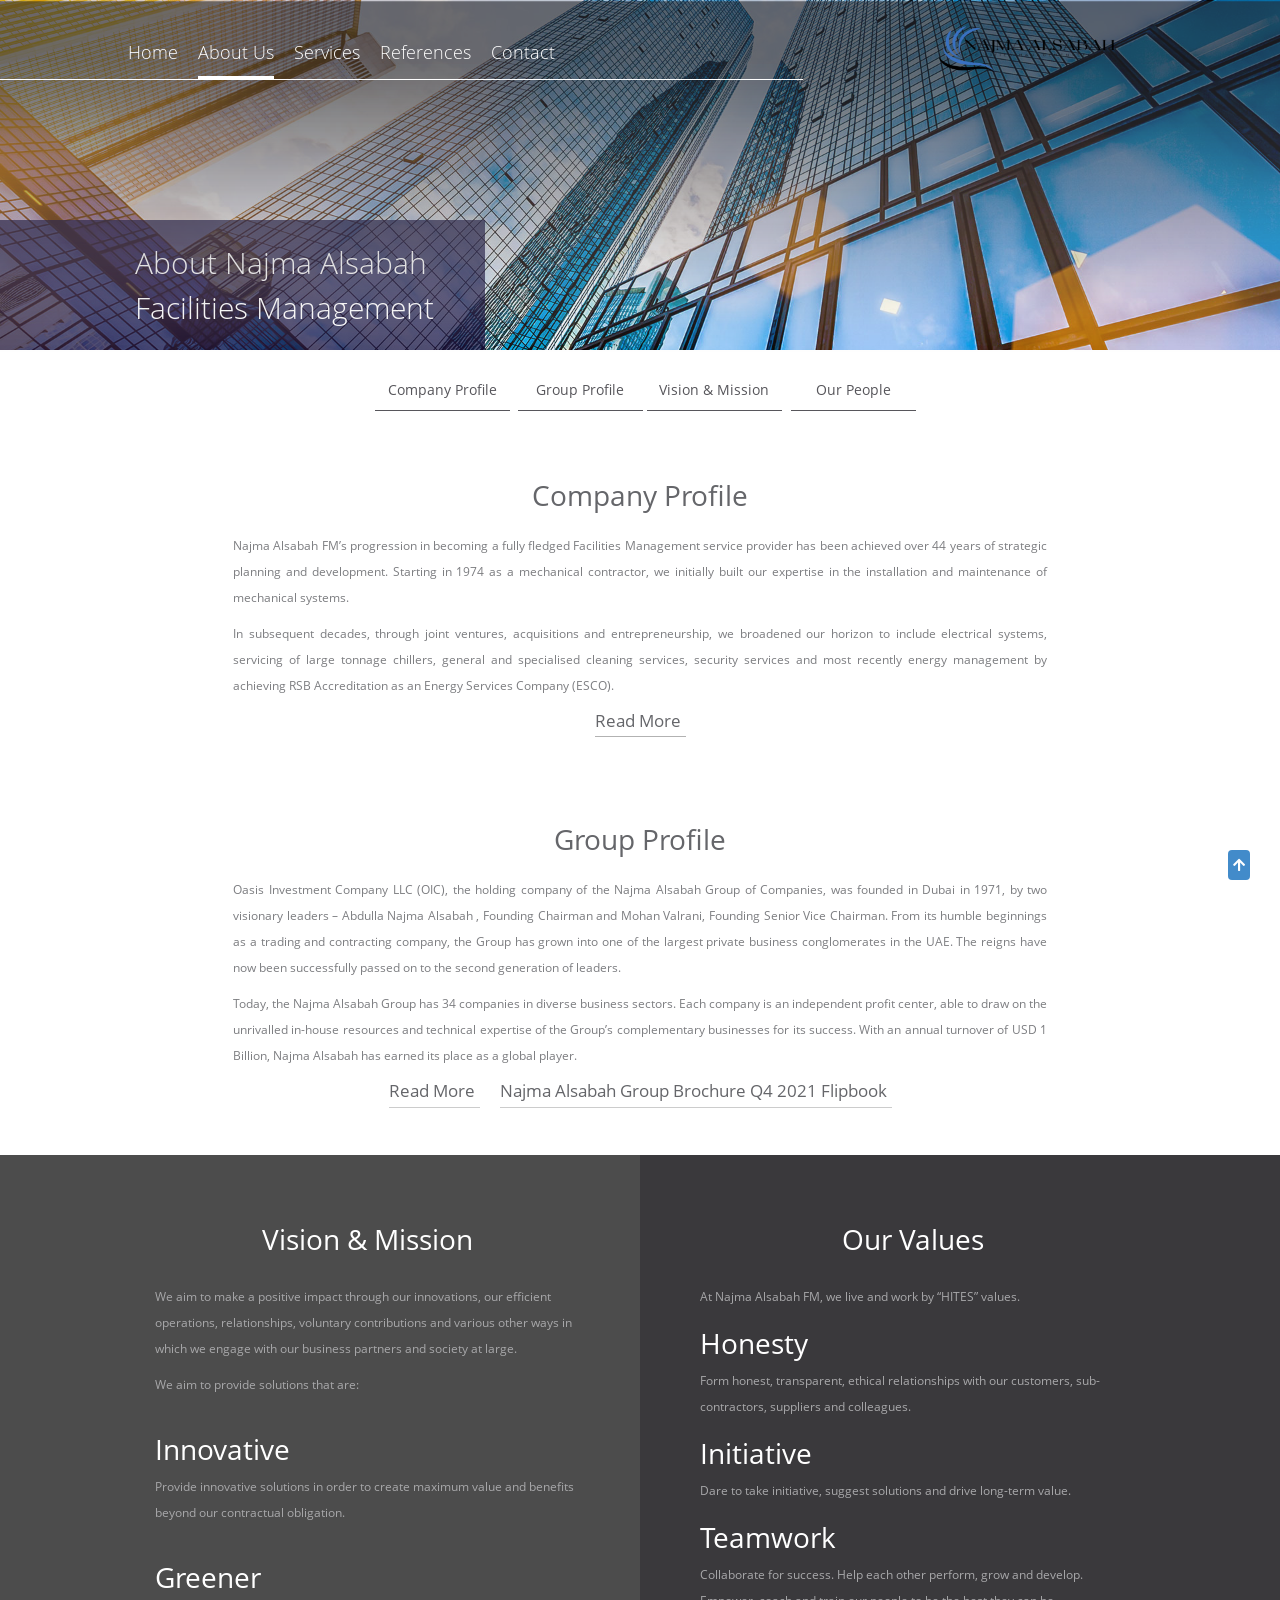
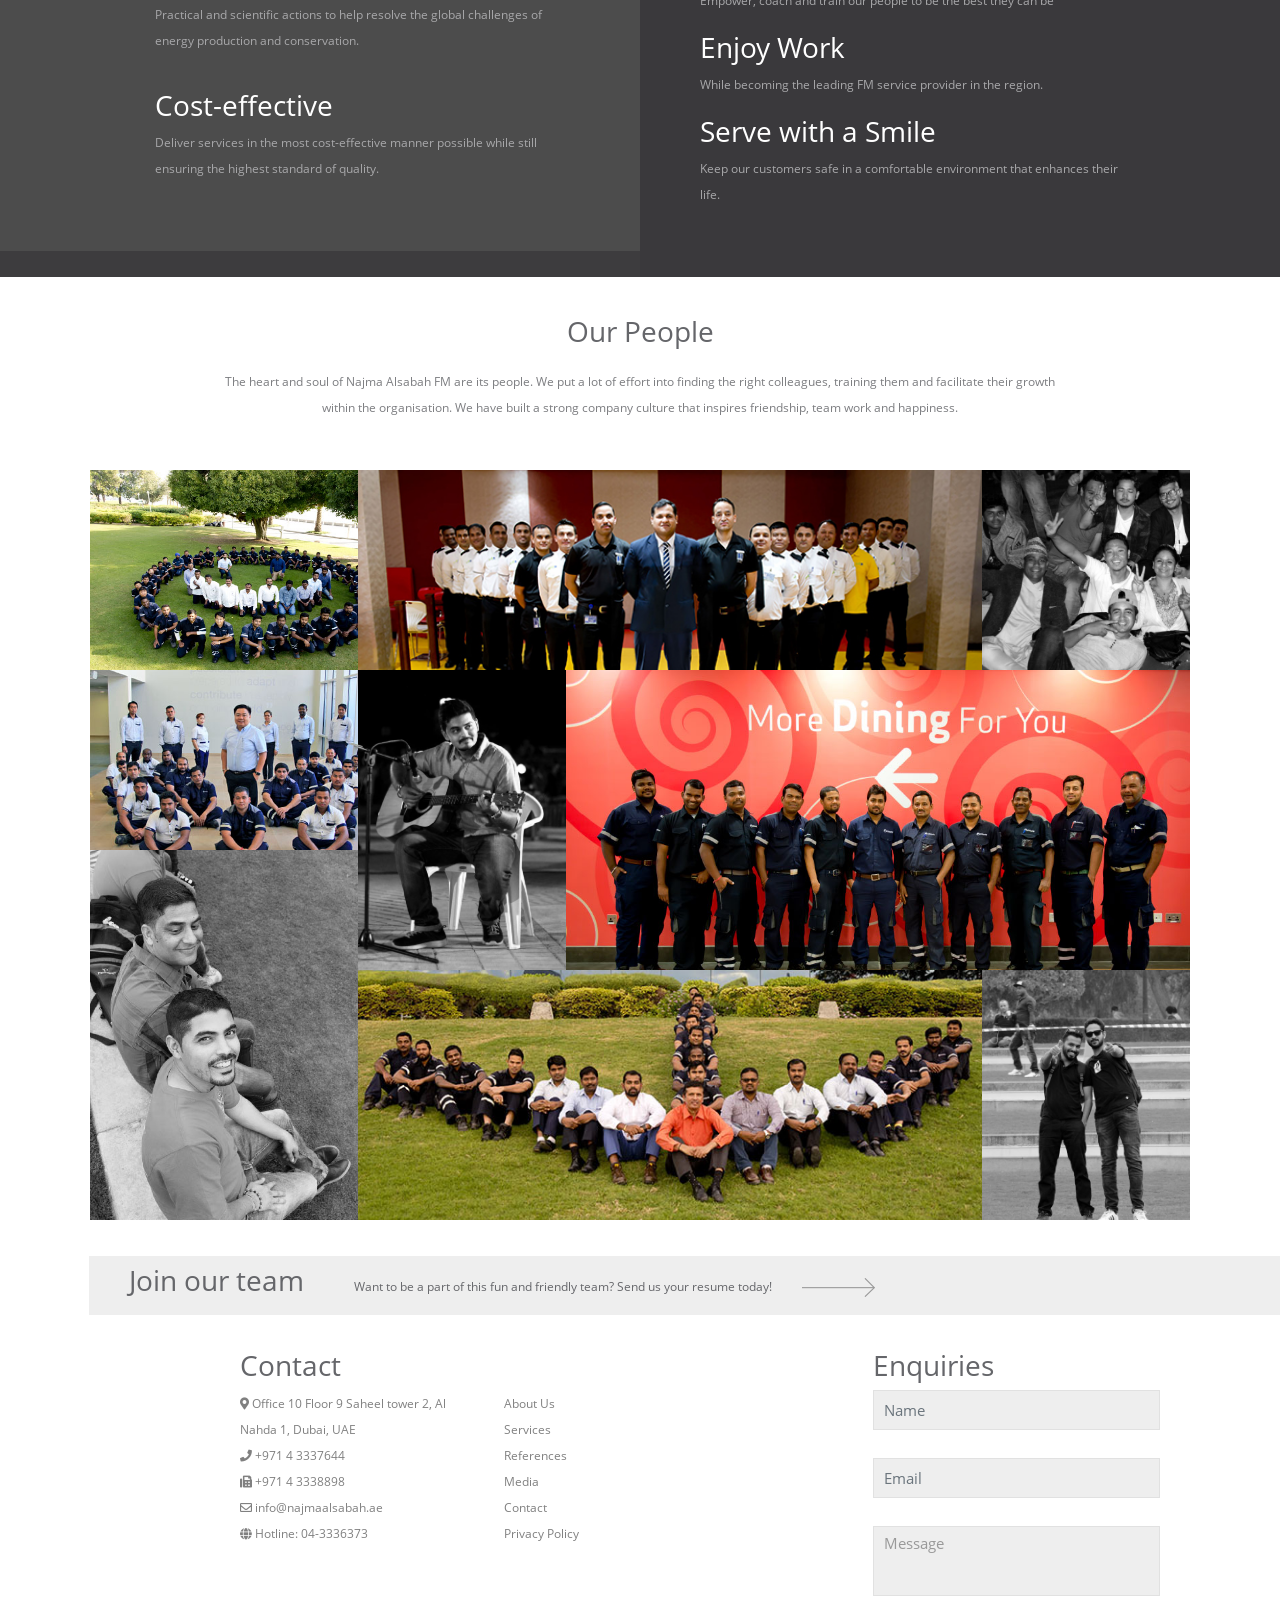
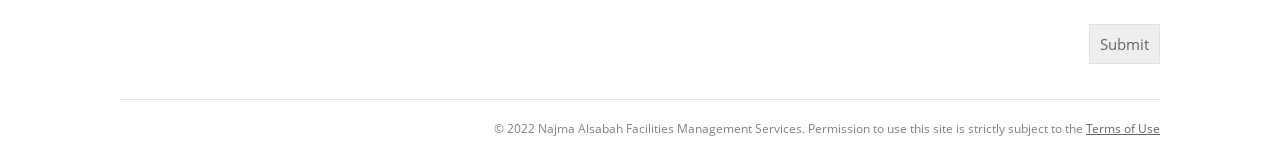
<file: about.html>
<!DOCTYPE html>
<html lang="en-us">
<head>
<meta http-equiv="content-type" content="text/html; charset=UTF-8" />
<meta name="description" content="Najma Alsabah Facilities Management Services" />
<meta name="viewport" content="width=device-width, initial-scale=1">
<meta http-equiv="X-UA-Compatible" content="IE=edge">	
<!-- fevicons -->
<link rel="apple-touch-icon" sizes="57x57" href="/apple-icon-57x57.png">
<link rel="apple-touch-icon" sizes="60x60" href="/apple-icon-60x60.png">
<link rel="apple-touch-icon" sizes="72x72" href="/apple-icon-72x72.png">
<link rel="apple-touch-icon" sizes="76x76" href="/apple-icon-76x76.png">
<link rel="apple-touch-icon" sizes="114x114" href="/apple-icon-114x114.png">
<link rel="apple-touch-icon" sizes="120x120" href="/apple-icon-120x120.png">
<link rel="apple-touch-icon" sizes="144x144" href="/apple-icon-144x144.png">
<link rel="apple-touch-icon" sizes="152x152" href="/apple-icon-152x152.png">
<link rel="apple-touch-icon" sizes="180x180" href="/apple-icon-180x180.png">
<link rel="icon" type="image/png" sizes="192x192"  href="/images/favicon-najma.jpg">
<link rel="icon" type="image/png" sizes="32x32" href="/images/favicon-najma.jpg">
<link rel="icon" type="image/png" sizes="96x96" href="/images/favicon-najma.jpg">
<link rel="icon" type="image/png" sizes="16x16" href="/images/favicon-najma.jpg">
<link rel="manifest" href="/manifest.json">
<meta name="msapplication-TileColor" content="#ffffff">
<meta name="msapplication-TileImage" content="/ms-icon-144x144.png">
<meta name="theme-color" content="#ffffff">
    
<title>Najma Alsabah Facilities Management Services | About Us</title>
<script type="text/javascript">
var CCM_EDIT_MODE = false;
</script>
	
<link rel="stylesheet" type="text/css" href="about/css/ccm.base.css" />
<script src="https://code.jquery.com/jquery-3.3.1.min.js" integrity="sha256-FgpCb/KJQlLNfOu91ta32o/NMZxltwRo8QtmkMRdAu8="
  crossorigin="anonymous"></script>

<meta name="viewport" content="width=device-width, initial-scale=1">
<meta http-equiv="X-UA-Compatible" content="IE=edge">
<meta name="author" content="TenTwenty | Webdesign, Webshops & E-marketing | Dubai">

<meta property="og:title" content="Najma Alsabah Facilities Management | Experience the Difference">
<meta property="og:description" content="Redefining Customer Experience in FM Industry with the best of people, processes and technology.">
<meta property="og:image" content="/images/favicon-najma.jpg">
    
<link type="text/css" rel="stylesheet" href="about/css/all1ef1.css">
<link href="css/animate.css" rel="stylesheet" type="text/css">	
<link href="css/hover-min.css" rel="stylesheet" type="text/css">	
<link href="css/style.css" rel="stylesheet" type="text/css">
<!--
<link type="text/css" rel="stylesheet" href="about/css/style8894.css">
-->

<link rel="stylesheet" href="https://use.fontawesome.com/releases/v5.2.0/css/all.css" integrity="sha384-hWVjflwFxL6sNzntih27bfxkr27PmbbK/iSvJ+a4+0owXq79v+lsFkW54bOGbiDQ" crossorigin="anonymous">
<!--[if lt IE 9]>
<script src="https://cdnjs.cloudflare.com/ajax/libs/html5shiv/3.7.3/html5shiv.min.js"></script>
<script src="https://cdnjs.cloudflare.com/ajax/libs/respond.js/1.4.2/respond.min.js"></script>
<![endif]-->
<style>
    .slick-track{background:#eeeeee!important;}  
    .three-col .info{padding: 0 4px!important;}
    .banner{height:350px;}
</style>
<!-- search -->
 <link href="//www.findberry.com/search/css/framebox.css" rel="stylesheet" type="text/css" />
<script src="//www.findberry.com/search/js/jquery.min.js" type="text/javascript"></script>
<script src="//www.findberry.com/search/js/findberryfx.js" type="text/javascript"></script>
<script src="//www.findberry.com/search/js/findberry.framebox.js" type="text/javascript"></script>
<!-- ./ search -->
<!-- Global site tag (gtag.js) - Google Analytics -->
<script async src="https://www.googletagmanager.com/gtag/js?id=UA-3786274-23"></script>

<script>
  window.dataLayer = window.dataLayer || [];
  function gtag(){dataLayer.push(arguments);}
  gtag('js', new Date());

  gtag('config', 'UA-3786274-23');
</script>

</head>
<body class=" about_abdul-view-page Blue ">
<div class="wrapper">
    <!-- Wrap all page content here -->
    

<!--  Navigation -->
	<header class="navbar navbar-fixed-top">
		<div class="container">
			<span class="m-icon mob-show icon-menu"></span>
			<div class="search-block mob-hide">
				<!-- <form action="//www.findberry.com/search/" method="get" id="sr_iframe">
					<input type="hidden" name="wid" value="12271" />
                    <input type="submit" value="" class="ccm-search-block-submit">
					<input name="query" style="font-size:1em!important;" id="tipue_search_input" type="text" value="" class="ccm-search-block-text" placeholder="Search">
				</form> -->
			</div>
			<div class="row">
				<div class="col-sm-8 col-xs-6 left">
					<ul class="nav mob-hide">
						<li class="">
							<a href="index.html"  class="home">Home</a>
						</li>
						<li class=""><a href="about.html" target="_self" class="land">About Us</a>
							<!-- <ul class="t-nav">
								<li class=""><a href="#" target="_self" class="">About us</a></li>
								<li class=""><a href="#" target="_self" class="">Who we are</a></li>
								<li class=""><a href="#" target="_self" class="">What we do</a></li>
								<li class=""><a href="#" target="_self" class="">Work with Us</a></li>
							</ul>  -->                    
						</li>
						<li class=""><a href="services.html" target="_self">Services</a></li>
						<li class=""><a href="references.html" target="_self" class="news">References</a></li>
						<!-- <li class=""><a href="media.html" target="_self" class="contact">Media</a></li> -->
                        <li class=""><a href="contact.html" target="_self" class="contact">Contact</a></li>
                        <!-- <li class=""><a href="https://alshirawicareers.com/" target="_blank">Careers</a></li> -->
						</ul>
								</div>
				<div class="col-sm-4 col-xs-6 right">
										<a href="http://najmaalsabah.ae/">
							<img class="mob-hide" src="images/asfmlogo.png" alt="ASFM logo"/>
							<img class="mob-show" src="images/asfmlogo.png" alt="logo"/>
						</a>
								</div>
			</div>
		</div>
	</header>

	<div class="mob-menu">
		<div class="container">
			<span class="m-icon icon-close"></span>
			<div class="m-content">
				<!--<form action="#" class="ccm-search-block-form">
					<input name="query" type="text" value="" class="ccm-search-block-text" placeholder="Search">
					<input type="submit" value="" class="ccm-search-block-submit">
				</form>-->
				<ul class="nav">
				   <li><a href="index.html"  class="home">Home</a></li>
				   <li><a href="about.html" target="_self" class="land">About Us</a></li>
				   <li class=""><a href="services.html">Services</a></li>
					<li class=""><a href="references.html" target="_self" class="news">References</a></li>
					<!-- <li class=""><a href="media.html" target="_self" class="contact">Media</a></li> -->
                    <li class=""><a href="contact.html" target="_self" class="contact">Contact</a></li>
                    <!-- <li class=""><a href="https://alshirawicareers.com/" target="_blank">Careers</a></li> -->
				</ul>
				<ul class="social list-inline hidden">
					<li>
						<a href="#"  class="fa fa-facebook"></a>
					</li>
					<li>
						<a href="#"  class="fa fa-instagram"></a>
					</li>
					<li>
						<a href="#"  class="fa fa-linkedin"></a>
					</li>
					<li>
						<a href="#"  class="fa fa-twitter"></a>
					</li>
				</ul>
			</div>
		</div>
	</div>
	
<!-- /. Navigation -->



    
        
<div class="banner" style="background-image: url('images/aboutslider.jpg'); background-position:center center;">
    <div class="container">
            <div class="page-title">
                <div class="container">
                    <div class="title wow fadeInLeft" data-wow-delay="0.4s" data-wow-duration="1s">
                        <h1>About Najma Alsabah <br />Facilities Management</h1>                    </div>
                </div>
            </div>
    </div>
    <div class="banner-gradient">

    </div>
</div>

    <!-- tabs -->
	
	<div class="tile-box">
        <div class="sub-menu inner-sub" id="menu">
        <div class="container">
            <ul class="nav">
                <li class=" wow fadeInUp" data-wow-delay="0.3s" data-wow-duration="1s">
                    <a href="#companyprofile" target="_self" class="">
                        <span class="bg"></span>
                        <div class="m-wrap">
                            <span class="m-name">Company Profile</span>
                        </div>
                    </a>
                </li>
                <!-- <li class=" wow fadeInUp" data-wow-delay="0.6s" data-wow-duration="1s">
                    <a href="#ceomessage" target="_self" class="">
                        <span class="bg"></span>
                        <div class="m-wrap">
                            <span class="m-name">CEO’s Message</span>
                        </div>
                    </a>
                </li> -->
                <li class=" wow fadeInUp" data-wow-delay="0.6s" data-wow-duration="1s">
                    <a href="#group-profile" target="_self" class="">
                        <span class="bg"></span>
                        <div class="m-wrap">
                            <span class="m-name">Group Profile </span>
                        </div>
                    </a>
                </li>
                <li class=" wow fadeInUp" data-wow-delay="0.9s" data-wow-duration="1s">
                    <a href="#visionmission" target="_self" class="">
                        <span class="bg"></span>
                        <div class="m-wrap">
                            <span class="m-name">Vision &amp; Mission</span>
                        </div>
                    </a>
                </li>
                <li class=" wow fadeInUp" data-wow-delay="1.2s" data-wow-duration="1s">
                    <a href="#ourpeople" target="_self" class="">
                        <span class="bg"></span>
                        <div class="m-wrap">
                            <span class="m-name">Our People</span>
                        </div>
                    </a>
                </li>
                
            </ul>
            </div>
    </div>
    </div>
    
<!-- /. tabs --> 
    <a id="companyprofile"></a>
<div class="description wow fadeIn" data-wow-delay="0.4s" data-wow-duration="1.5s" id="about">
    <div class="container">
        <div class="desc-info">
            <h2>Company Profile</h2>
<p>Najma Alsabah  FM’s progression in becoming a fully fledged Facilities Management service provider has been achieved over 44
years of strategic planning and development. Starting in 1974 as a mechanical contractor, we initially built our expertise in the installation and maintenance of mechanical systems.</p>            
                <p>In subsequent decades, through joint ventures, acquisitions and entrepreneurship, we broadened our horizon to include electrical systems, servicing of large tonnage chillers, general and specialised cleaning services, security services and most recently energy management by achieving RSB Accreditation as an Energy Services Company (ESCO).</p><div class="read-more-box">
            
            <p>Today, we have a strong and integrated service portfolio and are one of the largest FM service providers in the UAE. With 300+ live projects, we are leaders in infrastructure, luxury property, industrial facilities, mixed-use developments, commercial, residential, retail and education sectors.</p> 

<p>Being one of 34 companies that forms the Najma Alsabah  Group, our services are complemented by our sister companies which bring together a wealth of expertise across the industries. Well-defined knowledge management systems enable synergies that bring long-term benefit to our service delivery and, consequently, our customers.</p> 

            <p>Our extensive expertise comes together and enriches a knowledge-driven operation resulting in exceptional service. Our holistic approach to building management focuses on the complete lifecycle of the building. Our core FM activities are structured around: Strategic Facilities Planning (SFP), Predictive/Preventive Maintenance and Energy Management and cover MEP, hospitality, cleaning, security and specialised services.</p> 

<p>At Najma Alsabah , we are passionate about the UAE’s vision to become a smart and sustainable country. Keeping up with the implementation speed is an exciting challenge for us and one we have taken on seriously. We are subscribed to the best of global innovations and international standards so that we can offer best-in-class services to our clients here in the UAE. We are one of the founding members of MEFMA and are accredited by several reputed industry associations.</p>

            
            </div>
         </div>
        <p><a class="read-more">Read More </a></p>    </div>
</div>


<!-- <div class="description wow fadeIn ceoboxm" data-wow-delay="0.4s" data-wow-duration="1.5s" id="about">
    <div class="container">
        <div class="desc-info">
            <h2>CEO’s Message</h2>
    <div class="row">
                    <div class="ceopicboxm"><img src="images/ceo.jpg" alt="" /></div>
                    <div class="ceodescm">
                        <h3>Dr. NAVIN VALRANI</h3>
                        <p>CEO, Najma Alsabah Facilities Management</p>
						<p>Vice Chairman and Group Managing Director, Oasis Investment Co LLC</p>
                    </div>
           </div>        
            
 <p>Najma Alsabah  FM was created with a vision to provide customers in the UAE with world-class facilities services. The essence of the entire organisation breathes this philosophy and energises itself around our company slogan, “Experience the Difference”. Our commitment revolves around this philosophy and it is his commitment that gives facility owners and managers the confidence to use Najma Alsabah  as opposed to international FM players that operate in this market.</p>           <div class="read-more-box">
                <p>Najma Alsabah  FM’s technical pedigree is second to none. The organization’s technical pedigree can be traced back to 1974, when Najma Alsabah  first ventured into the mechanical contracting business. Through the knowledge pool that Najma Alsabah  developed in the air conditioning industry, it added electrical and plumbing services to its foray and in 2005, Najma Alsabah  moved to being full-fledged facilities services provider.</p>
            
            <p><p>Najma Alsabah  FM’s technical pedigree is backed by the world’s finest IT systems. On the foundation of the Najma Alsabah  Group’s record breaking investment in Oracle ERP systems, Najma Alsabah  FM today has ‘inculcated mobile applications to its daily work processes, implemented the bar coding of assets, trained technicians on handheld devices and put together its in-house call center backed by the latest software.</p> 

<p>With the technical pedigree and the IT systems, comes the financial stability of the organization.    Najma Alsabah  FM is an integral part of the Najma Alsabah  Group of Companies, a $1 billion plus group that has been operating in the region since 1971. In today’s volatile environment, you can be rest assured that when you are dealing with Najma Alsabah  FM, you are dealing with an organization that will be around for decades to come.</p>

            <p>All of this would mean nothing if it were not for our biggest asset: our people. Each member of team is handpicked for the job, put through a rigourous training regime at our in house training center, and put out on the field with the necessary tools to succeed. Our team is capable and motivated to perform at the highest levels and provide you with a opportunity to “Experience the Difference”.</p>

            
            </div>
         </div>
        <p><a class="read-more">Read More </a></p>    </div>
</div> -->


<!-- <div class="timeline-box scroll wow fadeInUp ceoboxd" data-wow-delay="0.4s" data-wow-duration="1s">
    <div class="container"><a id="ceomessage" ></a>
        <div class="timeline">
            <div class="row">
                <div class="col-sm-4 info">
                    <div class="ceopicbox"><img src="images/ceo.jpg" alt="" /></div>
                    <div class="ceodesc">
                        <h3>Dr. NAVIN VALRANI</h3>
                        <p>CEO, Najma Alsabah Facilities Management</p>
						<p>Vice Chairman and Group Managing Director, Oasis Investment Co LLC</p>						
                    </div>
                </div>
                <div class="col-sm-8 slide">
                    <div class="side-gradient">

                    </div>
                    <div class="t-slide">
                        

<div class="item">
    <div class="year">
				<h2 class="text-left">CEO’s Message</h2>
			</div>
	<div class="descr">
        <p>Najma Alsabah  FM was created with a vision to provide customers in the UAE with world-class facilities services. The essence of the entire organisation breathes this philosophy and energises itself around our company slogan, “Experience the Difference”. Our commitment revolves around this philosophy and it is his commitment that gives facility owners and managers the confidence to use Najma Alsabah  as opposed to international FM players that operate in this market.</p>
    </div>
</div>
<div class="item">
    <div class="descr top-fix">
        <p>Najma Alsabah  FM’s technical pedigree is second to none. The organization’s technical pedigree can be traced back to 1974, when Najma Alsabah  first ventured into the mechanical contracting business. Through the knowledge pool that Najma Alsabah  developed in the air conditioning industry, it added electrical and plumbing services to its foray and in 2005, Najma Alsabah  moved to being full-fledged facilities services provider.</p>
    </div>
</div>
<div class="item">
    <div class="descr top-fix">
        <p><p>Najma Alsabah  FM’s technical pedigree is backed by the world’s finest IT systems. On the foundation of the Najma Alsabah  Group’s record breaking investment in Oracle ERP systems, Najma Alsabah  FM today has ‘inculcated mobile applications to its daily work processes, implemented the bar coding of assets, trained technicians on handheld devices and put together its in-house call center backed by the latest software.</p>
    </div>
</div>
<div class="item">
    <div class="descr top-fix">
        <p>With the technical pedigree and the IT systems, comes the financial stability of the organization.    Najma Alsabah  FM is an integral part of the Najma Alsabah  Group of Companies, a $1 billion plus group that has been operating in the region since 1971. In today’s volatile environment, you can be rest assured that when you are dealing with Najma Alsabah  FM, you are dealing with an organization that will be around for decades to come.</p>
    </div>
</div>
<div class="item">
    <div class="descr top-fix">
        <p>All of this would mean nothing if it were not for our biggest asset: our people. Each member of team is handpicked for the job, put through a rigourous training regime at our in house training center, and put out on the field with the necessary tools to succeed. Our team is capable and motivated to perform at the highest levels and provide you with a opportunity to “Experience the Difference”.</p>
    </div>
</div>





                    </div>
                </div>
            </div>
        </div>
    </div>
</div> -->

<!-- group profile -->
<a id="groupprofile"></a>
<div class="description wow fadeIn" data-wow-delay="0.4s" data-wow-duration="1.5s" id="group-profile">
    <div class="container">
        <div class="desc-info">
            <h2>Group Profile</h2>
<p>Oasis Investment Company LLC (OIC), the holding company of the Najma Alsabah  Group of Companies, was founded in Dubai in 1971, by two visionary leaders – Abdulla Najma Alsabah , Founding Chairman and Mohan Valrani, Founding Senior Vice Chairman. From its humble beginnings as a trading and contracting company, the Group has grown into one of the largest private business conglomerates in the UAE. The reigns have now been successfully passed on to the second generation of leaders.</p>            
                <p>Today, the Najma Alsabah  Group has 34 companies in diverse business sectors. Each company is an independent profit center, able to draw on the unrivalled in-house resources and technical expertise of the Group’s complementary businesses for its success. With an annual turnover of USD 1 Billion, Najma Alsabah  has earned its place as a global player.</p>
         </div>
        <p><a href="http://www.alshirawi.com/" target="_blank" class="read-more1">Read More</a><a class="read-more1" style="margin-left: 20px;" href="https://db.alshirawi.com/" target="_blank">Najma Alsabah  Group Brochure Q4 2021 Flipbook</a></p></div>
</div>
    
    <div class="purple-bg activity-box scroll wow fadeInUp" data-wow-delay="0.4s" data-wow-duration="1s">
  <a id="visionmission"></a>
        
        <div class="row">
            <div class="col-md-6 leftboxvision">
                <div class="heading mvheadingtitle"><h2>Vision &amp; Mission</h2></div>
                <p class="text-left">We aim to make a positive impact through our innovations, our efficient operations, relationships, voluntary contributions and various other ways in which we engage with our business partners and society at large.</p>
                <p class="text-left">We aim to provide solutions that are:</p>
                <div class="mvheading"><h2 class="text-left">Innovative</h2></div>
                <p class="text-left">Provide innovative solutions in order to create maximum value and
benefits beyond our contractual obligation.</p>
                <div class="mvheading"><h2 class="text-left">Greener</h2></div>
                <p class="text-left">Practical and scientific actions to help resolve the global challenges of
energy production and conservation.</p>
                <div class="mvheading"><h2 class="text-left">Cost-effective</h2></div>
                <p class="text-left">Deliver services in the most cost-effective manner possible while still
ensuring the highest standard of quality.</p>
            </div>
            <div class="col-md-6 rightboxmission">
                <div class="heading mvheadingtitle"><h2>Our Values</h2></div>
                <p class="text-left">At Najma Alsabah  FM, we live and work by “HITES” values.</p>
                <div class="mvheading"><h2 class="text-left">Honesty</h2></div>
                <p class="text-left">Form honest, transparent, ethical relationships with our customers,
sub-contractors, suppliers and colleagues.</p>
                <div class="mvheading"><h2 class="text-left">Initiative</h2></div>
                <p class="text-left">Dare to take initiative, suggest solutions and drive long-term value.</p>
                <div class="mvheading"><h2 class="text-left">Teamwork</h2></div>
                <p class="text-left">Collaborate for success. Help each other perform, grow and develop.
Empower, coach and train our people to be the best they can be</p>
                <div class="mvheading"><h2 class="text-left">Enjoy Work</h2></div>
                <p class="text-left">While becoming the leading FM service provider in the region.
</p>
                <div class="mvheading"><h2 class="text-left">Serve with a Smile</h2></div>
                <p class="text-left">Keep our customers safe in a comfortable environment that enhances
their life.</p>
            </div>
           
           
        </div>
 
</div>
    
<!-- ./ -->
    
    

      
    
    

    
    
    
    
    
    
    
    
    <div class="tile-box">
    <div class="tile about-tile">
        <div class="container">
            <div class="description wow fadeIn" data-wow-delay="0.4s" data-wow-duration="1.5s" >
        <div class="container">
            <h2>Our People</h2><a id="ourpeople"></a>
            <p>The heart and soul of Najma Alsabah  FM are its people. We put a lot of effort into finding the right colleagues, training them and facilitate their growth within the organisation. We have built a strong company culture that inspires friendship, team work and happiness.</p>        </div>
    </div>
            
            
            <div class="row">
                <div class="col-sm-12 col-xs-12 col-md-3 p0">
                    <div class="row">    
                        <div class="col-sm-12 p0 wow fadeInLeft" data-wow-delay="0.4s" data-wow-duration="1s">
                            <div class="tile-grid3-200">
                                <img src="images/gal1.jpg" class="height100"/>
                            </div>
                        </div>
                    </div>
                    <div class="row">    
                        <div class="col-sm-12 p0 wow fadeInLeft" data-wow-delay="0.4s" data-wow-duration="1s">
                            <div class="tile-grid3-180">
                                <img src="images/gal3.jpg" class="width100"/>
                            </div>
                        </div>
                    </div>
                    <div class="row">    
                        <div class="col-sm-12 p0 wow fadeInLeft" data-wow-delay="0.4s" data-wow-duration="1s">
                            <div class="tile-grid3-650">
                                <img src="images/gal4.jpg" class="width100"/>
                            </div>
                        </div>
                    </div>
                </div>
                <div class="col-sm-12 col-xs-12 col-md-9 p0">
                    <div class="row">
                        <div class="col-sm-12 col-xs-12 col-md-9 p0  wow fadeInLeft" data-wow-delay="0.4s" data-wow-duration="1s">
                            <div class="tile-grid9-200">
                                <img src="images/gal2.jpg" class="width100"/>
                            </div>
                        </div>
                        <div class="col-sm-12 col-xs-12 col-md-3 p0  wow fadeInLeft" data-wow-delay="0.4s" data-wow-duration="1s">
                            <div class="tile-grid3-200">
                                <img src="images/gal5.jpg" class="height100" />
                            </div>
                        </div>
                    </div>
                    <div class="row">
                        <div class="col-sm-12 col-xs-12 col-md-3 p0  wow fadeInLeft" data-wow-delay="0.4s" data-wow-duration="1s">
                            <div class="tile-grid3-600">
                                <img src="images/gal6.jpg" class="width100"/>
                            </div>
                        </div>
                        <div class="col-sm-12 col-xs-12 col-md-9 p0  wow fadeInLeft" data-wow-delay="0.4s" data-wow-duration="1s">
                            <div class="tile-grid9-600">
                                <img src="images/gal7.jpg" class="width100"/>
                            </div>
                        </div>
                    </div>
                    <div class="row">
                        <div class="col-sm-12 col-xs-12 col-md-9 p0  wow fadeInLeft" data-wow-delay="0.4s" data-wow-duration="1s">
                            <div class="tile-grid9-250 seconlastimgtile">
                                <img src="images/gal8.jpg" class="width100"/>
                            </div>
                        </div>
                        <div class="col-sm-12 col-xs-12 col-md-3 p0  wow fadeInLeft" data-wow-delay="0.4s" data-wow-duration="1s">
                            <div class="tile-grid3-250">
                                <img src="images/gal9.jpg" class="width100"/>
                            </div>
                        </div>
                    </div>
                    
                    
                </div>
                
            </div>
            
        </div>
    </div>
</div>
    
    
    
    
    
    
    




    









<div class="container wow fadeInUp" data-wow-delay="0.4s" data-wow-duration="1s">    
<a href="http://alshirawicareers.com/" target="_blank" class="col-xs-12 footertop"><span class="heading">Join our team</span><span class="descrip">Want to be a part of this fun and friendly team? Send us your resume today!</span><span class="arrowbox"><img src="images/arrow-right.png" alt="" /></span></a>
</div>
    
<div class="ch-message-box brochure-box wow fadeIn future-content" data-wow-delay="0.4s" data-wow-duration="1s">
    <div class="container">
        <div class="ch-message">
            <div class="bar left heading">
                <div class="container">
                    <div class="bar-box text-center">
                        <a class="more">Download Brochure</a>
                    </div>
                </div>
            </div>
        </div>
    </div>
</div>


    <footer class="footer">
   <div class="container">
        <div class="footer-top">
            <!-- disable go up arrow <a class="go-top"><i style="font-size:24px" class="fa">&#xf151;</i></a> -->
              <div class="row">
                  <div class="col-sm-8 col-xs-8 left">
                                                <h2>Contact</h2>                                            <div class="row">
                          <div class="col-sm-5 col-xs-5 f-links">
                            
                                                                <ul>
                                      <li>
                                          <a style="cursor: default;"><i class="fas fa-map-marker-alt"></i> Office 10 Floor 9 Saheel tower 2, Al Nahda 1, Dubai, UAE</a>
                                      </li>
                                      <li>
                                         <a style="cursor: default;"><i class="fas fa-phone"></i> +971 4 3337644</a>
                                      </li>
                                      <li>
                                          <a style="cursor: default;"><i class="fas fa-fax"></i> +971 4 3338898</a>
                                      </li>
                                      <li>
                                         <a href="mailto:info@najmaalsabah.ae"><i class="far fa-envelope"></i> info@najmaalsabah.ae</a>
                                      </li>
                                      <li>
                                          <a style="cursor: default;"><i class="fas fa-globe"></i> Hotline: 04-3336373</a>
                                      </li>
                                  </ul>
                                                                                                                       </div>
                          <div class="col-sm-4 col-xs-4 f-links">
                              <ul>
                                      <li>
                                          <a href="about.html">About Us</a>
                                      </li>
                                      <li>
                                          <a href="services.html">Services</a>
                                      </li>
                                      <li>
                                          <a href="references.html">References</a>
                                      </li>
                                      <li>
                                          <a href="media.html">Media</a>
                                      </li>
                                      <li>
                                          <a href="contact.html">Contact</a>
									  </li>
									  <li>
                                          <a href="privacy-policy.html">Privacy Policy</a>
                                      </li>
                                  </ul>
                                                        </div>
                          <!-- <div class="col-sm-3 col-xs-3 f-links">
                              <div class="social">
                                                  <ul class="list-inline">
                             <li>
                                 <a class="fab fa-facebook-f" href="https://www.facebook.com/alshirawifm/" target="_blank"><span class="hidden">facebook</span></a>
                             </li>
                             
                             <li>
                                 <a class="fab fa-linkedin-in" href="https://www.linkedin.com/company/alshirawifm/" target="_blank"><span class="hidden">linkedin</span></a>
                             </li>
							<li>
                                 <a class="fab fa-instagram" href="https://www.instagram.com/alshirawifm/" target="_blank"><span class="hidden">instagram</span></a>
                             </li>						  
                             
                         </ul>
                     </div>
                                                        </div> -->
                      </div>
                  </div>
                  <div class="col-sm-4 col-xs-4 right">
                  	<div class="newsletter-box">
                    	<h2>Enquiries</h2>
                            <style>
.star{color:red;}
input.redInpt{border:#F00 solid 1px; background:rgba(255,0,0,0.1);}
select.redInpt{border:#F00 solid 1px; background:rgba(255,0,0,0.1);}
textarea.redInpt{border:#F00 solid 1px; background:rgba(255,0,0,0.1);}
.fieldError{color:#F00;}
#userForm span.error{ padding-top:0px; height:20px;color:#F00;padding-bottom: 25px;}
#userForm .btn-default{margin-bottom: 0px !important;margin-top: 0px !important;outline: none;}
span.error{color:#F00; display:block; clear:both; min-height: 18px; }
#messagediv p{ color:#fff;font-size: 20px;text-align: left;margin: 0; font-size: 15px; height:30px; padding-bottom:6px; font-weight: bold; padding-left:40px; }
#userForm input.redInpt{border:#F00 solid 1px;}
/* contact us form error css */
#messagediv{text-align: left;color: red;font-weight: bold;}
#messagediv span {color: green;font-size: 20px;}
.forget{float: right; padding: 5px 0; font-size:1em;color:rgb(41, 98, 147);text-decoration: none;}
.forget:hover{text-decoration:underline;color:#4d90fe;}
</style>
<script src="https://ajax.aspnetcdn.com/ajax/jQuery/jquery-1.12.0.min.js"></script>
<script type="text/javascript">
$(document).ready(function(){
function smallEror(elm, txt){
elm.closest('div').find('.error').text(txt);
}
$('input, select, textarea').keyup(function(){
$(this).removeClass('redInpt');
$(this).closest('div').find('.error').text('');
});
$('input, select, textarea').change(function(){
$(this).removeClass('redInpt');
$(this).closest('div').find('.error').text('');
});
$('#contactform').submit(function(event){
event.preventDefault();
//$('#login').on('submit', function() {  
//$("#login").click(function(e){
var  name = $('#name'),
email = $('#emailid'),
comments = $('#comments'),
error ='';

if(name.val()==''){ error ='1'; name.addClass('redInpt'); smallEror(name, "Please enter your name.");
} else { name.removeClass('redInpt'); }

if(email.val()==''){ error ='1'; email.addClass('redInpt'); smallEror(email, "Please enter employee email id."); }
else if(email.val()!=''){
var reg = /^([A-Za-z0-9_\-\.])+\@([A-Za-z0-9_\-\.])+\.([A-Za-z]{2,4})$/;
var address =email.val();
if(reg.test(address) == false) {
error ='1';
email.addClass('redInpt');
smallEror(email, "Please enter your valid email id");
}
}else { email.removeClass('redInpt'); }

if(comments.val()==''){ error ='1'; comments.addClass('redInpt'); smallEror(comments, "Please enter message.");
} else { comments.removeClass('redInpt'); }

if(error =='1'){return false;}else {
   var form=$("#contactform").serialize();
$.ajax({
  url:"homecontactform.php",
  type: 'POST',
  dataType: 'json',
  data:form,
  success: function(data){
  if(data.auth=='true'){
      //alert(data.auth)
      $("#contactform")[0].reset();
        $("#errorMsg").hide();
      $('#successMsg').show();
       $("#successMsg .successMessage").html(data.msg);
   //setTimeout(function() { window.location.href = "addcompany.php";}, 100);
   }else if(data.auth=='false'){
       $('#successMsg').hide();
   $("#errorMsg").show();;
     $("#errorMsg .errorMessage").html(data.msg);
     }else{ }
  },
  error: function(error){
      alert(error);
  }
});
}
});
});
</script>
<div id="successMsg" class="alert alert-success clearfix" style="display:none;">
<div class="notification-info">
<p class="successMessage"></p>
</div>
</div>
<!-- .// notification success -->
<!-- notification error -->
<div id="errorMsg" class="alert alert-danger clearfix" style="display: none;">

<div class="notification-info">

<p class="errorMessage">                   
</p>
</div>
</div>
<form action="" method="post" id='contactform'>
    <div>
<input type="text" class="form-control" placeholder="Name" name="name" id="name">
  <span class="error"></span>
    </div>
    <div>
<input type="text" class="form-control" placeholder="Email" name="emailid" id="emailid">
  <span class="error"></span>
    </div>
    <div>
<textarea class="form-control" rows="3" placeholder="Message" name="comments" id="comments"></textarea>
  <span class="error"></span>
    </div>
<input class="btn btn-default submitbtnfooterform" type="submit" value="Submit">
</form>
</div>
                     
                  </div>
              </div>
        </div>
       <div class="footer-bottom">
           <div class="row">
               <div class="col-sm-3 col-xs-3 left">
                   
               </div>
               <div class="col-sm-9 col-xs-9 right">
                                          <p>&#169; 2022 Najma Alsabah Facilities Management Services. Permission to use this site is strictly subject to the <a href="privacy-policy.html">Terms of Use</a></p>
                                  </div>
           </div>
       </div>
   </div>
</footer>



</div>
<div id="myBtn" class="go-top"><i class="fas fa-arrow-up"></i></div>
<script type="text/javascript" src="about/js/all8791.js"></script>
<script type="text/javascript" src="about/js/doT.min.js"></script>
<script type="text/javascript" src="about/js/moment.min.js"></script>
<script type="text/javascript" src="about/js/jquery.socialfeed.js"></script>
<script type="text/javascript" src="about/js/knob.min.js"></script>
<script type="text/javascript" src="about/js/jquery.placeholder.js"></script>
<script type="text/javascript" src="about/js/wow.min.js"></script>
<script type="text/javascript" src="about/js/jquery.fancybox.min.js"></script>
<script type="text/javascript" src="about/js/jquery.fancybox-media.js"></script>
<!--
<script src="https://code.highcharts.com/highcharts.js"></script>
<script src="https://code.highcharts.com/modules/exporting.js"></script>
<script src="https://cdnjs.cloudflare.com/ajax/libs/waypoints/4.0.0/noframework.waypoints.min.js"></script> -->
<script type="text/javascript" src="about/js/custom0d2c.js"></script>
<script type="text/javascript" src="js/customscript.js"></script>
	
<script>
	
$(document).ready(function(){
			$('.customer-logos').slick({
				slidesToShow: 4,
				slidesToScroll: 1,
				autoplay: true,
				autoplaySpeed: 1000,
				arrows: false,
				dots: false,
					pauseOnHover: false,
					responsive: [{
					breakpoint: 768,
					settings: {
						slidesToShow: 3
					}
				}, {
					breakpoint: 520,
					settings: {
						slidesToShow: 2
					}
				}]
			});
    
     $("#owl-demo").owlCarousel({
 
      navigation : true, // Show next and prev buttons
      slideSpeed : 300,
      paginationSpeed : 400,
      singleItem:true
 
      // "singleItem:true" is a shortcut for:
      // items : 1, 
      // itemsDesktop : false,
      // itemsDesktopSmall : false,
      // itemsTablet: false,
      // itemsMobile : false
     
  });
    $( ".owl-prev").html('<i class="fa fa-chevron-left"></i>');
        $( ".owl-next").html('<i class="fa fa-chevron-right"></i>');
		});
    
    
</script>
    
<script>
// Select all links with hashes
$('a[href*="#"]')
  // Remove links that don't actually link to anything
  .not('[href="#"]')
  .not('[href="#0"]')
  .click(function(event) {
    // On-page links
    if (
      location.pathname.replace(/^\//, '') == this.pathname.replace(/^\//, '') 
      && 
      location.hostname == this.hostname
    ) {
      // Figure out element to scroll to
      var target = $(this.hash);
      target = target.length ? target : $('[name=' + this.hash.slice(1) + ']');
      // Does a scroll target exist?
      if (target.length) {
        // Only prevent default if animation is actually gonna happen
        event.preventDefault();
        $('html, body').animate({
          scrollTop: target.offset().top
        }, 1000, function() {
          // Callback after animation
          // Must change focus!
          var $target = $(target);
          $target.focus();
          if ($target.is(":focus")) { // Checking if the target was focused
            return false;
          } else {
            $target.attr('tabindex','-1'); // Adding tabindex for elements not focusable
            $target.focus(); // Set focus again
          };
        });
      }
    }
  }); 
$(window).scroll(function() {
    if ($(this).scrollTop() > 100) {
      $('#myBtn').fadeIn('slow');
    } else {
      $('#myBtn').fadeOut('slow');
    }
  });
</script>

</body>

</html>
</file>
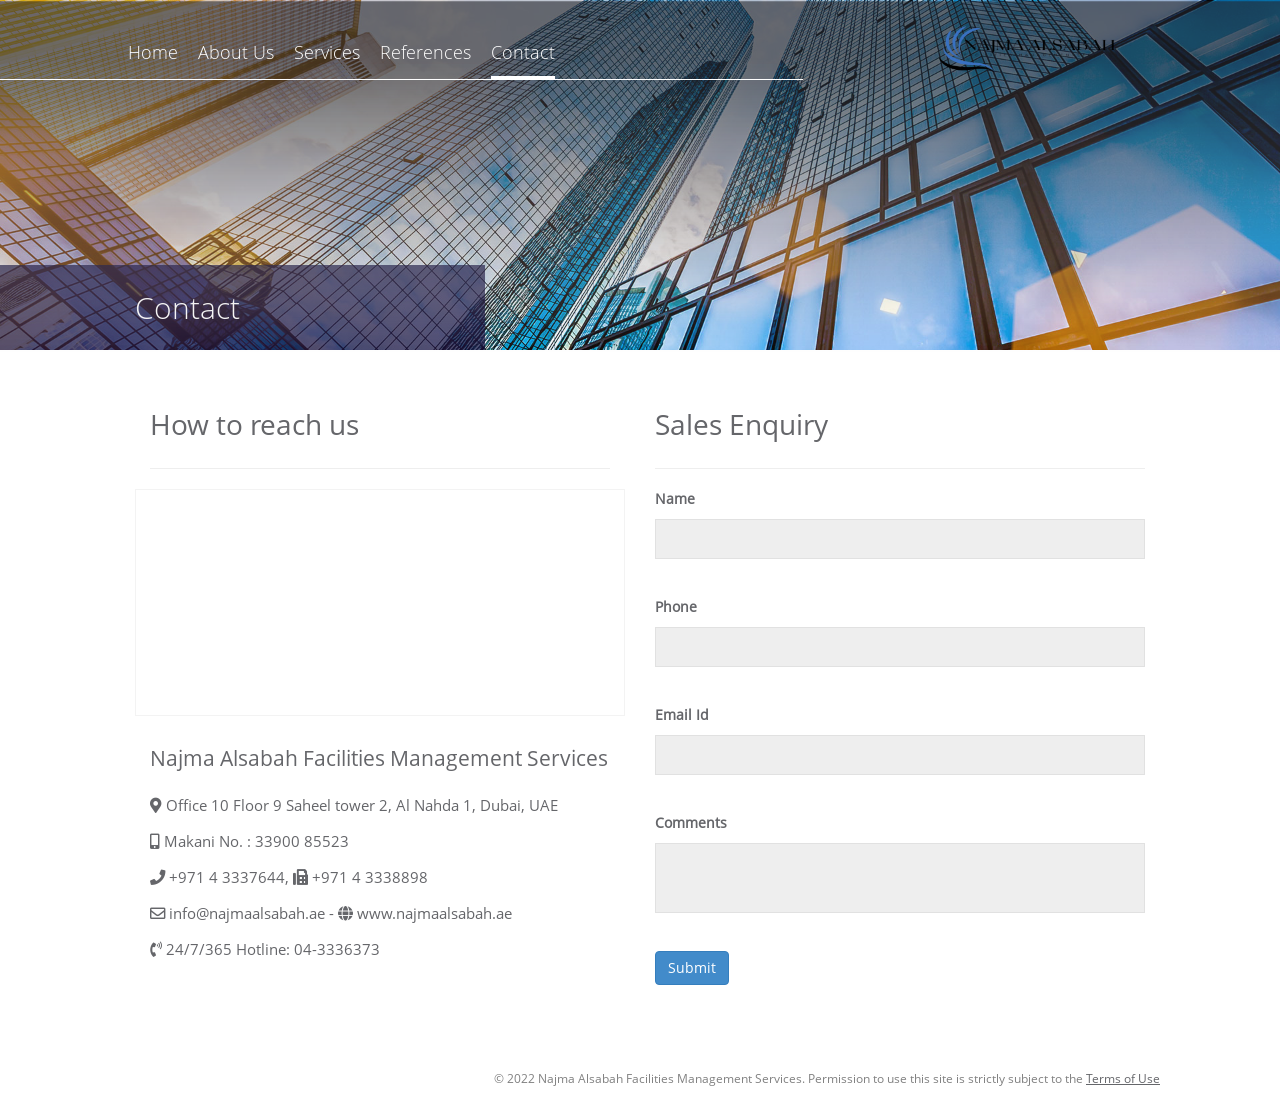
<file: contact.html>
<!DOCTYPE html>
<html lang="en-us">
<head>
<meta http-equiv="content-type" content="text/html; charset=UTF-8" />
<meta name="description" content="Najma Alsabah Facilities Management Services" />
<meta name="viewport" content="width=device-width, initial-scale=1">
<meta http-equiv="X-UA-Compatible" content="IE=edge">	
<!-- fevicons -->
<link rel="apple-touch-icon" sizes="57x57" href="/apple-icon-57x57.png">
<link rel="apple-touch-icon" sizes="60x60" href="/apple-icon-60x60.png">
<link rel="apple-touch-icon" sizes="72x72" href="/apple-icon-72x72.png">
<link rel="apple-touch-icon" sizes="76x76" href="/apple-icon-76x76.png">
<link rel="apple-touch-icon" sizes="114x114" href="/apple-icon-114x114.png">
<link rel="apple-touch-icon" sizes="120x120" href="/apple-icon-120x120.png">
<link rel="apple-touch-icon" sizes="144x144" href="/apple-icon-144x144.png">
<link rel="apple-touch-icon" sizes="152x152" href="/apple-icon-152x152.png">
<link rel="apple-touch-icon" sizes="180x180" href="/apple-icon-180x180.png">
<link rel="icon" type="image/png" sizes="192x192"  href="/images/favicon-najma.jpg">
<link rel="icon" type="image/png" sizes="32x32" href="/images/favicon-najma.jpg">
<link rel="icon" type="image/png" sizes="96x96" href="/images/favicon-najma.jpg">
<link rel="icon" type="image/png" sizes="16x16" href="/images/favicon-najma.jpg">
<link rel="manifest" href="/manifest.json">
<meta name="msapplication-TileColor" content="#ffffff">
<meta name="msapplication-TileImage" content="/ms-icon-144x144.png">
<meta name="theme-color" content="#ffffff">	
<title>Najma Alsabah Facilities Management Services | Contact</title>
<script type="text/javascript">
var CCM_EDIT_MODE = false;
</script>
	
<link rel="stylesheet" type="text/css" href="about/css/ccm.base.css" />
<script src="https://code.jquery.com/jquery-3.3.1.min.js" integrity="sha256-FgpCb/KJQlLNfOu91ta32o/NMZxltwRo8QtmkMRdAu8="
  crossorigin="anonymous"></script>

<meta name="viewport" content="width=device-width, initial-scale=1">
<meta http-equiv="X-UA-Compatible" content="IE=edge">
<meta name="author" content="TenTwenty | Webdesign, Webshops & E-marketing | Dubai">

<meta property="og:title" content="Najma Alsabah Facilities Management | Experience the Difference">
<meta property="og:description" content="Redefining Customer Experience in FM Industry with the best of people, processes and technology.">
<meta property="og:image" content="/images/favicon-najma.jpg">
  
<link type="text/css" rel="stylesheet" href="about/css/all1ef1.css">
<link href="css/animate.css" rel="stylesheet" type="text/css">	
<link href="css/hover-min.css" rel="stylesheet" type="text/css">	
<link href="css/style.css" rel="stylesheet" type="text/css">
<!--
<link type="text/css" rel="stylesheet" href="about/css/style8894.css">
-->

<link rel="stylesheet" href="https://cdnjs.cloudflare.com/ajax/libs/font-awesome/4.6.3/css/font-awesome.css">
    <link rel="stylesheet" href="https://use.fontawesome.com/releases/v5.2.0/css/all.css" integrity="sha384-hWVjflwFxL6sNzntih27bfxkr27PmbbK/iSvJ+a4+0owXq79v+lsFkW54bOGbiDQ" crossorigin="anonymous">
<!--[if lt IE 9]>
<script src="https://cdnjs.cloudflare.com/ajax/libs/html5shiv/3.7.3/html5shiv.min.js"></script>
<script src="https://cdnjs.cloudflare.com/ajax/libs/respond.js/1.4.2/respond.min.js"></script>
<![endif]-->
<style>
    .mtop-60{margin-top:0px!important;} 
    .banner{height:350px;}
    .contactdetails > p{font-size:1.1em!important;}
</style>
<!-- search -->
<link href="//www.findberry.com/search/css/framebox.css" rel="stylesheet" type="text/css" />
<script src="//www.findberry.com/search/js/jquery.min.js" type="text/javascript"></script>
<script src="//www.findberry.com/search/js/findberryfx.js" type="text/javascript"></script>
<script src="//www.findberry.com/search/js/findberry.framebox.js" type="text/javascript"></script>
<!-- ./ search -->

<!-- Global site tag (gtag.js) - Google Analytics -->
<script async src="https://www.googletagmanager.com/gtag/js?id=UA-3786274-23"></script>
<script>
  window.dataLayer = window.dataLayer || [];
  function gtag(){dataLayer.push(arguments);}
  gtag('js', new Date());

  gtag('config', 'UA-3786274-23');
</script>
</head>
<body class=" about_abdul-view-page Blue ">
<div class="wrapper">
    <!-- Wrap all page content here -->
    







<div class="m-overlay"></div>

<!--  Navigation -->
	<header class="navbar navbar-fixed-top">
		<div class="container">
			<span class="m-icon mob-show icon-menu"></span>
			<div class="search-block mob-hide">
				<!-- <form action="//www.findberry.com/search/" method="get" id="sr_iframe">
					<input type="hidden" name="wid" value="12271" />
                    <input type="submit" value="" class="ccm-search-block-submit">
					<input name="query" style="font-size:1em!important;" id="tipue_search_input" type="text" value="" class="ccm-search-block-text" placeholder="Search">
				</form> -->
			</div>
			<div class="row">
				<div class="col-sm-8 col-xs-6 left">
					<ul class="nav mob-hide">
						<li class="">
							<a href="index.html"  class="home">Home</a>
						</li>
						<li class=""><a href="about.html" target="_self">About Us</a>
							<!-- <ul class="t-nav">
								<li class=""><a href="#" target="_self" class="">About us</a></li>
								<li class=""><a href="#" target="_self" class="">Who we are</a></li>
								<li class=""><a href="#" target="_self" class="">What we do</a></li>
								<li class=""><a href="#" target="_self" class="">Work with Us</a></li>
							</ul>  -->                    
						</li>
						<li class=""><a href="services.html" target="_self">Services</a></li>
						<li class=""><a href="references.html" target="_self">References</a></li>
						<!-- <li class=""><a href="media.html" target="_self">Media</a></li> -->
            <li class=""><a href="#" target="_self" class="land">Contact</a></li>
            <!-- <li class=""><a href="https://alshirawicareers.com/" target="_blank">Careers</a></li> -->
						</ul>
								</div>
				<div class="col-sm-4 col-xs-6 right">
										<a href="http://najmaalsabah.ae/">
							<img class="mob-hide" src="images/asfmlogo.png" alt="ASFM logo"/>
							<img class="mob-show" src="images/asfmlogo.png" alt="logo"/>
						</a>
								</div>
			</div>
		</div>
	</header>

	<div class="mob-menu">
		<div class="container">
			<span class="m-icon icon-close"></span>
			<div class="m-content">
				<!--<form action="#" class="ccm-search-block-form">
					<input name="query" type="text" value="" class="ccm-search-block-text" placeholder="Search">
					<input type="submit" value="" class="ccm-search-block-submit">
				</form>-->
				<ul class="nav">
				   <li><a href="index.html"  class="home">Home</a></li>
				   <li><a href="about.html" target="_self" class="land">About Us</a></li>
				   <li class=""><a href="services.html">Services</a></li>
					<li class=""><a href="references.html" target="_self" class="news">References</a></li>
					<!-- <li class=""><a href="media.html" target="_self" class="contact">Media</a></li> -->
          <li class=""><a href="#" target="_self" class="contact">Contact</a></li>
          <!-- <li class=""><a href="https://alshirawicareers.com/" target="_blank">Careers</a></li> -->
				</ul>
				<!-- <ul class="social list-inline hidden">
					<li>
                                 <a class="fab fa-facebook-f" href="https://www.facebook.com/alshirawifm/" target="_blank"><span class="hidden">facebook</span></a>
                             </li>
                             
                             <li>
                                 <a class="fab fa-linkedin-in" href="https://www.linkedin.com/company/alshirawifm/" target="_blank"><span class="hidden">linkedin</span></a>
                             </li>
							<li>
                                 <a class="fab fa-instagram" href="https://www.instagram.com/alshirawifm/" target="_blank"><span class="hidden">instagram</span></a>
                             </li>
				</ul> -->
			</div>
		</div>
	</div>
	
<!-- /. Navigation -->



    
        
<div class="banner" style="background-image: url('images/aboutslider.jpg'); background-position:center center;">
    <div class="container">
            <div class="page-title">
                <div class="container">
                    <div class="title wow fadeInLeft" data-wow-delay="0.4s" data-wow-duration="1s">
                        <h1>Contact</h1></div>
                </div>
            </div>
    </div>
    <div class="banner-gradient">

    </div>
</div>

<div class="wow fadeIn" data-wow-delay="0.4s" data-wow-duration="1.5s" id="about">
    
    </div>
    
    
    <div class="wow fadeIn" data-wow-delay="0.4s" data-wow-duration="1.5s" id="about">
        <div class="row">
            <div class="container">
                <div class="col-md-6  p-y-30">
                  <div class="container">
<h2 class="text-left">How to reach us</h2>
<hr>
  <div class="row">
    <div class="col-sm-12 border-gray">
        <!-- <iframe src="https://www.google.com/maps/embed?pb=!1m18!1m12!1m3!1d3610.780640336432!2d55.34894941459421!3d25.176883683905597!2m3!1f0!2f0!3f0!3m2!1i1024!2i768!4f13.1!3m3!1m2!1s0x3e5f67ace82e8909%3A0x655e0e9223d90cad!2sAl+Shirawi+Facilities+Management+L.L.C.!5e0!3m2!1sen!2sae!4v1532588769200" width="100%" height="200" frameborder="0" style="border:0" allowfullscreen></iframe> -->
        <iframe src="https://www.google.com/maps/embed?pb=!1m18!1m12!1m3!1d3607.536920547046!2d55.35794257489341!3d25.286158728092538!2m3!1f0!2f0!3f0!3m2!1i1024!2i768!4f13.1!3m3!1m2!1s0x3e5f5d40c1965935%3A0xafcb0cec58a5201b!2sSaheel%20Tower%202!5e0!3m2!1sen!2sin!4v1785940034013!5m2!1sen!2sin" width="100%" height="200" frameborder="0" style="border:0" allowfullscreen></iframe>
    </div>
    <div class="col-sm-12 contactdetails">
        <h3>Najma Alsabah Facilities Management Services</h3>
        <p><i class="fas fa-map-marker-alt"></i> Office 10 Floor 9 Saheel tower 2, Al Nahda 1, Dubai, UAE</p>
        <p><i class="fas fa-mobile-alt"></i> Makani No. : 33900 85523</p>
        <p><i class="fas fa-phone"></i> +971 4 3337644, <i class="fas fa-fax"></i> +971 4 3338898</p>
        <p><a href="mailto:info@najmaalsabah.ae"><i class="far fa-envelope"></i> info@najmaalsabah.ae</a> - <i class="fas fa-globe"></i> www.najmaalsabah.ae</p>
        <p><i class="fas fa-phone-volume"></i> 24/7/365 Hotline: 04-3336373</p>
        
      </div>
  </div>
  </div>
</div>
            <div class="col-md-6 p-y-30">
                    <div class="row">
                    <div class="container">
                    <h2 class="text-left"> Sales Enquiry</h2>
                    <hr>
                    <style>
.star{color:red;}
input.redInpt{border:#F00 solid 1px; background:rgba(255,0,0,0.1);}
select.redInpt{border:#F00 solid 1px; background:rgba(255,0,0,0.1);}
textarea.redInpt{border:#F00 solid 1px; background:rgba(255,0,0,0.1);}
.fieldError{color:#F00;}
#userForm span.error{ padding-top:0px; height:20px;color:#F00;padding-bottom: 25px;}
#userForm .btn-default{margin-bottom: 0px !important;margin-top: 0px !important;outline: none;}
span.error{color:#F00; display:block; clear:both; min-height: 18px; }
#messagediv p{ color:#fff;font-size: 20px;text-align: left;margin: 0; font-size: 15px; height:30px; padding-bottom:6px; font-weight: bold; padding-left:40px; }
#userForm input.redInpt{border:#F00 solid 1px;}
/* contact us form error css */
#messagediv{text-align: left;color: red;font-weight: bold;}
#messagediv span {color: green;font-size: 20px;}
.forget{float: right; padding: 5px 0; font-size:1em;color:rgb(41, 98, 147);text-decoration: none;}
.forget:hover{text-decoration:underline;color:#4d90fe;}
</style>
<script src="https://ajax.aspnetcdn.com/ajax/jQuery/jquery-1.12.0.min.js"></script>
<script type="text/javascript">
$(document).ready(function(){
function smallEror(elm, txt){
elm.closest('div').find('.error').text(txt);
}
$('input, select, textarea').keyup(function(){
$(this).removeClass('redInpt');
$(this).closest('div').find('.error').text('');
});
$('input, select, textarea').change(function(){
$(this).removeClass('redInpt');
$(this).closest('div').find('.error').text('');
});
$('#contactform').submit(function(event){
event.preventDefault();
//$('#login').on('submit', function() {  
//$("#login").click(function(e){
var  name = $('#name'),
mobileNo = $('#phone'),
email = $('#emailid'),
comments = $('#comments'),
error ='';

if(name.val()==''){ error ='1'; name.addClass('redInpt'); smallEror(name, "Please enter your name.");
} else { name.removeClass('redInpt'); }

 if(mobileNo.val()==''){ error ='1'; mobileNo.addClass('redInpt'); smallEror(mobileNo, "Please enter employee mobile no.");
} else { mobileNo.removeClass('redInpt'); }

if(email.val()==''){ error ='1'; email.addClass('redInpt'); smallEror(email, "Please enter employee email id."); }
else if(email.val()!=''){
var reg = /^([A-Za-z0-9_\-\.])+\@([A-Za-z0-9_\-\.])+\.([A-Za-z]{2,4})$/;
var address =email.val();
if(reg.test(address) == false) {
error ='1';
email.addClass('redInpt');
smallEror(email, "Please enter your valid email id");
}
}else { email.removeClass('redInpt'); }

if(comments.val()==''){ error ='1'; comments.addClass('redInpt'); smallEror(comments, "Please enter message.");
} else { comments.removeClass('redInpt'); }

if(error =='1'){return false;}else {
   var form=$("#contactform").serialize();
$.ajax({
  url:"contact.php",
  type: 'POST',
  dataType: 'json',
  data:form,
  success: function(data){
  if(data.auth=='true'){
      //alert(data.auth)
      $("#contactform")[0].reset();
        $("#errorMsg").hide();
      $('#successMsg').show();
       $("#successMsg .successMessage").html(data.msg);
       
     
   //setTimeout(function() { window.location.href = "addcompany.php";}, 100);
   }else if(data.auth=='false'){
       $('#successMsg').hide();
   $("#errorMsg").show();;
     $("#errorMsg .errorMessage").html(data.msg);
     }else{ }
  },
  error: function(error){
      alert(error);
  }
});
}
});
});
</script>
<div id="successMsg" class="alert alert-success clearfix" style="display:none;">
<div class="notification-info">
<p class="successMessage"></p>
</div>
</div>
<!-- .// notification success -->
<!-- notification error -->
<div id="errorMsg" class="alert alert-danger clearfix" style="display: none;">

<div class="notification-info">

<p class="errorMessage">                   
</p>
</div>
</div>
                        <form id='contactform'>
  <div class="form-group">
    <label for="name">Name</label>
    <input type="text" class="form-control" name='name' id="name" placeholder="">
    <!--<small id="emailHelp" class="form-text text-muted">We'll never share your email with anyone else.</small>-->
  <span class="error"></span>
  </div>
  <div class="form-group">
    <label for="emailid">Phone</label>
    <input type="text" class="form-control" name='phone' id="phone" placeholder="">
  <span class="error"></span>
  </div>
  <div class="form-group">
    <label for="emailid">Email Id</label>
    <input type="text" class="form-control" name="emailid" id="emailid" placeholder="">
  <span class="error"></span>
  </div>
  <div class="form-group">
    <label for="comments">Comments</label>
    <textarea class="form-control" id="comments" name="comments" rows="3" placeholder=""></textarea>
  <span class="error"></span>
  </div>
  <button type="submit" class="btn btn-primary">Submit</button>
</form>
                        </div>
                        </div>
                </div>
            </div>    
        </div>
    </div>
    
    






    
    

      
    
    

    
    
    
    
    
    
    
    
    
    
    
    




    










    

    <footer class="footer">
   <div class="container">
        
       <div class="footer-bottom">
           <div class="row">
               <div class="col-sm-3 col-xs-3 left">
                  
               </div>
               <div class="col-sm-9 col-xs-9 right">
                                          <p>&#169; 2022 Najma Alsabah Facilities Management Services. Permission to use this site is strictly subject to the <a href="privacy-policy.html">Terms of Use</a></p>
                                  </div>
           </div>
       </div>
   </div>
</footer>



</div>
<script type="text/javascript" src="about/js/all8791.js"></script>
<script type="text/javascript" src="about/js/doT.min.js"></script>
<script type="text/javascript" src="about/js/moment.min.js"></script>
<script type="text/javascript" src="about/js/jquery.socialfeed.js"></script>
<script type="text/javascript" src="about/js/knob.min.js"></script>
<script type="text/javascript" src="about/js/jquery.placeholder.js"></script>
<script type="text/javascript" src="about/js/wow.min.js"></script>
<script type="text/javascript" src="about/js/jquery.fancybox.min.js"></script>
<script type="text/javascript" src="about/js/jquery.fancybox-media.js"></script>
<!--
<script src="https://code.highcharts.com/highcharts.js"></script>
<script src="https://code.highcharts.com/modules/exporting.js"></script>
<script src="https://cdnjs.cloudflare.com/ajax/libs/waypoints/4.0.0/noframework.waypoints.min.js"></script> -->
<!--<script type="text/javascript" src="about/js/custom0d2c.js"></script> *********** disabled on 4 oct 2018 --> 
<script type="text/javascript" src="js/customscript.js"></script>
	
<script>
	
$(document).ready(function(){
			$('.customer-logos').slick({
				slidesToShow: 4,
				slidesToScroll: 1,
				autoplay: true,
				autoplaySpeed: 1000,
				arrows: false,
				dots: false,
					pauseOnHover: false,
					responsive: [{
					breakpoint: 768,
					settings: {
						slidesToShow: 3
					}
				}, {
					breakpoint: 520,
					settings: {
						slidesToShow: 2
					}
				}]
			});
    
            $("#owl-demo").owlCarousel({
 
      navigation : false, // Show next and prev buttons
      slideSpeed : 300,
      paginationSpeed : 400,
      singleItem:true
 
      // "singleItem:true" is a shortcut for:
      // items : 1, 
      // itemsDesktop : false,
      // itemsDesktopSmall : false,
      // itemsTablet: false,
      // itemsMobile : false
 
  });
    
		});
</script>
</body>

</html>
</file>
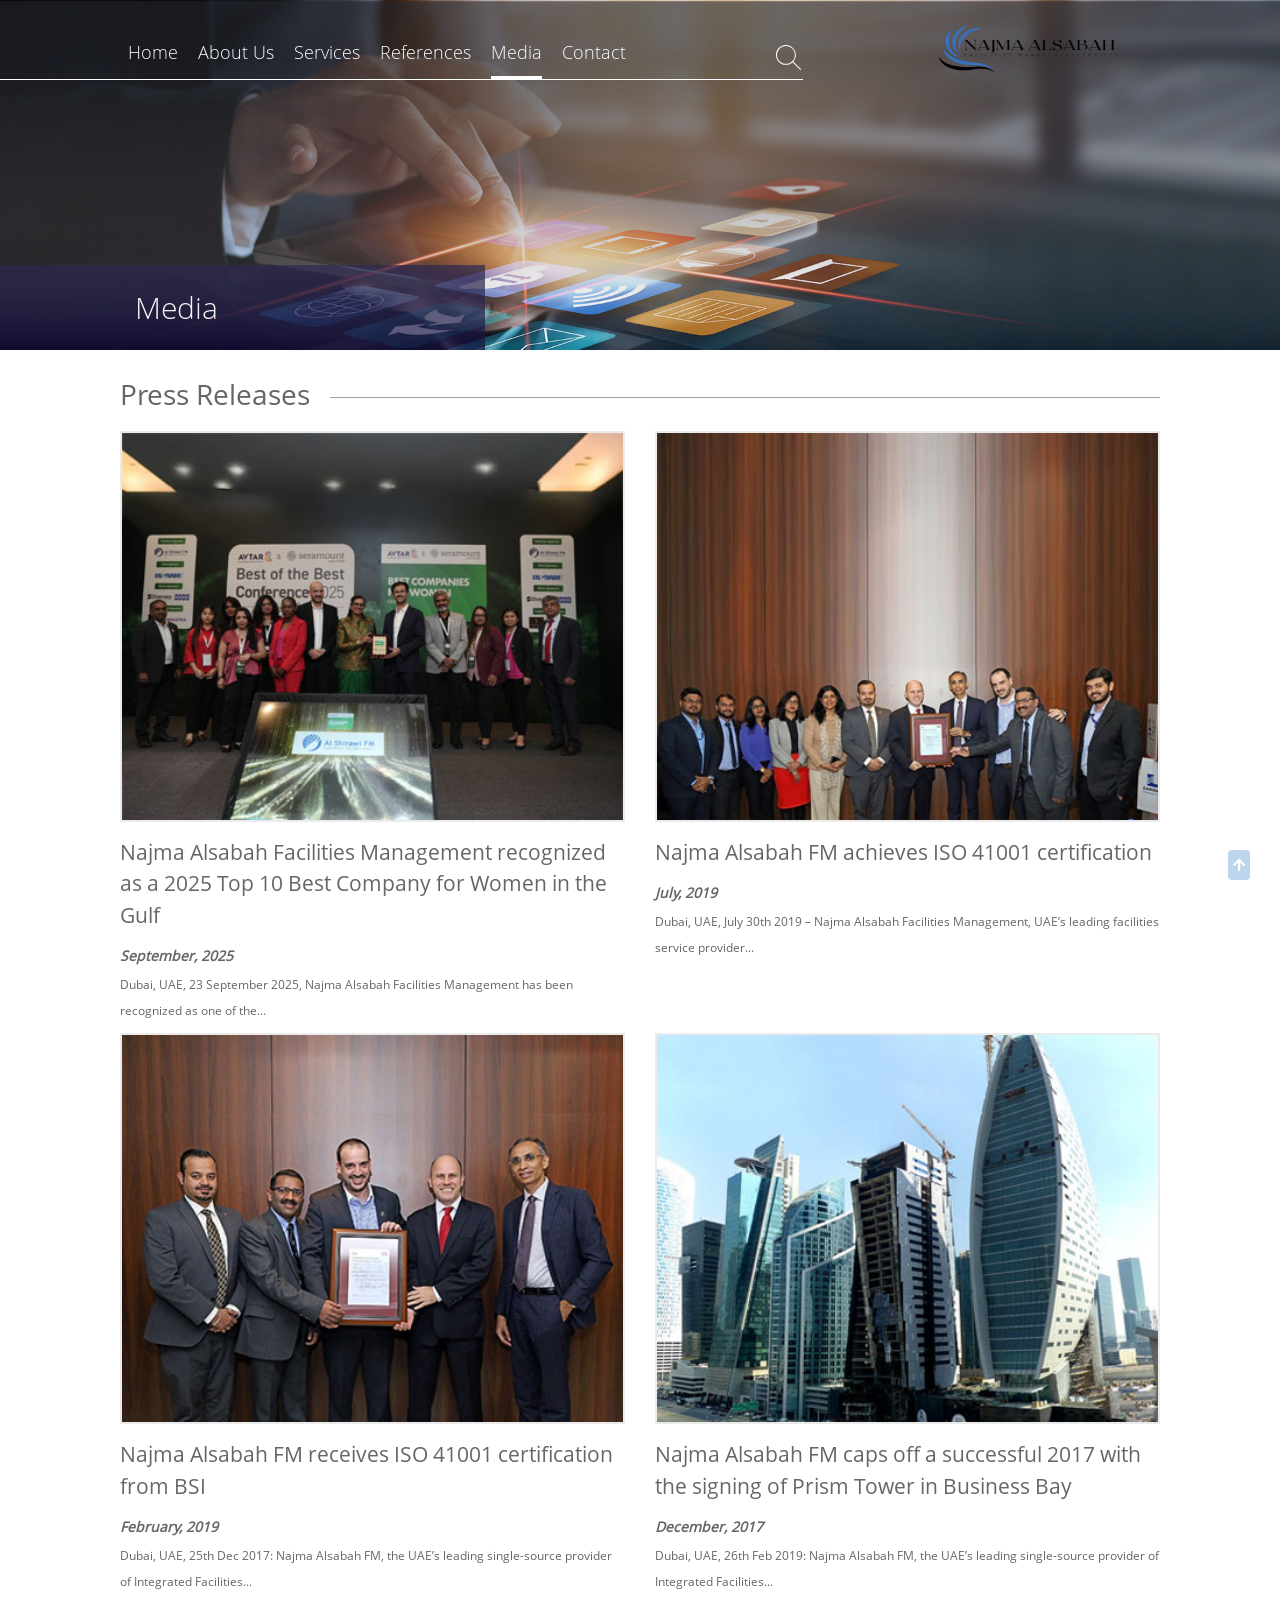
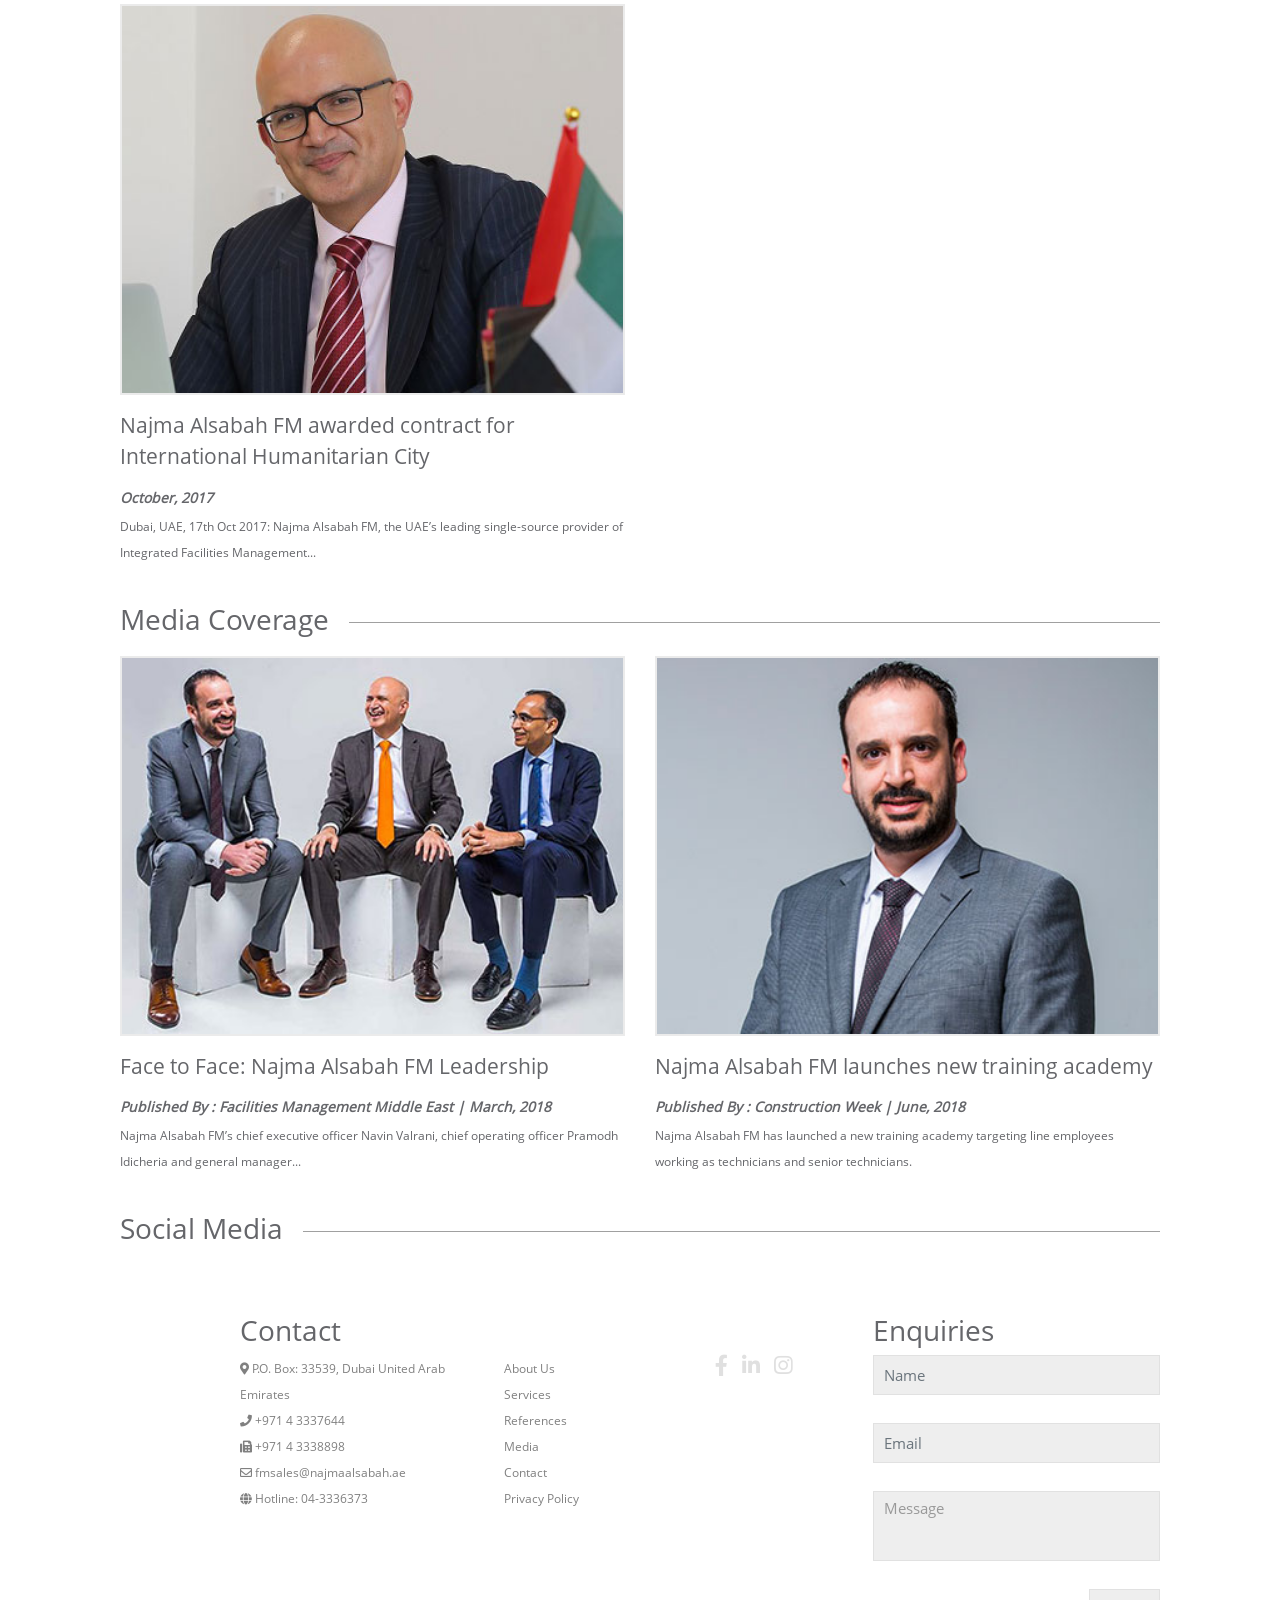
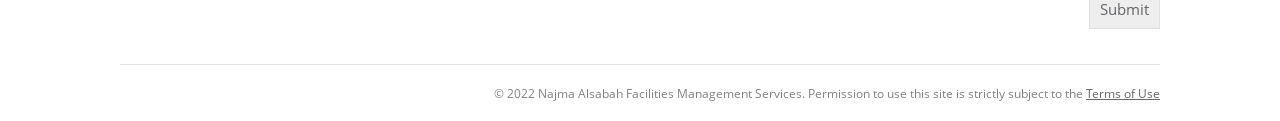
<file: media.html>
<!DOCTYPE html>
<html lang="en-us">

<head>
    <meta http-equiv="content-type" content="text/html; charset=UTF-8" />
    <meta name="description" content="Najma Alsabah Facilities Management Services" />
    <meta name="viewport" content="width=device-width, initial-scale=1">
    <meta http-equiv="X-UA-Compatible" content="IE=edge">
    <!-- fevicons -->
    <link rel="apple-touch-icon" sizes="57x57" href="/apple-icon-57x57.png">
    <link rel="apple-touch-icon" sizes="60x60" href="/apple-icon-60x60.png">
    <link rel="apple-touch-icon" sizes="72x72" href="/apple-icon-72x72.png">
    <link rel="apple-touch-icon" sizes="76x76" href="/apple-icon-76x76.png">
    <link rel="apple-touch-icon" sizes="114x114" href="/apple-icon-114x114.png">
    <link rel="apple-touch-icon" sizes="120x120" href="/apple-icon-120x120.png">
    <link rel="apple-touch-icon" sizes="144x144" href="/apple-icon-144x144.png">
    <link rel="apple-touch-icon" sizes="152x152" href="/apple-icon-152x152.png">
    <link rel="apple-touch-icon" sizes="180x180" href="/apple-icon-180x180.png">
    <link rel="icon" type="image/png" sizes="192x192" href="/android-icon-192x192.png">
    <link rel="icon" type="image/png" sizes="32x32" href="/favicon-32x32.png">
    <link rel="icon" type="image/png" sizes="96x96" href="/favicon-96x96.png">
    <link rel="icon" type="image/png" sizes="16x16" href="/favicon-16x16.png">
    <link rel="manifest" href="/manifest.json">
    <meta name="msapplication-TileColor" content="#ffffff">
    <meta name="msapplication-TileImage" content="/ms-icon-144x144.png">
    <meta name="theme-color" content="#ffffff">
    <title>Najma Alsabah Facilities Management Services | Media</title>
    <script type="text/javascript">
        var CCM_EDIT_MODE = false;
    </script>

    <link rel="stylesheet" type="text/css" href="about/css/ccm.base.css" />
    <script src="https://code.jquery.com/jquery-3.3.1.min.js"
        integrity="sha256-FgpCb/KJQlLNfOu91ta32o/NMZxltwRo8QtmkMRdAu8=" crossorigin="anonymous"></script>

    <meta name="viewport" content="width=device-width, initial-scale=1">
    <meta http-equiv="X-UA-Compatible" content="IE=edge">
    <meta name="author" content="TenTwenty | Webdesign, Webshops & E-marketing | Dubai">

    <meta property="og:title" content="Najma Alsabah Facilities Management | Experience the Difference">
    <meta property="og:description"
        content="Redefining Customer Experience in FM Industry with the best of people, processes and technology.">
    <meta property="og:image" content="https://najmaalsabah.ae/asfm-logo.jpg">

    <link type="text/css" rel="stylesheet" href="about/css/all1ef1.css">
    <link href="css/animate.css" rel="stylesheet" type="text/css">
    <link href="css/hover-min.css" rel="stylesheet" type="text/css">
    <link href="css/style.css" rel="stylesheet" type="text/css">
    <!--
<link type="text/css" rel="stylesheet" href="about/css/style8894.css">
-->

    <link rel="stylesheet" href="https://use.fontawesome.com/releases/v5.2.0/css/all.css"
        integrity="sha384-hWVjflwFxL6sNzntih27bfxkr27PmbbK/iSvJ+a4+0owXq79v+lsFkW54bOGbiDQ" crossorigin="anonymous">
    <!--[if lt IE 9]>
<script src="https://cdnjs.cloudflare.com/ajax/libs/html5shiv/3.7.3/html5shiv.min.js"></script>
<script src="https://cdnjs.cloudflare.com/ajax/libs/respond.js/1.4.2/respond.min.js"></script>
<![endif]-->
    <style>
        .mtop-60 {
            margin-top: 0px !important;
        }

        .banner {
            height: 350px;
        }
    </style>
    <!-- search -->
    <link href="//www.findberry.com/search/css/framebox.css" rel="stylesheet" type="text/css" />
    <script src="//www.findberry.com/search/js/jquery.min.js" type="text/javascript"></script>
    <script src="//www.findberry.com/search/js/findberryfx.js" type="text/javascript"></script>
    <script src="//www.findberry.com/search/js/findberry.framebox.js" type="text/javascript"></script>
    <!-- ./ search -->

    <!-- Global site tag (gtag.js) - Google Analytics -->
    <script async src="https://www.googletagmanager.com/gtag/js?id=UA-3786274-23"></script>
    <script>
        window.dataLayer = window.dataLayer || [];
        function gtag() { dataLayer.push(arguments); }
        gtag('js', new Date());

        gtag('config', 'UA-3786274-23');
    </script>

</head>

<body class=" about_abdul-view-page Blue ">
    <div class="wrapper">
        <!-- Wrap all page content here -->








        <div class="m-overlay"></div>

        <!--  Navigation -->
        <header class="navbar navbar-fixed-top">
            <div class="container">
                <span class="m-icon mob-show icon-menu"></span>
                <div class="search-block mob-hide">
                    <form action="//www.findberry.com/search/" method="get" id="sr_iframe">
                        <input type="hidden" name="wid" value="12271" />
                        <input type="submit" value="" class="ccm-search-block-submit">
                        <input name="query" style="font-size:1em!important;" id="tipue_search_input" type="text"
                            value="" class="ccm-search-block-text" placeholder="Search">
                    </form>
                </div>
                <div class="row">
                    <div class="col-sm-8 col-xs-6 left">
                        <ul class="nav mob-hide">
                            <li class="">
                                <a href="index.html" class="home">Home</a>
                            </li>
                            <li class=""><a href="about.html" target="_self">About Us</a>
                                <!-- <ul class="t-nav">
								<li class=""><a href="#" target="_self" class="">About us</a></li>
								<li class=""><a href="#" target="_self" class="">Who we are</a></li>
								<li class=""><a href="#" target="_self" class="">What we do</a></li>
								<li class=""><a href="#" target="_self" class="">Work with Us</a></li>
							</ul>  -->
                            </li>
                            <li class=""><a href="services.html" target="_self">Services</a></li>
                            <li class=""><a href="references.html" target="_self">References</a></li>
                            <li class=""><a href="media.html" target="_self" class="land">Media</a></li>
                            <li class=""><a href="contact.html" target="_self">Contact</a></li>
                            <!-- <li class=""><a href="https://alshirawicareers.com/" target="_blank">Careers</a></li> -->
                        </ul>
                    </div>
                    <div class="col-sm-4 col-xs-6 right">
                        <a href="http://najmaalsabah.ae/">
                            <img class="mob-hide" src="images/asfmlogo.png" alt="ASFM logo" />
                            <img class="mob-show" src="images/asfmlogo.png" alt="logo" />
                        </a>
                    </div>
                </div>
            </div>
        </header>

        <div class="mob-menu">
            <div class="container">
                <span class="m-icon icon-close"></span>
                <div class="m-content">
                    <!--<form action="#" class="ccm-search-block-form">
					<input name="query" type="text" value="" class="ccm-search-block-text" placeholder="Search">
					<input type="submit" value="" class="ccm-search-block-submit">
				</form>-->
                    <ul class="nav">
                        <li><a href="index.html" class="home">Home</a></li>
                        <li><a href="about.html" target="_self" class="land">About Us</a></li>
                        <li class=""><a href="services.html">Services</a></li>
                        <li class=""><a href="references.html" target="_self" class="news">References</a></li>
                        <!-- <li class=""><a href="media.html" target="_self" class="contact">Media</a></li> -->
                        <li class=""><a href="contact.html" target="_self" class="contact">Contact</a></li>
                        <!-- <li class=""><a href="https://alshirawicareers.com/" target="_blank">Careers</a></li> -->
                    </ul>
                    <ul class="social list-inline hidden">
                        <li>
                            <a href="#" class="fa fa-facebook"></a>
                        </li>
                        <li>
                            <a href="#" class="fa fa-instagram"></a>
                        </li>
                        <li>
                            <a href="#" class="fa fa-linkedin"></a>
                        </li>
                        <li>
                            <a href="#" class="fa fa-twitter"></a>
                        </li>
                    </ul>
                </div>
            </div>
        </div>

        <!-- /. Navigation -->





        <div class="banner" style="background-image: url('images/mediabnr.jpg'); background-position:center center;">
            <div class="container">
                <div class="page-title">
                    <div class="container">
                        <div class="title wow fadeInLeft" data-wow-delay="0.4s" data-wow-duration="1s">
                            <h1>Media</h1>
                        </div>
                    </div>
                </div>
            </div>
            <div class="banner-gradient">

            </div>
        </div>

   
        <div class="wow fadeIn" data-wow-delay="0.4s" data-wow-duration="1.5s" id="about">
            <div class="container">
                <div class="desc-info titlelinehrow">
                    <h2><span>Press Releases</span></h2>
                    <div class="row">
                         <div class="col-md-6">
                            <div class="newsbox">
                                <a href="al-shirawi-facilities2025.html"><img
                                        src="images/best-company-women.jpg" alt="" /></a>
                                <h3><a href="al-shirawi-facilities2025.html">Najma Alsabah  Facilities
                                        Management recognized as a 2025 Top 10 Best Company for Women in the Gulf</a>
                                </h3>
                                <span class="publishedon">September, 2025</span>
                                <p>Dubai, UAE, 23 September 2025, Najma Alsabah  Facilities
                                Management has been recognized as one of the...</p>
                            </div>
                        </div>
                        <div class="col-md-6">
                            <div class="newsbox">
                                <a href="al-shirawi-fm-achieves-iso41001-certification.html"><img
                                        src="images/al-shirawi-fm-achieves-iso41001-certification.jpg" alt="" /></a>
                                <h3><a href="al-shirawi-fm-achieves-iso41001-certification.html">Najma Alsabah  FM achieves
                                        ISO 41001 certification</a></h3>
                                <span class="publishedon">July, 2019</span>
                                <p>Dubai, UAE, July 30th 2019 – Najma Alsabah Facilities Management, UAE’s leading
                                    facilities service provider...</p>
                            </div>
                        </div>
                        

                    </div>
                </div>
            </div>
        </div>

        <div class="wow fadeIn" data-wow-delay="0.4s" data-wow-duration="1.5s" id="about">
            <div class="container">
                <div class="desc-info titlelinehrow">
                    <div class="row">
                        <div class="col-md-6">
                            <div class="newsbox">
                                <a href="iso-bsi.html"><img src="images/iso4001-bsi-asfm.jpg" alt="" /></a>
                                <h3><a href="iso-bsi.html">Najma Alsabah  FM receives ISO 41001 certification from BSI </a>
                                </h3>
                                <span class="publishedon">February, 2019</span>
                                <p>Dubai, UAE, 25th Dec 2017: Najma Alsabah  FM, the UAE’s leading single-source provider of
                                    Integrated Facilities...</p>
                            </div>
                        </div>
                        <div class="col-md-6">
                            <div class="newsbox">
                                <a href="prism-tower.html"><img src="images/Prism-Tower1.jpg" alt="" /></a>
                                <h3><a href="prism-tower.html">Najma Alsabah  FM caps off a successful 2017 with the signing
                                        of Prism Tower in Business Bay</a></h3>
                                <span class="publishedon">December, 2017</span>
                                <p>Dubai, UAE, 26th Feb 2019: Najma Alsabah  FM, the UAE’s leading single-source provider of
                                    Integrated Facilities...</p>
                            </div>
                        </div>
                        <div class="col-md-6">
                            <div class="newsbox">
                                <a href="humanitarian-city.html"><img src="images/international-humanitarian-city.jpg"
                                        alt="" /></a>
                                <h3><a href="humanitarian-city.html">Najma Alsabah  FM awarded contract for International
                                        Humanitarian City</a></h3>
                                <span class="publishedon">October, 2017</span>
                                <p>Dubai, UAE, 17th Oct 2017: Najma Alsabah  FM, the UAE’s leading single-source provider of
                                    Integrated Facilities Management...</p>
                            </div>
                        </div>
                    </div>
                </div>
            </div>
        </div>

       
        <div class="wow fadeIn" data-wow-delay="0.4s" data-wow-duration="1.5s" id="about">
            <div class="container">
                <div class="desc-info titlelinehrow">
                    <h2><span>Media Coverage</span></h2>
                    <div class="row">
                        <div class="col-md-6">
                            <div class="newsbox">
                                <a href="https://www.constructionweekonline.com/article-48503-face-to-facen-valrani-p-idicheria-c-sarafopoulos-al-shirawi-fm"
                                    target="_blank"><img src="images/face-to-face.jpg" alt="" /></a>
                                <h3><a href="https://www.constructionweekonline.com/article-48503-face-to-facen-valrani-p-idicheria-c-sarafopoulos-al-shirawi-fm"
                                        target="_blank">Face to Face: Najma Alsabah  FM Leadership</a></h3>
                                <span class="publishedon">Published By : Facilities Management Middle East | March,
                                    2018</span>
                                <p>Najma Alsabah  FM’s chief executive officer Navin Valrani, chief operating officer
                                    Pramodh Idicheria and general manager...</p>
                            </div>
                        </div>
                        <div class="col-md-6">
                            <div class="newsbox">
                                <a href="https://www.constructionweekonline.com/article-48214-al-shirawi-fm-launches-new-training-academy"
                                    target="_blank"><img src="images/launches-new-training-academy.jpg" alt="" /></a>
                                <h3><a href="https://www.constructionweekonline.com/article-48214-al-shirawi-fm-launches-new-training-academy"
                                        target="_blank">Najma Alsabah  FM launches new training academy</a></h3>
                                <span class="publishedon">Published By : Construction Week | June, 2018</span>
                                <p>Najma Alsabah  FM has launched a new training academy targeting line employees working as
                                    technicians and senior technicians.</p>

                            </div>
                        </div>
                    </div>
                </div>
            </div>
        </div>
       

        <div class="wow fadeIn" data-wow-delay="0.4s" data-wow-duration="1.5s" id="about">
            <div class="container">
                <div class="desc-info titlelinehrow">
                    <h2><span>Social Media</span> </h2>
                    <div class="row">
                        <!------ Social Feeds ---------->

                        <section class="container wow fadeInUp mtop-60" data-wow-delay="0.9s" data-wow-duration="1s">
                            <!-- Place <div> tag where you want the feed to appear -->
                            <div id="curator-feed"><a href="https://curator.io" target="_blank"
                                    class="crt-logo crt-tag">Powered by Curator.io</a></div>
                            <!-- The Javascript can be moved to the end of the html page before the </body> tag -->
                            <script type="text/javascript">
                                /* curator-feed */
                                (function () {
                                    var i, e, d = document, s = "script"; i = d.createElement("script"); i.async = 1;
                                    i.src = "https://cdn.curator.io/published/9bbb5c29-590a-4de8-9b5f-30ae6f1d0b93.js";
                                    e = d.getElementsByTagName(s)[0]; e.parentNode.insertBefore(i, e);
                                })();
                            </script>
                        </section>

                        <!-- /. Social Feeds -->


                    </div>

                </div>
            </div>
        </div>

        <footer class="footer">
            <div class="container">
                <div class="footer-top">
                    <!-- disable go up arrow <a class="go-top"><i style="font-size:24px" class="fa">&#xf151;</i></a> -->
                    <div class="row">
                        <div class="col-sm-8 col-xs-8 left">
                            <h2>Contact</h2>
                            <div class="row">
                                <div class="col-sm-5 col-xs-5 f-links">

                                    <ul>
                                        <li>
                                            <a style="cursor: default;"><i class="fas fa-map-marker-alt"></i>
                                                P.O. Box: 33539, Dubai
                                                United Arab Emirates</a>
                                        </li>
                                        <li>
                                            <a style="cursor: default;"><i class="fas fa-phone"></i> +971 4
                                                3337644</a>
                                        </li>
                                        <li>
                                            <a style="cursor: default;"><i class="fas fa-fax"></i> +971 4
                                                3338898</a>
                                        </li>
                                        <li>
                                            <a href="mailto:fmsales@najmaalsabah.ae"><i class="far fa-envelope"></i>
                                                fmsales@najmaalsabah.ae</a>
                                        </li>
                                        <li>
                                            <a style="cursor: default;"><i class="fas fa-globe"></i> Hotline:
                                                04-3336373</a>
                                        </li>
                                    </ul>
                                </div>
                                <div class="col-sm-4 col-xs-4 f-links">
                                    <ul>
                                        <li>
                                            <a href="about.html">About Us</a>
                                        </li>
                                        <li>
                                            <a href="services.html">Services</a>
                                        </li>
                                        <li>
                                            <a href="references.html">References</a>
                                        </li>
                                        <li>
                                            <a href="media.html">Media</a>
                                        </li>
                                        <li>
                                            <a href="contact.html">Contact</a>
                                        </li>
                                        <li>
                                            <a href="privacy-policy.html">Privacy Policy</a>
                                        </li>
                                    </ul>
                                </div>
                                <div class="col-sm-3 col-xs-3 f-links">
                                    <!--                              <h4>Support</h4>-->
                                    <div class="social">
                                        <ul class="list-inline">
                                            <li>
                                                <a class="fab fa-facebook-f"
                                                    href="https://www.facebook.com/alshirawifm/" target="_blank"><span
                                                        class="hidden">facebook</span></a>
                                            </li>

                                            <li>
                                                <a class="fab fa-linkedin-in"
                                                    href="https://www.linkedin.com/company/alshirawifm/"
                                                    target="_blank"><span class="hidden">linkedin</span></a>
                                            </li>
                                            <li>
                                                <a class="fab fa-instagram"
                                                    href="https://www.instagram.com/alshirawifm/" target="_blank"><span
                                                        class="hidden">instagram</span></a>
                                            </li>

                                        </ul>
                                    </div>
                                </div>
                            </div>
                        </div>
                        <div class="col-sm-4 col-xs-4 right">
                            <div class="newsletter-box">
                                <h2>Enquiries</h2>
                                <style>
                                    .star {
                                        color: red;
                                    }

                                    input.redInpt {
                                        border: #F00 solid 1px;
                                        background: rgba(255, 0, 0, 0.1);
                                    }

                                    select.redInpt {
                                        border: #F00 solid 1px;
                                        background: rgba(255, 0, 0, 0.1);
                                    }

                                    textarea.redInpt {
                                        border: #F00 solid 1px;
                                        background: rgba(255, 0, 0, 0.1);
                                    }

                                    .fieldError {
                                        color: #F00;
                                    }

                                    #userForm span.error {
                                        padding-top: 0px;
                                        height: 20px;
                                        color: #F00;
                                        padding-bottom: 25px;
                                    }

                                    #userForm .btn-default {
                                        margin-bottom: 0px !important;
                                        margin-top: 0px !important;
                                        outline: none;
                                    }

                                    span.error {
                                        color: #F00;
                                        display: block;
                                        clear: both;
                                        min-height: 18px;
                                    }

                                    #messagediv p {
                                        color: #fff;
                                        font-size: 20px;
                                        text-align: left;
                                        margin: 0;
                                        font-size: 15px;
                                        height: 30px;
                                        padding-bottom: 6px;
                                        font-weight: bold;
                                        padding-left: 40px;
                                    }

                                    #userForm input.redInpt {
                                        border: #F00 solid 1px;
                                    }

                                    /* contact us form error css */
                                    #messagediv {
                                        text-align: left;
                                        color: red;
                                        font-weight: bold;
                                    }

                                    #messagediv span {
                                        color: green;
                                        font-size: 20px;
                                    }

                                    .forget {
                                        float: right;
                                        padding: 5px 0;
                                        font-size: 1em;
                                        color: rgb(41, 98, 147);
                                        text-decoration: none;
                                    }

                                    .forget:hover {
                                        text-decoration: underline;
                                        color: #4d90fe;
                                    }
                                </style>
                                <script src="https://ajax.aspnetcdn.com/ajax/jQuery/jquery-1.12.0.min.js"></script>
                                <script type="text/javascript">
                                    $(document).ready(function () {
                                        function smallEror(elm, txt) {
                                            elm.closest('div').find('.error').text(txt);
                                        }
                                        $('input, select, textarea').keyup(function () {
                                            $(this).removeClass('redInpt');
                                            $(this).closest('div').find('.error').text('');
                                        });
                                        $('input, select, textarea').change(function () {
                                            $(this).removeClass('redInpt');
                                            $(this).closest('div').find('.error').text('');
                                        });
                                        $('#contactform').submit(function (event) {
                                            event.preventDefault();
                                            //$('#login').on('submit', function() {  
                                            //$("#login").click(function(e){
                                            var name = $('#name'),
                                                email = $('#emailid'),
                                                comments = $('#comments'),
                                                error = '';

                                            if (name.val() == '') {
                                                error = '1'; name.addClass('redInpt'); smallEror(name, "Please enter your name.");
                                            } else { name.removeClass('redInpt'); }

                                            if (email.val() == '') { error = '1'; email.addClass('redInpt'); smallEror(email, "Please enter employee email id."); }
                                            else if (email.val() != '') {
                                                var reg = /^([A-Za-z0-9_\-\.])+\@([A-Za-z0-9_\-\.])+\.([A-Za-z]{2,4})$/;
                                                var address = email.val();
                                                if (reg.test(address) == false) {
                                                    error = '1';
                                                    email.addClass('redInpt');
                                                    smallEror(email, "Please enter your valid email id");
                                                }
                                            } else { email.removeClass('redInpt'); }

                                            if (comments.val() == '') {
                                                error = '1'; comments.addClass('redInpt'); smallEror(comments, "Please enter message.");
                                            } else { comments.removeClass('redInpt'); }

                                            if (error == '1') { return false; } else {
                                                var form = $("#contactform").serialize();
                                                $.ajax({
                                                    url: "homecontactform.php",
                                                    type: 'POST',
                                                    dataType: 'json',
                                                    data: form,
                                                    success: function (data) {
                                                        if (data.auth == 'true') {
                                                            //alert(data.auth)
                                                            $("#contactform")[0].reset();
                                                            $("#errorMsg").hide();
                                                            $('#successMsg').show();
                                                            $("#successMsg .successMessage").html(data.msg);
                                                            //setTimeout(function() { window.location.href = "addcompany.php";}, 100);
                                                        } else if (data.auth == 'false') {
                                                            $('#successMsg').hide();
                                                            $("#errorMsg").show();;
                                                            $("#errorMsg .errorMessage").html(data.msg);
                                                        } else { }
                                                    },
                                                    error: function (error) {
                                                        alert(error);
                                                    }
                                                });
                                            }
                                        });
                                    });
                                </script>
                                <div id="successMsg" class="alert alert-success clearfix" style="display:none;">
                                    <div class="notification-info">
                                        <p class="successMessage"></p>
                                    </div>
                                </div>
                                <!-- .// notification success -->
                                <!-- notification error -->
                                <div id="errorMsg" class="alert alert-danger clearfix" style="display: none;">

                                    <div class="notification-info">

                                        <p class="errorMessage">
                                        </p>
                                    </div>
                                </div>
                                <form action="" method="post" id='contactform'>
                                    <div>
                                        <input type="text" class="form-control" placeholder="Name" name="name"
                                            id="name">
                                        <span class="error"></span>
                                    </div>
                                    <div>
                                        <input type="text" class="form-control" placeholder="Email" name="emailid"
                                            id="emailid">
                                        <span class="error"></span>
                                    </div>
                                    <div>
                                        <textarea class="form-control" rows="3" placeholder="Message" name="comments"
                                            id="comments"></textarea>
                                        <span class="error"></span>
                                    </div>
                                    <input class="btn btn-default submitbtnfooterform" type="submit" value="Submit">
                                </form>
                            </div>

                        </div>
                    </div>
                </div>
                <div class="footer-bottom">
                    <div class="row">
                        <div class="col-sm-3 col-xs-3 left">

                        </div>
                        <div class="col-sm-9 col-xs-9 right">
                            <p>&#169; 2022 Najma Alsabah Facilities Management Services. Permission to use this site is
                                strictly subject to the <a href="privacy-policy.html">Terms of Use</a></p>
                        </div>
                    </div>
                </div>
            </div>
        </footer>



    </div>
    <div id="myBtn" class="go-top"><i class="fas fa-arrow-up"></i></div>
    <script type="text/javascript" src="about/js/all8791.js"></script>
    <script type="text/javascript" src="about/js/doT.min.js"></script>
    <script type="text/javascript" src="about/js/moment.min.js"></script>
    <script type="text/javascript" src="about/js/jquery.socialfeed.js"></script>
    <script type="text/javascript" src="about/js/knob.min.js"></script>
    <script type="text/javascript" src="about/js/jquery.placeholder.js"></script>
    <script type="text/javascript" src="about/js/wow.min.js"></script>
    <script type="text/javascript" src="about/js/jquery.fancybox.min.js"></script>
    <script type="text/javascript" src="about/js/jquery.fancybox-media.js"></script>
    <!--
<script src="https://code.highcharts.com/highcharts.js"></script>
<script src="https://code.highcharts.com/modules/exporting.js"></script>
<script src="https://cdnjs.cloudflare.com/ajax/libs/waypoints/4.0.0/noframework.waypoints.min.js"></script> -->
    <!--<script type="text/javascript" src="about/js/custom0d2c.js"></script> *********** disabled on 4 oct 2018 -->
    <script type="text/javascript" src="js/customscript.js"></script>

    <script>

        $(document).ready(function () {
            $('.customer-logos').slick({
                slidesToShow: 4,
                slidesToScroll: 1,
                autoplay: true,
                autoplaySpeed: 1000,
                arrows: false,
                dots: false,
                pauseOnHover: false,
                responsive: [{
                    breakpoint: 768,
                    settings: {
                        slidesToShow: 3
                    }
                }, {
                    breakpoint: 520,
                    settings: {
                        slidesToShow: 2
                    }
                }]
            });

            $("#owl-demo").owlCarousel({

                navigation: false, // Show next and prev buttons
                slideSpeed: 300,
                paginationSpeed: 400,
                singleItem: true

                // "singleItem:true" is a shortcut for:
                // items : 1, 
                // itemsDesktop : false,
                // itemsDesktopSmall : false,
                // itemsTablet: false,
                // itemsMobile : false

            });

        });

        $(window).scroll(function () {
            if ($(this).scrollTop() > 100) {
                $('#myBtn').fadeIn('slow');
            } else {
                $('#myBtn').fadeOut('slow');
            }
        });
        $("#myBtn").on('click', function () {
            $('html, body').animate({
                scrollTop: 0
            }, 800);
            return false;

        }); 
    </script>
</body>

</html>
</file>
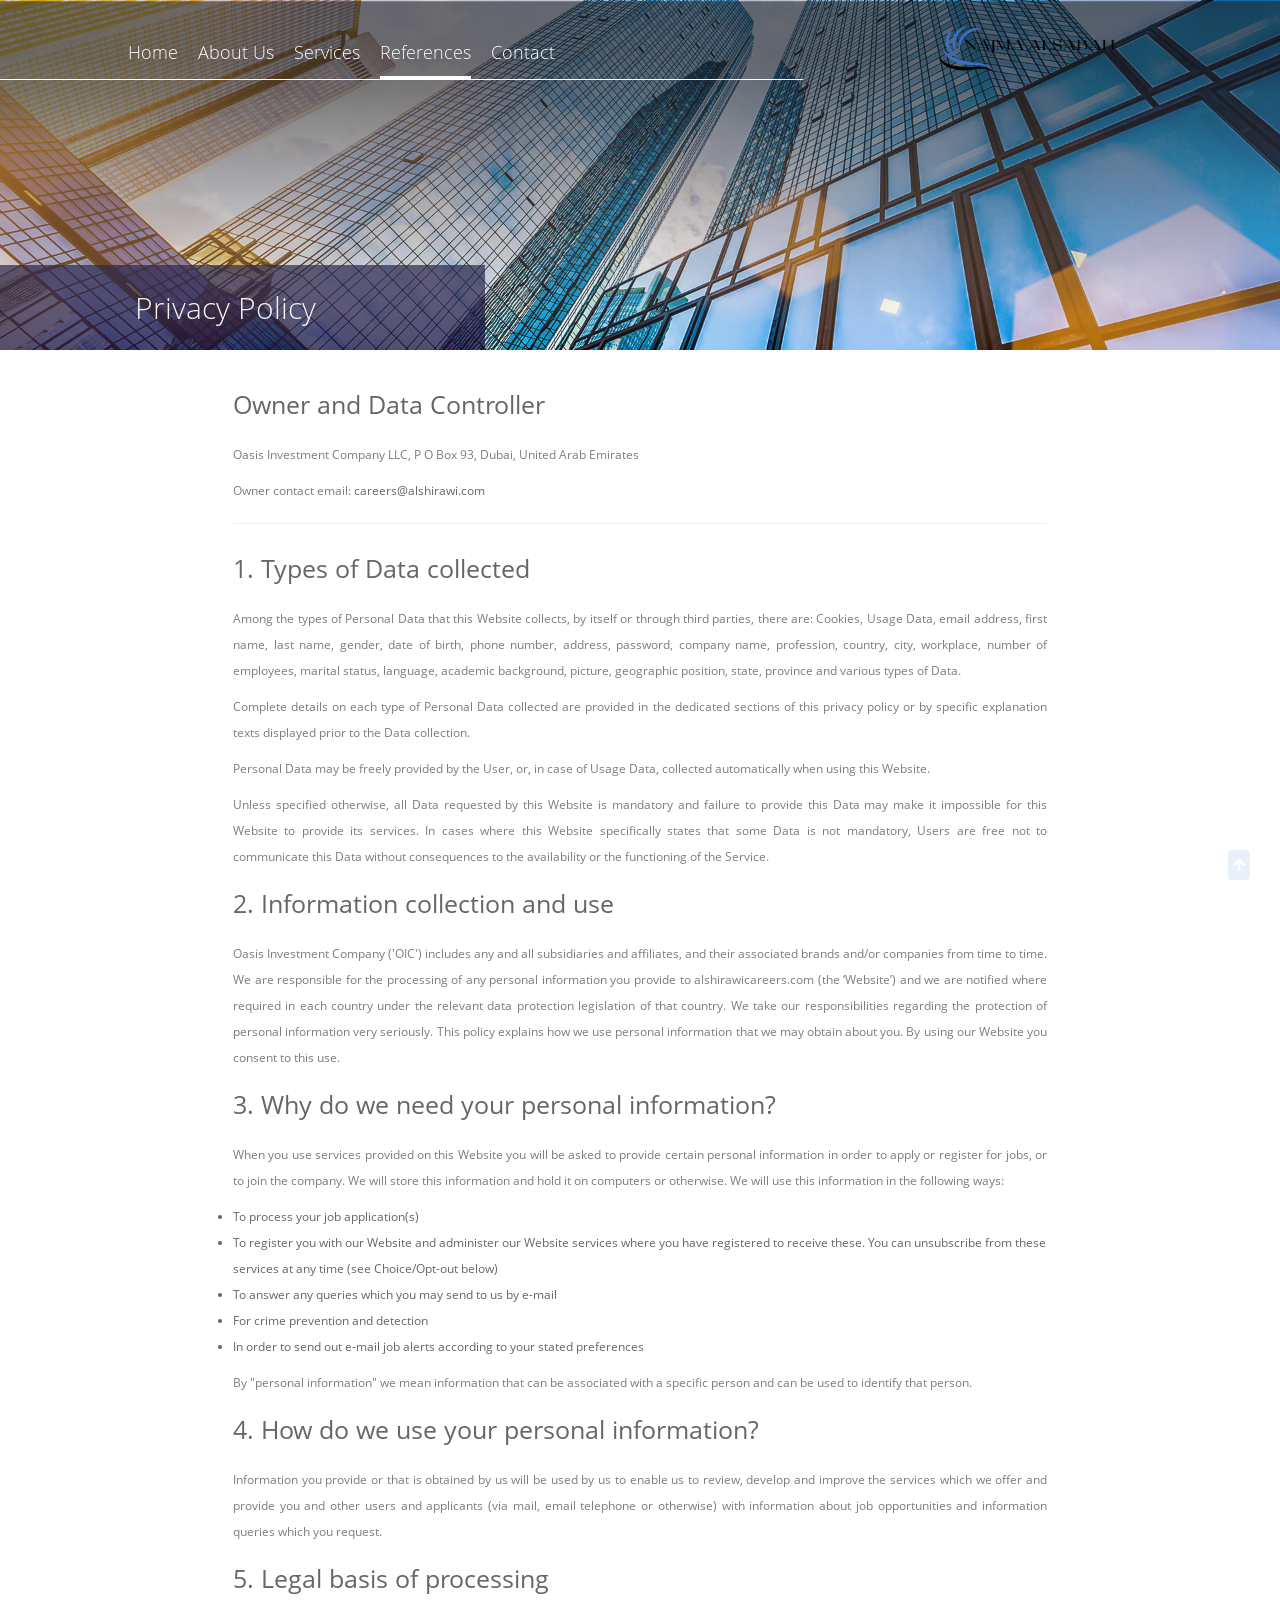
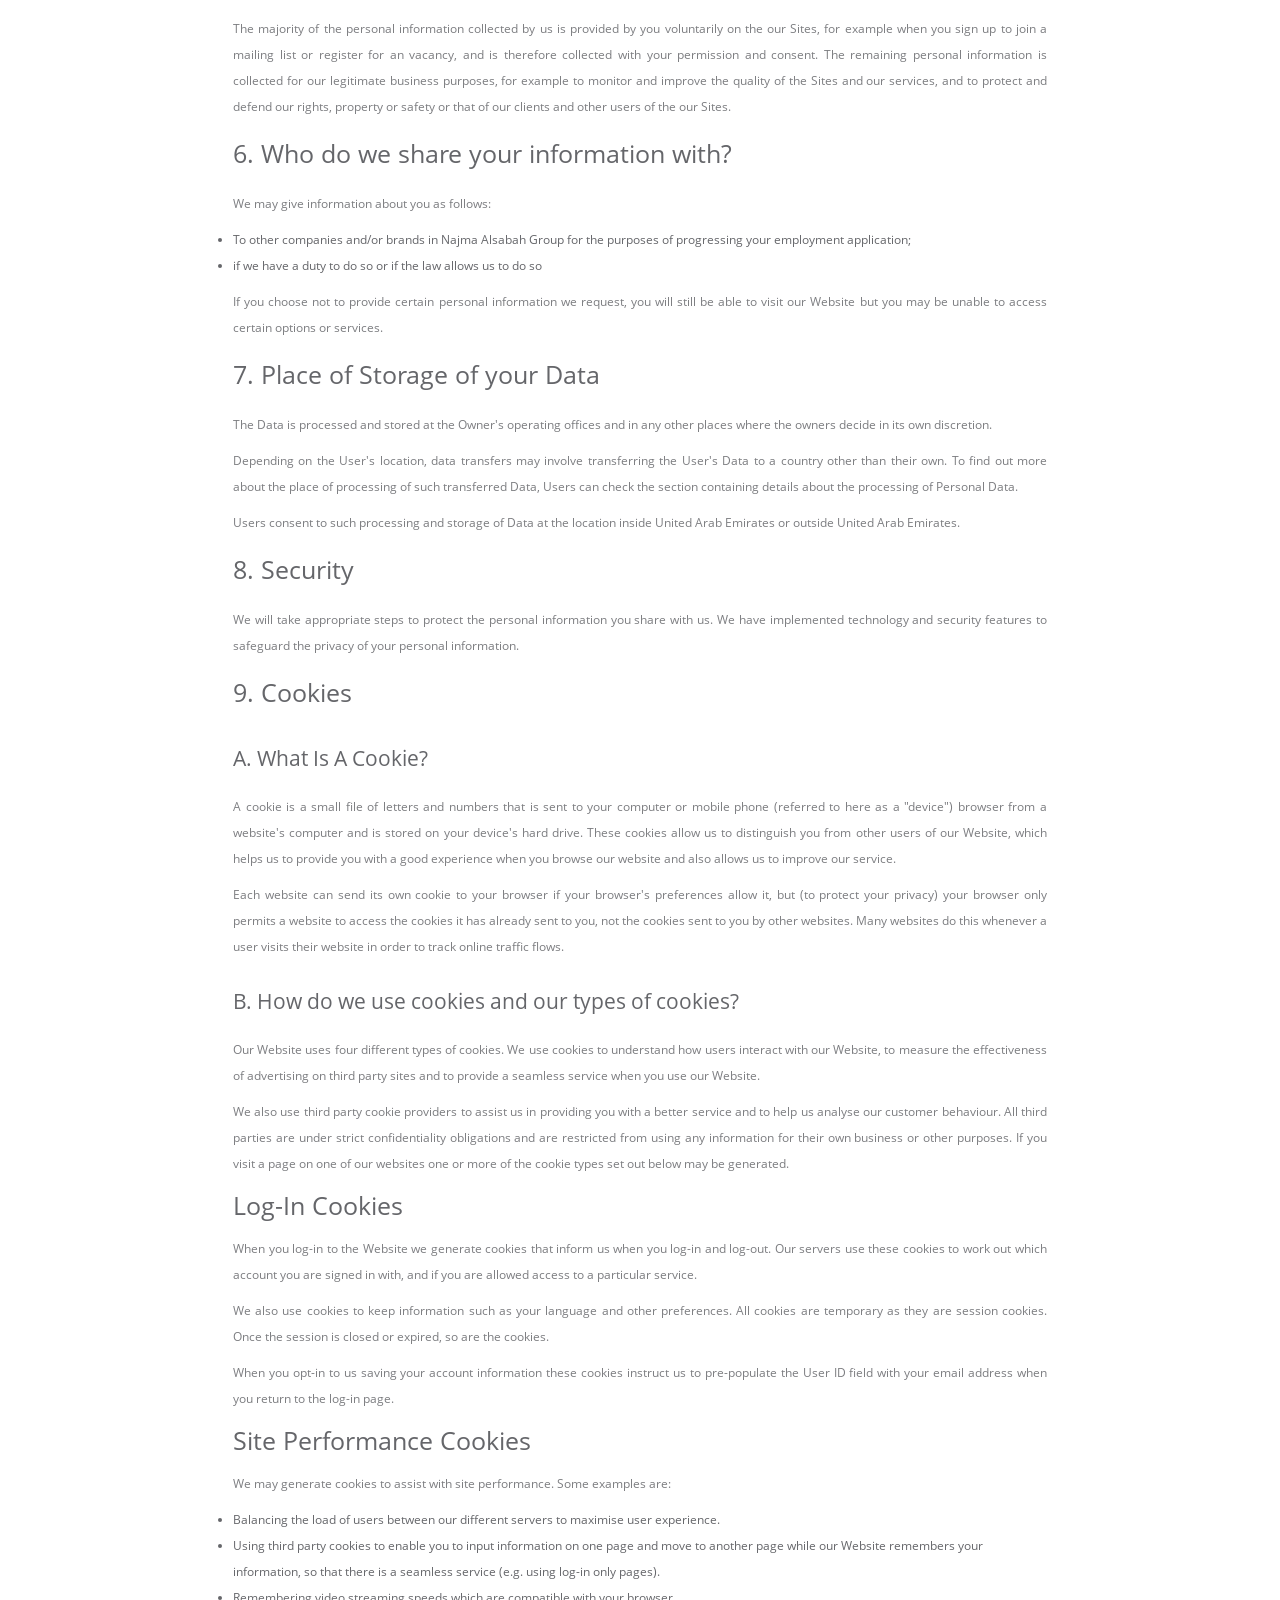
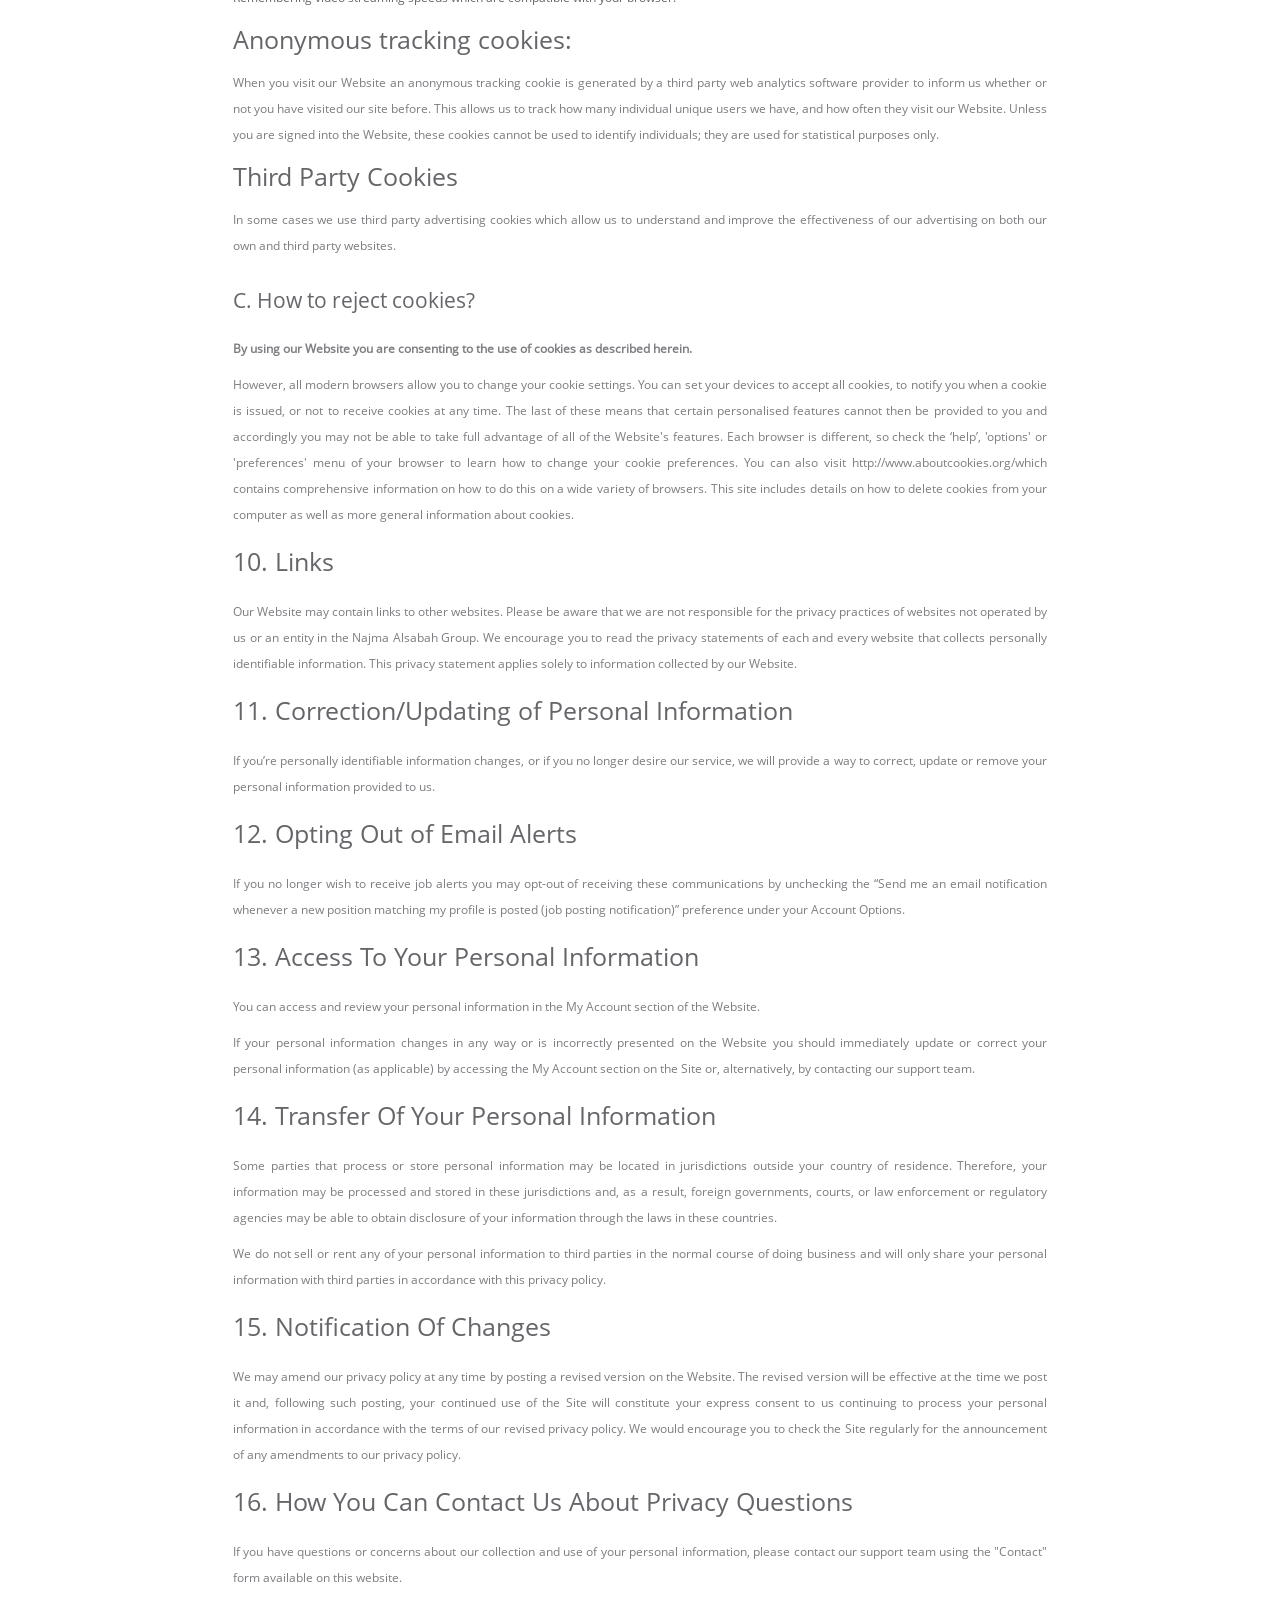
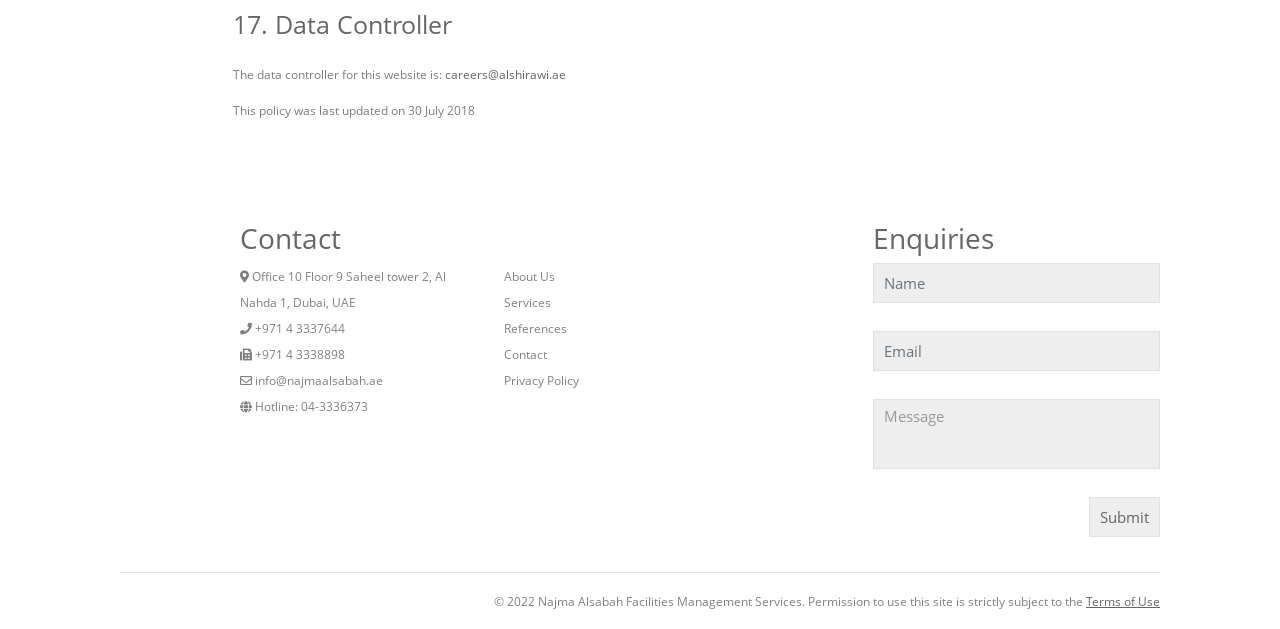
<file: privacy-policy.html>
<!DOCTYPE html>
<html lang="en-us">
<head>
<meta http-equiv="content-type" content="text/html; charset=UTF-8" />
<meta name="description" content="Najma Alsabah Facilities Management Services" />
<meta name="viewport" content="width=device-width, initial-scale=1">
<meta http-equiv="X-UA-Compatible" content="IE=edge">	
<!-- fevicons -->
<link rel="apple-touch-icon" sizes="57x57" href="/apple-icon-57x57.png">
<link rel="apple-touch-icon" sizes="60x60" href="/apple-icon-60x60.png">
<link rel="apple-touch-icon" sizes="72x72" href="/apple-icon-72x72.png">
<link rel="apple-touch-icon" sizes="76x76" href="/apple-icon-76x76.png">
<link rel="apple-touch-icon" sizes="114x114" href="/apple-icon-114x114.png">
<link rel="apple-touch-icon" sizes="120x120" href="/apple-icon-120x120.png">
<link rel="apple-touch-icon" sizes="144x144" href="/apple-icon-144x144.png">
<link rel="apple-touch-icon" sizes="152x152" href="/apple-icon-152x152.png">
<link rel="apple-touch-icon" sizes="180x180" href="/apple-icon-180x180.png">
<link rel="icon" type="image/png" sizes="192x192"  href="/images/favicon-najma.jpg">
<link rel="icon" type="image/png" sizes="32x32" href="/images/favicon-najma.jpg">
<link rel="icon" type="image/png" sizes="96x96" href="/images/favicon-najma.jpg">
<link rel="icon" type="image/png" sizes="16x16" href="/images/favicon-najma.jpg">
<link rel="manifest" href="/manifest.json">
<meta name="msapplication-TileColor" content="#ffffff">
<meta name="msapplication-TileImage" content="/ms-icon-144x144.png">
<meta name="theme-color" content="#ffffff">	
<title>Najma Alsabah Facilities Management Services | Privacy Policy</title>
<script type="text/javascript">
var CCM_EDIT_MODE = false;
</script>
	
<link rel="stylesheet" type="text/css" href="about/css/ccm.base.css" />
<script src="https://code.jquery.com/jquery-3.3.1.min.js" integrity="sha256-FgpCb/KJQlLNfOu91ta32o/NMZxltwRo8QtmkMRdAu8="
  crossorigin="anonymous"></script>

<meta name="viewport" content="width=device-width, initial-scale=1">
<meta http-equiv="X-UA-Compatible" content="IE=edge">
<meta name="author" content="TenTwenty | Webdesign, Webshops & E-marketing | Dubai">

<meta property="og:title" content="Najma Alsabah Facilities Management | Experience the Difference">
<meta property="og:description" content="Redefining Customer Experience in FM Industry with the best of people, processes and technology.">
<meta property="og:image" content="/images/favicon-najma.jpg">
    
<link type="text/css" rel="stylesheet" href="about/css/all1ef1.css">
<link href="css/animate.css" rel="stylesheet" type="text/css">	
<link href="css/hover-min.css" rel="stylesheet" type="text/css">	
<link href="css/style.css" rel="stylesheet" type="text/css">
<!--
<link type="text/css" rel="stylesheet" href="about/css/style8894.css">
-->

<link rel="stylesheet" href="https://use.fontawesome.com/releases/v5.2.0/css/all.css" integrity="sha384-hWVjflwFxL6sNzntih27bfxkr27PmbbK/iSvJ+a4+0owXq79v+lsFkW54bOGbiDQ" crossorigin="anonymous">
<!--[if lt IE 9]>
<script src="https://cdnjs.cloudflare.com/ajax/libs/html5shiv/3.7.3/html5shiv.min.js"></script>
<script src="https://cdnjs.cloudflare.com/ajax/libs/respond.js/1.4.2/respond.min.js"></script>
<![endif]-->
<style>
    .slick-track{background:#eeeeee!important;}  
    .three-col .info{padding: 0 4px!important;}
    .banner{height:350px;}
</style>
<!-- search -->
<link href="//www.findberry.com/search/css/framebox.css" rel="stylesheet" type="text/css" />
<script src="//www.findberry.com/search/js/jquery.min.js" type="text/javascript"></script>
<script src="//www.findberry.com/search/js/findberryfx.js" type="text/javascript"></script>
<script src="//www.findberry.com/search/js/findberry.framebox.js" type="text/javascript"></script>
<!-- ./ search -->

<!-- Global site tag (gtag.js) - Google Analytics -->
<script async src="https://www.googletagmanager.com/gtag/js?id=UA-3786274-23"></script>
<script>
  window.dataLayer = window.dataLayer || [];
  function gtag(){dataLayer.push(arguments);}
  gtag('js', new Date());

  gtag('config', 'UA-3786274-23');
</script>

</head>
<body class=" about_abdul-view-page Blue ">
<div class="wrapper">
    <!-- Wrap all page content here -->
    

<!--  Navigation -->
	<header class="navbar navbar-fixed-top">
		<div class="container">
			<span class="m-icon mob-show icon-menu"></span>
			<div class="search-block mob-hide">
				<!-- <form action="//www.findberry.com/search/" method="get" id="sr_iframe">
					<input type="hidden" name="wid" value="12271" />
                    <input type="submit" value="" class="ccm-search-block-submit">
					<input name="query" style="font-size:1em!important;" id="tipue_search_input" type="text" value="" class="ccm-search-block-text" placeholder="Search">
				</form> -->
			</div>
			<div class="row">
				<div class="col-sm-8 col-xs-6 left">
					<ul class="nav mob-hide">
						<li class="">
							<a href="index.html"  class="home">Home</a>
						</li>
						<li class=""><a href="about.html" target="_self">About Us</a>
							<!-- <ul class="t-nav">
								<li class=""><a href="#" target="_self" class="">About us</a></li>
								<li class=""><a href="#" target="_self" class="">Who we are</a></li>
								<li class=""><a href="#" target="_self" class="">What we do</a></li>
								<li class=""><a href="#" target="_self" class="">Work with Us</a></li>
							</ul>  -->                    
						</li>
						<li class=""><a href="services.html" target="_self">Services</a></li>
						<li class=""><a href="references.html" target="_self" class="land">References</a></li>
						<!-- <li class=""><a href="media.html" target="_self" class="contact">Media</a></li> -->
            <li class=""><a href="contact.html" target="_self" class="contact">Contact</a></li>
            <!-- <li class=""><a href="https://alshirawicareers.com/" target="_blank">Careers</a></li> -->
						</ul>
								</div>
				<div class="col-sm-4 col-xs-6 right">
										<a href="http://najmaalsabah.ae/">
							<img class="mob-hide" src="images/asfmlogo.png" alt="ASFM logo"/>
							<img class="mob-show" src="images/asfmlogo.png" alt="logo"/>
						</a>
								</div>
			</div>
		</div>
	</header>

	<div class="mob-menu">
		<div class="container">
			<span class="m-icon icon-close"></span>
			<div class="m-content">
				<!--<form action="#" class="ccm-search-block-form">
					<input name="query" type="text" value="" class="ccm-search-block-text" placeholder="Search">
					<input type="submit" value="" class="ccm-search-block-submit">
				</form>-->
				<ul class="nav">
				   <li><a href="index.html"  class="home">Home</a></li>
				   <li><a href="about.html" target="_self">About Us</a></li>
				   <li class=""><a href="services.html">Services</a></li>
					<li class=""><a href="references.html" target="_self" class="land">References</a></li>
					<!-- <li class=""><a href="media.html" target="_self" class="contact">Media</a></li> -->
          <li class=""><a href="contact.html" target="_self" class="contact">Contact</a></li>
          <!-- <li class=""><a href="https://alshirawicareers.com/" target="_blank">Careers</a></li> -->
				</ul>
				<!-- <ul class="social list-inline hidden">
					<li>
						<a href="#"  class="fa fa-facebook"></a>
					</li>
					<li>
						<a href="#"  class="fa fa-instagram"></a>
					</li>
					<li>
						<a href="#"  class="fa fa-linkedin"></a>
					</li>
					<li>
						<a href="#"  class="fa fa-twitter"></a>
					</li>
				</ul> -->
			</div>
		</div>
	</div>
	
<!-- /. Navigation -->



    
        
<div class="banner" style="background-image: url('images/aboutslider.jpg'); background-position:center center;">
    <div class="container">
            <div class="page-title">
                <div class="container">
                    <div class="title wow fadeInLeft" data-wow-delay="0.4s" data-wow-duration="1s">
                        <h1>Privacy Policy</h1>                    </div>
                </div>
            </div>
    </div>
    <div class="banner-gradient">

    </div>
</div>

    
    
<div class="description wow fadeIn" data-wow-delay="0.4s" data-wow-duration="1.5s" id="about">
    <div class="container privacypolicybox">
        <div class="desc-info">          
            
            
            <!-- privacy policy -->
            
            <h2>Owner and Data Controller</h2>
          <p>Oasis Investment Company LLC, P O Box 93, Dubai, United Arab Emirates</p>
                <p>Owner contact email: <a href="mailto:careers@alshirawi.com">careers@alshirawi.com</a> </p>
          <hr>
        <h2>1. Types of Data collected</h2>
          <p>Among the types of Personal Data that this Website collects, by itself or through third parties, there are: Cookies, Usage Data, email address, first name, last name, gender, date of birth, phone number, address, password, company name, profession, country, city, workplace, number of employees, marital status, language, academic background, picture, geographic position, state, province and various types of Data.</p>
          <p>Complete details on each type of Personal Data collected are provided in the dedicated sections of this privacy policy or by specific explanation texts displayed prior to the Data collection.</p>
         <p>Personal Data may be freely provided by the User, or, in case of Usage Data, collected automatically when using this Website.</p>
                <p>Unless specified otherwise, all Data requested by this Website is mandatory and failure to provide this Data may make it impossible for this Website to provide its services. In cases where this Website specifically states that some Data is not mandatory, Users are free not to communicate this Data without consequences to the availability or the functioning of the Service.</p>
          
          <h2>2. Information collection and use</h2>
          <p>Oasis Investment Company ('OIC') includes any and all  subsidiaries and affiliates, and their associated brands and/or companies from time to time. We are responsible for the processing of any personal information you provide to alshirawicareers.com (the ‘Website’) and we are notified where required in each country under the relevant data protection legislation of that country. We take our responsibilities regarding the protection of personal information very seriously. This policy explains how we use personal information that we may obtain about you. By using our Website you consent to this use.</p>
          
          <h2>3. Why do we need your personal information?</h2>
          <p>When you use services provided on this Website you will be asked to provide certain personal information in order to apply or register for jobs, or to join the company. We will store this information and hold it on computers or otherwise. We will use this information in the following ways:</p>
          <ul>
          <li>To process your job application(s)</li>
        <li>To register you with our Website and administer our Website services where you have registered to receive these. You can unsubscribe from these services at any time (see Choice/Opt-out below)</li>
              <li>To answer any queries which you may send to us by e-mail</li>
              <li>For crime prevention and detection</li>
              <li>In order to send out e-mail job alerts according to your stated preferences</li>
          </ul>
<p>By "personal information" we mean information that can be associated with a specific person and can be used to identify that person.</p>
          
          <h2>4. How do we use your personal information?</h2>
          <p>Information you provide or that is obtained by us will be used by us to enable us to review, develop and improve the services which we offer and provide you and other users and applicants (via mail, email telephone or otherwise) with information about job opportunities and information queries which you request.</p>
          
          <h2>5. Legal basis of processing</h2>
          <p>The majority of the personal information collected by us is provided by you voluntarily on the our Sites, for example when you sign up to join a mailing list or register for an vacancy, and is therefore collected with your permission and consent. The remaining personal information is collected for our legitimate business purposes, for example to monitor and improve the quality of the Sites and our services, and to protect and defend our rights, property or safety or that of our clients and other users of the our Sites.</p>
          
          <h2>6. Who do we share your information with?</h2>
          <p>We may give information about you as follows:</p>
          <ul>
              <li>To other companies and/or brands in Najma Alsabah  Group for the purposes of progressing your employment application;</li>
          <li>if we have a duty to do so or if the law allows us to do so</li>
          </ul>
          <p>If you choose not to provide certain personal information we request, you will still be able to visit our Website but you may be unable to access certain options or services.</p>
          
          <h2>7. Place of Storage of your Data</h2>
          <p>The Data is processed and stored at the Owner's operating offices and in any other places where the owners decide in its own discretion. </p> 
<p>Depending on the User's location, data transfers may involve transferring the User's Data to a country other than their own. To find out more about the place of processing of such transferred Data, Users can check the section containing details about the processing of Personal Data.</p>
<p>Users consent to such processing and storage of Data at the location inside United Arab Emirates or outside United Arab Emirates.</p>
      
          <h2>8. Security</h2>
          <p>We will take appropriate steps to protect the personal information you share with us. We have implemented technology and security features to safeguard the privacy of your personal information.</p>
          
          <h2>9. Cookies</h2>
          <div class="indent1">
          <h3>A. What Is A Cookie?</h3>
          <p>A cookie is a small file of letters and numbers that is sent to your computer or mobile phone (referred to here as a "device") browser from a website's computer and is stored on your device's hard drive. These cookies allow us to distinguish you from other users of our Website, which helps us to provide you with a good experience when you browse our website and also allows us to improve our service.</p>
          <p>Each website can send its own cookie to your browser if your browser's preferences allow it, but (to protect your privacy) your browser only permits a website to access the cookies it has already sent to you, not the cookies sent to you by other websites. Many websites do this whenever a user visits their website in order to track online traffic flows.</p>
          <h3>B. How do we use cookies and our types of cookies?</h3>
          <p>Our Website uses four different types of cookies. We use cookies to understand how users interact with our Website, to measure the effectiveness of advertising on third party sites and to provide a seamless service when you use our Website.</p>
<p>We also use third party cookie providers to assist us in providing you with a better service and to help us analyse our customer behaviour. All third parties are under strict confidentiality obligations and are restricted from using any information for their own business or other purposes. If you visit a page on one of our websites one or more of the cookie types set out below may be generated.</p>
          <div class="indent2">
              <h4>Log-In Cookies</h4>
          <p>When you log-in to the Website we generate cookies that inform us when you log-in and log-out. Our servers use these cookies to work out which account you are signed in with, and if you are allowed access to a particular service.</p>
<p>We also use cookies to keep information such as your language and other preferences. All cookies are temporary as they are session cookies. Once the session is closed or expired, so are the cookies.</p>
<p>When you opt-in to us saving your account information these cookies instruct us to pre-populate the User ID field with your email address when you return to the log-in page.</p>

          <h4>Site Performance Cookies</h4>
          <p>We may generate cookies to assist with site performance. Some examples are:</p>
          <ul>
          <li>Balancing the load of users between our different servers to maximise user experience.</li>
           <li>Using third party cookies to enable you to input information on one page and move to another page while our Website remembers your information, so that there is a seamless service (e.g. using log-in only pages).</li>
          <li>Remembering video streaming speeds which are compatible with your browser.</li>
          </ul>
          
          <h4>Anonymous tracking cookies:</h4>
          <p>When you visit our Website an anonymous tracking cookie is generated by a third party web analytics software provider to inform us whether or not you have visited our site before. This allows us to track how many individual unique users we have, and how often they visit our Website. Unless you are signed into the Website, these cookies cannot be used to identify individuals; they are used for statistical purposes only.</p>
          
          <h4>Third Party Cookies</h4>
          <p>In some cases we use third party advertising cookies which allow us to understand and improve the effectiveness of our advertising on both our own and third party websites.</p>
              </div>
        <h3>C. How to reject cookies?</h3>
          <p><strong>By using our Website you are consenting to the use of cookies as described herein. </strong></p>
          <p>However, all modern browsers allow you to change your cookie settings. You can set your devices to accept all cookies, to notify you when a cookie is issued, or not to receive cookies at any time. The last of these means that certain personalised features cannot then be provided to you and accordingly you may not be able to take full advantage of all of the Website's features. Each browser is different, so check the ‘help’, 'options' or 'preferences' menu of your browser to learn how to change your cookie preferences. You can also visit http://www.aboutcookies.org/which contains comprehensive information on how to do this on a wide variety of browsers. This site includes details on how to delete cookies from your computer as well as more general information about cookies.</p>
          </div>
        <h2>10. Links</h2>
          <p>Our Website may contain links to other websites. Please be aware that we are not responsible for the privacy practices of websites not operated by us or an entity in the Najma Alsabah  Group. We encourage you to read the privacy statements of each and every website that collects personally identifiable information. This privacy statement applies solely to information collected by our Website.</p>
          
          <h2>11. Correction/Updating of Personal Information</h2>
          <p>If you’re personally identifiable information changes, or if you no longer desire our service, we will provide a way to correct, update or remove your personal information provided to us.</p>
          
          <h2>12. Opting Out of Email Alerts</h2>
          <p>If you no longer wish to receive job alerts you may opt-out of receiving these communications by unchecking the “Send me an email notification whenever a new position matching my profile is posted (job posting notification)” preference under your Account Options.</p>
          
          <h2>13. Access To Your Personal Information</h2>
          <p>You can access and review your personal information in the My Account section of the Website. </p>
<p>If your personal information changes in any way or is incorrectly presented on the Website you should immediately update or correct your personal information (as applicable) by accessing the My Account section on the Site or, alternatively, by contacting our support team.
</p>
          <h2>14. Transfer Of Your Personal Information</h2>
          <p>Some parties that process or store personal information may be located in jurisdictions outside your country of residence. Therefore, your information may be processed and stored in these jurisdictions and, as a result, foreign governments, courts, or law enforcement or regulatory agencies may be able to obtain disclosure of your information through the laws in these countries.</p>
          <p>We do not sell or rent any of your personal information to third parties in the normal course of doing business and will only share your personal information with third parties in accordance with this privacy policy.</p>
          
          <h2>15. Notification Of Changes</h2>
          <p>We may amend our privacy policy at any time by posting a revised version on the Website. The revised version will be effective at the time we post it and, following such posting, your continued use of the Site will constitute your express consent to us continuing to process your personal information in accordance with the terms of our revised privacy policy. We would encourage you to check the Site regularly for the announcement of any amendments to our privacy policy.</p>
          
          <h2>16. How You Can Contact Us About Privacy Questions</h2>
          <p>If you have questions or concerns about our collection and use of your personal information, please contact our support team using the "Contact" form available on this website.</p>
          
          <h2>17. Data Controller</h2>
          <p>The data controller for this website is: <a href="mailto:careers@alshirawi.ae">careers@alshirawi.ae</a> </p>
          <p>This policy was last updated on 30 July 2018</p>
            
            
            
            <!-- ./ -->
            
            
         
         </div>
    </div>
</div>


    


    <footer class="footer">
   <div class="container">
        <div class="footer-top">
            <!-- disable go up arrow <a class="go-top"><i style="font-size:24px" class="fa">&#xf151;</i></a> -->
              <div class="row">
                  <div class="col-sm-8 col-xs-8 left">
                                                <h2>Contact</h2>                                            <div class="row">
                          <div class="col-sm-5 col-xs-5 f-links">
                            
                                                                <ul>
                                      <li>
                                          <a style="cursor: default;"><i class="fas fa-map-marker-alt"></i> Office 10 Floor 9 Saheel tower 2, Al Nahda 1, Dubai, UAE</a>
                                      </li>
                                      <li>
                                         <a style="cursor: default;"><i class="fas fa-phone"></i> +971 4 3337644</a>
                                      </li>
                                      <li>
                                          <a style="cursor: default;"><i class="fas fa-fax"></i> +971 4 3338898</a>
                                      </li>
                                      <li>
                                         <a href="mailto:info@najmaalsabah.ae"><i class="far fa-envelope"></i> info@najmaalsabah.ae</a>
                                      </li>
                                      <li>
                                          <a style="cursor: default;"><i class="fas fa-globe"></i> Hotline: 04-3336373</a>
                                      </li>
                                  </ul>
                                                                                                                       </div>
                          <div class="col-sm-4 col-xs-4 f-links">
                              <ul>
                                      <li>
                                          <a href="about.html">About Us</a>
                                      </li>
                                      <li>
                                          <a href="services.html">Services</a>
                                      </li>
                                      <li>
                                          <a href="references.html">References</a>
                                      </li>
                                      <!-- <li>
                                          <a href="media.html">Media</a>
                                      </li> -->
                                      <li>
                                          <a href="contact.html">Contact</a>
									  </li>
									  <li>
                                          <a href="privacy-policy.html">Privacy Policy</a>
                                      </li>
                                  </ul>
                                                        </div>
                          <!-- <div class="col-sm-3 col-xs-3 f-links">
                              <div class="social">
                                                  <ul class="list-inline">
                             <li>
                                 <a class="fab fa-facebook-f" href="https://www.facebook.com/alshirawifm/" target="_blank"><span class="hidden">facebook</span></a>
                             </li>
                             
                             <li>
                                 <a class="fab fa-linkedin-in" href="https://www.linkedin.com/company/alshirawifm/" target="_blank"><span class="hidden">linkedin</span></a>
                             </li>
							<li>
                                 <a class="fab fa-instagram" href="https://www.instagram.com/alshirawifm/" target="_blank"><span class="hidden">instagram</span></a>
                             </li>						  
                             
                         </ul>
                     </div>
                                                        </div> -->
                      </div>
                  </div>
                  <div class="col-sm-4 col-xs-4 right">
                  	<div class="newsletter-box">
                    	<h2>Enquiries</h2>
                            <style>
.star{color:red;}
input.redInpt{border:#F00 solid 1px; background:rgba(255,0,0,0.1);}
select.redInpt{border:#F00 solid 1px; background:rgba(255,0,0,0.1);}
textarea.redInpt{border:#F00 solid 1px; background:rgba(255,0,0,0.1);}
.fieldError{color:#F00;}
#userForm span.error{ padding-top:0px; height:20px;color:#F00;padding-bottom: 25px;}
#userForm .btn-default{margin-bottom: 0px !important;margin-top: 0px !important;outline: none;}
span.error{color:#F00; display:block; clear:both; min-height: 18px; }
#messagediv p{ color:#fff;font-size: 20px;text-align: left;margin: 0; font-size: 15px; height:30px; padding-bottom:6px; font-weight: bold; padding-left:40px; }
#userForm input.redInpt{border:#F00 solid 1px;}
/* contact us form error css */
#messagediv{text-align: left;color: red;font-weight: bold;}
#messagediv span {color: green;font-size: 20px;}
.forget{float: right; padding: 5px 0; font-size:1em;color:rgb(41, 98, 147);text-decoration: none;}
.forget:hover{text-decoration:underline;color:#4d90fe;}
</style>
<script src="https://ajax.aspnetcdn.com/ajax/jQuery/jquery-1.12.0.min.js"></script>
<script type="text/javascript">
$(document).ready(function(){
function smallEror(elm, txt){
elm.closest('div').find('.error').text(txt);
}
$('input, select, textarea').keyup(function(){
$(this).removeClass('redInpt');
$(this).closest('div').find('.error').text('');
});
$('input, select, textarea').change(function(){
$(this).removeClass('redInpt');
$(this).closest('div').find('.error').text('');
});
$('#contactform').submit(function(event){
event.preventDefault();
//$('#login').on('submit', function() {  
//$("#login").click(function(e){
var  name = $('#name'),
email = $('#emailid'),
comments = $('#comments'),
error ='';

if(name.val()==''){ error ='1'; name.addClass('redInpt'); smallEror(name, "Please enter your name.");
} else { name.removeClass('redInpt'); }

if(email.val()==''){ error ='1'; email.addClass('redInpt'); smallEror(email, "Please enter employee email id."); }
else if(email.val()!=''){
var reg = /^([A-Za-z0-9_\-\.])+\@([A-Za-z0-9_\-\.])+\.([A-Za-z]{2,4})$/;
var address =email.val();
if(reg.test(address) == false) {
error ='1';
email.addClass('redInpt');
smallEror(email, "Please enter your valid email id");
}
}else { email.removeClass('redInpt'); }

if(comments.val()==''){ error ='1'; comments.addClass('redInpt'); smallEror(comments, "Please enter message.");
} else { comments.removeClass('redInpt'); }

if(error =='1'){return false;}else {
   var form=$("#contactform").serialize();
$.ajax({
  url:"homecontactform.php",
  type: 'POST',
  dataType: 'json',
  data:form,
  success: function(data){
  if(data.auth=='true'){
      //alert(data.auth)
      $("#contactform")[0].reset();
        $("#errorMsg").hide();
      $('#successMsg').show();
       $("#successMsg .successMessage").html(data.msg);
   //setTimeout(function() { window.location.href = "addcompany.php";}, 100);
   }else if(data.auth=='false'){
       $('#successMsg').hide();
   $("#errorMsg").show();;
     $("#errorMsg .errorMessage").html(data.msg);
     }else{ }
  },
  error: function(error){
      alert(error);
  }
});
}
});
});
</script>
<div id="successMsg" class="alert alert-success clearfix" style="display:none;">
<div class="notification-info">
<p class="successMessage"></p>
</div>
</div>
<!-- .// notification success -->
<!-- notification error -->
<div id="errorMsg" class="alert alert-danger clearfix" style="display: none;">

<div class="notification-info">

<p class="errorMessage">                   
</p>
</div>
</div>
<form action="" method="post" id='contactform'>
    <div>
<input type="text" class="form-control" placeholder="Name" name="name" id="name">
  <span class="error"></span>
    </div>
    <div>
<input type="text" class="form-control" placeholder="Email" name="emailid" id="emailid">
  <span class="error"></span>
    </div>
    <div>
<textarea class="form-control" rows="3" placeholder="Message" name="comments" id="comments"></textarea>
  <span class="error"></span>
    </div>
<input class="btn btn-default submitbtnfooterform" type="submit" value="Submit">
</form>
</div>
                     
                  </div>
              </div>
        </div>
       <div class="footer-bottom">
           <div class="row">
               <div class="col-sm-3 col-xs-3 left">
                   
               </div>
               <div class="col-sm-9 col-xs-9 right">
                                          <p>&#169; 2022 Najma Alsabah Facilities Management Services. Permission to use this site is strictly subject to the <a href="privacy-policy.html">Terms of Use</a></p>
                                  </div>
           </div>
       </div>
   </div>
</footer>



</div>
<div id="myBtn" class="go-top"><i class="fas fa-arrow-up"></i></div>
<script type="text/javascript" src="about/js/all8791.js"></script>
<script type="text/javascript" src="about/js/doT.min.js"></script>
<script type="text/javascript" src="about/js/moment.min.js"></script>
<script type="text/javascript" src="about/js/jquery.socialfeed.js"></script>
<script type="text/javascript" src="about/js/knob.min.js"></script>
<script type="text/javascript" src="about/js/jquery.placeholder.js"></script>
<script type="text/javascript" src="about/js/wow.min.js"></script>
<script type="text/javascript" src="about/js/jquery.fancybox.min.js"></script>
<script type="text/javascript" src="about/js/jquery.fancybox-media.js"></script>
<!--
<script src="https://code.highcharts.com/highcharts.js"></script>
<script src="https://code.highcharts.com/modules/exporting.js"></script>
<script src="https://cdnjs.cloudflare.com/ajax/libs/waypoints/4.0.0/noframework.waypoints.min.js"></script> -->
<!--<script type="text/javascript" src="about/js/custom0d2c.js"></script> *********** disabled on 4 oct 2018 --> 
<script type="text/javascript" src="js/customscript.js"></script>
	
<script>
	
$(document).ready(function(){
			$('.customer-logos').slick({
				slidesToShow: 4,
				slidesToScroll: 1,
				autoplay: true,
				autoplaySpeed: 1000,
				arrows: false,
				dots: false,
					pauseOnHover: false,
					responsive: [{
					breakpoint: 768,
					settings: {
						slidesToShow: 3
					}
				}, {
					breakpoint: 520,
					settings: {
						slidesToShow: 2
					}
				}]
			});
    
     $("#owl-demo").owlCarousel({
 
      navigation : true, // Show next and prev buttons
      slideSpeed : 300,
      paginationSpeed : 400,
      singleItem:true
 
      // "singleItem:true" is a shortcut for:
      // items : 1, 
      // itemsDesktop : false,
      // itemsDesktopSmall : false,
      // itemsTablet: false,
      // itemsMobile : false
     
  });
    $( ".owl-prev").html('<i class="fa fa-chevron-left"></i>');
        $( ".owl-next").html('<i class="fa fa-chevron-right"></i>');
		});
    
    
</script>
    
<script>
// Select all links with hashes
$('a[href*="#"]')
  // Remove links that don't actually link to anything
  .not('[href="#"]')
  .not('[href="#0"]')
  .click(function(event) {
    // On-page links
    if (
      location.pathname.replace(/^\//, '') == this.pathname.replace(/^\//, '') 
      && 
      location.hostname == this.hostname
    ) {
      // Figure out element to scroll to
      var target = $(this.hash);
      target = target.length ? target : $('[name=' + this.hash.slice(1) + ']');
      // Does a scroll target exist?
      if (target.length) {
        // Only prevent default if animation is actually gonna happen
        event.preventDefault();
        $('html, body').animate({
          scrollTop: target.offset().top
        }, 1000, function() {
          // Callback after animation
          // Must change focus!
          var $target = $(target);
          $target.focus();
          if ($target.is(":focus")) { // Checking if the target was focused
            return false;
          } else {
            $target.attr('tabindex','-1'); // Adding tabindex for elements not focusable
            $target.focus(); // Set focus again
          };
        });
      }
    }
  }); 
$(window).scroll(function() {
    if ($(this).scrollTop() > 100) {
      $('#myBtn').fadeIn('slow');
    } else {
      $('#myBtn').fadeOut('slow');
    }
  });
$("#myBtn").on('click', function(){
       $('html, body').animate({
      scrollTop: 0
    }, 800);
    return false;
      
  }); 
</script>

</body>

</html>
</file>
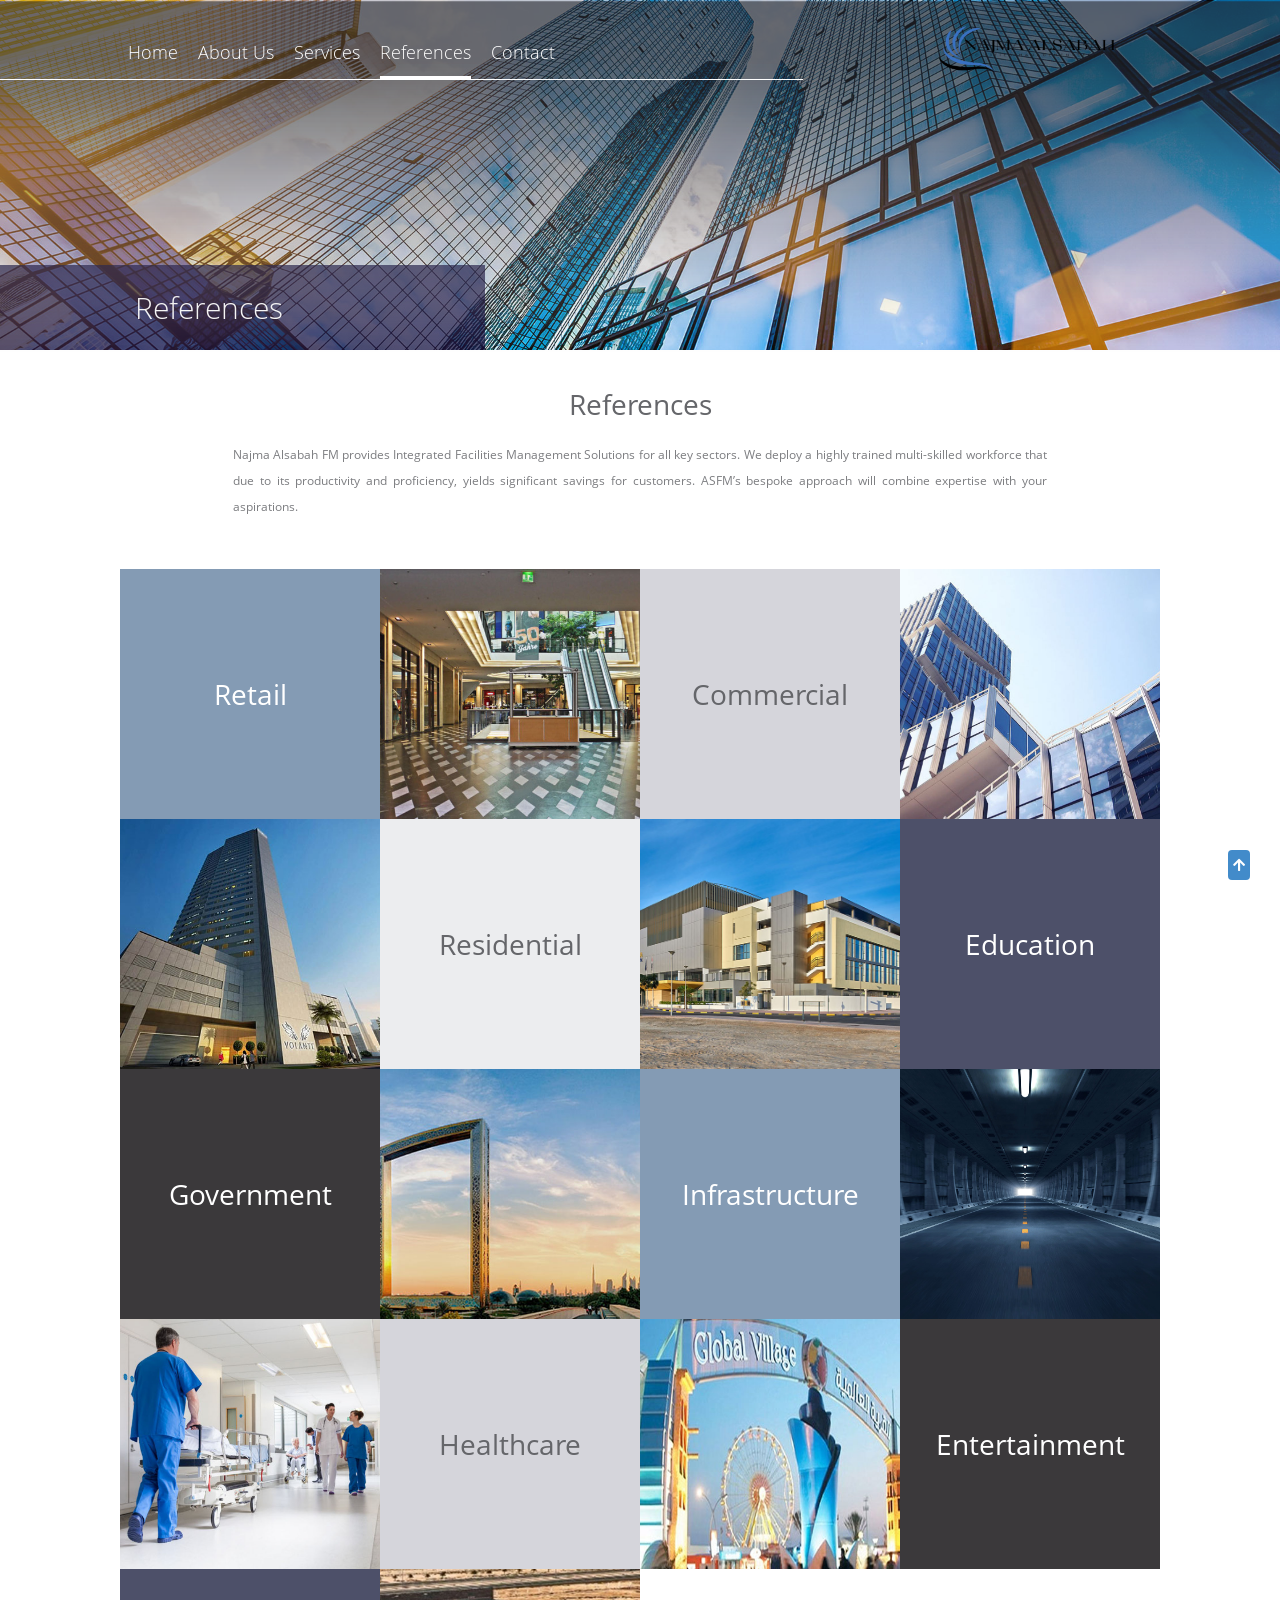
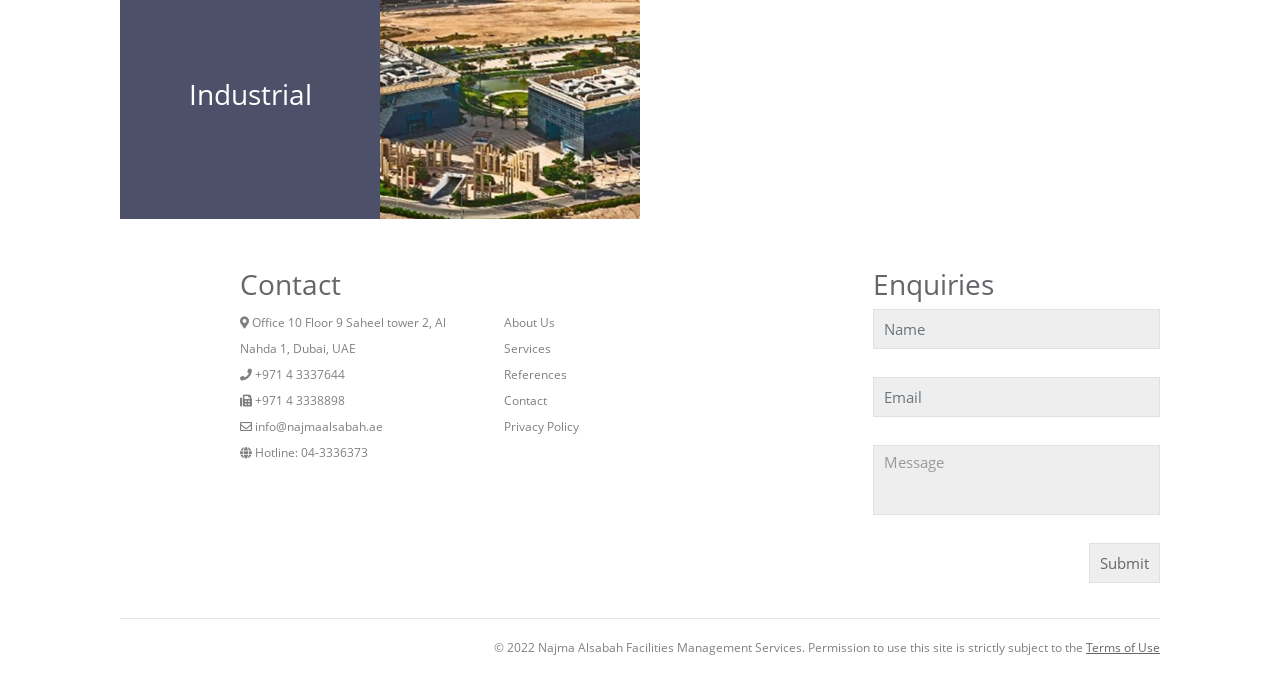
<file: references.html>
<!DOCTYPE html>
<html lang="en-us">
<head>
<meta http-equiv="content-type" content="text/html; charset=UTF-8" />
<meta name="description" content="Najma Alsabah Facilities Management Services" />
<meta name="viewport" content="width=device-width, initial-scale=1">
<meta http-equiv="X-UA-Compatible" content="IE=edge">	
<!-- fevicons -->
<link rel="apple-touch-icon" sizes="57x57" href="/apple-icon-57x57.png">
<link rel="apple-touch-icon" sizes="60x60" href="/apple-icon-60x60.png">
<link rel="apple-touch-icon" sizes="72x72" href="/apple-icon-72x72.png">
<link rel="apple-touch-icon" sizes="76x76" href="/apple-icon-76x76.png">
<link rel="apple-touch-icon" sizes="114x114" href="/apple-icon-114x114.png">
<link rel="apple-touch-icon" sizes="120x120" href="/apple-icon-120x120.png">
<link rel="apple-touch-icon" sizes="144x144" href="/apple-icon-144x144.png">
<link rel="apple-touch-icon" sizes="152x152" href="/apple-icon-152x152.png">
<link rel="apple-touch-icon" sizes="180x180" href="/apple-icon-180x180.png">
<link rel="icon" type="image/png" sizes="192x192"  href="/images/favicon-najma.jpg">
<link rel="icon" type="image/png" sizes="32x32" href="/images/favicon-najma.jpg">
<link rel="icon" type="image/png" sizes="96x96" href="/images/favicon-najma.jpg">
<link rel="icon" type="image/png" sizes="16x16" href="/images/favicon-najma.jpg">
<link rel="manifest" href="/manifest.json">
<meta name="msapplication-TileColor" content="#ffffff">
<meta name="msapplication-TileImage" content="/ms-icon-144x144.png">
<meta name="theme-color" content="#ffffff">	
<title>Najma Alsabah Facilities Management Services |  References</title>
<script type="text/javascript">
var CCM_EDIT_MODE = false;
</script>
	
<link rel="stylesheet" type="text/css" href="about/css/ccm.base.css" />
<script src="https://code.jquery.com/jquery-3.3.1.min.js" integrity="sha256-FgpCb/KJQlLNfOu91ta32o/NMZxltwRo8QtmkMRdAu8="
  crossorigin="anonymous"></script>

<meta name="viewport" content="width=device-width, initial-scale=1">
<meta http-equiv="X-UA-Compatible" content="IE=edge">
<meta name="author" content="TenTwenty | Webdesign, Webshops & E-marketing | Dubai">

<meta property="og:title" content="Najma Alsabah Facilities Management | Experience the Difference">
<meta property="og:description" content="Redefining Customer Experience in FM Industry with the best of people, processes and technology.">
<meta property="og:image" content="/images/favicon-najma.jpg">
  
<link type="text/css" rel="stylesheet" href="about/css/all1ef1.css">
<link href="css/animate.css" rel="stylesheet" type="text/css">	
<link href="css/hover-min.css" rel="stylesheet" type="text/css">	
<link href="css/style.css" rel="stylesheet" type="text/css">
<!--
<link type="text/css" rel="stylesheet" href="about/css/style8894.css">
-->

<link rel="stylesheet" href="https://use.fontawesome.com/releases/v5.2.0/css/all.css" integrity="sha384-hWVjflwFxL6sNzntih27bfxkr27PmbbK/iSvJ+a4+0owXq79v+lsFkW54bOGbiDQ" crossorigin="anonymous">
<!--[if lt IE 9]>
<script src="https://cdnjs.cloudflare.com/ajax/libs/html5shiv/3.7.3/html5shiv.min.js"></script>
<script src="https://cdnjs.cloudflare.com/ajax/libs/respond.js/1.4.2/respond.min.js"></script>
<![endif]-->
<style>
    .slick-track{background:#eeeeee!important;}  
    .three-col .info{padding: 0 4px!important;}
    .banner{height:350px;}
</style>
<!-- search -->
<link href="//www.findberry.com/search/css/framebox.css" rel="stylesheet" type="text/css" />
<script src="//www.findberry.com/search/js/jquery.min.js" type="text/javascript"></script>
<script src="//www.findberry.com/search/js/findberryfx.js" type="text/javascript"></script>
<script src="//www.findberry.com/search/js/findberry.framebox.js" type="text/javascript"></script>
<!-- ./ search -->

<!-- Global site tag (gtag.js) - Google Analytics -->
<script async src="https://www.googletagmanager.com/gtag/js?id=UA-3786274-23"></script>
<script>
  window.dataLayer = window.dataLayer || [];
  function gtag(){dataLayer.push(arguments);}
  gtag('js', new Date());

  gtag('config', 'UA-3786274-23');
</script>
</head>
<body class=" about_abdul-view-page Blue ">
<div class="wrapper">
    <!-- Wrap all page content here -->
    

<!--  Navigation -->
	<header class="navbar navbar-fixed-top">
		<div class="container">
			<span class="m-icon mob-show icon-menu"></span>
			<div class="search-block mob-hide">
				<!-- <form action="//www.findberry.com/search/" method="get" id="sr_iframe">
					<input type="hidden" name="wid" value="12271" />
                    <input type="submit" value="" class="ccm-search-block-submit">
					<input name="query" style="font-size:1em!important;" id="tipue_search_input" type="text" value="" class="ccm-search-block-text" placeholder="Search">
				</form> -->
			</div>
			<div class="row">
				<div class="col-sm-8 col-xs-6 left">
					<ul class="nav mob-hide">
						<li class="">
							<a href="index.html"  class="home">Home</a>
						</li>
						<li class=""><a href="about.html" target="_self">About Us</a>
							<!-- <ul class="t-nav">
								<li class=""><a href="#" target="_self" class="">About us</a></li>
								<li class=""><a href="#" target="_self" class="">Who we are</a></li>
								<li class=""><a href="#" target="_self" class="">What we do</a></li>
								<li class=""><a href="#" target="_self" class="">Work with Us</a></li>
							</ul>  -->                    
						</li>
						<li class=""><a href="services.html" target="_self">Services</a></li>
						<li class=""><a href="references.html" target="_self" class="land">References</a></li>
						<!-- <li class=""><a href="media.html" target="_self" class="contact">Media</a></li> -->
            <li class=""><a href="contact.html" target="_self" class="contact">Contact</a></li>
            <!-- <li class=""><a href="https://alshirawicareers.com/" target="_blank">Careers</a></li> -->
						</ul>
								</div>
				<div class="col-sm-4 col-xs-6 right">
										<a href="http://najmaalsabah.ae/">
							<img class="mob-hide" src="images/asfmlogo.png" alt="ASFM logo"/>
							<img class="mob-show" src="images/asfmlogo.png" alt="logo"/>
						</a>
								</div>
			</div>
		</div>
	</header>

	<div class="mob-menu">
		<div class="container">
			<span class="m-icon icon-close"></span>
			<div class="m-content">
				<!--<form action="#" class="ccm-search-block-form">
					<input name="query" type="text" value="" class="ccm-search-block-text" placeholder="Search">
					<input type="submit" value="" class="ccm-search-block-submit">
				</form>-->
				<ul class="nav">
				   <li><a href="index.html"  class="home">Home</a></li>
				   <li><a href="about.html" target="_self">About Us</a></li>
				   <li class=""><a href="services.html">Services</a></li>
					<li class=""><a href="references.html" target="_self" class="land">References</a></li>
					<!-- <li class=""><a href="media.html" target="_self" class="contact">Media</a></li> -->
          <li class=""><a href="contact.html" target="_self" class="contact">Contact</a></li>
          <!-- <li class=""><a href="https://alshirawicareers.com/" target="_blank">Careers</a></li> -->
				</ul>
				<!-- <ul class="social list-inline hidden">
					<li>
						<a href="#"  class="fa fa-facebook"></a>
					</li>
					<li>
						<a href="#"  class="fa fa-instagram"></a>
					</li>
					<li>
						<a href="#"  class="fa fa-linkedin"></a>
					</li>
					<li>
						<a href="#"  class="fa fa-twitter"></a>
					</li>
				</ul> -->
			</div>
		</div>
	</div>
	
<!-- /. Navigation -->



    
        
<div class="banner" style="background-image: url('images/aboutslider.jpg'); background-position:center center;">
    <div class="container">
            <div class="page-title">
                <div class="container">
                    <div class="title wow fadeInLeft" data-wow-delay="0.4s" data-wow-duration="1s">
                        <h1>References</h1>                    </div>
                </div>
            </div>
    </div>
    <div class="banner-gradient">

    </div>
</div>

    
    
<div class="description wow fadeIn" data-wow-delay="0.4s" data-wow-duration="1.5s" id="about">
    <div class="container">
        <div class="desc-info">
            <h2>References</h2>
<p>Najma Alsabah  FM provides Integrated Facilities Management Solutions for all key sectors. We deploy a highly trained multi-skilled workforce that due to its productivity and proficiency, yields significant savings for customers. ASFM’s bespoke approach will combine expertise with your aspirations.</p>            <!-- <div class="read-more-box">
                <p></p>

            
            </div> -->
         </div>
      <!-- <p><a class="read-more">Read More </a></p>  -->   </div>
</div>

<div class="container">
    <div class="col-lg-3 gridse wow fadeIn" data-wow-delay="0.1s" data-wow-duration="1.5s"><a href="retail.html">Retail</a></div>
    <div class="col-lg-3 gridse wow fadeIn" data-wow-delay="0.2s" data-wow-duration="1.5s"><a href="retail.html" class="imgpro"></a></div>
    <div class="col-lg-3 gridse wow fadeIn" data-wow-delay="0.3s" data-wow-duration="1.5s"><a href="commercial.html">Commercial</a></div>
    <div class="col-lg-3 gridse wow fadeIn" data-wow-delay="0.4s" data-wow-duration="1.5s"><a href="commercial.html" class="imgpro"></a></div>
    <div class="col-lg-3 gridse wow fadeIn" data-wow-delay="0.5s" data-wow-duration="1.5s"><a href="residential.html" class="imgpro"></a></div>
    <div class="col-lg-3 gridse wow fadeIn" data-wow-delay="0.6s" data-wow-duration="1.5s"><a href="residential.html">Residential</a></div>
    <div class="col-lg-3 gridse wow fadeIn" data-wow-delay="0.7s" data-wow-duration="1.5s"><a href="education.html" class="imgpro"></a></div>
    <div class="col-lg-3 gridse wow fadeIn" data-wow-delay="0.8s" data-wow-duration="1.5s"><a href="education.html">Education</a></div>
    <div class="col-lg-3 gridse wow fadeIn" data-wow-delay="0.9s" data-wow-duration="1.5s"><a href="government.html">Government</a></div>
    <div class="col-lg-3 gridse wow fadeIn" data-wow-delay="0.10s" data-wow-duration="1.5s"><a href="government.html" class="imgpro"></a></div>
    <div class="col-lg-3 gridse wow fadeIn" data-wow-delay="0.11s" data-wow-duration="1.5s"><a href="infrastructure.html">Infrastructure</a></div>
    <div class="col-lg-3 gridse wow fadeIn" data-wow-delay="0.12s" data-wow-duration="1.5s"><a href="infrastructure.html" class="imgpro"></a></div>
    <div class="col-lg-3 gridse wow fadeIn" data-wow-delay="0.13s" data-wow-duration="1.5s"><a href="health-care.html" class="imgpro"></a></div>
    <div class="col-lg-3 gridse wow fadeIn" data-wow-delay="0.14s" data-wow-duration="1.5s"><a href="health-care.html">Healthcare</a></div>
    <div class="col-lg-3 gridse wow fadeIn" data-wow-delay="0.15s" data-wow-duration="1.5s"><a href="entertainment.html" class="imgpro"></a></div>
    <div class="col-lg-3 gridse wow fadeIn" data-wow-delay="0.16s" data-wow-duration="1.5s"><a href="entertainment.html">Entertainment</a></div>
<!--
    <div class="col-lg-3 gridse wow fadeIn" data-wow-delay="0.17s" data-wow-duration="1.5s"><a href="communities.html">Communities</a></div>
    <div class="col-lg-3 gridse wow fadeIn" data-wow-delay="0.18s" data-wow-duration="1.5s"><a href="communities.html" class="imgpro"></a></div>
-->
    <div class="col-lg-3 gridse wow fadeIn" data-wow-delay="0.19s" data-wow-duration="1.5s"><a href="industrial.html">Industrial</a></div>
    <div class="col-lg-3 gridse wow fadeIn" data-wow-delay="0.20s" data-wow-duration="1.5s"><a href="industrial.html" class="imgpro"></a></div>

</div>
    
    





    
    

      
    
    

    
    
    
    
    
    
    
    
    
    
    
    




    










    


    <footer class="footer">
   <div class="container">
        <div class="footer-top">
            <!-- disable go up arrow <a class="go-top"><i style="font-size:24px" class="fa">&#xf151;</i></a> -->
              <div class="row">
                  <div class="col-sm-8 col-xs-8 left">
                                                <h2>Contact</h2>                                            <div class="row">
                          <div class="col-sm-5 col-xs-5 f-links">
                            
                                                                <ul>
                                      <li>
                                          <a style="cursor: default;"><i class="fas fa-map-marker-alt"></i> Office 10 Floor 9 Saheel tower 2, Al Nahda 1, Dubai, UAE</a>
                                      </li>
                                      <li>
                                         <a style="cursor: default;"><i class="fas fa-phone"></i> +971 4 3337644</a>
                                      </li>
                                      <li>
                                          <a style="cursor: default;"><i class="fas fa-fax"></i> +971 4 3338898</a>
                                      </li>
                                      <li>
                                         <a href="mailto:info@najmaalsabah.ae"><i class="far fa-envelope"></i> info@najmaalsabah.ae</a>
                                      </li>
                                      <li>
                                          <a style="cursor: default;"><i class="fas fa-globe"></i> Hotline: 04-3336373</a>
                                      </li>
                                  </ul>
                                                                                                                       </div>
                          <div class="col-sm-4 col-xs-4 f-links">
                              <ul>
                                      <li>
                                          <a href="about.html">About Us</a>
                                      </li>
                                      <li>
                                          <a href="services.html">Services</a>
                                      </li>
                                      <li>
                                          <a href="references.html">References</a>
                                      </li>
                                      <!-- <li>
                                          <a href="media.html">Media</a>
                                      </li> -->
                                      <li>
                                          <a href="contact.html">Contact</a>
									  </li>
									  <li>
                                          <a href="privacy-policy.html">Privacy Policy</a>
                                      </li>
                                  </ul>
                                                        </div>
                          <!-- <div class="col-sm-3 col-xs-3 f-links">
                              <div class="social">
                                                  <ul class="list-inline">
                             <li>
                                 <a class="fab fa-facebook-f" href="https://www.facebook.com/alshirawifm/" target="_blank"><span class="hidden">facebook</span></a>
                             </li>
                             
                             <li>
                                 <a class="fab fa-linkedin-in" href="https://www.linkedin.com/company/alshirawifm/" target="_blank"><span class="hidden">linkedin</span></a>
                             </li>
							<li>
                                 <a class="fab fa-instagram" href="https://www.instagram.com/alshirawifm/" target="_blank"><span class="hidden">instagram</span></a>
                             </li>						  
                             
                         </ul>
                     </div>
                                                        </div> -->
                      </div>
                  </div>
                  <div class="col-sm-4 col-xs-4 right">
                  	<div class="newsletter-box">
                    	<h2>Enquiries</h2>
                            <style>
.star{color:red;}
input.redInpt{border:#F00 solid 1px; background:rgba(255,0,0,0.1);}
select.redInpt{border:#F00 solid 1px; background:rgba(255,0,0,0.1);}
textarea.redInpt{border:#F00 solid 1px; background:rgba(255,0,0,0.1);}
.fieldError{color:#F00;}
#userForm span.error{ padding-top:0px; height:20px;color:#F00;padding-bottom: 25px;}
#userForm .btn-default{margin-bottom: 0px !important;margin-top: 0px !important;outline: none;}
span.error{color:#F00; display:block; clear:both; min-height: 18px; }
#messagediv p{ color:#fff;font-size: 20px;text-align: left;margin: 0; font-size: 15px; height:30px; padding-bottom:6px; font-weight: bold; padding-left:40px; }
#userForm input.redInpt{border:#F00 solid 1px;}
/* contact us form error css */
#messagediv{text-align: left;color: red;font-weight: bold;}
#messagediv span {color: green;font-size: 20px;}
.forget{float: right; padding: 5px 0; font-size:1em;color:rgb(41, 98, 147);text-decoration: none;}
.forget:hover{text-decoration:underline;color:#4d90fe;}
</style>
<script src="https://ajax.aspnetcdn.com/ajax/jQuery/jquery-1.12.0.min.js"></script>
<script type="text/javascript">
$(document).ready(function(){
function smallEror(elm, txt){
elm.closest('div').find('.error').text(txt);
}
$('input, select, textarea').keyup(function(){
$(this).removeClass('redInpt');
$(this).closest('div').find('.error').text('');
});
$('input, select, textarea').change(function(){
$(this).removeClass('redInpt');
$(this).closest('div').find('.error').text('');
});
$('#contactform').submit(function(event){
event.preventDefault();
//$('#login').on('submit', function() {  
//$("#login").click(function(e){
var  name = $('#name'),
email = $('#emailid'),
comments = $('#comments'),
error ='';

if(name.val()==''){ error ='1'; name.addClass('redInpt'); smallEror(name, "Please enter your name.");
} else { name.removeClass('redInpt'); }

if(email.val()==''){ error ='1'; email.addClass('redInpt'); smallEror(email, "Please enter employee email id."); }
else if(email.val()!=''){
var reg = /^([A-Za-z0-9_\-\.])+\@([A-Za-z0-9_\-\.])+\.([A-Za-z]{2,4})$/;
var address =email.val();
if(reg.test(address) == false) {
error ='1';
email.addClass('redInpt');
smallEror(email, "Please enter your valid email id");
}
}else { email.removeClass('redInpt'); }

if(comments.val()==''){ error ='1'; comments.addClass('redInpt'); smallEror(comments, "Please enter message.");
} else { comments.removeClass('redInpt'); }

if(error =='1'){return false;}else {
   var form=$("#contactform").serialize();
$.ajax({
  url:"homecontactform.php",
  type: 'POST',
  dataType: 'json',
  data:form,
  success: function(data){
  if(data.auth=='true'){
      //alert(data.auth)
      $("#contactform")[0].reset();
        $("#errorMsg").hide();
      $('#successMsg').show();
       $("#successMsg .successMessage").html(data.msg);
   //setTimeout(function() { window.location.href = "addcompany.php";}, 100);
   }else if(data.auth=='false'){
       $('#successMsg').hide();
   $("#errorMsg").show();;
     $("#errorMsg .errorMessage").html(data.msg);
     }else{ }
  },
  error: function(error){
      alert(error);
  }
});
}
});
});
</script>
<div id="successMsg" class="alert alert-success clearfix" style="display:none;">
<div class="notification-info">
<p class="successMessage"></p>
</div>
</div>
<!-- .// notification success -->
<!-- notification error -->
<div id="errorMsg" class="alert alert-danger clearfix" style="display: none;">

<div class="notification-info">

<p class="errorMessage">                   
</p>
</div>
</div>
<form action="" method="post" id='contactform'>
    <div>
<input type="text" class="form-control" placeholder="Name" name="name" id="name">
  <span class="error"></span>
    </div>
    <div>
<input type="text" class="form-control" placeholder="Email" name="emailid" id="emailid">
  <span class="error"></span>
    </div>
    <div>
<textarea class="form-control" rows="3" placeholder="Message" name="comments" id="comments"></textarea>
  <span class="error"></span>
    </div>
<input class="btn btn-default submitbtnfooterform" type="submit" value="Submit">
</form>
</div>
                     
                  </div>
              </div>
        </div>
       <div class="footer-bottom">
           <div class="row">
               <div class="col-sm-3 col-xs-3 left">
                   
               </div>
               <div class="col-sm-9 col-xs-9 right">
                                          <p>&#169; 2022 Najma Alsabah Facilities Management Services. Permission to use this site is strictly subject to the <a href="privacy-policy.html">Terms of Use</a></p>
                                  </div>
           </div>
       </div>
   </div>
</footer>



</div>
<div id="myBtn" class="go-top"><i class="fas fa-arrow-up"></i></div>
<script type="text/javascript" src="about/js/all8791.js"></script>
<script type="text/javascript" src="about/js/doT.min.js"></script>
<script type="text/javascript" src="about/js/moment.min.js"></script>
<script type="text/javascript" src="about/js/jquery.socialfeed.js"></script>
<script type="text/javascript" src="about/js/knob.min.js"></script>
<script type="text/javascript" src="about/js/jquery.placeholder.js"></script>
<script type="text/javascript" src="about/js/wow.min.js"></script>
<script type="text/javascript" src="about/js/jquery.fancybox.min.js"></script>
<script type="text/javascript" src="about/js/jquery.fancybox-media.js"></script>
<!--
<script src="https://code.highcharts.com/highcharts.js"></script>
<script src="https://code.highcharts.com/modules/exporting.js"></script>
<script src="https://cdnjs.cloudflare.com/ajax/libs/waypoints/4.0.0/noframework.waypoints.min.js"></script> -->
<!--<script type="text/javascript" src="about/js/custom0d2c.js"></script> *********** disabled on 4 oct 2018 --> 
<script type="text/javascript" src="js/customscript.js"></script>
	
<script>
	
$(document).ready(function(){
			$('.customer-logos').slick({
				slidesToShow: 4,
				slidesToScroll: 1,
				autoplay: true,
				autoplaySpeed: 1000,
				arrows: false,
				dots: false,
					pauseOnHover: false,
					responsive: [{
					breakpoint: 768,
					settings: {
						slidesToShow: 3
					}
				}, {
					breakpoint: 520,
					settings: {
						slidesToShow: 2
					}
				}]
			});
    
     $("#owl-demo").owlCarousel({
 
      navigation : true, // Show next and prev buttons
      slideSpeed : 300,
      paginationSpeed : 400,
      singleItem:true
 
      // "singleItem:true" is a shortcut for:
      // items : 1, 
      // itemsDesktop : false,
      // itemsDesktopSmall : false,
      // itemsTablet: false,
      // itemsMobile : false
     
  });
    $( ".owl-prev").html('<i class="fa fa-chevron-left"></i>');
        $( ".owl-next").html('<i class="fa fa-chevron-right"></i>');
		});
    
    
</script>
    
<script>
// Select all links with hashes
$('a[href*="#"]')
  // Remove links that don't actually link to anything
  .not('[href="#"]')
  .not('[href="#0"]')
  .click(function(event) {
    // On-page links
    if (
      location.pathname.replace(/^\//, '') == this.pathname.replace(/^\//, '') 
      && 
      location.hostname == this.hostname
    ) {
      // Figure out element to scroll to
      var target = $(this.hash);
      target = target.length ? target : $('[name=' + this.hash.slice(1) + ']');
      // Does a scroll target exist?
      if (target.length) {
        // Only prevent default if animation is actually gonna happen
        event.preventDefault();
        $('html, body').animate({
          scrollTop: target.offset().top
        }, 1000, function() {
          // Callback after animation
          // Must change focus!
          var $target = $(target);
          $target.focus();
          if ($target.is(":focus")) { // Checking if the target was focused
            return false;
          } else {
            $target.attr('tabindex','-1'); // Adding tabindex for elements not focusable
            $target.focus(); // Set focus again
          };
        });
      }
    }
  }); 
$(window).scroll(function() {
    if ($(this).scrollTop() > 100) {
      $('#myBtn').fadeIn('slow');
    } else {
      $('#myBtn').fadeOut('slow');
    }
  });
    
$("#myBtn").on('click', function(){
       $('html, body').animate({
      scrollTop: 0
    }, 800);
    return false;
      
  }); 
</script>

</body>

</html>
</file>
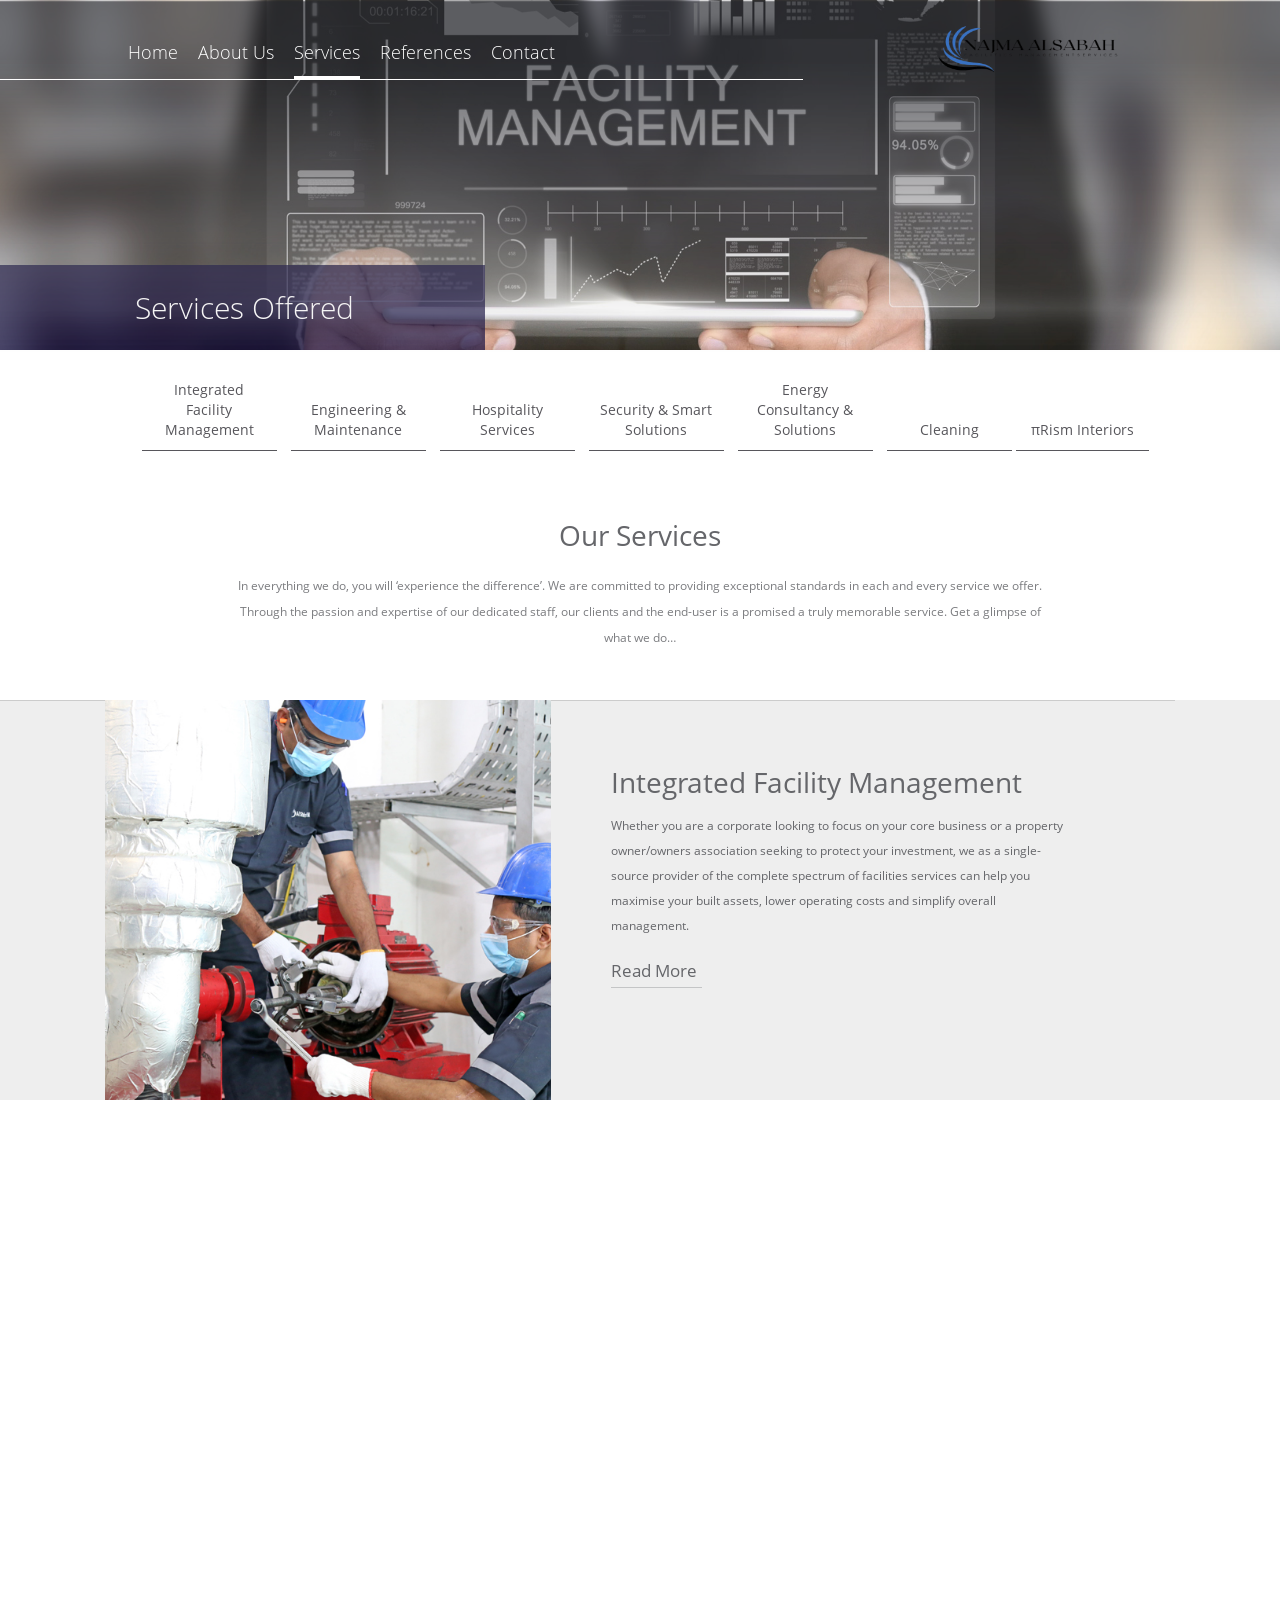
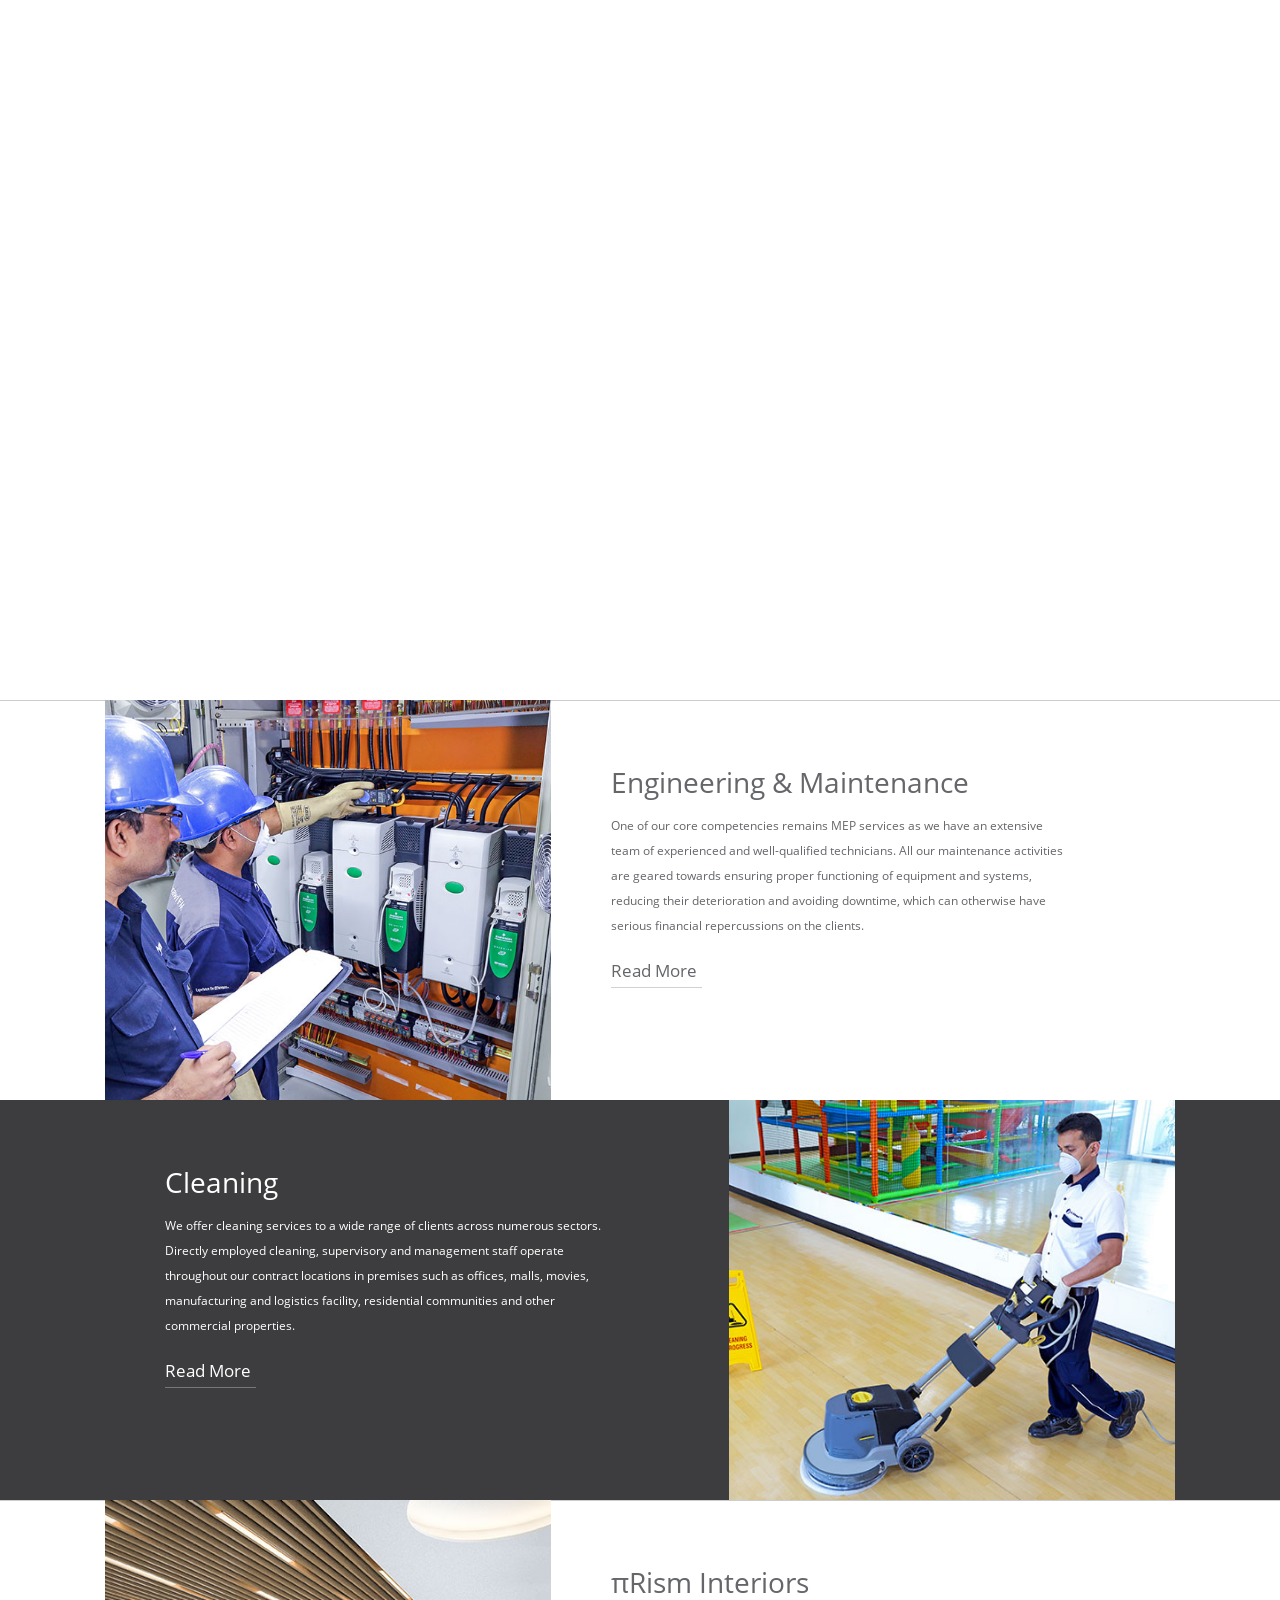
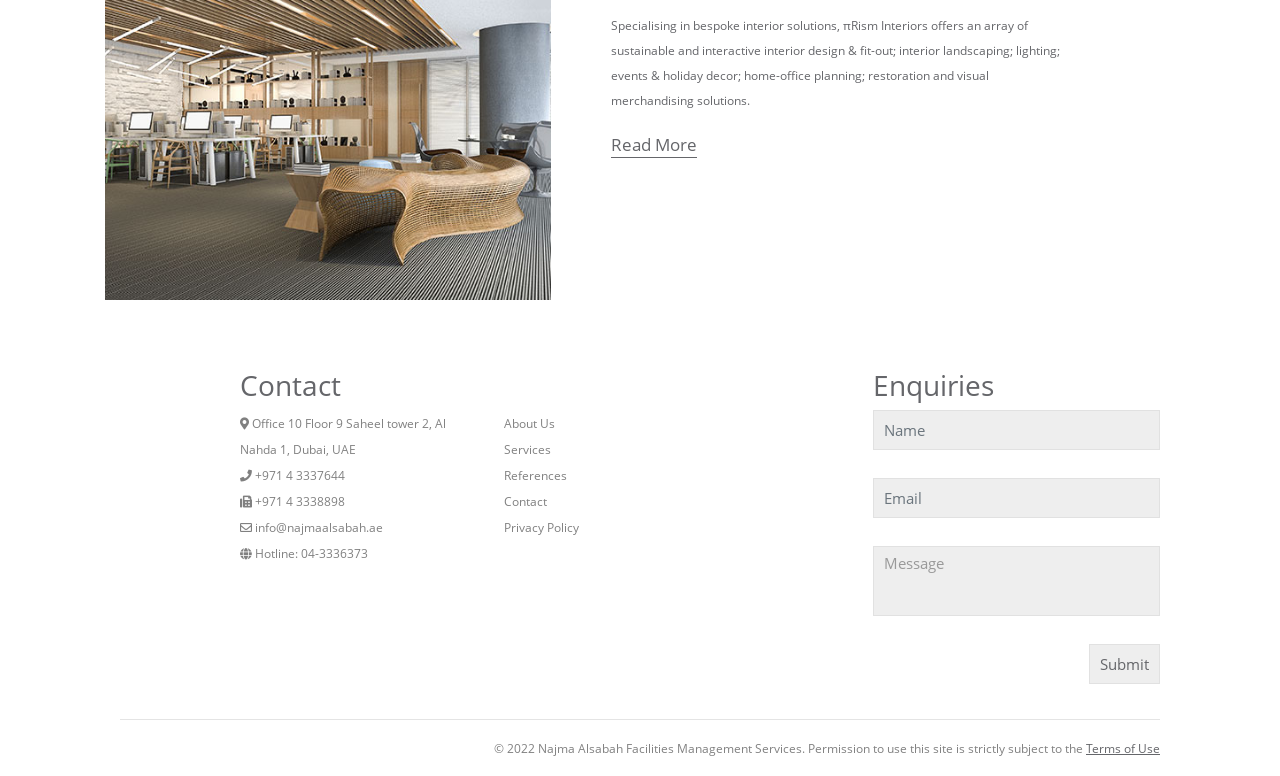
<file: services.html>
<!DOCTYPE html>
<html lang="en-us">
<head>
<meta http-equiv="content-type" content="text/html; charset=UTF-8" />
<meta name="description" content="Najma Alsabah Facilities Management Services" />
<meta name="viewport" content="width=device-width, initial-scale=1">
<meta http-equiv="X-UA-Compatible" content="IE=edge">	
<!-- fevicons -->
<link rel="apple-touch-icon" sizes="57x57" href="/apple-icon-57x57.png">
<link rel="apple-touch-icon" sizes="60x60" href="/apple-icon-60x60.png">
<link rel="apple-touch-icon" sizes="72x72" href="/apple-icon-72x72.png">
<link rel="apple-touch-icon" sizes="76x76" href="/apple-icon-76x76.png">
<link rel="apple-touch-icon" sizes="114x114" href="/apple-icon-114x114.png">
<link rel="apple-touch-icon" sizes="120x120" href="/apple-icon-120x120.png">
<link rel="apple-touch-icon" sizes="144x144" href="/apple-icon-144x144.png">
<link rel="apple-touch-icon" sizes="152x152" href="/apple-icon-152x152.png">
<link rel="apple-touch-icon" sizes="180x180" href="/apple-icon-180x180.png">
<link rel="icon" type="image/png" sizes="192x192"  href="/images/favicon-najma.jpg">
<link rel="icon" type="image/png" sizes="32x32" href="/images/favicon-najma.jpg">
<link rel="icon" type="image/png" sizes="96x96" href="/images/favicon-najma.jpg">
<link rel="icon" type="image/png" sizes="16x16" href="/images/favicon-najma.jpg">
<link rel="manifest" href="/manifest.json">
<meta name="msapplication-TileColor" content="#ffffff">
<meta name="msapplication-TileImage" content="/ms-icon-144x144.png">
<meta name="theme-color" content="#ffffff">

<meta property="og:title" content="Najma Alsabah Facilities Management | Experience the Difference">
<meta property="og:description" content="Redefining Customer Experience in FM Industry with the best of people, processes and technology.">
<meta property="og:image" content="/images/favicon-najma.jpg">

<title>Najma Alsabah Facilities Management Services | Services</title>
<script type="text/javascript">
var CCM_EDIT_MODE = false;
</script>
	
<link rel="stylesheet" type="text/css" href="about/css/ccm.base.css" />
<script src="https://code.jquery.com/jquery-3.3.1.min.js" integrity="sha256-FgpCb/KJQlLNfOu91ta32o/NMZxltwRo8QtmkMRdAu8="
  crossorigin="anonymous"></script>

<meta name="viewport" content="width=device-width, initial-scale=1">
<meta http-equiv="X-UA-Compatible" content="IE=edge">
<meta name="author" content="TenTwenty | Webdesign, Webshops & E-marketing | Dubai">

    
<link type="text/css" rel="stylesheet" href="about/css/all1ef1.css">
<link href="css/animate.css" rel="stylesheet" type="text/css">	
<link href="css/hover-min.css" rel="stylesheet" type="text/css">	
<link href="css/style.css" rel="stylesheet" type="text/css">
<!--
<link type="text/css" rel="stylesheet" href="about/css/style8894.css">
-->


<link rel="stylesheet" href="https://use.fontawesome.com/releases/v5.2.0/css/all.css" integrity="sha384-hWVjflwFxL6sNzntih27bfxkr27PmbbK/iSvJ+a4+0owXq79v+lsFkW54bOGbiDQ" crossorigin="anonymous">


<!--[if lt IE 9]>
<script src="https://cdnjs.cloudflare.com/ajax/libs/html5shiv/3.7.3/html5shiv.min.js"></script>
<script src="https://cdnjs.cloudflare.com/ajax/libs/respond.js/1.4.2/respond.min.js"></script>
<![endif]-->
<style>
    .slick-track{background:#eeeeee!important;}  
    .three-col .info{padding: 0 4px!important;}
    .banner{height:350px;}
    .description .container .desc-info p{text-align:center;}
    .videobox{padding:10px 10px 6px 10px;
    margin-top: 12px;
    margin-bottom: 50px;
    border: 1px solid #f3f3f3;}
</style>
<!-- search -->
 <link href="//www.findberry.com/search/css/framebox.css" rel="stylesheet" type="text/css" />
<script src="//www.findberry.com/search/js/jquery.min.js" type="text/javascript"></script>
<script src="//www.findberry.com/search/js/findberryfx.js" type="text/javascript"></script>
<script src="//www.findberry.com/search/js/findberry.framebox.js" type="text/javascript"></script>
<!-- ./ search -->

<!-- Global site tag (gtag.js) - Google Analytics -->
<script async src="https://www.googletagmanager.com/gtag/js?id=UA-3786274-23"></script>
<script>
  window.dataLayer = window.dataLayer || [];
  function gtag(){dataLayer.push(arguments);}
  gtag('js', new Date());

  gtag('config', 'UA-3786274-23');
</script>

</head>
<body class=" about_abdul-view-page Blue ">
<div class="wrapper">
    <!-- Wrap all page content here -->
    

<!--  Navigation -->
	<header class="navbar navbar-fixed-top">
		<div class="container">
			<span class="m-icon mob-show icon-menu"></span>
			<div class="search-block mob-hide">
				<!-- <form action="//www.findberry.com/search/" method="get" id="sr_iframe">
					<input type="hidden" name="wid" value="12271" />
                    <input type="submit" value="" class="ccm-search-block-submit">
					<input name="query" style="font-size:1em!important;" id="tipue_search_input" type="text" value="" class="ccm-search-block-text" placeholder="Search">
				</form> -->
			</div>
			<div class="row">
				<div class="col-sm-8 col-xs-6 left">
					<ul class="nav mob-hide">
						<li class="">
							<a href="index.html"  class="home">Home</a>
						</li>
						<li class=""><a href="about.html" target="_self">About Us</a>
							<!-- <ul class="t-nav">
								<li class=""><a href="#" target="_self" class="">About us</a></li>
								<li class=""><a href="#" target="_self" class="">Who we are</a></li>
								<li class=""><a href="#" target="_self" class="">What we do</a></li>
								<li class=""><a href="#" target="_self" class="">Work with Us</a></li>
							</ul>  -->                    
						</li>
						<li class=""><a href="services.html" target="_self" class="land">Services</a></li>
						<li class=""><a href="references.html" target="_self" class="news">References</a></li>
						<!-- <li class=""><a href="media.html" target="_self" class="contact">Media</a></li> -->
                        <li class=""><a href="contact.html" target="_self" class="contact">Contact</a></li>
                        <!-- <li class=""><a href="https://alshirawicareers.com/" target="_blank">Careers</a></li> -->
						</ul>
								</div>
				<div class="col-sm-4 col-xs-6 right">
										<a href="http://najmaalsabah.ae/">
							<img class="mob-hide" src="images/asfmlogo.png" alt="ASFM logo"/>
							<img class="mob-show" src="images/asfmlogo.png" alt="logo"/>
						</a>
								</div>
			</div>
		</div>
	</header>

	<div class="mob-menu">
		<div class="container">
			<span class="m-icon icon-close"></span>
			<div class="m-content">
				<!--<form action="#" class="ccm-search-block-form">
					<input name="query" type="text" value="" class="ccm-search-block-text" placeholder="Search">
					<input type="submit" value="" class="ccm-search-block-submit">
				</form>-->
				<ul class="nav">
				   <li><a href="index.html"  class="home">Home</a></li>
				   <li><a href="about.html" target="_self" class="land">About Us</a></li>
				   <li class=""><a href="services.html">Services</a></li>
					<li class=""><a href="references.html" target="_self" class="news">References</a></li>
					<!-- <li class=""><a href="media.html" target="_self" class="contact">Media</a></li> -->
                    <li class=""><a href="contact.html" target="_self" class="contact">Contact</a></li>
                    <!-- <li class=""><a href="https://alshirawicareers.com/" target="_blank">Careers</a></li> -->
				</ul>
				<!-- <ul class="social list-inline hidden">
					<li>
						<a href="#"  class="fa fa-facebook"></a>
					</li>
					<li>
						<a href="#"  class="fa fa-instagram"></a>
					</li>
					<li>
						<a href="#"  class="fa fa-linkedin"></a>
					</li>
					<li>
						<a href="#"  class="fa fa-twitter"></a>
					</li>
				</ul> -->
			</div>
		</div>
	</div>
	
<!-- /. Navigation -->



    
        
<div class="banner" style="background-image: url('images/services.jpg'); background-position:center 80%;">
    <div class="container">
            <div class="page-title">
                <div class="container">
                    <div class="title wow fadeInLeft" data-wow-delay="0.4s" data-wow-duration="1s">
                        <h1>Services Offered</h1>                    </div>
                </div>
            </div>
    </div>
    <div class="banner-gradient">

    </div>
</div>

    <!-- tabs -->
	
	<div class="tile-box">
        <div class="sub-menu inner-sub" id="menu">
        <div class="container">
            <ul class="nav">
                <li class=" wow fadeInUp" data-wow-delay="0.3s" data-wow-duration="1s">
                    <a href="#integrated-facility-management" target="_self" class="">
                        <span class="bg"></span>
                        <div class="m-wrap">
                            <span class="m-name">Integrated Facility Management</span>
                        </div>
                    </a>
                </li>
                <li class=" wow fadeInUp" data-wow-delay="1.2s" data-wow-duration="1s">
                    <a href="#engineering-and-maintenance" target="_self" class="">
                        <span class="bg"></span>
                        <div class="m-wrap">
                            <span class="m-name">Engineering &amp; Maintenance</span>
                        </div>
                    </a>
                </li>
                <li class=" wow fadeInUp" data-wow-delay="0.9s" data-wow-duration="1s">
                    <a href="#hospitality-services" target="_self" class="">
                        <span class="bg"></span>
                        <div class="m-wrap">
                            <span class="m-name">Hospitality Services</span>
                        </div>
                    </a>
                </li>
                <li class=" wow fadeInUp" data-wow-delay="1.2s" data-wow-duration="1s">
                    <a href="#security-and-smart-solutions" target="_self" class="">
                        <span class="bg"></span>
                        <div class="m-wrap">
                            <span class="m-name">Security &amp; Smart Solutions</span>
                        </div>
                    </a>
                </li>
                <li class=" wow fadeInUp" data-wow-delay="0.6s" data-wow-duration="1s">
                    <a href="#environmental-consultancy-and-solutions" target="_self" class="">
                        <span class="bg"></span>
                        <div class="m-wrap">
                            <span class="m-name">Energy Consultancy &amp; Solutions</span>
                        </div>
                    </a>
                </li>
                <li class=" wow fadeInUp" data-wow-delay="1.2s" data-wow-duration="1s">
                    <a href="#cleaning" target="_self" class="">
                        <span class="bg"></span>
                        <div class="m-wrap">
                            <span class="m-name">Cleaning</span>
                        </div>
                    </a>
                </li>
                <li class=" wow fadeInUp" data-wow-delay="0.6s" data-wow-duration="1s">
                    <a href="#prism" target="_self" class="">
                        <span class="bg"></span>
                        <div class="m-wrap">
                            <span class="m-name">πRism Interiors</span>
                        </div>
                    </a>
                </li>
                
                
                
                
                
            </ul>
            </div>
    </div>
    </div>
    
<!-- /. tabs --> 
    
<div class="description wow fadeIn" data-wow-delay="0.4s" data-wow-duration="1.5s" id="about">
    <div class="container">
        <div class="desc-info">
            <h2>Our Services</h2>
<p class="text-center">In everything we do, you will ‘experience the difference’. We are committed to providing exceptional standards in each and every service we offer. Through the passion and expertise of our dedicated staff, our clients and the end-user is a promised a truly memorable service. Get a glimpse of what we do…</p> 
         </div>
    </div>
</div>

     <div class="wow fadeIn" data-wow-delay="0.4s" data-wow-duration="1.5s" id="about">
    <!-- <div class="container videobox ">
    <iframe width="100%" height="400" src="https://www.youtube.com/embed/xyIXx99WpfM?rel=0&amp;controls=0&amp;showinfo=0&amp;start=5" frameborder="0" allow="autoplay; encrypted-media" allowfullscreen></iframe>
      
    </div> -->
    
<div class="full-content-block aob-block">
    <div class="container"><a id="integrated-facility-management"></a>
        <div class="full-content wow fadeIn row no-ext light-gray-bg  row-1" data-wow-delay="0.4s" data-wow-duration="0.8s">
            <div class="col-sm-5 pic">
                <div class="def-img" style="background-image: url('images/integrated-facility-management.jpg');"></div>
            </div>
            <div class="col-sm-7 info">
                <h2>Integrated Facility Management</h2>
                <p>Whether you are a corporate looking to focus on your core business or a property owner/owners association seeking to protect your investment, we as a single-source provider of the complete spectrum of facilities services can help you maximise your built assets, lower operating costs and simplify overall management. </p> <div class="read-more-box">
                <p>From day-to-day cleaning services and waste disposal to maintenance of building systems and retrofits, to security and emergency preparedness, we offer a total solution. We can customise this solution to suit specific client requirements and well-defined service level agreements guarantee complete peace of mind for you. </p>
                <p>The scope of work under IFM includes, but is not limited to: </p>
                <ul style="font-size:0.85em;">
                    <li>Internal, external and façade cleaning </li>
                    <li>Pest control </li>
                    <li>Waste disposal and management</li>
                    <li>Grounds &amp; greenery upkeep </li>
                    <li>Maintenance of Mechanical, Electrical, Plumbing (MEP) and specialist systems </li>
                    <li>Planned Preventive Maintenance (PPM) and lifecycle management</li>
                    <li>Fit-out management </li>
                    <li>Energy management and conservation</li>
                    <li>Concierge, valet and office assistance services</li>
                </ul>
                </div>
                <p><a class="read-more readservices">Read More </a></p> 
               

            </div>
        </div><a id="environmental-consultancy-and-solutions"></a>
        <div class="full-content wow fadeIn row even ext row-4" data-wow-delay="0.4s" data-wow-duration="0.8s">
            <div class="col-sm-5 pic">
                <div class="def-img" style="background-image: url('images/environmental-consultancy.jpg');"></div>
            </div>
            <div class="col-sm-7 info">
                <h2>Energy Consultancy &amp; Services <!-- Environmental Consultancy &amp; Solutions --></h2>
                <p>One of the core aims of Najma Alsabah  FM is to play a leadership role in driving the sustainability initiatives of the UAE leadership. We, therefore, aligned our strategic objectives with sustainability to develop services that will benefit not only our customers but also the environment.</p><div class="read-more-box">

<p><strong>Energy Consultancy: </strong>We have a dedicated team for conducting energy audits and advising customers on ideal energy conservation methods. Najma Alsabah  FM is accredited by the Dubai Government’s Regulatory & Supervisory Bureau (RSB) for Electricity and Water as an Energy Services Company (ESCO). Besides, our Energy Auditors and Measurement & Verification professionals are certified by US-based Association of Energy Engineers (AEE) and Efficiency Valuation Organisation (EVO) respectively.  The provisional accreditation and certification is assurance that we have highly qualified personnel and robust financial status needed for delivering energy saving projects for both public and private sector clients.</p>

<p><strong>Energy Performance Contracting: </strong>Najma Alsabah  FM offers two unique propositions of energy performance contracting. In both models, we supply, install, commission and maintain Energy Conservation Mechanisms (ECM) at client sites, following an investment grade energy audit. Both the models offer energy savings, which will translate in the long-term to significant cost savings for property owners.</p>
                </div>
                <p><a class="read-more readservices">Read More </a></p>

            </div>
        </div><a id="hospitality-services"></a>
        <div class="full-content wow fadeIn row  no-ext gray-bg  row-5" data-wow-delay="0.4s" data-wow-duration="0.8s">
            <div class="col-sm-5 pic">
                <div class="def-img" style="background-image: url('images/hospitality-services.jpg');"></div>
            </div>
            <div class="col-sm-7 info">
                <h2>Hospitality Services</h2>
                <p>Najma Alsabah  FM has a built a solid reputation as a trusted partner of hospitality businesses. Our holistic approach to hospitality property management can guarantee the five-star experience for customers and enhance business continuity by ensuring asset upkeep. We ensure the highest standards of maintenance and guest services and boast an impressive list of luxury properties in our client portfolio.</p><div class="read-more-box">
                <p>Our hospitality offering covers both asset and guest services:</p>

                    <ul style="font-size:0.85em;color:#fff;">
               
<li>Security</li>
<li>Valet</li>
<li>Concierge</li> 
<li>Housekeeping</li> 
<li>Lifeguarding </li>

                </ul>
                </div>
                <p><a class="read-more readservices">Read More </a></p>

            </div>
        </div><a id="security-and-smart-solutions"></a>
        <div class="full-content wow fadeIn row even light-gray-bg row-6" data-wow-delay="0.4s" data-wow-duration="0.8s">
            <div class="col-sm-5 pic">
                <div class="def-img" style="background-image: url('images/security-and-smart-solutions.jpg');"></div>
            </div>
            <div class="col-sm-7 info">
                <h2>Security &amp; Smart Solutions</h2>
                <p>Najma Alsabah  FM is committed to protecting and safeguarding all the assets of an organisation, be it people, physical assets or information. We have specialised teams for providing an array of services:</p><div class="read-more-box">
                <p><strong>Manned Guarding: </strong>We have courteous and professional security personnel who are trained to meet the specific requirements of clients. Our background checked, uniformed security officers can protect against/ deter crimes on sites and be the first responder during any emergencies. </p>
                <p><strong>Identity-driven Smart Solutions: </strong>Najma Alsabah ’s joint venture with US-based Identigy enables us to offer our clients a range of innovative identity-driven smart solutions including Access Control, 360° Security View, Visitor Management and more. We can enhance security with event-driven architecture that monitors activities and responses with improved scalability and flexibility.</p>
                 <p><strong>Fire &amp; Safety : </strong>We offer technological solutions to manage alarms, automate responses, and view notifications in real-time on mobile devices, allowing for remote management of critical incidents and emergency response. In addition, our security personnel are trained to respond quickly during fire emergencies. </p>
                </div>
                <p><a class="read-more readservices">Read More </a></p>

            </div>
        </div><a id="engineering-and-maintenance"></a>
        <div class="full-content wow fadeIn row no-ext  row-5" data-wow-delay="0.4s" data-wow-duration="0.8s">
            <div class="col-sm-5 pic">
                <div class="def-img" style="background-image: url('images/engineering-maintenance.jpg');"></div>
            </div>
            <div class="col-sm-7 info">
                <h2>Engineering &amp; Maintenance</h2>
                <p>One of our core competencies remains MEP services as we have an extensive team of experienced and well-qualified technicians. All our maintenance activities are geared towards ensuring proper functioning of equipment and systems, reducing their deterioration and avoiding downtime, which can otherwise have serious financial repercussions on the clients. </p><div class="read-more-box">
                <p>Through Planned Preventive Maintenance, we substantially reduce reactive maintenance and ensure the longevity of built assets. Condition-monitored maintenance is enabled by CAFM. We execute the work in a safe, efficient and unobtrusive manner to suit the convenience of the building’s tenants and visitors. Our PPM activities include: </p>
               <ul  style="font-size:0.85em;">
                <li>Regular examination, inspection, lubrication, testing and adjustments of equipment </li>
                   <li>Use of non-destructive testing techniques such as vibration analysis, infrared testing and oil analysis to curb equipment breakdowns.</li>
                   <li>Reactive repairs in emergencies</li>
                </ul>
                </div>
                <p><a class="read-more readservices">Read More </a></p>
            </div>
        </div><a id="cleaning"></a>
        <div class="full-content wow fadeIn row even gray-bg row-6" data-wow-delay="0.4s" data-wow-duration="0.8s">
            <div class="col-sm-5 pic">
                <div class="def-img" style="background-image: url('images/cleaning.jpg');"></div>
            </div>
            <div class="col-sm-7 info">
                <h2>Cleaning</h2>
                <p>We offer cleaning services to a wide range of clients across numerous sectors.  Directly employed cleaning, supervisory and management staff operate throughout our contract locations in premises such as offices, malls, movies, manufacturing and logistics facility, residential communities and other commercial properties. </p><div class="read-more-box">
                <p>A majority of our cleaning staff are British Institute of Cleaning Science (BICS) accredited ensuring the highest standards in our day-to-day cleaning activities. In addition, we have an in-house training facility for up-skilling and to cater to clients requirements of deep cleaning services.</p>
               <p>Our people are provided with the right equipment, materials, machinery and work-wear to enable them to deliver their work well and to the utmost satisfaction of our clients. </p>
                <p>Related services include:</p>
                <ul style="font-size:0.85em;color:#fff;">
                <li>Pest Control</li>
<li>Ground and greenery maintenance</li>
<li>Waste disposal</li>
<li>Façade and window cleaning</li>

                </ul>
                </div>
                <p><a class="read-more readservices">Read More </a></p>
            </div>
        </div>

        <a id="prism"></a>
        <div class="full-content wow fadeIn row no-ext  row-5" data-wow-delay="0.4s" data-wow-duration="0.8s" style="background: #eeeeee;">
            <div class="col-sm-5 pic">
                <div class="def-img" style="background-image: url('images/prism.jpg');"></div>
            </div>
            <div class="col-sm-7 info">
                <h2>πRism Interiors</h2>
                <p>Specialising in bespoke interior solutions, πRism Interiors offers an array of sustainable and interactive interior design & fit-out; interior landscaping; lighting; events & holiday decor; home-office planning; restoration and visual merchandising solutions.</p>
                <a href="https://online.flippingbook.com/view/560643552/" target="_blank" style="display: inline-block;
                margin-top: 10px;
                color: #65666a;
                font-size: 17px;
                border-bottom: 1px solid #65666a;">Read More </a>
            </div>
                
            </div>
        </div>

</div>
    </div>
    
    
    
    
    
    





    
    

      
    
    

    
    
    
    
    
    
    
    
    
    
    
    
    
    




    










    
<div class="ch-message-box brochure-box wow fadeIn future-content" data-wow-delay="0.4s" data-wow-duration="1s">
    <div class="container">
        <div class="ch-message">
            <div class="bar left heading">
                <div class="container">
                    <div class="bar-box text-center">
                        <a class="more">Download Brochure</a>
                    </div>
                </div>
            </div>
        </div>
    </div>
</div>


    <footer class="footer">
   <div class="container">
        <div class="footer-top">
            <!-- disable go up arrow <a class="go-top"><i style="font-size:24px" class="fa">&#xf151;</i></a> -->
              <div class="row">
                  <div class="col-sm-8 col-xs-8 left">
                                                <h2>Contact</h2>                                            <div class="row">
                          <div class="col-sm-5 col-xs-5 f-links">
                            
                                                                <ul>
                                      <li>
                                          <a style="cursor: default;"><i class="fas fa-map-marker-alt"></i> Office 10 Floor 9 Saheel tower 2, Al Nahda 1, Dubai, UAE</a>
                                      </li>
                                      <li>
                                         <a style="cursor: default;"><i class="fas fa-phone"></i> +971 4 3337644</a>
                                      </li>
                                      <li>
                                          <a style="cursor: default;"><i class="fas fa-fax"></i> +971 4 3338898</a>
                                      </li>
                                      <li>
                                         <a href="mailto:info@najmaalsabah.ae"><i class="far fa-envelope"></i> info@najmaalsabah.ae</a>
                                      </li>
                                      <li>
                                          <a style="cursor: default;"><i class="fas fa-globe"></i> Hotline: 04-3336373</a>
                                      </li>
                                  </ul>
                                                                                                                       </div>
                          <div class="col-sm-4 col-xs-4 f-links">
                              <ul>
                                      <li>
                                          <a href="about.html">About Us</a>
                                      </li>
                                      <li>
                                          <a href="services.html">Services</a>
                                      </li>
                                      <li>
                                          <a href="references.html">References</a>
                                      </li>
                                      <!-- <li>
                                          <a href="media.html">Media</a>
                                      </li> -->
                                      <li>
                                          <a href="contact.html">Contact</a>
									  </li>
									  <li>
                                          <a href="privacy-policy.html">Privacy Policy</a>
                                      </li>
                                  </ul>
                                                        </div>
                          <!-- <div class="col-sm-3 col-xs-3 f-links">
                              <div class="social">
                                                  <ul class="list-inline">
                             <li>
                                 <a class="fab fa-facebook-f" href="https://www.facebook.com/alshirawifm/" target="_blank"><span class="hidden">facebook</span></a>
                             </li>
                             
                             <li>
                                 <a class="fab fa-linkedin-in" href="https://www.linkedin.com/company/alshirawifm/" target="_blank"><span class="hidden">linkedin</span></a>
                             </li>
							<li>
                                 <a class="fab fa-instagram" href="https://www.instagram.com/alshirawifm/" target="_blank"><span class="hidden">instagram</span></a>
                             </li>						  
                             
                         </ul>
                     </div>
                                                        </div> -->
                      </div>
                  </div>
                  <div class="col-sm-4 col-xs-4 right">
                  	<div class="newsletter-box">
                    	<h2>Enquiries</h2>
                            <style>
.star{color:red;}
input.redInpt{border:#F00 solid 1px; background:rgba(255,0,0,0.1);}
select.redInpt{border:#F00 solid 1px; background:rgba(255,0,0,0.1);}
textarea.redInpt{border:#F00 solid 1px; background:rgba(255,0,0,0.1);}
.fieldError{color:#F00;}
#userForm span.error{ padding-top:0px; height:20px;color:#F00;padding-bottom: 25px;}
#userForm .btn-default{margin-bottom: 0px !important;margin-top: 0px !important;outline: none;}
span.error{color:#F00; display:block; clear:both; min-height: 18px; }
#messagediv p{ color:#fff;font-size: 20px;text-align: left;margin: 0; font-size: 15px; height:30px; padding-bottom:6px; font-weight: bold; padding-left:40px; }
#userForm input.redInpt{border:#F00 solid 1px;}
/* contact us form error css */
#messagediv{text-align: left;color: red;font-weight: bold;}
#messagediv span {color: green;font-size: 20px;}
.forget{float: right; padding: 5px 0; font-size:1em;color:rgb(41, 98, 147);text-decoration: none;}
.forget:hover{text-decoration:underline;color:#4d90fe;}
</style>
<script src="https://ajax.aspnetcdn.com/ajax/jQuery/jquery-1.12.0.min.js"></script>
<script type="text/javascript">
$(document).ready(function(){
function smallEror(elm, txt){
elm.closest('div').find('.error').text(txt);
}
$('input, select, textarea').keyup(function(){
$(this).removeClass('redInpt');
$(this).closest('div').find('.error').text('');
});
$('input, select, textarea').change(function(){
$(this).removeClass('redInpt');
$(this).closest('div').find('.error').text('');
});
$('#contactform').submit(function(event){
event.preventDefault();
//$('#login').on('submit', function() {  
//$("#login").click(function(e){
var  name = $('#name'),
email = $('#emailid'),
comments = $('#comments'),
error ='';

if(name.val()==''){ error ='1'; name.addClass('redInpt'); smallEror(name, "Please enter your name.");
} else { name.removeClass('redInpt'); }

if(email.val()==''){ error ='1'; email.addClass('redInpt'); smallEror(email, "Please enter employee email id."); }
else if(email.val()!=''){
var reg = /^([A-Za-z0-9_\-\.])+\@([A-Za-z0-9_\-\.])+\.([A-Za-z]{2,4})$/;
var address =email.val();
if(reg.test(address) == false) {
error ='1';
email.addClass('redInpt');
smallEror(email, "Please enter your valid email id");
}
}else { email.removeClass('redInpt'); }

if(comments.val()==''){ error ='1'; comments.addClass('redInpt'); smallEror(comments, "Please enter message.");
} else { comments.removeClass('redInpt'); }

if(error =='1'){return false;}else {
   var form=$("#contactform").serialize();
$.ajax({
  url:"homecontactform.php",
  type: 'POST',
  dataType: 'json',
  data:form,
  success: function(data){
  if(data.auth=='true'){
      //alert(data.auth)
      $("#contactform")[0].reset();
        $("#errorMsg").hide();
      $('#successMsg').show();
       $("#successMsg .successMessage").html(data.msg);
   //setTimeout(function() { window.location.href = "addcompany.php";}, 100);
   }else if(data.auth=='false'){
       $('#successMsg').hide();
   $("#errorMsg").show();;
     $("#errorMsg .errorMessage").html(data.msg);
     }else{ }
  },
  error: function(error){
      alert(error);
  }
});
}
});
});
</script>
<div id="successMsg" class="alert alert-success clearfix" style="display:none;">
<div class="notification-info">
<p class="successMessage"></p>
</div>
</div>
<!-- .// notification success -->
<!-- notification error -->
<div id="errorMsg" class="alert alert-danger clearfix" style="display: none;">

<div class="notification-info">

<p class="errorMessage">                   
</p>
</div>
</div>
<form action="" method="post" id='contactform'>
    <div>
<input type="text" class="form-control" placeholder="Name" name="name" id="name">
  <span class="error"></span>
    </div>
    <div>
<input type="text" class="form-control" placeholder="Email" name="emailid" id="emailid">
  <span class="error"></span>
    </div>
    <div>
<textarea class="form-control" rows="3" placeholder="Message" name="comments" id="comments"></textarea>
  <span class="error"></span>
    </div>
<input class="btn btn-default submitbtnfooterform" type="submit" value="Submit">
</form>
</div>
                     
                  </div>
              </div>
        </div>
       <div class="footer-bottom">
           <div class="row">
               <div class="col-sm-3 col-xs-3 left">
                   
               </div>
               <div class="col-sm-9 col-xs-9 right">
                                          <p>&#169; 2022 Najma Alsabah Facilities Management Services. Permission to use this site is strictly subject to the <a href="privacy-policy.html">Terms of Use</a></p>
                                  </div>
           </div>
       </div>
   </div>
</footer>



    </div></div>
    
<div id="myBtn" class="go-top"><i class="fas fa-arrow-up"></i></div>
<script type="text/javascript" src="about/js/all8791.js"></script>
<script type="text/javascript" src="about/js/doT.min.js"></script>
<script type="text/javascript" src="about/js/moment.min.js"></script>
<script type="text/javascript" src="about/js/jquery.socialfeed.js"></script>
<script type="text/javascript" src="about/js/knob.min.js"></script>
<script type="text/javascript" src="about/js/jquery.placeholder.js"></script>
<script type="text/javascript" src="about/js/wow.min.js"></script>
<script type="text/javascript" src="about/js/jquery.fancybox.min.js"></script>
<script type="text/javascript" src="about/js/jquery.fancybox-media.js"></script>
<!--
<script src="https://code.highcharts.com/highcharts.js"></script>
<script src="https://code.highcharts.com/modules/exporting.js"></script>
<script src="https://cdnjs.cloudflare.com/ajax/libs/waypoints/4.0.0/noframework.waypoints.min.js"></script> -->
<script type="text/javascript" src="about/js/custom0d2c.js"></script>
<script type="text/javascript" src="js/customscript.js"></script>
	
<script>
	
$(document).ready(function(){
			$('.customer-logos').slick({
				slidesToShow: 4,
				slidesToScroll: 1,
				autoplay: true,
				autoplaySpeed: 1000,
				arrows: false,
				dots: false,
					pauseOnHover: false,
					responsive: [{
					breakpoint: 768,
					settings: {
						slidesToShow: 3
					}
				}, {
					breakpoint: 520,
					settings: {
						slidesToShow: 2
					}
				}]
			});
    
     $("#owl-demo").owlCarousel({
 
      navigation : true, // Show next and prev buttons
      slideSpeed : 300,
      paginationSpeed : 400,
      singleItem:true
 
      // "singleItem:true" is a shortcut for:
      // items : 1, 
      // itemsDesktop : false,
      // itemsDesktopSmall : false,
      // itemsTablet: false,
      // itemsMobile : false
     
  });
    $( ".owl-prev").html('<i class="fa fa-chevron-left"></i>');
        $( ".owl-next").html('<i class="fa fa-chevron-right"></i>');
		});
    
    
</script>
    
<script>
    
// Select all links with hashes
$('a[href*="#"]')
  // Remove links that don't actually link to anything
  .not('[href="#"]')
  .not('[href="#0"]')
  .click(function(event) {
    // On-page links
    if (
      location.pathname.replace(/^\//, '') == this.pathname.replace(/^\//, '') 
      && 
      location.hostname == this.hostname
    ) {
      // Figure out element to scroll to
      var target = $(this.hash);
      target = target.length ? target : $('[name=' + this.hash.slice(1) + ']');
      // Does a scroll target exist?
      if (target.length) {
        // Only prevent default if animation is actually gonna happen
        event.preventDefault();
        $('html, body').animate({
          scrollTop: target.offset().top
        }, 1000, function() {
          // Callback after animation
          // Must change focus!
          var $target = $(target);
          $target.focus();
          if ($target.is(":focus")) { // Checking if the target was focused
            return false;
          } else {
            $target.attr('tabindex','-1'); // Adding tabindex for elements not focusable
            $target.focus(); // Set focus again
          };
        });
      }
    }
  }); 
$(window).scroll(function() {
    if ($(this).scrollTop() > 100) {
      $('#myBtn').fadeIn('slow');
    } else {
      $('#myBtn').fadeOut('slow');
    }
  });
</script>
<script>
$(document).ready(function(){
    $(".readservices").click(function(){
       $(this).parent().parent().child("div .read-more-box").hide();
       
        
    })
    
})    
    
</script>
   <script>
    $(document).ready(function () {
    //setInterval(function () {
        
    //}, 2000);
        var iScroll = $(window).scrollTop();
        iScroll = iScroll - 50;
        $('html, body').animate({
            scrollTop: iScroll
        }, 1000);
});
       
       
  $("#myBtn").on('click', function(){
       $('html, body').animate({
      scrollTop: 0
    }, 800);
    return false;
      
  }); 
       
     
    </script> 
    
</body>

</html>
</file>
<file: about/css/ccm.base.css>
/* Automatically included across all of c5 - use this file gingerly */
img.ccm-captcha-image {display: block}

/* clear and pagination styles */
*.ccm-spacer {clear: both; font-size:1px; line-height:1px; }
div.ccm-pagination { text-align:center; position: relative}
div.ccm-pagination span.ccm-page-right {position: absolute; top: 0px; right: 0px; margin-right: 0px !important}
div.ccm-pagination span.ccm-page-right span {margin-right: 0px}
div.ccm-pagination span.ccm-page-left {position: absolute; top: 0px; left: 0px}
div.ccm-pagination span {margin-right: 4px}
.ccm-ui div.ccm-pagination span {margin-right: 0px;}

/* Extra pagination styling to make code generated by C5 pagination helper look nice */
div.pagination ul strong, div.pagination ul span.ltgray {
	display:block;
	padding:0 14px;
	float:left;
	line-height:34px;
	border-right:1px solid #DDD;
	text-decoration:none;
}

/* Layout */ 
/*
.ccm-layout .ccm-layout-cell{ overflow:hidden; }
*/
.ccm-layout-table .ccm-layout-col {float:left}
.ccm-layout .first .ccm-layout-col-spacing { margin-left:0px !important } 
.ccm-layout .last .ccm-layout-col-spacing { margin-right:0px !important } 

/* global error styles */
.ccm-error {font-weight: bold; color: #f00}
.ccm-required {font-weight: bold; color: #3975AD}

div#ccm-overlay {
	position: fixed;
	z-index:99;
	top: 0px;
	left: 0px;
	background-color:#000;
	filter:alpha(opacity=70);
	-moz-opacity: 0.7;
	opacity: 0.7;
	height:100%;
	width:100%;
	display: none;
} 

.ccm-input-time-wrapper select {width: 55px !important; margin-right: 4px !important;}
.ccm-input-date {width: 80px !important; margin-right: 4px !important;}
</file>
<file: css/style.css>
@font-face {
    font-family: 'OpenSans-Bold';
    src: url("../fonts/OpenSans-Bold.woff") format("woff"), url("../fonts/OpenSans-Bold.ttf") format("truetype");
    font-weight: normal;
    font-style: normal;
}
@font-face {
    font-family: 'OpenSans-Light';
    src: url("../fonts/OpenSans-Light.woff") format("woff"), url("../fonts/OpenSans-Light.ttf") format("truetype");
    font-weight: normal;
    font-style: normal;
}
@font-face {
    font-family: 'OpenSans-Regular';
    src: url("../fonts/OpenSans-Regular.woff") format("woff"), url("../fonts/OpenSans-Regular.ttf") format("truetype");
    font-weight: normal;
    font-style: normal;
}
@font-face {
    font-family: 'GillSans-SemiBold';
    src: url("../fonts/GillSans-SemiBold.woff") format("woff"), url("../fonts/GillSans-SemiBold.ttf") format("truetype");
    font-weight: normal;
    font-style: normal;
}

@font-face {
    font-family: 'icomoon';
    src: url("../fonts/icomoon4d6e.eot?eh1hy6");
    src: url("../fonts/icomoon4d6e.eot?eh1hy6#iefix") format("embedded-opentype"), url("../fonts/icomoon4d6e.ttf?eh1hy6") format("truetype"), url("../fonts/icomoon4d6e.woff?eh1hy6") format("woff");
    font-weight: normal;
    font-style: normal;
}
/* font size common for all */
.a-tile-box .a-tile .a-tile-content .nav li a .m-wrap .m-name, .a-tile-box .a-tile .a-tile-content .fl-nav li a .m-wrap .m-name, p, .footer .footer-top ul li a, .footertop > .descrip {font-size: 0.85em!important;}
.footertop > .heading, h2{font-size:2em!important;}
h3{font-size:1.5em!important;}
/* soical feeds */
.crt-feed-container .crt-post .crt-post-content-text{font-size:0.85em!important;line-height:1.5em!important;}
.crt-grid-post-v2 .crt-post-fullname, .crt-post-v2 .crt-post-fullname{font-size: 1.5em!important;}
/* footer social buttons */
.footer .footer-top .social li a{font-size:1.5em!important;}

/* /. font size common for all */

p {
    color: #65666a;
    line-height: 26px;
    margin-bottom: 10px;
}
[class^="icon-"], [class*=" icon-"] {
    font-family: 'icomoon' !important;
    speak: none;
    font-style: normal;
    font-weight: normal;
    font-variant: normal;
    text-transform: none;
    line-height: 1;
    -webkit-font-smoothing: antialiased;
    -moz-osx-font-smoothing: grayscale;
}
.icon-menu{color:#fff!important;}
.icon-menu:before {
    content: "\e911"}
.icon-close:before {
    content: "\e912"}
.icon-minus:before {
    content: "\e90e"}
.icon-land:before {
    content: "\e90f"}
.icon-world:before {
    content: "\e908"}
.icon-people:before {
    content: "\e909"}
.icon-home:before {
    content: "\e90a"}
.icon-hand:before {
    content: "\e90b"}
.icon-compass:before {
    content: "\e910"}
.icon-building:before {
    content: "\e90c"}
.icon-send:before {
    content: "\e90d"}
.icon-doc:before {
    content: "\e906"}
.icon-mail:before {
    content: "\e907"}
.icon-left-arrow:before {
    content: "\e902"}
.icon-right-arrow:before {
    content: "\e904"}
.icon-location:before {
    content: "\e905"}
.icon-plus-circle:before {
    content: "\e900"}
.icon-search:before {
    content: "\e901"}
.icon-plus:before {
    content: "\e903"}
* {
    margin: 0;
    padding: 0;
}
html {
    height: 100%}
body {
    margin: 0;
    font-family: "OpenSans-Regular", arial;
    color: #65666a;
    -webkit-font-smoothing: antialiased;
    font-weight: normal;
    background-color: #FFF;
    overflow-x: hidden;
}
body .modal-open {
    margin-right: 0;
}
.wrapper {
    height: 100%;
    width: 100%;
    position: absolute;
}
.wrapper h1 {
    font-size: 30px;
    line-height: 53px;
    margin-bottom: 15px;
    font-weight: normal;
}
.wrapper h2 {
    font-size: 2em;
    line-height: 48px;
    margin-bottom: 13px;
    font-weight: normal;
}
.leftboxvision{background: #4c4c4c;padding: 60px 60px 60px 170px;min-height:640px;height:100%;}
.leftboxvision p, .rightboxmission p{color:#a8a8aa!important;}
.leftboxvision .mvheading h2{padding-top:18px;}
.rightboxmission{background: #3a393c;padding: 60px 170px 60px 60px;min-height:640px;height:100%;}
@media screen and (max-width: 640px) {
    .wrapper h2 {
    font-size: 32px;
    line-height: 38px;
}
     /*mission vision */
.leftboxvision{padding: 30px 20px 30px 20px;min-height:100%;}
.rightboxmission{padding: 30px 20px 30px 20px;min-height:100%;}
.leftboxvision .mvheading h2{padding-top:0px;}
}.wrapper h3 {
    font-size: 2em;
    line-height: 45px;
    margin-bottom: 12px;
    font-weight: normal;
}
@media screen and (max-width: 640px) {
    .wrapper h3 {
    font-size: 32px;
    margin-top: 10px;
    line-height: 40px;
}
}.wrapper h4 {
    font-size: 30px;
    line-height: 38px;
    margin-bottom: 11px;
    font-weight: normal;
}
.wrapper h5 {
    font-size: 25px;
    line-height: 30px;
    margin-bottom: 10px;
    font-weight: normal;
}
@media screen and (max-width: 640px) {
    .wrapper h5 {
    font-size: 20px;
    line-height: 24px;
}
}.wrapper h6 {
    font-size: 22px;
    line-height: 26px;
    margin-bottom: 10px;
    font-weight: normal;
}
.wrapper h1, .wrapper h2, .wrapper h3, .wrapper h4, .wrapper h5 {
    font-family: 'OpenSans-Regular'}
.wrapper .formidable input, .wrapper .formidable textarea, .wrapper .formidable select {
    width: 100%}
.wrapper input, .wrapper textarea, .wrapper select {
    font-family: "OpenSans-Regular", arial;
    color: #65666a;
    font-weight: normal;
    font-size: 15px !important;
    line-height: 24px;
    border-radius: 0px !important;
    height: 40px;
    resize: none;
    padding: 4px 10px !important;
    box-shadow: none !important;
	border: 1px solid #e1e1e1;
	background: #eee;
	margin: 5px 0;
}
.wrapper textarea {
    height: 70px;
}
.wrapper select {
    cursor: pointer;
    border: 0;
    border-radius: 0px;
    font-size: 15px;
    -webkit-appearance: none;
    height: 40px;
    -moz-appearance: none;
    background: none;
    text-indent: 0.01px;
    color: #65666a;
    font-family: "OpenSans-Regular", arial;
    text-overflow: "";
    background-image: url("../images/down-arrow.svg");
    border: 1px solid #ccc;
    background-size: 20px auto;
    background-repeat: no-repeat;
    background-position: 99% center;
    line-height: 21px;
    padding: 7px 15px;
}
@media screen and (max-width: 1200px) {
    .wrapper select {
    background-size: 16px auto;
    background-position: 98% center;
}
}.ar-lang .wrapper select {
    background-position: 10px center;
}

p a {
    text-decoration: none;
}
a {
    color: #65666a;
    text-decoration: none;
    cursor: pointer;
    outline: 0;
}
ul {
    padding-left: 0;
}
ul li {
    line-height: 26px;
}
a:hover {
    text-decoration: underline;
}
img {
    border: none 0;
}
input[type="submit"] {
    cursor: pointer;
}
input:focus, textarea:focus {
    outline: transparent none;
}
select:focus {
    outline: none;
}
section {
    display: block;
}
@-webkit-keyframes bounce {
    80% {
    margin-top: 15px;
}
85% {
    margin-top: -50px;
}
90% {
    margin-top: 15px;
}
95% {
    margin-top: 5px;
}
100% {
    margin-top: 15px;
}
}@-moz-keyframes bounce {
    80% {
    margin-top: 15px;
}
85% {
    margin-top: -50px;
}
90% {
    margin-top: 15px;
}
95% {
    margin-top: 5px;
}
100% {
    margin-top: 15px;
}
}@-ms-keyframes bounce {
    80% {
    margin-top: 15px;
}
85% {
    margin-top: -50px;
}
90% {
    margin-top: 15px;
}
95% {
    margin-top: 5px;
}
100% {
    margin-top: 15px;
}
}@keyframes bounce {
    80% {
    margin-top: 15px;
}
85% {
    margin-top: -50px;
}
90% {
    margin-top: 15px;
}
95% {
    margin-top: 5px;
}
100% {
    margin-top: 15px;
}
}@-webkit-keyframes zoom {
    0% {
    transform: scale(1);
    opacity: 1;
}
50% {
    transform: scale(1.03);
    opacity: 1;
}
100% {
    transform: scale(1);
    opacity: 1;
}
}@-moz-keyframes zoom {
    0% {
    transform: scale(1);
    opacity: 1;
}
50% {
    transform: scale(1.03);
    opacity: 1;
}
100% {
    transform: scale(1);
    opacity: 1;
}
}@-ms-keyframes zoom {
    0% {
    transform: scale(1);
    opacity: 1;
}
50% {
    transform: scale(1.03);
    opacity: 1;
}
100% {
    transform: scale(1);
    opacity: 1;
}
}@keyframes zoom {
    0% {
    transform: scale(1);
    opacity: 1;
}
50% {
    transform: scale(1.03);
    opacity: 1;
}
100% {
    transform: scale(1);
    opacity: 1;
}
}.site-loader {
    display: none;
    background: #FFFFFF;
    height: 100%;
    position: fixed;
    width: 100%;
    z-index: 9999;
    -webkit-transition: width 0.6s ease;
    -moz-transition: width 0.6s ease;
    -ms-transition: width 0.6s ease;
    -o-transition: width 0.6s ease;
    transition: width 0.6s ease;
}
.site-loader.anim {
    width: 25%}
.logo-middle {
    display: none;
    height: auto;
    margin: 0 auto;
    position: relative;
    text-align: center;
    top: calc(50% - 100px);
    width: 230px;
}
.logo-middle img {
    max-width: 100%;
    height: auto;
    display: block;
}
.errors, .success {
    background: #FFFFFF;
    display: block;
    font-size: 14px;
    overflow: hidden;
    padding: 0;
}
.errors {
    color: #f04f71;
}
.success {
    color: #51bf9b;
}
::selection {
    background: #498080;
    color: #fff;
}
::-moz-selection {
    background: #498080;
    color: #fff;
}
::-webkit-scrollbar {
    width: 10px;
    height: 5px;
    cursor: pointer;
}
@media screen and (max-width: 768px) {
    ::-webkit-scrollbar {
    width: 4px;
}
}::-webkit-scrollbar-track {
    background-color: #ccc;
}
::-webkit-scrollbar-thumb {
    width: 10px;
    background-color: #50808c;
}
@media screen and (max-width: 768px) {
    ::-webkit-scrollbar-thumb {
    width: 4px;
    /* join our team fix on mobile and tablet */
       .footertop::before{position:relative!important;  }
}
}input::-webkit-input-placeholder, textarea::-webkit-input-placeholder {
    color: #65666a;
}
input:-moz-placeholder, textarea:-moz-placeholder {
    color: #65666a;
}
input::-moz-placeholder, textarea::-moz-placeholder {
    color: #65666a;
}
input:-ms-input-placeholder, textarea:-ms-input-placeholder {
    color: #65666a;
}
input:focus::-webkit-input-placeholder, textarea:focus::-webkit-input-placeholder {
    color: transparent !important;
}
input:focus:-moz-placeholder, textarea:focus:-moz-placeholder {
    color: transparent !important;
}
input:focus::-moz-placeholder, textarea:focus::-moz-placeholder {
    color: transparent !important;
}
input:focus:-ms-input-placeholder, textarea:focus:-ms-input-placeholder {
    color: transparent !important;
}
#wrap {
    min-height: 100%;
    height: 100%;
    margin: 0 auto -60px;
    padding: 0 0 60px;
}
.mobile-menu {
    cursor: pointer;
    float: left;
    height: 32px;
    width: 32px;
    position: absolute;
    top: 25px;
    left: 2%;
    -webkit-transition: left 0.6s ease;
    -moz-transition: left 0.6s ease;
    -ms-transition: left 0.6s ease;
    -o-transition: left 0.6s ease;
    transition: left 0.6s ease;
}
.mobile-menu:hover .nav-icon, .mobile-menu:hover .nav-icon::before, .mobile-menu:hover .nav-icon::after {
    background: #498080;
}
@media screen and (max-width: 768px) {
    .mobile-menu {
    top: 20px;
}
}.mobile-menu.active {
    left: calc(100% - 32px - 2%);
    -webkit-transition: left 0.6s ease 0.3s;
    -moz-transition: left 0.6s ease 0.3s;
    -ms-transition: left 0.6s ease 0.3s;
    -o-transition: left 0.6s ease 0.3s;
    transition: left 0.6s ease 0.3s;
}
.mobile-menu.active:hover .nav-icon::before, .mobile-menu.active:hover .nav-icon::after {
    background: #fff;
}
@media screen and (max-width: 768px) {
    .mobile-menu.active {
    left: 2%}
}.mobile-menu.active .nav-icon {
    -webkit-transition: background 0.6s ease;
    -moz-transition: background 0.6s ease;
    -ms-transition: background 0.6s ease;
    -o-transition: background 0.6s ease;
    transition: background 0.6s ease;
    background: transparent;
}
.mobile-menu.active .nav-icon::before, .mobile-menu.active .nav-icon::after {
    top: 0;
    -webkit-transition: transform 0.3s ease;
    -moz-transition: transform 0.3s ease;
    -ms-transition: transform 0.3s ease;
    -o-transition: transform 0.3s ease;
    transition: transform 0.3s ease;
}
.mobile-menu.active .nav-icon::before {
    -webkit-transform: rotate3d(0,  0,  1,  45deg);
    -moz-transform: rotate3d(0,  0,  1,  45deg);
    -ms-transform: rotate3d(0,  0,  1,  45deg);
    -o-transform: rotate3d(0,  0,  1,  45deg);
    transform: rotate3d(0,  0,  1,  45deg);
}
.mobile-menu.active .nav-icon::after {
    -webkit-transform: rotate3d(0,  0,  1,  -45deg);
    -moz-transform: rotate3d(0,  0,  1,  -45deg);
    -ms-transform: rotate3d(0,  0,  1,  -45deg);
    -o-transform: rotate3d(0,  0,  1,  -45deg);
    transform: rotate3d(0,  0,  1,  -45deg);
}
div#ccm-edit-overlay, div#ccm-intelligent-search-results {
    z-index: 2000;
}
.nav-icon, .nav-icon::before, .nav-icon::after {
    background: #498080;
    display: inline-block;
    width: 32px;
    height: 4px;
    -webkit-transition: all 0.3s ease;
    -moz-transition: all 0.3s ease;
    -ms-transition: all 0.3s ease;
    -o-transition: all 0.3s ease;
    transition: all 0.3s ease;
}
@media screen and (max-width: 768px) {
    .nav-icon, .nav-icon: :before, .nav-icon::after {
    background: #fff;
}
}.nav-icon {
    position: relative;
}
.nav-icon::before, .nav-icon::after {
    position: absolute;
    left: 0;
    content: '';
    transform-origin: 50% 50% 0;
    -webkit-transform-origin: 50% 50% 0;
    -moz-transform-origin: 50% 50% 0;
}
.nav-icon::before {
    top: 10px;
}
.nav-icon::after {
    top: -10px;
}
.developed-by {
    width: 120px;
    position: absolute;
    bottom: 0;
    left: 0;
    display: block;
}
.developed-by img {
    max-width: 100%;
    display: block;
    height: auto;
}
.addthis_sharing_toolbox {
    position: fixed;
    left: 0;
    top: 30%;
    z-index: 10;
}
.at-share-tbx-element .at-share-btn {
    margin: 0 !important;
    max-width: 28px !important;
    max-height: 28px !important;
    width: 28px !important;
    height: 28px !important;
    display: block !important;
    background-color: #2d3643;
    -webkit-transition: background-color 0.3s ease;
    -moz-transition: background-color 0.3s ease;
    -ms-transition: background-color 0.3s ease;
    -o-transition: background-color 0.3s ease;
    transition: background-color 0.3s ease;
}
@media screen and (max-width: 640px) {
    .at-share-tbx-element .at-share-btn {
    display: inline-block !important;
    width: calc(100% / 7);
    max-width: calc(100% / 7) !important;
    text-align: center;
    margin: 0 !important;
    padding: 4px 0;
}
}.addthis_20x20_style .at4-icon, .addthis_20x20_white_style .at4-icon, .at-20x20 {
    width: 28px !important;
    height: 28px !important;
    line-height: 28px !important;
    background-position: center center !important;
}
.at-share-tbx-element .at-share-btn:hover {
    background: #FFBC12 !important;
}
.at-share-tbx-element .at-share-btn.at-svc-facebook:hover {
    background: #305891 !important;
}
.at-share-tbx-element .at-share-btn.at-svc-twitter:hover {
    background: #2CA8D2 !important;
}
.at-share-tbx-element .at-share-btn.at-svc-linkedin:hover {
    background: #0077B5 !important;
}
.at-share-tbx-element .at-share-btn.at-svc-email:hover {
    background: #738A8D !important;
}
.at-share-tbx-element .at-share-btn.at-svc-whatsapp:hover {
    background: #29A628 !important;
}
.at-share-tbx-element .at-share-btn.at-svc-pinterest_share:hover {
    background: #C82828 !important;
}
.at-share-tbx-element .at-share-btn.at-svc-google_plusone_share:hover {
    background: #CE4D39 !important;
}
.at-share-tbx-element .at-share-btn.at-svc-whatsapp {
    display: none !important;
}
@media screen and (max-width: 640px) {
    .at-share-tbx-element .at-share-btn.at-svc-whatsapp {
    display: inline-block !important;
}
}a:hover {
    text-decoration: none;
}
@media screen and (min-width: 1200px) {
    .container {
    max-width: 1070px;
}
}.admin-user .navbar-fixed-top {
    top: 52px;
}
@media screen and (max-width: 1200px) {
    .navbar {
    background-color: #3d3c3e;
    min-height: 60px;
    border-bottom: 1px solid #efefef;
    top: -1px;
    z-index: 3030;
}
}@media screen and (max-width: 1200px) and (max-width: 767px) {
    .navbar {
    min-height: 45px;
}
}.navbar .search-block {
    position: absolute;
    padding: 0;
    top: -3px;
    width: 100%}
.navbar .search-block form {
    width: 0;
    padding: 0;
    border: none;
    z-index: 20;
    -webkit-transition: all 0.3s ease;
    -moz-transition: all 0.3s ease;
    -ms-transition: all 0.3s ease;
    -o-transition: all 0.3s ease;
    transition: all 0.3s ease;
}
.navbar .search-block form:before {
    content: none;
}
.navbar .search-block form.expand {
    width: 100%}
#tipue_search_input{opacity:0;display:none;}
.expand #tipue_search_input{opacity:100!Important;display:block;}  
.navbar .search-block form .ccm-search-block-submit {
    background-image: url("../images/search.svg");
    z-index: 10;
}

.navbar .search-block form .ccm-search-block-text {
    width: 20%;
    background-color: #ffffff40;
	    border-radius: 10px!important;
    color: #fff;
   /* margin-left: 38px; */
    margin-left:435px;
    -webkit-transition: all 0.3s ease;
    -moz-transition: all 0.3s ease;
    -ms-transition: all 0.3s ease;
    -o-transition: all 0.3s ease;
    transition: all 0.3s ease;
    position: absolute;
    top: 9px;
}
.navbar .search-block form .ccm-search-block-text.expand {
    width: 60%;
    z-index: 10;
}
.navbar .search-block form input::-webkit-input-placeholder {
    color: #fff !important;
}
.navbar .search-block form input::-moz-placeholder {
    color: #fff !important;
}
.navbar .search-block form input:-ms-input-placeholder {
    color: #fff !important;
}
.search-page .search-box .container {
    padding: 0 30px;
}
.search-page .search-box .ccm-search-block-text, .search-page .search-box .ccm-search-block-submit {
    display: none;
}
#searchResults .searchResult h3 {
    font-size: 30px;
    line-height: 40px;
}
.home-page .banner {
    height: 700px;
}
@media screen and (max-height: 450px) {
    .home-page .banner {
    height: 550px !important;
}
}@media screen and (max-width: 992px) {
    .home-page .banner .banner-link {
    padding-bottom: 200px;}
}
.banner {
    height: 600px;
    /* background-image: url("../images/slider.jpg");*/
    background-size: cover;
    background-repeat: no-repeat;
    background-position: center center;
    position: relative;
}
@media screen and (max-width: 992px) {
    .banner {
    height: 400px;
}
}@media screen and (max-width: 992px) and (max-width: 640px) {
    .banner {
    height: 280px;
}
}.banner .banner-gradient {
    background-image: url("../images/banner-gradient.png");
    background-size: cover;
    background-repeat: no-repeat;
    background-position: center center;
    position: absolute;
    width: 100%;
    height: 360px;
    top: 0;
    left: 0;
}
@media screen and (max-width: 640px) {
    .banner .banner-gradient {
    height: 200px;
}
}.banner .container {
    position: relative;
    height: 100%}

.banner .home-caption {
    position: absolute;
    bottom: 33px;
    left: 0;
    width: 100%;
    background: -moz-linear-gradient(left, rgba(0,0,0,0.0) 0%, rgba(0,0,0,1) 50%, rgba(0,0,0,0.0) 100%); /* FF3.6-15 */
background: -webkit-linear-gradient(left, rgba(0,0,0,0.0) 0%,rgba(0,0,0,1) 50%,rgba(0,0,0,0.0) 100%); /* Chrome10-25,Safari5.1-6 */
background: linear-gradient(to right, rgba(0,0,0,0.0) 0%,rgba(0,0,0,1) 50%,rgba(0,0,0,0.0) 100%); /* W3C, IE10+, FF16+, Chrome26+, Opera12+, Safari7+ */
filter: progid:DXImageTransform.Microsoft.gradient( startColorstr='#4d000000', endColorstr='#4d000000',GradientType=1 ); /* IE6-9 */
    background-position: center center;
    background-repeat: no-repeat;
    background-size: cover;
    text-align: center;  
    
    
}
/* .banner .home-caption {
    position: absolute;
    top: 30%;
    left: 0;
    height: auto;
    width: 100%;
    max-width: 1000px;
    padding: 1% 10% 1% 20%;
    margin-left: -20%;
	-webkit-background: linear-gradient(to right, rgba(0,0,0,0.5), rgba(0,0,0,0.0));
	-moz-background: linear-gradient(to right, rgba(0,0,0,0.5), rgba(0,0,0,0.0));
	-o-background: linear-gradient(to right, rgba(0,0,0,0.5), rgba(0,0,0,0.0));
	background: linear-gradient(to right, rgba(0,0,0,0.5), rgba(0,0,0,0.0));
   /* background-image: url(../images/slidercaptionbg.png);*/
    background-position: center center;
    background-repeat: no-repeat;
    background-size: cover;
}*/
@media screen and (max-width: 992px) {
    .banner .home-caption {
    width: 300px;
}
}@media screen and (max-height: 680px) {
    .banner .home-caption {
    height: auto;
}
}@media screen and (max-width: 1200px) {
    .banner .home-caption {
    height: 450px;
}
}@media screen and (max-width: 640px) {
    .banner .home-caption {
    position: relative;
    z-index: 20;
    /*background: none;*/
    height: auto;
    bottom: 7px;
    padding: 10px;
    width:95%;
}
}@media screen and (max-width: 340px) {
    .banner .home-caption {
    padding-left: 5px;
}
}.banner .home-caption h1 {
    font-family: 'OpenSans-Light';
    font-size: 2.5em;
    color: #fff;
    margin-top: 15px;
}
@media screen and (max-width: 992px) {
    .banner .home-caption h1 {
    font-size: 27px;
}
    .home-page .banner{height:500px!important;}
}@media screen and (max-width: 992px) and (max-width: 340px) {
    .banner .home-caption h1 {
    font-size: 48px;
    line-height: 50px;
}
}.banner .banner-link {
    position: absolute;
    bottom: 70px;
    right: 0;
    width: 250px;
    padding-bottom: 200px;
    border-left: 1px solid #C7C7C7;
    padding-left: 25px;
    z-index: 1;
}
@media screen and (max-width: 1200px) {
    .banner .banner-link {
    right: 20px;
}
}@media screen and (max-width: 992px) {
    .banner .banner-link {
    padding-bottom: 100px;
    z-index: 10;
}
}@media screen and (max-width: 767px) {
    .banner .banner-link {
    width: 200px;
}
}@media screen and (max-width: 640px) {
    .banner .banner-link {
    position: relative;
    z-index: 20;
    left: 28px;
    padding-bottom: 0px !important;
}
}@media screen and (max-width: 340px) {
    .banner .banner-link {
    left: 5px;
}
}.banner .banner-link.white {
    border-left: 1px solid #fff;
}
.banner .banner-link.black a {
    color: #65666a;
}
.banner .banner-link a {
    font-size: 40px;
    font-family: 'OpenSans-Light';
    line-height: 50px;
    color: #fff;
}
@media screen and (max-width: 992px) {
    .banner .banner-link a {
    font-size: 28px;
    line-height: 36px;
}
}.banner .banner-link a span {
    position: relative;
    top: 5px;
    right: -3px;
    font-size: 36px;
}
@media screen and (max-width: 992px) {
    .banner .banner-link a span {
    font-size: 28px;
}
}header {
    padding-top: 25px;
    -webkit-transition: all 0.3s ease;
    -moz-transition: all 0.3s ease;
    -ms-transition: all 0.3s ease;
    -o-transition: all 0.3s ease;
    transition: all 0.3s ease;
}
header.sticky {
    background: rgba(0, 0, 0, 0.6);
    padding-top: 3px;
    z-index: 3001;
}
header.sticky .nav {
    padding-bottom: 0;
    border: none;
    margin-top: 0px;
}
header.sticky .nav:before {
    background: transparent;
}
header.sticky .nav li a:after {
    bottom: -17px;
}
header.sticky .nav li ul {
    background: rgba(0, 0, 0, 0.6);
}
header.sticky .nav li ul li a {
    color: #fff;
}
header.sticky .nav li ul .front {
    color: #ffffff;
}
header.sticky .nav li:hover ul {
    top: 56px;
}
header.sticky .right a {
   padding: 5px 0;
}
header.sticky .search {
    top: 13px;
}
header .search {
    font-size: 20px;
    position: absolute;
    -webkit-transition: all 0.3s ease;
    -moz-transition: all 0.3s ease;
    -ms-transition: all 0.3s ease;
    -o-transition: all 0.3s ease;
    transition: all 0.3s ease;
    top: 15px;
    z-index: 10;
    color: #fff;
}
header .search:hover {
    color: #65666a;
    font-size: 22px;
    color: #fff;
}
header .container {
    position: relative;
}
header .right a {
    width: 225px;
    -webkit-transition: all 0.3s ease;
    -moz-transition: all 0.3s ease;
    -ms-transition: all 0.3s ease;
    -o-transition: all 0.3s ease;
    transition: all 0.3s ease;
    display: block;
    float: right;
}
@media screen and (max-width: 1200px) {
    header .right a {
    position: absolute;
    width: 180px;
    top: -18px;
    right: 10px;
}
}@media screen and (max-width: 767px) {
    header .right a {
    width: 125px;
}
}header .nav {
	font-family:"OpenSans-Light", arial;
    -webkit-transition: all 0.3s ease;
    -moz-transition: all 0.3s ease;
    -ms-transition: all 0.3s ease;
    -o-transition: all 0.3s ease;
    transition: all 0.3s ease;
    border-bottom: 1px solid #fff;
    display: inline-block;
    padding-bottom: 0;
    padding-right: 0px;
    width: 100%;
    min-height: 47px;
    height: 55px;
}
header .nav:before {
    display: block;
    position: absolute;
    bottom: 0;
    width: 999em;
    height: 1px;
    content: '';
    background: #FFFFFF;
    right: 97%}
header .nav li {
    display: inline-block;
}
header .nav li:hover ul {
    opacity: 1;
    top: 55px;
    visibility: visible;
}
header .nav li ul {
    position: absolute;
    width: 100%;
    background: rgba(255, 255, 255, 0.8);
    top: 60px;
    left: 13px;
    opacity: 0;
    visibility: hidden;
    min-width: 200px;
    max-width: 221px;
    -webkit-transition: all 0.3s ease;
    -moz-transition: all 0.3s ease;
    -ms-transition: all 0.3s ease;
    -o-transition: all 0.3s ease;
    transition: all 0.3s ease;
}
header .nav li ul li {
    display: block;
    padding: 0px;
}
header .nav li ul li .flip-container, header .nav li ul li .front, header .nav li ul li .back {
    width: 100%;
    height: 30px;
}
header .nav li ul li .flip-container a {
    height: 30px;
}
header .nav li ul li.nav-path-selected a {
    background-color: #65666a;
    color: #fff;
}
header .nav li ul li.nav-path-selected a .front {
    color: #fff;
}
header .nav li ul li a {
    color: #65666a;
    font-size: 13px;
    padding: 2px 14px;
    display: block;
    margin: 0;
}
header .nav li ul li a:hover {
    background-color: #65666a;
}
header .nav li ul li a:after {
    content: none;
}
header .nav li a {
    font-size: 1.3em;
    color: #fff;
    padding: 0;
    margin: 14px 8px;
}
@media screen and (max-width: 1200px) {
    header .nav li a {
    font-size: 18px;
    padding: 10px 13px;
}
}header .nav li a:after {
    position: absolute;
    content: '';
    left: 0;
    bottom: -14px;
    height: 3px;
    width: 100%;
    background-color: #fff;
    -moz-transform: scale(0);
    -webkit-transform: scale(0);
    -o-transform: scale(0);
    -ms-transform: scale(0);
    transform: scale(0);
    -webkit-transition: all 0.4s ease-in-out;
    -moz-transition: all 0.4s ease-in-out;
    -ms-transition: all 0.4s ease-in-out;
    -o-transition: all 0.4s ease-in-out;
    transition: all 0.4s ease-in-out;
}
header .nav li a:hover, header .nav li a:focus {
    color: #fff;
    background-color: transparent;
}
header .nav li a:hover:after, header .nav li a:focus:after {
    -moz-transform: scale(1);
    -webkit-transform: scale(1);
    -o-transform: scale(1);
    -ms-transform: scale(1);
    transform: scale(1);
}
.m-icon {
    font-size: 22px;
    position: absolute;
    top: -5px;
}
@media screen and (max-width: 767px) {
    .m-icon {
    font-size: 16px;
    top: -10px;
}
}.m-icon:hover {
    cursor: pointer;
    color: #809ab3;
}
.m-overlay {
    position: fixed;
    background: rgba(255, 255, 255, 0.8);
    width: 100%;
    height: 100%;
    left: 0;
    z-index: 1999;
    display: none;
}
.m-s-menu {
    display: none;
}
.mob-menu {
    position: fixed;
    width: 350px;
    height: 100%;
    background-color: #3d3c3e;
	color:#fff;
    z-index: 3031;
    left: -100%;
    -webkit-transition: all 0.4s ease;
    -moz-transition: all 0.4s ease;
    -ms-transition: all 0.4s ease;
    -o-transition: all 0.4s ease;
    transition: all 0.4s ease;
}
@media screen and (max-width: 640px) {
    .mob-menu {
    width: 300px;
}
}.mob-menu.active {
    left: 0;
}
.mob-menu .m-icon {
    top: 20px;
    font-size: 18px;
    left: 20px;
}
.mob-menu .m-content {
    padding: 70px 30px 30px 30px;
}
.mob-menu .m-content .ccm-search-block-form {
    position: relative;
}
.mob-menu .m-content .ccm-search-block-form .ccm-search-block-text {
    width: 100%;
    border: none;
    border-bottom: 1px solid #dadada;
    padding: 0 !important;
}
.mob-menu .m-content .ccm-search-block-form .ccm-search-block-submit {
    position: absolute;
    right: 0;
    top: 0;
    background-image: url("../images/search-b.png");
    background-color: transparent;
    border: none;
    background-size: 18px auto;
    background-repeat: no-repeat;
    background-position: center center;
}
.mob-menu .m-content .nav {
    margin-top: 40px;
    margin-bottom: 30px;
}
.mob-menu .m-content .nav li.nav-path-selected a {
    color: #50808c;
}
.mob-menu .m-content .nav li a {
    padding: 5px 0;
    font-size: 16px;
	color:#fff;
}
.mob-menu .m-content .nav li a:hover {
    background-color: transparent;
    color: #50808c;
}
.mob-menu .m-content .nav li .t-nav {
    list-style: none;
    display: none;
}
.mob-menu .m-content .nav li .t-nav li a {
    display: inline-block;
    font-size: 14px;
    padding: 0;
    margin-left: 10px;
}
.mob-menu .m-content .nav li.aob a.area {
    background-image: url("../images/down-arrow.svg");
    background-size: 12px auto;
    background-repeat: no-repeat;
    background-position: right center;
    display: inline-block;
    padding-right: 25px;
}
.mob-menu .m-content .nav li.aob.active a.area {
    background-image: url("../images/up-arrow.svg");
}
.mob-menu .m-content .nav li .m-s-menu a {
    font-size: 14px;
    margin-left: 10px;
}
.mob-menu .m-content .social li:first-child {
    padding-left: 0px;
}
.mob-menu .m-content .social li a {
    color: #50808c;
}
.about_abdul-view-page .nav li a.land:after {
    -moz-transform: scale(1);
    -webkit-transform: scale(1);
    -o-transform: scale(1);
    -ms-transform: scale(1);
    transform: scale(1);
}
.area-of-business-page .nav li a.area:after {
    -moz-transform: scale(1);
    -webkit-transform: scale(1);
    -o-transform: scale(1);
    -ms-transform: scale(1);
    transform: scale(1);
}
.news-view-page .nav li a.news:after {
    -moz-transform: scale(1);
    -webkit-transform: scale(1);
    -o-transform: scale(1);
    -ms-transform: scale(1);
    transform: scale(1);
}
.contact-page .nav li a.contact:after {
    -moz-transform: scale(1);
    -webkit-transform: scale(1);
    -o-transform: scale(1);
    -ms-transform: scale(1);
    transform: scale(1);
}
@media screen and (max-width: 640px) {
    .home-page .ch-message-box .ch-message {
    height: auto;
}
}.home-page .banner .banner-link {
    width: 415px;
    padding-bottom: 160px;
}
@media screen and (max-width: 992px) {
    .home-page .banner .banner-link {
    width: 300px;
}
}@media screen and (max-width: 767px) {
    .home-page .banner .banner-link {
    width: 270px;
}
}.home-page .nav li a.home:after {
    -moz-transform: scale(1);
    -webkit-transform: scale(1);
    -o-transform: scale(1);
    -ms-transform: scale(1);
    transform: scale(1);
}
a:focus {
    background-color: transparent !important;
    outline: none !important;
}
.footer {
    padding-top: 50px;
    position: relative;
}
@media screen and (max-width: 640px) {
    .footer {
    padding-top: 30px;
    padding-bottom: 35px;
}
}.footer .footer-top {
    padding-left: 120px;
    padding-bottom: 30px;
    border-bottom: 1px solid #E4E4E4;
    margin-bottom: 15px;
    position: relative;
}
.footer .footer-top h4 {
    display: none;
    font-size: 18px;
    border: 1px solid #959598;
    padding: 6px 10px;
    line-height: 20px;
    margin-bottom: 5px;
    background-image: url("../images/down-arrow.svg");
    background-size: 15px auto;
    background-repeat: no-repeat;
    background-position: 97% center;
}
@media screen and (max-width: 640px) {
    .footer .footer-top .f-links {
    width: 100%}
.footer .footer-top .f-links h4 {
    display: block;
}
.footer .footer-top .f-links h4:hover {
    cursor: pointer;
}
.footer .footer-top .f-links.active h4 {
    background-image: url("../images/up-arrow.svg");
}
.footer .footer-top .f-links ul {
    display: block;
    padding: 5px 10px 0 10px;
}
}.footer .footer-top .flip-container, .footer .footer-top .front, .footer .footer-top .back {
    width: 100%;
    height: 27px;
    color: #808080;
}
@media screen and (max-width: 1200px) {
    .footer .footer-top .flip-container, .footer .footer-top .front, .footer .footer-top .back {
    height: auto;
    line-height: 20px;
    margin-bottom: 6px;
}
}.footer .footer-top .flip-container a {
    height: 27px;
    display: block;
}
@media screen and (max-width: 1200px) {
    .footer .footer-top .flip-container a {
    height: auto;
}
}@media screen and (max-width: 1200px) {
    .footer .footer-top {
    padding-left: 100px;
}
}@media screen and (max-width: 992px) {
    .footer .footer-top {
    padding-left: 10px;
}
}@media screen and (max-width: 767px) {
    .footer .footer-top {
    padding-left: 0;
}
.footer .footer-top .left {
    padding: 0;
}
}@media screen and (max-width: 767px) and (max-width: 640px) {
    .footer .footer-top .left {
    width: 100%;
    margin-bottom: 20px;
}
}.footer .footer-top .go-top {
    position: absolute;
    width: 15px;
    left: 0;
    bottom: 50px;
    z-index: 20;
    -webkit-transition: all 0.4s ease;
    -moz-transition: all 0.4s ease;
    -ms-transition: all 0.4s ease;
    -o-transition: all 0.4s ease;
    transition: all 0.4s ease;
}
.footer .footer-top .go-top:hover {
    bottom: 60px;
}
@media screen and (max-width: 640px) {
    .footer .footer-top .go-top: hover {
    bottom: 40px;
}
}@media screen and (max-width: 992px) {
    .footer .footer-top .go-top {
    left: auto;
    bottom: 10px;
    right: 10px;
}
}@media screen and (max-width: 640px) {
    .footer .footer-top .go-top {
    bottom: 36px;
    right: 0px;
}
}.footer .footer-top h2 {
    font-size: 25px;
    margin-top: 0;
    margin-bottom: 10px;
    line-height: 30px;
}
@media screen and (max-width: 992px) {
    .footer .footer-top h2 {
    font-size: 20px;
    line-height: 25px;
    margin-left: 15px;
}
}.footer .footer-top ul {
    list-style: none;
}
.footer .footer-top ul li a {
    color: #808080;
    font-size: 15px;
}
.footer .footer-top ul li a:hover {
    color: #50808c;
}
.footer .footer-top .right h3 {
    font-size: 24px;
    margin: 0;
    line-height: 26px;
    margin-bottom: 10px;
}
@media screen and (max-width: 992px) {
    .footer .footer-top .right h3 {
    font-size: 20px;
    line-height: 25px;
}
}@media screen and (max-width: 640px) {
    .footer .footer-top .right h3 {
    margin-bottom: 10px !important;
}
}@media screen and (max-width: 640px) {
    .footer .footer-top .right {
    width: 100%}
.footer .footer-top .right br {
    display: none;
}
}@media screen and (max-width: 640px) {
    .footer .footer-top .social {
    margin-top: 10px;
}
}.footer .footer-top .social li {
    padding: 0;
}
.footer .footer-top .social li a {
    margin-right: 10px;
    color: #e0e0e0;
}
.footer .footer-top .social li a:hover {
    color: #50808c;
}
@media screen and (max-width: 640px) {
    .footer .footer-bottom {
    text-align: center;
    padding-bottom: 5px;
}
}.footer .footer-bottom p {
    color: #808080;
    margin-bottom: 15px;
}
@media screen and (max-width: 1200px) {
    .footer .footer-bottom p {
    font-size: 14px;
}
}@media screen and (max-width: 992px) {
    .footer .footer-bottom p {
    font-size: 11px;
}
}@media screen and (max-width: 767px) {
    .footer .footer-bottom p {
    font-size: 9px;
}
}@media screen and (max-width: 767px) and (max-width: 640px) {
    .footer .footer-bottom p {
    font-size: 12px;
    margin-bottom: 5px;
    text-align: center;
    line-height: 20px;
    margin-bottom: 0px;
}
}.footer .footer-bottom p a {
    text-decoration: underline;
}
.footer .footer-bottom p a:hover {
    text-decoration: none;
}
.footer .footer-bottom .right {
    text-align: right;
}
@media screen and (max-width: 992px) {
    .footer .footer-bottom .right {
    padding: 0px;
}
}@media screen and (max-width: 992px) and (max-width: 640px) {
    .footer .footer-bottom .right {
    width: 100%}
}@media screen and (max-width: 992px) {
    .footer .footer-bottom .left {
    padding-left: 0px;
}
}@media screen and (max-width: 992px) and (max-width: 640px) {
    .footer .footer-bottom .left {
    width: 100%}
}.sub-menu {
    padding: 20px 0 30px 0;
}
.sub-menu.inner-sub .nav li a {
    max-width: 135px;
    min-width: 115px;
}
@media screen and (max-width: 1200px) {
    .sub-menu#menu {
    padding: 20px 0 20px 0;
}
.sub-menu#menu .nav {
    padding: 0 20px;
}
.sub-menu#menu .nav li {
    height: 60px;
    display: table-cell;
}
.sub-menu#menu .nav li a {
    position: absolute;
    bottom: 0;
    left: 20px;
    padding-bottom: 7px;
    line-height: 18px;
}
.sub-menu#menu .owl-next {
    right: 0px;
    top: 25px;
}
.sub-menu#menu .owl-prev {
    display: block;
    left: 0;
    position: absolute;
    top: 25px;
}
}.sub-menu .nav {
    text-align: center;
}
.sub-menu .nav li {
    display: inline-block;
    float: none;
    position: relative;
    margin-right: 0px;
}
.sub-menu .nav li a {
    font-size: 14px;
    max-width: 127px;
    min-width: 127px;
    text-align: center;
    position: relative;
    width: 100%;
    border-bottom: 1px solid #57565b;
    margin-right: 5px;
    margin-left: 5px;
    line-height: 20px;
    color: #57565b;
    padding-right: 10px;
    padding-left: 10px;
    
}
@media screen and (max-width: 1200px) {
    .sub-menu .nav li a {
    margin-right: 19px;
}
}.sub-menu .nav li a:hover, .sub-menu .nav li a.nav-path-selected {
    background-color: transparent;
    color: #809ab3;
    border-bottom: 1px solid #809ab3;
}
.sub-menu .nav li a span.icon-plus {
    color: #809ab3;
    position: absolute;
    right: 0;
    font-size: 15px;
    bottom: 13px;
}
.three-col {
    background-color: #afa99d;
    text-align: center;
    padding: 10px 0;
}
.three-col .owl-next {
    right: 0;
    top: 47%}
.three-col .owl-prev {
    left: 0;
    top: 47%;
    display: block;
    position: absolute;
}
.three-col .owl-buttons a:before {
    color: #fff;
}
@media screen and (max-width: 1200px) {
    .three-col {
    padding: 50px 0;
}
}@media screen and (max-width: 767px) {
    .three-col .col-sm-4 {
    width: 33.333%;
    float: left;
}
}@media screen and (max-width: 767px) and (max-width: 640px) {
    .three-col .col-sm-4 {
    width: 280px;
    margin: 0 auto;
    padding-bottom: 20px;
    float: none;
}
}.three-col .dot-box .dot {
    height: 15px;
}
.three-col .desc-info p {
    text-align: justify;
}
@media screen and (max-width: 767px) {
    .three-col .desc-info p {
    text-align: center;
}
}.three-col.activity-box {
    padding-top: 20px;
}
@media screen and (max-width: 1200px) {
    .three-col.activity-box {
    overflow-x: hidden;
}
}@media screen and (max-width: 640px) {
    .three-col.activity-box {
    padding: 25px 0;
}
.three-col.activity-box .top-line, .three-col.activity-box .dot-box {
    display: none;
}
.three-col.activity-box .col-sm-4 {
    margin-bottom: 25px;
}
}.three-col.activity-box .row {
    position: relative;
}
.three-col.activity-box .row .top-line {
    width: 200%;
    height: 1px;
    background-color: #fff;
    position: absolute;
    left: 16.7%}
.three-col.activity-box.green-bg {
    margin-bottom: 40px;
}
.three-col.activity-box.green-bg .info h2 {
    min-height: 100px;
}
@media screen and (max-width: 992px) {
    .three-col.activity-box.green-bg .info h2 {
    min-height: 70px;
}
}@media screen and (max-width: 992px) and (max-width: 640px) {
    .three-col.activity-box.green-bg .info h2 {
    min-height: 13px;
}
}.three-col .heading h2 {
    color: #fff;
    margin-top: 0;
    text-align: center;
    font-size: 40px;
    margin-bottom: 20px;
}
.mvheading h2{
    color: #fff;
    margin-top: 0;
    text-align: left;
    font-size: 40px;
    margin-bottom: 0px;
}
.mvheadingtitle h2{
    color: #fff;
    margin-top: 0;
    text-align: center;
    font-size: 40px;
    margin-bottom: 20px;
}
@media screen and (max-width: 992px) {
    .three-col .heading h2 {
    font-size: 32px;
    line-height: 38px;
}
}@media screen and (max-width: 992px) and (max-width: 640px) {
    .three-col .heading h2 {
    font-size: 28px;
    line-height: 32px;
}
}.three-col .info {
    padding: 0 30px;
}
@media screen and (max-width: 992px) {
    .three-col .info {
    padding: 0 10px;
}
}@media screen and (max-width: 767px) {
    .three-col .info {
    padding: 0;
}
}.three-col .info h3 {
    color: #fff;
    margin-top: 0;
    text-align: left;
}
@media screen and (max-width: 1200px) {
    .three-col .info h3 {
    font-size: 32px;
    line-height: 40px;
}
}@media screen and (max-width: 992px) {
    .three-col .info h3 {
    font-size: 28px;
    line-height: 30px;
}
}@media screen and (max-width: 640px) {
    .three-col .info h3 {
    font-size: 24px;
    line-height: 29px;
    margin-bottom: 10px;
}
}.three-col .info p {
    color: #fff;
    line-height: 25px;
}
@media screen and (max-width: 992px) {
    .three-col .info p {
    line-height: 23px;
}
}.three-col.activity-box .container {
    padding: 0px;
}
.three-col.activity-box .container .col-sm-4 {
    padding: 0 15px;
}
.three-col.activity-box .container .col-sm-4 .info {
    padding: 0px 15px;
}
@media screen and (max-width: 992px) {
    .three-col.activity-box .container .col-sm-4 .info {
    padding: 0px 5px;
}
}.three-col.activity-box .container .col-sm-4 .info p {
    padding: 0 0%}
@media screen and (max-width: 992px) {
    .three-col.activity-box .container .col-sm-4 .info p {
    padding: 0 0px;
}
}.read-more{
    color: #fff;
    font-size: 17px;
    padding-bottom: 6px;
    padding: 0 5px 5px 0px;
    position: relative;
}
.read-more1 {
    color: #65666a;
    font-size: 17px;
    padding-bottom: 6px;
    padding: 0 5px 5px 0px;
    position: relative;
    border-bottom:1px solid #cccccc;
}

@media screen and (max-width: 640px) {
    .read-more {
    font-size: 15px;
}
}.read-more:after {
    font-family: 'icomoon' !important;
    speak: none;
    font-style: normal;
    font-weight: normal;
    font-variant: normal;
    text-transform: none;
    line-height: 1;
    -webkit-font-smoothing: antialiased;
    -moz-osx-font-smoothing: grayscale;
    /* content: "\e903"; */
    position: relative;
    font-size: 13px;
    margin-left: 6px;
}
@media screen and (max-width: 640px) {
    .read-more: after {
    font-size: 11px;
}
}.read-more:before {
    position: absolute;
    content: '';
    left: 0;
    bottom: 0px;
    height: 1px;
    width: 100%;
    background-color: #fff;
    opacity: 0.3;
    -webkit-transition: all 0.3s ease;
    -moz-transition: all 0.3s ease;
    -ms-transition: all 0.3s ease;
    -o-transition: all 0.3s ease;
    transition: all 0.3s ease;
}
.read-more.active:after {
    content: "\e90e";
    font-size: 5px;
}
.read-more:hover {
    color: #fff;
}
.read-more:hover:before {
    width: 0%}
.more {
    color: #fff;
    font-size: 30px;
    padding-bottom: 6px;
    padding: 0 5px 5px 5px;
}
.more:after {
    font-family: 'icomoon' !important;
    speak: none;
    font-style: normal;
    font-weight: normal;
    font-variant: normal;
    text-transform: none;
    line-height: 1;
    -webkit-font-smoothing: antialiased;
    -moz-osx-font-smoothing: grayscale;
    content: "\e900";
    position: relative;
    font-size: 29px;
    margin-left: 15px;
    top: 3px;
    -webkit-transition: all 0.3s ease;
    -moz-transition: all 0.3s ease;
    -ms-transition: all 0.3s ease;
    -o-transition: all 0.3s ease;
    transition: all 0.3s ease;
}
.more:hover {
    color: #fff;
}
.more:hover:after {
    font-size: 31px;
}
.ch-message-box {
    padding: 30px 0;
    margin-top: 0px;
}
@media screen and (max-width: 1200px) {
    .ch-message-box {
    overflow-x: hidden;
}
}@media screen and (max-width: 992px) {
    .ch-message-box {
    padding: 15px 0;
}
}.ch-message-box.box {
    padding-top: 0;
}
.ch-message-box.box .container {
    position: relative;
}
.ch-message-box.box .ch-message .info {
    background-color: #8ea9a0;
    position: absolute;
    right: 0;
    bottom: 0;
    padding: 70px 50px 80px 50px;
}
@media screen and (max-width: 1200px) {
    .ch-message-box.box .ch-message .info {
    padding: 30px 50px 40px 50px;
}
}@media screen and (max-width: 992px) {
    .ch-message-box.box .ch-message .info {
    right: 10px;
}
}.ch-message-box.brochure-box {
    position: relative;
}
.ch-message-box.brochure-box .ch-message {
    /* background-image: url("../images/banner-4.jpg"); */
}
.ch-message-box.brochure-box .ch-message .bar {
    position: absolute;
    bottom: 100px;
}
@media screen and (max-width: 992px) {
    .ch-message-box.brochure-box .ch-message .bar {
    bottom: 70px;
}
}@media screen and (max-width: 992px) and (max-width: 640px) {
    .ch-message-box.brochure-box .ch-message .bar {
    bottom: 45px;
}
}.ch-message-box.brochure-box .ch-message .bar .bar-box {
    padding: 10px 30px 10px 50px;
}
@media screen and (max-width: 640px) {
    .ch-message-box.brochure-box .ch-message .bar .bar-box {
    padding: 10px 30px 10px 10px;
}
}.ch-message-box .ch-message {
    background-image: url("../images/astrabg.jpg");
    background-size: cover;
    background-repeat: no-repeat;
    background-position: center center;
    margin-right: -25%;
    height: 550px;
}
@media screen and (max-width: 1200px) {
    .ch-message-box .ch-message {
    height: 500px;
}
}@media screen and (max-width: 992px) {
    .ch-message-box .ch-message {
    height: 450px;
}
}@media screen and (max-width: 992px) and (max-width: 640px) {
    .ch-message-box .ch-message {
    height: 300px;
}
}@media screen and (max-width: 640px) {
    .ch-message-box .ch-message {
    margin-right: -5%}
}.ch-message-box .ch-message .info {
    padding: 50px;
    width: 80%}
.astrabox{width:50%;}
@media screen and (max-width: 992px) {
    .ch-message-box .ch-message .info {
    width: 75%}
}@media screen and (max-width: 640px) {
    .ch-message-box .ch-message .info {
    width: 100%;
    padding: 40px;
}
	.astrabox{width:90%;}
}@media screen and (max-width: 640px) and (max-width: 340px) {
    .ch-message-box .ch-message .info {
    padding: 20px 30px;
}
}.ch-message-box .ch-message .info h2 {
    color: #fff;
    line-height: 40px;
}
@media screen and (max-width: 767px) {
    .ch-message-box .ch-message .info h2 {
    line-height: 36px;
    font-size: 32px;
}
}@media screen and (max-width: 767px) and (max-width: 640px) {
    .ch-message-box .ch-message .info h2 {
    font-size: 28px;
    line-height: 32px;
}
}.ch-message-box .ch-message .info h3 {
    color: #fff;
    font-family: 'OpenSans-Regular';
    font-size: 1.9em;
    line-height: 42px;
}
@media screen and (max-width: 992px) {
    .ch-message-box .ch-message .info h3 {
    line-height: 36px;
}
}@media screen and (max-width: 767px) {
    .ch-message-box .ch-message .info h3 {
    line-height: 32px;
    font-size: 24px;
}
}@media screen and (max-width: 640px) {
    .ch-message-box .ch-message .info h3 {
    font-size: 24px;
    line-height: 28px;
}
}.ch-message-box .ch-message .info p {
    color: #fff;
    font-size: 16px;
}
.ch-message-box .ch-message.sakan {
    background-image: url("../images/banner-4.jpg");
}
@media screen and (max-width: 640px) {
    .ch-message-box .ch-message.sakan {
    height: 450px;
}
.ch-message-box .ch-message.sakan .info {
    right: 0;
    width: 300px;
    padding: 20px;
}
}@media screen and (max-width: 640px) and (max-width: 340px) {
    .ch-message-box .ch-message.sakan .info {
    width: 270px;
}
}@media screen and (max-width: 640px) {
    .ch-message-box .ch-message.sakan .info h2 {
    margin-top: 0;
}
.ch-message-box .ch-message.sakan .info p {
    font-size: 15px;
    line-height: 20px;
}
}.ch-message-box.full-box {
    padding-top: 0px;
}
.ch-message-box.full-box .container {
    position: relative;
}
.ch-message-box.full-box .container .ch-message {
    margin-right: 0;
    margin-left: -25%;
    height: 500px;
}
@media screen and (max-width: 640px) {
    .ch-message-box.full-box .container .ch-message {
    height: 400px;
}
}.ch-message-box.full-box .container .ch-message .info {
    position: absolute;
    left: 0;
    top: 60px;
}
@media screen and (max-width: 640px) {
    .ch-message-box.full-box .container .ch-message .info {
    top: 20px;
}
}.ch-message-box.full-box .container .bar {
    position: absolute;
    bottom: 0;
    width: 400px;
    right: 0;
}
.ch-message-box.full-box .container .bar .bar-box {
    padding-left: 30px;
}
@media screen and (max-width: 640px) {
    .ch-message-box.full-box .container .bar .bar-box {
    text-align: center;
}
}.ch-message-box.full-box.csr .ch-message {
    background-image: url("../images/temp-3.jpg");
}
.ch-message-box.full-box.csr-inner .ch-message {
    background-image: url("../images/temp-16.jpg");
}
.ch-message-box.full-box.bayt .ch-message {
    background-image: url("../images/temp-6.jpg");
}
.ch-message-box.full-box.bayt .bar-box {
    background-color: #a2a4b3;
}
.ch-message-box.full-box.bayt .bar-box:before {
    background-color: #a2a4b3;
}
.ch-message-box.full-box.home-info .ch-message {
    background-image: url("../images/temp-28.jpg");
}
.ch-message-box.full-box.home-info .bar-box {
    background-color: #a2a4b3;
}
.ch-message-box.full-box.home-info .bar-box:before {
    background-color: #a2a4b3;
}
.description {
    text-align: center;
    padding: 30px 0 40px 0;
}
@media screen and (max-width: 992px) {
    .description {
    padding: 30px 0 30px 0;
}
}@media screen and (max-width: 992px) and (max-width: 640px) {
    .description {
    padding: 15px 0 20px 0;
}
}.description.left {
    text-align: left;
}
.description.left .container {
    padding: 0px;
}
.description .container {
    padding: 0 10%}
@media screen and (max-width: 767px) {
    .description .container {
    padding: 0 8%}
}.description .container .desc-info p {
    text-align: justify;
}
.desc-info > h2.pl-10{padding-top:20px;padding-left:10%;}
.description .container h2 {
    margin-top: 0px;
}
@media screen and (max-width: 992px) {
    .description .container h2 {
    font-size: 32px;
    line-height: 38px;
}
}@media screen and (max-width: 640px) {
    .description .container h2 {
    font-size: 28px;
    line-height: 32px;
}
}.description .container p {
    color: #7c7d80;
    font-size: 1em;
}
@media screen and (max-width: 640px) {
    .description .container p {
    line-height: 24px;
}
}.description .container .read-more {
    color: #65666a;
}
.description .container .read-more:before {
    background-color: #000;
}
.description.d-bg {
    padding: 80px;
}
@media screen and (max-width: 767px) {
    .description.d-bg {
    padding: 50px;
}
}@media screen and (max-width: 767px) and (max-width: 640px) {
    .description.d-bg {
    padding: 20px 10px;
}
}.description.d-bg h2, .description.d-bg p, .description.d-bg .read-more {
    color: #fff;
}
.description.white h2, .description.white p, .description.white .read-more {
    color: #fff;
}
.description.white .read-more:before {
    background-color: #fff;
}
.a-tile-box {
    background-color: #eeeeee;
    padding-top: 25px;
    margin-top: 0px;
    z-index: -1;
    position: relative;
    padding-bottom: 40px;
}
@media screen and (max-width: 992px) {
    .a-tile-box {
    margin-top: 0px;
}
}.a-tile-box .a-tile .container {
    position: relative;
}
@media screen and (max-width: 767px) {
    .a-tile-box .a-tile .container {
    padding: 0 20px;
}
}.a-tile-box .a-tile .container:hover .bg-wrap {
    opacity: 1;
}
.a-tile-box .a-tile .bg-wrap {
    background-color: #fff;
    width: 100%;
    height: 100%;
    position: absolute;
    opacity: 0;
    -webkit-transition: opacity 0.4s ease;
    -moz-transition: opacity 0.4s ease;
    -ms-transition: opacity 0.4s ease;
    -o-transition: opacity 0.4s ease;
    transition: opacity 0.4s ease;
}
@media screen and (max-width: 1200px) {
    .a-tile-box .a-tile .bg-wrap {
    background-color: transparent;
}
}.a-tile-box .a-tile .bg-wrap .bg {
    position: absolute;
    height: 100%;
    width: 100%;
    background-repeat: no-repeat;
    background-size: cover;
    opacity: 0;
    top: 0;
    left: 0;
    background-position: center center;
    -webkit-transition: opacity 0.6s ease;
    -moz-transition: opacity 0.6s ease;
    -ms-transition: opacity 0.6s ease;
    -o-transition: opacity 0.6s ease;
    transition: opacity 0.6s ease;
    background-image: url("../images/services/integrated-facility-management.jpg");
}
.a-tile-box .a-tile .bg-wrap .bg.item-1 {
    background-image: url("../images/services/integrated-facility-management.jpg");
}
.a-tile-box .a-tile .bg-wrap .bg.item-2 {
    background-image: url("../images/services/energy-consultancy-services.jpg");
}
.a-tile-box .a-tile .bg-wrap .bg.item-3 {
    background-image: url("../images/services/hospitality-services.jpg");
}
.a-tile-box .a-tile .bg-wrap .bg.item-4 {
    background-image: url("../images/services/security-smart-solutions.jpg");
}
.a-tile-box .a-tile .bg-wrap .bg.item-5 {
    background-image: url("../images/services/engineering-maintenance.jpg");
}
.a-tile-box .a-tile .bg-wrap .bg.item-6 {
    background-image: url("../images/services/cleaning.jpg");
}
.a-tile-box .a-tile .bg-wrap .bg.item-7 {
    background-image: url("../images/services/prism1.jpg");
}
.a-tile-box .a-tile .bg-wrap .bg.active {
    opacity: 1;
}
.a-tile-box .a-tile .a-tile-content {
    background-image: url("../images/services/integrated-facility-management.jpg");
    background-size: cover;
    background-repeat: no-repeat;
    background-position: center center;
    height: 460px;
    padding-bottom: 0;
    padding-top: 0;
    position: relative;
}


.a-tile-box .a-tile .a-tile-content .nav, .a-tile-box .a-tile .a-tile-content .fl-nav {
    height: 100%;
    position: relative;
    z-index: 20;
}
.a-tile-box .a-tile .a-tile-content .nav .flip-container, .a-tile-box .a-tile .a-tile-content .nav .front, .a-tile-box .a-tile .a-tile-content .nav .back, .a-tile-box .a-tile .a-tile-content .fl-nav .flip-container, .a-tile-box .a-tile .a-tile-content .fl-nav .front, .a-tile-box .a-tile .a-tile-content .fl-nav .back {
    width: 100%;
    height: 460px;
}
@media screen and (max-width: 1200px) {
    .a-tile-box .a-tile .a-tile-content .nav .owl-item, .a-tile-box .a-tile .a-tile-content .fl-nav .owl-item {
    border-right: 1px solid rgba(255, 255, 255, 0.5);
}
.a-tile-box .a-tile .a-tile-content .nav .owl-next, .a-tile-box .a-tile .a-tile-content .fl-nav .owl-next {
    right: 0px;
	bottom:-16px;
}
}.a-tile-box .a-tile .a-tile-content .nav li, .a-tile-box .a-tile .a-tile-content .fl-nav li {
    height: 100%;
    width: 14.27%;
    float: left;
    margin: 0;
    border-right: 1px solid rgba(255, 255, 255, 0.5);
}
.a-tile-box .a-tile .a-tile-content .nav li:last-child, .a-tile-box .a-tile .a-tile-content .fl-nav li:last-child {
    border: none;
}
@media screen and (max-width: 1200px) {
    .a-tile-box .a-tile .a-tile-content .nav li, .a-tile-box .a-tile .a-tile-content .fl-nav li {
    height: 400px;
    width: 100%}
}.a-tile-box .a-tile .a-tile-content .nav li .bg, .a-tile-box .a-tile .a-tile-content .fl-nav li .bg {
    background: rgba(175, 169, 157, 0.6);
    position: absolute;
    width: 100%;
    height: 0;
    left: 0;
    bottom: 0;
    z-index: 10;
}
.a-tile-box .a-tile .a-tile-content .nav li:hover .bg, .a-tile-box .a-tile .a-tile-content .fl-nav li:hover .bg {
    height: 100%;
    -webkit-transition: all 0.6s ease;
    -moz-transition: all 0.6s ease;
    -ms-transition: all 0.6s ease;
    -o-transition: all 0.6s ease;
    transition: all 0.6s ease;
}
.a-tile-box .a-tile .a-tile-content .nav li a, .a-tile-box .a-tile .a-tile-content .fl-nav li a {
    height: 100%;
    color: #fff;
    max-width: 100%;
    padding: 0;
    border: none;
    position: relative;
    z-index: 20;
}
@media screen and (max-width: 1200px) {
    .a-tile-box .a-tile .a-tile-content .nav li a, .a-tile-box .a-tile .a-tile-content .fl-nav li a {
    display: block;
}
}.a-tile-box .a-tile .a-tile-content .nav li a .bg, .a-tile-box .a-tile .a-tile-content .fl-nav li a .bg {
    background: rgba(175, 169, 157, 0.6);
    position: absolute;
    width: 100%;
    height: 0;
    left: 0;
    bottom: 0;
}
.a-tile-box .a-tile .a-tile-content .nav li a:hover .bg, .a-tile-box .a-tile .a-tile-content .fl-nav li a:hover .bg {
    height: 100%;
    -webkit-transition: all 0.6s ease;
    -moz-transition: all 0.6s ease;
    -ms-transition: all 0.6s ease;
    -o-transition: all 0.6s ease;
    transition: all 0.6s ease;
}
.a-tile-box .a-tile .a-tile-content .nav li a .m-wrap, .a-tile-box .a-tile .a-tile-content .fl-nav li a .m-wrap {
    position: absolute;
    bottom: 0;
    width: 80%;
    margin: 10%;
    border-bottom: 1px solid rgba(255, 255, 255, 0.5);
    padding-bottom: 10px;
    z-index: 10;
}
.a-tile-box .a-tile .a-tile-content .nav li a .m-wrap .m-name, .a-tile-box .a-tile .a-tile-content .fl-nav li a .m-wrap .m-name {
    position: absolute;
    bottom: 10px;
    color: #fff;
    padding-right: 20px;
	font-size:1.08em;
}
.a-tile-box .a-tile .a-tile-content .nav li a .m-wrap .icon-plus, .a-tile-box .a-tile .a-tile-content .fl-nav li a .m-wrap .icon-plus {
    bottom: 10px;
    color: #fff;
}
.naviblue-bg {
    background-color: #010836 !important;
    z-index: 1;
}
.purple-bg {
    background-color: #3d3c3e !important;
    z-index: 1;
}
.green-bg {
    background-color: #8ea9a0 !important;
    z-index: 1;
}
.brown-bg {
    background-color: #afa99d !important;
    z-index: 1;
}
.gray-bg {
    background-color: #3d3c3e !important;
    z-index: 1;
}
.light-gray-bg {
    background-color: #eeeeee !important;
    z-index: 1;
}
.blue-bg {
    background-color: #809ab3 !important;
    z-index: 1;
}
.p0 {
    padding: 0px;
}
.tile {
    margin-bottom: 40px;
}
@media screen and (max-width: 640px) {
    .tile {
    margin-bottom: 20px;
}
}@media screen and (max-width: 1200px) {
    .tile {
    overflow-x: hidden;
}
}.tile .heading {
    margin-bottom: 20px;
}
.tile .tile-1 .left .def-img {
    margin-left: -25%}
.right-20{margin-right: -25%!important;margin-left:0px!important;}
@media screen and (max-width: 640px) {
    .tile .tile-1 .left .def-img {
    margin-left: 0%}
}@media screen and (max-width: 992px) {
    .tile .tile-1 .left {
    width: 70%}
}@media screen and (max-width: 767px) {
    .tile .tile-1 .left {
    width: 60%}
}@media screen and (max-width: 640px) {
    .tile .tile-1 .left {
    width: 100%}
}@media screen and (max-width: 992px) {
    .tile .tile-1 .right {
    width: 30%}
}@media screen and (max-width: 767px) {
    .tile .tile-1 .right {
    width: 40%}
}@media screen and (max-width: 640px) {
    .tile .tile-1 .right {
    width: 100%}
}@media screen and (max-width: 992px) {
    .tile .tile-2 .left, .tile .tile-3 .left {
    padding: 0px;
}
}@media screen and (max-width: 992px) and (max-width: 767px) {
    .tile .tile-2 .left .green-bg, .tile .tile-3 .left .green-bg {
    width: 100%}
}@media screen and (max-width: 992px) and (max-width: 640px) {
    .tile .tile-2 .left, .tile .tile-3 .left {
    width: 100%}
}@media screen and (max-width: 992px) {
    .tile .tile-2 .right .def-img, .tile .tile-3 .right .def-img {
    height: 350px;
}
}.tile .tiles {
    margin: 0px;
}
.tile .tile-bg {
    background-image: url("../images/tile-1.jpg");
    background-size: cover;
    background-repeat: no-repeat;
    background-position: center center;
    height: 435px;
}
@media screen and (max-width: 992px) {
    .tile .tile-bg {
    height: auto;
}
}.tile .def-img {
    height: 435px;
}
@media screen and (max-width: 992px) {
    .tile .def-img {
    height: 429px;
}
}@media screen and (max-width: 767px) {
    .tile .def-img {
    height: 411px;
}
}@media screen and (max-width: 640px) {
    .tile .def-img {
    height: 240px;
}
}.tile .bg-1 {
    margin-left: -25%}
.tile .bg-2 {
    background-image: url("../images/tile-2.jpg");
}
.tile .bg-3 {
    background-image: url("../images/tile-3.jpg");
}
.tile .info {
    padding: 45px 25px 44px 25px;
}
@media screen and (max-width: 992px) {
    .tile .info {
    padding: 25px;
}
}@media screen and (max-width: 767px) {
    .tile .info {
    padding: 20px;
}
}.tile .info h2 {
    margin: 0 0 20px 0;
    color: #fff;
    line-height: 40px;
}
@media screen and (max-width: 992px) {
    .tile .info h2 {
    line-height: 28px;
    font-size: 32px;
}
}@media screen and (max-width: 767px) {
    .tile .info h2 {
    line-height: 38px;
    font-size: 34px;
}
}@media screen and (max-width: 640px) {
    .tile .info h2 {
    line-height: 32px;
    font-size: 28px;
    margin-bottom: 10px;
}
}.tile .info h3 {
    font-family: 'OpenSans-Light';
    color: #fff;
    margin: 0;
}
@media screen and (max-width: 992px) {
    .tile .info h3 {
    font-size: 34px;
}
}@media screen and (max-width: 640px) {
    .tile .info h3 {
    font-size: 28px;
    line-height: 32px;
}
}.tile .info p {
	font-family:"OpenSans-Light", arial;
    color: #fff;
    line-height: 18px;
    margin-bottom: 5px;
}
.tile .info ul {
    padding-left: 15px;
}
.tile .info ul li {
    line-height: 21px;
    font-size: 15px;
    color: #fff;
}
.tile .c-box {
    min-height: 240px;
}
@media screen and (max-width: 767px) {
    .tile .c-box {
    min-height: 212px;
}
}@media screen and (max-width: 767px) and (max-width: 640px) {
    .tile .c-box {
    width: 100%;
    padding: 0;
}
}.tile .c-box .info p {
    font-size: 15px;
    line-height: 23px;
}
.tile .info-block {
    min-height: 240px;
}
@media screen and (max-width: 640px) {
    .tile .tile-2 .right, .tile .tile-3 .right {
    width: 100%;
    float: left;
}
.tile .tile-2 .right .def-img, .tile .tile-3 .right .def-img {
    display: none;
}
}.tile .tile-2 .right .row, .tile .tile-3 .right .row {
    margin: 0;
}
.tile .tile-2 .right .def-img, .tile .tile-3 .right .def-img {
    height: 400px;
}
@media screen and (max-width: 992px) {
    .tile .tile-2 .right .def-img, .tile .tile-3 .right .def-img {
    height: 340px;
}
}@media screen and (max-width: 992px) and (max-width: 767px) {
    .tile .tile-2 .right .def-img, .tile .tile-3 .right .def-img {
    height: 300px;
}
}.tile .tile-3 .right .def-img {
    height: 212px;
}
.tile.about-tile .bg-1, .tile.about-tile .bg-1-wrap .def-img {
    background-image: url("../images/banner-6.jpg");
    margin-left: -50%;
    height: 512px;
}
@media screen and (max-width: 1200px) {
    .tile.about-tile .bg-1, .tile.about-tile .bg-1-wrap .def-img {
    height: 489px;
}
}@media screen and (max-width: 992px) {
    .tile.about-tile .bg-1, .tile.about-tile .bg-1-wrap .def-img {
    height: 240px;
}
}@media screen and (max-width: 992px) and (max-width: 640px) {
    .tile.about-tile .bg-1, .tile.about-tile .bg-1-wrap .def-img {
    margin-left: 0px;
}
}.tile.about-tile .bg-2-wrap .def-img {
    height: 240px;
}
@media screen and (max-width: 1200px) {
    .tile.about-tile .bg-2-wrap .def-img {
    height: 194px;
}
}@media screen and (max-width: 1200px) and (max-width: 640px) {
    .tile.about-tile .bg-2-wrap .def-img {
    height: 194px;
}
}.tile.about-tile .bg-3-wrap .def-img {
    height: 240px;
}
@media screen and (max-width: 1200px) {
    .tile.about-tile .bg-3-wrap .def-img {
    height: 240px;
}
}@media screen and (max-width: 767px) {
    .tile.about-tile .bg-3-wrap .def-img {
    height: 276px;
}
}.tile.about-tile .bg-2 {
    background-image: url("../images/temp-11.jpg");
    height: 240px;
}
.tile.about-tile .bg-3 {
    background-image: url("../images/temp-12.jpg");
    height: 240px;
}
.m0 {
    margin: 0px !important;
}
.desc {
    padding: 30px;
}
@media screen and (max-width: 640px) {
    .desc {
    padding: 15px;
}
}.desc.grey {
    background-color: #e6e6e6;
}
.desc .read-more {
    color: #bdbfc4;
}
.desc .read-more:hover {
    color: #000;
}
.desc h2 {
    margin-top: 0;
    margin-bottom: 10px;
}
@media screen and (max-width: 992px) {
    .desc h2 {
    font-size: 32px;
    line-height: 28px;
}
}@media screen and (max-width: 767px) {
    .desc h2 {
    font-size: 32px;
    line-height: 36px;
}
}@media screen and (max-width: 640px) {
    .desc h2 {
    font-size: 28px;
    line-height: 32px;
}
}.desc p {
    line-height: 23px;
    font-size: 15px;
    color: #AAACB3;
}
.desc ul {
    padding-left: 15px;
}
.desc ul li {
    line-height: 23px;
    font-size: 15px;
    color: #AAACB3;
}
.news-block {
    padding: 10px 0 0px 0;
    margin-bottom: 20px;
}
@media screen and (max-width: 1200px) {
    .news-block .l-heading {
    height: 89px;
}
}@media screen and (max-width: 1200px) and (max-width: 992px) {
    .news-block .l-heading {
    height: 79px;
}
}@media screen and (max-width: 1200px) and (max-width: 767px) {
    .news-block .l-heading {
    height: 77px;
}
}@media screen and (max-width: 1200px) and (max-width: 767px) and (max-width: 640px) {
    .news-block .l-heading {
    height: 73px;
}
}@media screen and (max-width: 992px) {
    .news-block {
    padding: 25px 0 0px 0;
}
}.news-block.main-news {
    padding: 10px 0 40px 0;
}
@media screen and (max-width: 1200px) {
    .news-block.main-news .news-box {
    padding-bottom: 20px !important;
}
}.news-block h2 {
    text-align: center;
    margin-bottom: 30px;
}
@media screen and (max-width: 992px) {
    .news-block h2 {
    margin-top: 0;
    font-size: 32px;
    line-height: 38px;
    margin-bottom: 15px;
}
}@media screen and (max-width: 767px) {
    .news-block h2 {
    font-size: 32px;
    line-height: 36px;
}
}@media screen and (max-width: 640px) {
    .news-block h2 {
    font-size: 28px;
    line-height: 32px;
    margin-bottom: 20px;
}
}.news-block .news-row {
    margin: 0;
    position: relative;
    width: 100%;
    float: left;
}
@media screen and (max-width: 992px) {
    .news-block .news-row .col-sm-12 {
    padding: 0px;
}
}.news-block .news-row:first-child:after, .news-block .news-row:first-child:before {
    border-top: 1px solid #ccc;
}
.news-block .news-row.mirror .news {
    float: right;
}
.news-block .news-row.mirror .news.double-height {
    left: 0;
    right: auto;
}
.news-block .news-row:after, .news-block .news-row:before {
    display: block;
    position: absolute;
    bottom: 0px;
    width: 999em;
    height: 100%;
    content: '';
    border-bottom: 1px solid #ccc;
    left: 0;
}
@media screen and (max-width: 1200px) {
    .news-block .news-row: after, .news-block .news-row:before {
    content: none;
}
}.news-block .news-row:after {
    left: auto;
    right: 0;
}
@media screen and (max-width: 1200px) {
    .news-block .news-box {
    border-bottom: 1px solid #ccc;
    border-top: 1px solid #ccc;
}
}.news-block .news-box .news {
    border: 1px solid #ccc;
    height: 250px;
    padding: 25px;
    display: block;
}
@media screen and (max-width: 1200px) {
    .news-block .news-box .news {
    margin-top: -1px;
}
}@media screen and (max-width: 992px) {
    .news-block .news-box .news {
    width: 33.333%;
    height: 240px;
}
}@media screen and (max-width: 767px) {
    .news-block .news-box .news {
    float: left;
    width: 50%}
}@media screen and (max-width: 767px) and (max-width: 640px) {
    .news-block .news-box .news {
    width: 100%;
    height: 200px;
}
.news-block .news-box .news:last-child {
    border-bottom: none;
}
}.news-block .news-box .news.double-width .news-info h3 {
    max-height: 35px;
    -webkit-line-clamp: 1;
    -webkit-box-orient: vertical;
    height: 35px;
}
.news-block .news-box .news .plus {
    position: absolute;
    right: 20px;
    top: 25px;
    font-size: 19px;
    z-index: 10;
}
.news-block .news-box .news .news-info {
    padding-right: 10%}
.news-block .news-box .news .news-info h3 {
    margin: 0;
    font-size: 24px;
    line-height: 26px;
    position: relative;
    padding-bottom: 10px;
}
@media screen and (max-width: 1200px) {
    .news-block .news-box .news .news-info h3 {
    font-size: 24px;
    line-height: 24px;
}
}@media screen and (max-width: 992px) {
    .news-block .news-box .news .news-info h3 {
    font-size: 18px;
    line-height: 26px;
}
}@media screen and (max-width: 340px) {
    .news-block .news-box .news .news-info h3 {
    font-size: 20px;
    line-height: 26px;
}
}.news-block .news-box .news .news-info h3:after {
    position: absolute;
    content: '';
    left: 0;
    bottom: 0px;
    height: 1px;
    width: 90px;
    background-color: #afa99d;
    -webkit-transition: all 0.4s ease;
    -moz-transition: all 0.4s ease;
    -ms-transition: all 0.4s ease;
    -o-transition: all 0.4s ease;
    transition: all 0.4s ease;
}
.news-block .news-box .news .news-info h4 {
    font-size: 18px;
    color: #afa99d;
    margin-top: 0;
    line-height: 26px;
    font-family: 'OpenSans-Light'}
@media screen and (max-width: 992px) {
    .news-block .news-box .news .news-info h4 {
    font-size: 16px;
}
}.news-block .news-box .news .news-info h4 span {
    font-family: 'OpenSans-Regular'}
.news-block .news-box .news.blue-bg, .news-block .news-box .news.green-bg, .news-block .news-box .news.bg, .news-block .news-box .news.brown-bg, .news-block .news-box .news.gray-bg,  .news-block .news-box .news.light-gray-bg {
    border: none;
}
.news-block .news-box .news.blue-bg h3, .news-block .news-box .news.blue-bg h4, .news-block .news-box .news.blue-bg p, .news-block .news-box .news.green-bg h3, .news-block .news-box .news.green-bg h4, .news-block .news-box .news.green-bg p, .news-block .news-box .news.bg h3, .news-block .news-box .news.bg h4, .news-block .news-box .news.bg p, .news-block .news-box .news.brown-bg h3, .news-block .news-box .news.brown-bg h4, .news-block .news-box .news.brown-bg p,  .news-block .news-box .news.gray-bg p, .news-block .news-box .news.light-gray-bg p   {
    color: #fff;
}
.news-block .news-box .news.blue-bg h3:after, .news-block .news-box .news.green-bg h3:after, .news-block .news-box .news.bg h3:after, .news-block .news-box .news.brown-bg h3:after,  .news-block .news-box .news.gray-bg h3:after, .news-block .news-box .news.light-gray-bg h3:after {
    background-color: #fff;
}
.news-block .news-box .news.blue-bg .plus, .news-block .news-box .news.green-bg .plus, .news-block .news-box .news.bg .plus, .news-block .news-box .news.brown-bg .plus, .news-block .news-box .news.gray-bg .plus,  .news-block .news-box .news.light-gray-bg .plus  {
    color: #fff;
}
.news-block .news-box .news.double-width {
    width: 66.666%}
.news-block .news-box .news.double-height {
    height: 500px;
    position: absolute;
    right: 0;
    height: 100%;
    top: 0;
    z-index: 10;
}
.news-block .news-box .news.double-height .g-top {
    height: 400px;
}
@media screen and (max-width: 992px) {
    .news-block .news-box .news.double-height {
    height: 240px;
}
}@media screen and (max-width: 767px) {
    .news-block .news-box .news.double-height {
    bottom: 0;
    top: auto;
}
}@media screen and (max-width: 767px) and (max-width: 640px) {
    .news-block .news-box .news.double-height {
    display: none;
}
}.news-block .news-box .news.bg {
    background-image: url("../images/tile-2.jpg");
    background-size: cover;
    background-repeat: no-repeat;
    background-position: center center;
    border: none;
    overflow: hidden;
}
.news-block .news-box .news .news-top {
    position: relative;
    z-index: 10;
}
.news-block .news-box .news .news-bottom {
    position: absolute;
    bottom: 10px;
    z-index: 10;
}
.news-block .news-box .news .news-bottom p {
    line-height: 20px;
    padding-right: 20px;
}
@media screen and (max-width: 992px) {
    .news-block .news-box .news .news-bottom p {
    line-height: 16px;
    font-size: 14px;
}
}.news-block .news-box .news:hover .news-info h3:after {
    width: 100%}
.strip {
    display: block;
    background-color: #fff;
    width: 100%;
    height: 1px;
    margin-bottom: 13px;
}
@media screen and (max-width: 640px) {
    .strip {
    height: 7.5px;
    margin-bottom: 10px;
}
}.g-top, .g-bottom {
    background-size: cover;
    background-repeat: no-repeat;
    background-position: center center;
    border: none;
    position: absolute;
    width: 100%;
    left: 0;
    height: 200px;
}
.g-top {
    background-image: url("../images/gradient-top.png");
    top: 0;
}
.g-bottom {
    background-image: url("../images/gradient.png");
    bottom: 0;
}
.social-feed-container {
    position: relative;
    margin: 0;
}
@media screen and (max-width: 1200px) {
    .social-feed-container .owl-next {
    right: 15px;
    z-index: 20;
    bottom: 40%;
    font-size: 20px;
}
.social-feed-container .owl-next a {
    color: #fff;
}
.social-feed-container .owl-prev {
    left: 15px;
    z-index: 20;
    bottom: 40%;
    font-size: 20px;
    display: block;
    position: absolute;
}
.social-feed-container .owl-prev a {
    color: #fff;
}
}.social-feed-container .feed {
    background-image: url("../images/temp-1.jpg");
    width: 16.666%;
    float: left;
    height: 220px;
    background-size: cover;
    background-repeat: no-repeat;
    background-position: center center;
    position: relative;
}
@media screen and (max-width: 1200px) {
    .social-feed-container .feed {
    width: 100%}
}.social-feed-container .feed:nth-child(6n+1) {
    clear: both;
}
.social-feed-container .feed .icon {
    width: 30px;
    position: absolute;
    background-color: #AFA99D;
    color: #fff;
    right: 0;
    text-align: center;
    padding: 2px 7px;
    font-size: 18px;
    opacity: 1;
    -webkit-transition: all 0.4s ease-out 0s;
    -moz-transition: all 0.4s ease-out 0s;
    -ms-transition: all 0.4s ease-out 0s;
    -o-transition: all 0.4s ease-out 0s;
    transition: all 0.4s ease-out 0s;
    -moz-transform: scale(1);
    -webkit-transform: scale(1);
    -o-transform: scale(1);
    -ms-transform: scale(1);
    transform: scale(1);
}
.social-feed-container .feed .overlay {
    background: rgba(80, 128, 140, 0.8);
    position: absolute;
    width: 100%;
    height: 100%;
    opacity: 0;
    -webkit-transition: all 0.4s ease-out 0s;
    -moz-transition: all 0.4s ease-out 0s;
    -ms-transition: all 0.4s ease-out 0s;
    -o-transition: all 0.4s ease-out 0s;
    transition: all 0.4s ease-out 0s;
    -moz-transform: scale(0);
    -webkit-transform: scale(0);
    -o-transform: scale(0);
    -ms-transform: scale(0);
    transform: scale(0);
}
.social-feed-container .feed .overlay span {
    color: #fff;
    font-size: 60px;
    top: 50%;
    position: absolute;
    left: 50%;
    margin-top: -30px;
    margin-left: -30px;
}
.social-feed-container .feed .overlay span.fa-facebook {
    margin-left: -19px;
}
.social-feed-container .feed:hover .overlay {
    opacity: 1;
    -moz-transform: scale(1);
    -webkit-transform: scale(1);
    -o-transform: scale(1);
    -ms-transform: scale(1);
    transform: scale(1);
}
.social-feed-container .feed:hover .icon {
    opacity: 0;
    -moz-transform: scale(0);
    -webkit-transform: scale(0);
    -o-transform: scale(0);
    -ms-transform: scale(0);
    transform: scale(0);
}
.join-block {
    position: absolute;
    top: 220px;
    background-color: #fff;
    width: 66.666%;
    right: 0;
    height: 220px;
    padding: 65px;
    z-index: 10;
}
@media screen and (max-width: 1200px) {
    .join-block {
    display: none;
}
}.join-block h2 {
    font-family: 'OpenSans-Light';
    margin: 0;
    padding-top: 15px;
}
@media screen and (max-width: 1200px) {
    .join-block h2 {
    padding-top: 0;
}
}.join-block h2 a {
    font-family: 'OpenSans-Regular';
    color: #50808c;
}
.map-box {
    margin-bottom: 40px;
}
@media screen and (max-width: 640px) {
    .map-box {
    margin-bottom: 10px;
}
}.map-box .map-wrapper {
    position: relative;
}
@media screen and (max-width: 1200px) {
    .map-box .map-wrapper {
    height: 550px;
}
}@media screen and (max-width: 1200px) and (max-width: 992px) {
    .map-box .map-wrapper {
    height: 450px;
}
}@media screen and (max-width: 1200px) and (max-width: 992px) and (max-width: 640px) {
    .map-box .map-wrapper {
    height: 250px;
}
}.map-box .sub-menu {
    margin-top: -50px;
    position: relative;
    z-index: 2;
}
@media screen and (max-width: 640px) {
    .map-box .sub-menu .nav li a {
    min-width: 75px;
}
}@media screen and (max-width: 1200px) {
    .map-box .sub-menu .owl-next {
    right: 0;
}
.map-box .sub-menu .owl-prev {
    display: block;
    position: absolute;
    top: 40%}
}.map-box.animate .map-image {
    visibility: hidden;
    opacity: 0;
}
@media screen and (max-width: 1200px) {
    .map-box.animate .map-image {
    opacity: 1;
    visibility: visible;
}
}.map-box .map-image {
    position: absolute;
    height: 100%;
    width: 100%;
    left: 0;
    top: 0;
    opacity: 1;
    visibility: visible;
    z-index: 1;
    -webkit-transition: opacity 0.4s ease;
    -moz-transition: opacity 0.4s ease;
    -ms-transition: opacity 0.4s ease;
    -o-transition: opacity 0.4s ease;
    transition: opacity 0.4s ease;
}
@media screen and (max-width: 992px) {
    .map-box .map-image {
    height: 450px;
}
}@media screen and (max-width: 992px) and (max-width: 640px) {
    .map-box .map-image {
    height: 350px;
}
}@media screen and (max-width: 992px) and (max-width: 640px) and (max-width: 460px) {
    .map-box .map-image {
    height: 250px;
}
}.map-box .map-image img {
    max-width: 100%;
    height: auto;
}
.map-box .map-image .map {
    opacity: 0;
    position: absolute;
    top: 0;
    left: 0;
    padding: 0 26px;
    width: 100%}
.map-box .map-image .map.active {
    opacity: 1;
}
.map-box.animate .nav li {
    pointer-events: none;
}
.map-box .video-container {
    position: relative;
}
@media screen and (max-width: 1200px) {
    .map-box .video-container {
    display: none;
}
}.map-box .video-container video {
    position: absolute;
    left: 0;
    top: 0;
    min-width: 100%;
    width: 100%;
    height: 100%;
    opacity: 0;
}
.map-box .video-container video.active {
    opacity: 1;
}
.map-box .video-container video.finished {
    visibility: hidden;
}
.map-box .video-container video#intro {
    position: relative;
    height: 550px;
}
.map-box .sub-menu li {
    padding: 20px;
}
@media screen and (max-width: 992px) {
    .map-box .sub-menu li {
    padding: 7px;
}
}@media screen and (max-width: 992px) and (max-width: 640px) {
    .map-box .sub-menu li {
    padding: 7px 10px;
}
}.map-box .sub-menu li.active {
    background-color: #8ea9a0;
}
.map-box .sub-menu li.active.office-tab {
    background-color: #7288a0;
}
.map-box .sub-menu li.active.rec-tab {
    background-color: #afa99d;
}
.map-box .sub-menu li.active.edu-tab {
    background-color: #50808c;
}
.map-box .sub-menu li.active.retail-tab {
    background-color: #9598a7;
}
.map-box .sub-menu li.active a {
    border-bottom: 1px solid #fff;
}
.map-box .sub-menu li.active span, .map-box .sub-menu li.active span.icon-plus {
    color: #fff;
}
.map-box .sub-menu li a {
    margin-right: 0;
    padding-left: 0;
}
@media screen and (max-width: 640px) {
    .map-box .sub-menu li a {
    display: block;
    padding-bottom: 7px;
}
}.newsletter-box h3 {
    margin-bottom: 20px !important;
}
.newsletter-box .MailingListSubscribe input {
    float: left;
    padding: 9px 15px;
    color: #2B2B2B;
    width: 198px;
    border-radius: 5px;
    font-size: 15px;
    border: none;
    background-color: #E0E0E0;
    border-radius: 0px;
    height: 35px;
    margin-bottom: 40px;
}
@media screen and (max-width: 1200px) {
    .newsletter-box .MailingListSubscribe input {
    width: 170px;
}
}@media screen and (max-width: 992px) {
    .newsletter-box .MailingListSubscribe input {
    margin-bottom: 6px;
    width: 100%}
.newsletter-box .MailingListSubscribe input.submit {
    height: auto;
}
}@media screen and (max-width: 640px) {
    .newsletter-box .MailingListSubscribe input {
    width: 70%}
.newsletter-box .MailingListSubscribe input.submit {
    height: 35px;
}
}@media screen and (max-width: 640px) and (max-width: 340px) {
    .newsletter-box .MailingListSubscribe input {
    width: 68%}
}.newsletter-box .MailingListSubscribe .submit {
    background-color: #50808c;
    width: auto;
    margin-left: 0;
    text-transform: capitalize;
    font-size: 16px;
    padding: 6px 12px;
    text-align: center;
    height: 35px;
    color: #fff;
    -webkit-transition: all 0.3s ease;
    -moz-transition: all 0.3s ease;
    -ms-transition: all 0.3s ease;
    -o-transition: all 0.3s ease;
    transition: all 0.3s ease;
}
.newsletter-box .MailingListSubscribe .submit:hover {
    background-color: #65666a;
}
.newsletter-box input::-webkit-input-placeholder {
    color: #6b757d !important;
}
.newsletter-box input::-moz-placeholder {
    color: #6b757d !important;
}
.newsletter-box input:-ms-input-placeholder {
    color: #6b757d !important;
}
.mailing-list-msg {
    color: #C52424;
    padding: 0;
    margin-bottom: 5px;
}
.ptop40 {
    padding-top: 40px;
}
.pbottom10 {
    padding-top: 40px;
}
.p-lr-0{padding-left:0px!important;padding-right:0px!important;}
.mtop10 {
    margin-top: 10px;
}
.mtop40 {
    margin-top: 40px;
}
.mtop0 {
    margin-top: 0px;
}
.activity-box.mtop40 {
    margin-bottom: 0px !important;
}
@media screen and (max-width: 1200px) {
    .bar {
    overflow-x: hidden;
}
}.bar.left .bar-box:before {
    left: auto;
    right: 100%}
.bar.heading .bar-box {
    padding: 10px 0px;
    background-color: #65666a;
}
.bar.heading .bar-box:before {
    background-color: #65666a;
}
.bar .bar-box {
    background-color: #50808c;
    padding: 10px 15px 10px 100px;
    position: relative;
}
@media screen and (max-width: 640px) {
    .bar .bar-box {
    padding: 10px 15px 10px 10px;
}
}.bar .bar-box h2 {
    color: #fff;
    margin: 0;
}
.bar .bar-box:before {
    display: block;
    position: absolute;
    top: 0;
    width: 999em;
    height: 100%;
    content: '';
    background: #50808c;
    left: 100%}
.bar .bar-box a {
    color: #fff;
    font-size: 30px;
    padding-bottom: 6px;
    padding: 0 5px 5px 5px;
}
@media screen and (max-width: 767px) {
    .bar .bar-box a {
    font-size: 24px;
}
}@media screen and (max-width: 640px) {
    .bar .bar-box a {
    font-size: 18px;
}
}@media screen and (max-width: 340px) {
    .bar .bar-box a {
    font-size: 16px;
}
}.bar .bar-box a:after {
    font-family: 'icomoon' !important;
    speak: none;
    font-style: normal;
    font-weight: normal;
    font-variant: normal;
    text-transform: none;
    line-height: 1;
    -webkit-font-smoothing: antialiased;
    -moz-osx-font-smoothing: grayscale;
    content: "\e900";
    position: relative;
    font-size: 29px;
    margin-left: 15px;
    top: 3px;
    -webkit-transition: all 0.3s ease;
    -moz-transition: all 0.3s ease;
    -ms-transition: all 0.3s ease;
    -o-transition: all 0.3s ease;
    transition: all 0.3s ease;
}
@media screen and (max-width: 640px) {
    .bar .bar-box a: after {
    font-size: 19px;
}
}.bar .bar-box a:hover {
    color: #fff;
}
.bar .bar-box a:hover:after {
    font-size: 31px;
}
@media screen and (max-width: 640px) {
    .bar .bar-box a: hover:after {
    font-size: 19px;
}
}.bar .bar-box.blue-bg {
    background-color: #809ab3;
}
.bar .bar-box.blue-bg:before {
    background-color: #809ab3;
}
.page-title {
    position: absolute;
    bottom: 0;
    width: 100%}
.page-title .title {
    width: 350px;
    background: rgba(12, 6, 57, 0.7);
    padding: 20px 20px 20px 0;
    position: relative;
}
@media screen and (max-width: 1200px) {
    .page-title .title {
    padding: 15px 20px 15px 0;
}
}@media screen and (max-width: 640px) {
    .page-title .title {
    width: 250px;
    padding: 8px 20px 8px 0;
}
}@media screen and (max-width: 640px) and (max-width: 460px) {
    .page-title .title {
    width: 60%}
}.page-title .title:before {
    display: block;
    position: absolute;
    top: 0;
    width: 999em;
    height: 100%;
    content: '';
    background: rgba(12, 6, 57, 0.7);
    right: 100%}
.page-title .title h1 {
    color: #fff;
    font-family: 'OpenSans-Light';
    line-height: 45px;
    margin: 0;
}
@media screen and (max-width: 1200px) {
    .page-title .title h1 {
    line-height: 42px;
    font-size: 40px;
}
}@media screen and (max-width: 1200px) and (max-width: 640px) {
    .page-title .title h1 {
    line-height: 30px;
    font-size: 28px;
}
}.project-list-overview {
    padding: 50px 0 20px 0;
}
@media screen and (max-width: 992px) {
    .project-list-overview {
    padding: 20px 0 20px 0;
}
}.project-list-overview .row.line-box {
    padding: 40px 0;
}
@media screen and (max-width: 767px) {
    .project-list-overview .row.line-box {
    padding: 0 0 40px 0;
}
}.project-list-overview .left {
    margin-top: 35px;
}
@media screen and (max-width: 767px) {
    .project-list-overview .left {
    margin-bottom: 30px;
}
}@media screen and (max-width: 640px) {
    .project-list-overview .left {
    margin-top: 0;
}
}.project-list-overview .left p {
    color: #ADADAD;
    padding-right: 20%;
    line-height: 23px;
}
.project-list-overview .left img {
    width: 130px;
    margin-right: 40px;
    height: auto;
    margin-top: 15px;
}
@media screen and (max-width: 992px) {
    .project-list-overview .left img {
    width: 100px;
    margin-right: 30px;
}
}.project-list-overview .right .col-sm-6 {
    padding: 0 0px;
}
.project-list-overview .right ul {
    list-style: none;
    border-left: 1px solid #898A8D;
    padding: 0 25px 0 14px;
}
@media screen and (max-width: 640px) {
    .project-list-overview .right ul {
    padding: 0 15px 0 15px;
}
}.project-list-overview .right ul li {
    line-height: 34px;
    font-family: "OpenSans-Light",  arial;
    font-size: 24px;
    border-bottom: 1px solid #898A8D;
    padding-top: 4px;
    min-height: 45px;
}
@media screen and (max-width: 1200px) {
    .project-list-overview .right ul li {
    font-size: 22px;
}
}@media screen and (max-width: 992px) {
    .project-list-overview .right ul li {
    font-size: 19px;
}
}@media screen and (max-width: 640px) {
    .project-list-overview .right ul li {
    font-size: 16px;
    line-height: 26px;
    min-height: 35px;
}
}.vendors-box .left {
    padding: 100px;
}
@media screen and (max-width: 1200px) {
    .vendors-box .left {
    padding: 100px 60px;
}
}@media screen and (max-width: 992px) {
    .vendors-box .left {
    padding: 100px 15px;
}
}@media screen and (max-width: 767px) {
    .vendors-box .left {
    padding: 50px 15px 40px 15px;
}
}.vendors-box .left .info {
    text-align: center;
}
@media screen and (max-width: 640px) {
    .vendors-box .left .info {
    width: 100%;
    margin-bottom: 20px;
}
}.vendors-box .left .info span {
    width: 70px;
    display: block;
    margin: 0 auto;
    padding-bottom: 20px;
    height: 90px;
    font-size: 65px;
    color: #8EA9A0;
}
.vendors-box .left .info.one span {
    width: 50px;
}
.vendors-box .left .info.two span {
    width: 60px;
}
.vendors-box .left .info p {
    font-size: 24px;
    font-family: "OpenSans-Light",  arial;
    padding: 0 20px;
}
.vendors-box .right .info {
    background-color: #8ea9a0;
    padding: 40px;
    margin: 20px 0 30px 0;
}
@media screen and (max-width: 992px) {
    .vendors-box .right .info {
    padding: 30px;
    margin: 20px 0 30px 0;
}
}.vendors-box .right .info h2 {
    margin-top: 0;
    color: #fff;
    line-height: 48px;
}
@media screen and (max-width: 1200px) {
    .vendors-box .right .info h2 {
    line-height: 44px;
}
}@media screen and (max-width: 992px) {
    .vendors-box .right .info h2 {
    line-height: 38px;
    font-size: 30px;
}
}.vendors-box .right .info p {
    color: #fff;
    font-size: 16px;
    line-height: 27px;
}
.vendors-box .right .info .read-more {
    background-color: #fff;
    color: #8ea9a0;
    padding: 8px 20px;
    display: inline-block;
    font-size: 20px;
    margin-top: 10px;
    -webkit-transition: all 0.3s ease;
    -moz-transition: all 0.3s ease;
    -ms-transition: all 0.3s ease;
    -o-transition: all 0.3s ease;
    transition: all 0.3s ease;
}
.vendors-box .right .info .read-more:after {
    margin-left: 15px;
}
.vendors-box .right .info .read-more:before {
    content: none;
}
.vendors-box .right .info .read-more:hover {
    background-color: #50808c;
    color: #fff;
}
.e-block {
    margin-top: 25px;
    background-image: url("../images/temp-4.jpg");
    background-size: cover;
    background-repeat: no-repeat;
    background-position: center center;
    height: 400px;
    margin-bottom: 0px;
    position: relative;
}
@media screen and (max-width: 640px) {
    .e-block {
    height: 250px;
}
}.e-block .container {
    position: relative;
    height: 100%}
.e-block .container .bar-box {
    background: rgba(142, 169, 160, 0.8);
    position: absolute;
    bottom: 0;
    width: 500px;
    right: 15px;
    padding-left: 50px;
}
@media screen and (max-width: 640px) {
    .e-block .container .bar-box {
    width: 100%}
}.e-block .container .bar-box:before {
    content: none;
}
.e-block.bayt {
    background-image: url("../images/temp-7.jpg");
}
.e-block.sakan {
    background-image: url("../images/temp-8.jpg");
}
.e-block.assets {
    background-image: url("../images/temp-10.jpg");
}
.dot-box {
    position: relative;
    height: 60px;
    width: 20px;
    text-align: center;
    display: inline-block;
    margin-bottom: 30px;
}
.dot-box .line {
    background-color: #fff;
    height: 78%;
    width: 1px;
    position: absolute;
    left: 50%}
.dot-box .dot {
    width: 15px;
    height: 22%;
    background-color: #fff;
    border-radius: 100%;
    position: absolute;
    bottom: 0;
    margin-left: -6.5px;
    left: 50%}
.fancybox-close {
    background-image: url("../images/f-close.svg");
    background-size: 32px auto;
    background-repeat: no-repeat;
    background-position: center center;
    right: -15px;
    top: -15px;
}
.video-block {
    padding-bottom: 30px;
}
.video-block .video {
    background-image: url("../images/temp-5.jpg");
    background-size: cover;
    background-repeat: no-repeat;
    background-position: center center;
    height: 450px;
    text-align: center;
}
@media screen and (max-width: 640px) {
    .video-block .video {
    height: 250px;
}
}.video-block .video .info {
    padding-top: 85px;
}
@media screen and (max-width: 640px) {
    .video-block .video .info {
    padding-top: 20px;
}
}.video-block .video .info h2 {
    color: #fff;
}
@media screen and (max-width: 640px) {
    .video-block .video .info h2 {
    font-size: 24px;
    line-height: 28px;
    margin-bottom: 0;
}
}.video-block .play-btn {
    background-image: url("../images/play-btn.svg");
    background-size: 90px auto;
    background-repeat: no-repeat;
    background-position: center center;
    display: block;
    width: 100px;
    height: 100px;
    margin: 0 auto;
    -webkit-transition: all 0.6s ease;
    -moz-transition: all 0.6s ease;
    -ms-transition: all 0.6s ease;
    -o-transition: all 0.6s ease;
    transition: all 0.6s ease;
}
@media screen and (max-width: 640px) {
    .video-block .play-btn {
    background-size: 65px auto;
}
}.video-block .play-btn:hover {
    background-size: 100px auto;
}
.video-block .read-more {
    margin-top: 10px;
    color: #65666a;
    border-bottom: 1px solid #65666a;
}
.heading h2 {
    text-align: center;
}
@media screen and (max-width: 992px) {
    .heading h2 {
    font-size: 32px;
    line-height: 38px;
}
}@media screen and (max-width: 640px) {
    .heading h2 {
    font-size: 28px;
    line-height: 32px;
}
}.facts-block {
    padding: 35px 0;
}
@media screen and (max-width: 640px) {
    .facts-block {
    padding: 35px 0 10px 0;
}
}.facts-block.bdr {
    border-top: 1px solid #cccccc;
}
.facts-block.property-facts {
    padding-top: 0;
}
.facts-block.property-facts .container {
    border-top: 1px solid #cccccc;
    padding-top: 30px;
    position: relative;
}
.facts-block.property-facts .container:before {
    display: block;
    position: absolute;
    border-top: 1px solid #ccc;
    top: -1px;
    width: 999em;
    height: 100%;
    content: '';
    background: #fff;
    right: 100%}
.facts-block.full .info-box {
    text-align: center;
    padding: 20px 45px;
    border: none;
}
@media screen and (max-width: 992px) {
    .facts-block.full .info-box {
    padding: 0 20px;
}
}.facts-block.full .info-box .img {
    position: static;
}
.facts-block.full .info-box .info {
    margin-bottom: 10px;
    padding-left: 0px;
}
.facts-block.full .info-box .info h3 {
    margin-bottom: 10px;
}
@media screen and (max-width: 1200px) {
    .facts-block.full.about-project {
    overflow-x: hidden;
}
}.facts-block.full.about-project .container {
    position: relative;
    border-top: 1px solid #E4E4E4;
    padding-top: 15px;
}
.facts-block.full.about-project .container:before {
    display: block;
    position: absolute;
    top: -1px;
    width: 999em;
    height: 1px;
    content: '';
    background: #E4E4E4;
    left: 100%}
.facts-block.full.about-project .info-box {
    padding-top: 0px;
}
.facts-block.full.about-project .info-box .img span {
    color: #8ea9a0;
}
@media screen and (max-width: 640px) {
    .facts-block.full.about-project .info-box .img span {
    font-size: 60px;
}
.facts-block.full.about-project .info-box .img span.icon-home {
    font-size: 45px;
}
}.facts-block h2 {
    margin-left: 25px;
    margin-top: 0;
}
@media screen and (max-width: 992px) {
    .facts-block h2 {
    font-size: 32px;
}
}@media screen and (max-width: 640px) {
    .facts-block h2 {
    font-size: 28px;
    line-height: 32px;
    margin-left: 0;
    text-align: center;
}
}.facts-block .info-box {
    border-left: 1px solid #CECECE;
    padding: 30px 20px;
    margin-top: 0px;
    padding-left: 40px;
    min-height: 200px;
}
.facts-block .info-box:first-child {
    border: none;
}
@media screen and (max-width: 992px) {
    .facts-block .info-box {
    padding-left: 25px;
}
}@media screen and (max-width: 767px) {
    .facts-block .info-box {
    width: 33.333%;
    float: left;
}
}@media screen and (max-width: 767px) and (max-width: 640px) {
    .facts-block .info-box {
    width: 280px;
    margin: 0 auto;
    padding: 0 0 20px 0;
    float: none;
    border: none;
    min-height: 100px;
}
}.facts-block .info-box .info {
    padding-left: 125px;
}
@media screen and (max-width: 1200px) {
    .facts-block .info-box .info {
    padding-left: 98px;
}
}@media screen and (max-width: 992px) {
    .facts-block .info-box .info {
    padding-left: 75px;
}
}.facts-block .info-box .info h3 {
    margin-top: 0;
    font-family: 'OpenSans-Light';
    margin-bottom: 0px;
}
@media screen and (max-width: 1200px) {
    .facts-block .info-box .info h3 {
    font-size: 32px;
}
}@media screen and (max-width: 992px) {
    .facts-block .info-box .info h3 {
    font-size: 26px;
}
}@media screen and (max-width: 992px) and (max-width: 640px) {
    .facts-block .info-box .info h3 {
    line-height: 30px;
}
}.facts-block .info-box .info p {
    line-height: 22px;
}
.facts-block .info-box .img {
    position: absolute;
    width: 70px;
    top: 20px;
}
@media screen and (max-width: 640px) {
    .facts-block .info-box .img {
    top: -15px;
}
}.facts-block .info-box .img span {
    display: table-cell;
    height: 120px;
    width: 70px;
    vertical-align: middle;
    font-size: 70px;
    color: #4e8199;
}
@media screen and (max-width: 992px) {
    .facts-block .info-box .img span {
    height: 110px;
    width: 70px;
    font-size: 55px;
}
}.facts-block .info-box .img span.icon-building {
    font-size: 85px;
}
@media screen and (max-width: 992px) {
    .facts-block .info-box .img span.icon-building {
    font-size: 65px;
}
}.facts-block .info-box .img span.icon-home {
    font-size: 50px;
}
@media screen and (max-width: 992px) {
    .facts-block .info-box .img span.icon-home {
    font-size: 35px;
}
}.facts-block .info-box .img span.icon-hand {
    font-size: 55px;
}
@media screen and (max-width: 992px) {
    .facts-block .info-box .img span.icon-hand {
    font-size: 45px;
}
}.facts-block .info-box .img span img {
    width: 100%}
@media screen and (max-width: 1200px) {
    .city-box {
    overflow-x: hidden;
}
}.city-box .tile {
    margin-bottom: 0;
}
@media screen and (max-width: 640px) {
    .city-box .tile .def-img {
    height: 200px;
}
}.city-box .tile .container {
    background-color: #eeeeee;
    padding: 80px 30px 30px 0;
    position: relative;
}
@media screen and (max-width: 992px) {
    .city-box .tile .container {
    padding: 30px 30px 30px 10px;
}
}.city-box .tile .container:before {
    display: block;
    position: absolute;
    top: 0;
    width: 999em;
    height: 100%;
    content: '';
    background: #eeeeee;
    right: 100%}
@media screen and (max-width: 992px) {
    .city-box .tile .container .tile-1 .col-sm-9 {
    width: 68%}
}@media screen and (max-width: 992px) and (max-width: 640px) {
    .city-box .tile .container .tile-1 .col-sm-9 {
    width: 100%}
}@media screen and (max-width: 992px) {
    .city-box .tile .container .tile-1 .col-sm-3 {
    width: 32%}
}@media screen and (max-width: 992px) and (max-width: 640px) {
    .city-box .tile .container .tile-1 .col-sm-3 {
    width: 100%}
}.city-box .tile .container .green-bg {
    z-index: 4;
}
.city-box .tile .container .col-sm-9 .row {
    margin: 0;
}
.city-box .tile .container .bg-2, .city-box .tile .container .bg-3-wrap .def-img {
    height: 468px;
    margin: 0;
}
@media screen and (max-width: 1200px) {
    .city-box .tile .container .bg-2, .city-box .tile .container .bg-3-wrap .def-img {
    height: 428px;
}
}@media screen and (max-width: 992px) {
    .city-box .tile .container .bg-2, .city-box .tile .container .bg-3-wrap .def-img {
    height: 433px;
}
}@media screen and (max-width: 992px) and (max-width: 640px) {
    .city-box .tile .container .bg-2, .city-box .tile .container .bg-3-wrap .def-img {
    height: 240px;
}
}.city-box .tile .container .bg-2-wrap .def-img {
    height: 245px;
}
@media screen and (max-width: 992px) {
    .city-box .tile .container .bg-2-wrap .def-img {
    height: 250px;
}
}.city-box .tile .container .bg-3 {
    background-image: url("../images/temp-9.jpg");
    height: 245px;
}
.city-box .facts-block {
    margin-bottom: 0;
    padding: 0;
}
.city-box .facts-block .container {
    background-color: #eeeeee;
    padding: 20px 50px 30px 30px;
    position: relative;
}
@media screen and (max-width: 992px) {
    .city-box .facts-block .container {
    padding: 20px 0px 30px 0px;
}
}.city-box .facts-block .container:before {
    display: block;
    position: absolute;
    top: 0;
    width: 999em;
    height: 100%;
    content: '';
    background: #eeeeee;
    right: 100%}
.city-box .facts-block .container .info-box {
    border: none;
}
.city-box .facts-block .container h2 {
    margin-top: 0;
    margin-left: 25px;
}
@media screen and (max-width: 640px) {
    .city-box .facts-block .container h2 {
    margin-left: 0;
}
}.city-box .graph-box {
    margin-top: 0px;
}
.city-box .graph-box .container {
    background-color: #eeeeee;
    padding: 20px 50px 30px 30px;
    position: relative;
    margin-bottom: 40px;
}
@media screen and (max-width: 640px) {
    .city-box .graph-box .container {
    padding: 20px;
}
}.city-box .graph-box .container:before {
    display: block;
    position: absolute;
    top: 0;
    width: 999em;
    height: 100%;
    content: '';
    background: #eeeeee;
    right: 100%}
@media screen and (max-width: 992px) {
    .city-box .graph-box .container .col-sm-4 {
    width: 40%;
    float: left;
}
}@media screen and (max-width: 992px) and (max-width: 767px) {
    .city-box .graph-box .container .col-sm-4 {
    width: 47%}
}@media screen and (max-width: 992px) and (max-width: 767px) and (max-width: 640px) {
    .city-box .graph-box .container .col-sm-4 {
    width: 260px;
    margin: 0 auto;
    float: none;
    padding-bottom: 25px;
}
}@media screen and (max-width: 992px) {
    .city-box .graph-box .container .col-sm-6 {
    width: 60%;
    float: left;
}
}@media screen and (max-width: 992px) and (max-width: 767px) {
    .city-box .graph-box .container .col-sm-6 {
    width: 53%}
}@media screen and (max-width: 992px) and (max-width: 767px) and (max-width: 640px) {
    .city-box .graph-box .container .col-sm-6 {
    width: 100%}
}@media screen and (max-width: 1200px) {
    .partner-block {
    overflow-x: hidden;
}
}.partner-block .partners {
    border-top: 1px solid #ccc;
    margin-top: 30px;
}
@media screen and (max-width: 992px) {
    .partner-block .partners {
    margin-bottom: 20px;
}
}.partner-block .partners .container .row {
    border-bottom: 1px solid #ccc;
    height: 265px;
    position: relative;
}
@media screen and (max-width: 992px) {
    .partner-block .partners .container .row {
    height: 185px;
}
}.partner-block .partners .container .row:before {
    display: block;
    position: absolute;
    bottom: -1px;
    width: 999em;
    height: 1px;
    content: '';
    background: #ccc;
    right: 97%}
.partner-block .partners .container .row:after {
    display: block;
    position: absolute;
    bottom: -1px;
    width: 999em;
    height: 1px;
    content: '';
    background: #ccc;
    left: 97%}
.partner-block .partners .container .row .item {
    position: relative;
    border-left: 1px solid #ccc;
    padding: 0;
    text-align: center;
    height: 265px;
}
@media screen and (max-width: 992px) {
    .partner-block .partners .container .row .item {
    height: 185px;
}
}@media screen and (max-width: 992px) and (max-width: 640px) {
    .partner-block .partners .container .row .item {
    width: 50%}
}.partner-block .partners .container .row .item:first-child {
    border: none;
}
.partner-block .partners .container .row .item span {
    padding: 0px 15px;
    opacity: 0.9;
    height: 265px;
    vertical-align: middle;
    display: table-cell;
    width: 1%}
@media screen and (max-width: 992px) {
    .partner-block .partners .container .row .item span {
    height: 185px;
}
}.partner-block .partners .container .row .item span img {
    max-width: 120px;
    height: auto;
    -webkit-filter: grayscale(100%);
    filter: grayscale(100%);
}
@media screen and (max-width: 992px) {
    .partner-block .partners .container .row .item span img {
    max-width: 80px;
}
}.sakan-page .sub-menu.inner-sub .nav li:nth-child(2) a {
    max-width: 180px;
    min-width: 180px;
}
.pr0 {
    padding-right: 0px;
}
.pl0 {
    padding-left: 0px;
}
.content-block#emaar {
    border-bottom: 1px solid #cccccc;
}
@media screen and (max-width: 992px) {
    .content-block#emaar .left {
    padding-top: 0;
}
}.content-block#emaar .left .desc {
    padding-left: 30px;
}
@media screen and (max-width: 992px) {
    .content-block#emaar .left .desc {
    padding-top: 10px;
}
}.content-block#emaar .left .l-block {
    padding: 0px;
}
@media screen and (max-width: 992px) {
    .content-block#emaar .left .l-block {
    width: 100%;
    margin: 0px;
}
}@media screen and (max-width: 992px) {
    .content-block#emaar .left .r-block {
    width: 100%}
}@media screen and (max-width: 992px) {
    .content-block#emaar {
    margin-bottom: 20px;
}
.content-block#emaar img {
    max-width: 100%}
}@media screen and (max-width: 992px) and (max-width: 640px) {
    .content-block#emaar .left {
    padding-left: 0px;
}
}@media screen and (max-width: 992px) {
    .content-block#emaar .left .desc {
    padding-left: 10px;
}
}@media screen and (max-width: 992px) and (max-width: 767px) {
    .content-block#emaar .left {
    padding-top: 20px;
}
}@media screen and (max-width: 992px) and (max-width: 992px) {
    .content-block#emaar .right {
    padding-right: 0px;
}
}.content-block .left {
    padding-top: 60px;
}
.content-block .left .col-sm-3, .content-block .left .col-sm-5 {
    margin-top: 40px;
}
@media screen and (max-width: 640px) {
    .content-block .left .col-sm-3, .content-block .left .col-sm-5 {
    margin-top: 25px;
}
}.content-block .left .col-sm-3 img, .content-block .left .col-sm-5 img {
    max-width: 100%;
    height: auto;
}
.content-block .left .desc {
    padding-left: 60px;
    padding-bottom: 0;
    min-height: 210px;
}
.content-block .right .bg {
    background-image: url("../images/tile-2.jpg");
    height: 400px;
    background-size: cover;
    background-repeat: no-repeat;
    background-position: center center;
}
@media screen and (max-width: 640px) {
    .content-block .right .bg {
    height: 240px;
}
}.content-block .bar-box {
    margin-top: 58px;
    background-color: #65666a;
    text-align: center;
    padding: 10px;
}
.content-block .bar-box:before {
    content: none;
    background: none;
}
.g-bottom {
    background-image: url("../images/g-bottom.png");
    background-size: cover;
    background-repeat: no-repeat;
    background-position: center center;
    position: absolute;
    width: 100%;
    height: 300px;
    bottom: 0;
    left: 0;
}
@media screen and (max-width: 992px) {
    .g-bottom {
    height: 150px;
}
}.side-gradient {
    /*background-image: url("../images/p-gradient.png");*/
    background-size: cover;
    background-repeat: no-repeat;
    background-position: center center;
    position: absolute;
    width: 300px;
    height: 520px;
    right: 0;
    top: 0;
    z-index: 20;
}
@media screen and (max-width: 992px) {
    .side-gradient {
    width: 250px;
}
}@media screen and (max-width: 992px) and (max-width: 640px) {
    .side-gradient {
    display: none !important;
}
}.Blue .page-title .title, .Blue .e-block .container .bar-box {
    background: rgba(12, 6, 57, 0.7);
}
.Blue .page-title .title:before, .Blue .e-block .container .bar-box:before {
    background: rgba(12, 6, 57, 0.7);
}
a:hover, a:focus {
    color: #65666A;
    text-decoration: none;
    outline: none;
}
.timeline-box {
    margin-bottom: 40px;
}
@media screen and (max-width: 1200px) {
    .timeline-box {
    overflow-x: hidden;
}
}@media screen and (max-width: 992px) {
    .timeline-box {
    margin-bottom: 15px;
}
}.timeline-box.tatweer-time .container .timeline .slide .t-slide .item .img:before {
    right: 110%}
.timeline-box.tatweer-time .container .timeline .slide .t-slide .item .img:after {
    left: 110%}
.timeline-box.tatweer-time .container .timeline .slide .t-slide .item .img {
    background-size: contain;
}
.timeline-box.tatweer-time .container .timeline .slide .t-slide .item .dot-box {
    margin-top: -20px;
}
@media screen and (max-width: 640px) {
    .timeline-box.tatweer-time .container .timeline .slide .t-slide .item .img {
    background-color: #a2a4b3;
}
.timeline-box.tatweer-time .container .timeline .slide .t-slide .item:first-child .img {
    background-color: #dbdcde;
}
}.timeline-box .container .timeline {
    background-color: #4c4f62;
    position: relative;
    min-height: 520px;
}
.timeline-box .container .timeline:before {
    display: block;
    position: absolute;
    top: 0;
    width: 999em;
    height: 100%;
    content: '';
    background: #eeeeee;
    left: 100%}
@media screen and (max-width: 640px) {
    .timeline-box .container .timeline: before {
    content: none;
}
}@media screen and (max-width: 992px) {
    .timeline-box .container .timeline .row {
    margin-right: -15px !important;
    margin-left: -15px !important;
}
}.timeline-box .container .timeline ul {
    padding-left: 15px;
    padding-right: 20px;
}
.timeline-box .container .timeline ul li {
    font-size: 15px;
    margin-bottom: 5px;
}
.timeline-box .container .timeline .info {
    padding: 109px 0 50px 30px;
}
@media screen and (max-width: 1200px) {
    .timeline-box .container .timeline .info {
    padding: 25px 0 50px 70px;
}
}@media screen and (max-width: 992px) {
    .timeline-box .container .timeline .info {
    padding: 15px 0 50px 50px;
}
}.timeline-box .container .timeline .info p {
    color: #fff;
    font-size: 1em;
    padding-right: 30px;
}
@media screen and (max-width: 640px) {
    .timeline-box .container .timeline .slide {
    padding-right: 16px;
}
.timeline-box .container .timeline .slide .slick-arrow.slick-next:after, .timeline-box .container .timeline .slide .slick-arrow.slick-prev:after {
    color: #65666a;
}
}.timeline-box .container .timeline .slide .t-slide {
    margin-right: -1px;
}
.timeline-box .container .timeline .slide .t-slide .item {
    position: relative;
    background-color: none;
    min-height: 550px;
    text-align: center;
    padding-top: 80px;
    -webkit-transition: all 0.4s ease;
    -moz-transition: all 0.4s ease;
    -ms-transition: all 0.4s ease;
    -o-transition: all 0.4s ease;
    transition: all 0.4s ease;
}
@media screen and (max-width: 640px) {
    .timeline-box .container .timeline .slide .t-slide .item {
    min-height: 500px;
}
}.timeline-box .container .timeline .slide .t-slide .item h3 {
    font-size: 32px;
}
@media screen and (max-width: 992px) {
    .timeline-box .container .timeline .slide .t-slide .item h3 {
    font-size: 28px;
    line-height: 34px;
}
}.timeline-box .container .timeline .slide .t-slide .item h3, .timeline-box .container .timeline .slide .t-slide .item p {
    color: #fff;
}
.timeline-box .container .timeline .slide .t-slide .item .h-line {
    position: absolute;
    height: 1px;
    width: 100%;
    background-color: #65666A;
    left: 0px;
    top: 189px;
    display: none;
}
@media screen and (max-width: 640px) {
    .timeline-box .container .timeline .slide .t-slide .item .h-line {
    display: block;
}
}.timeline-box .container .timeline .slide .t-slide .item .v-line {
    position: absolute;
    width: 1px;
    height: 207px;
    background-color: #65666A;
    left: 0px;
    top: 0;
    display: none;
}
@media screen and (max-width: 992px) {
    .timeline-box .container .timeline .slide .t-slide .item .v-line {
    height: 189px;
}
}@media screen and (max-width: 767px) {
    .timeline-box .container .timeline .slide .t-slide .item .v-line {
    left: 27px;
}
}.timeline-box .container .timeline .slide .t-slide .item:first-child {
    /* background-color: #dbdcde;*/
    background:none;
}
.timeline-box .container .timeline .slide .t-slide .item:first-child .v-line {
    display: block;
}
.timeline-box .container .timeline .slide .t-slide .item:first-child .h-line {
    left: 27px;
}
.timeline-box .container .timeline .slide .t-slide .item:first-child h3, .timeline-box .container .timeline .slide .t-slide .item:first-child p, .timeline-box .container .timeline .slide .t-slide .item:first-child .descr p {
    color: #65666a;
}
.timeline-box .container .timeline .slide .t-slide .item:first-child .dot-box .dot, .timeline-box .container .timeline .slide .t-slide .item:first-child .dot-box .line {
    background-color: #67696D;
}
.timeline-box .container .timeline .slide .t-slide .item:last-child .img:after {
    height: 0px;
    background: none;
    content: none;
}
.timeline-box .container .timeline .slide .t-slide .item .img {
    width: 100px;
    border-radius: 100%;
    display: block;
    margin: 0 auto;
    position: relative;
    background-size: cover;
    height: 100px;
    background-repeat: no-repeat;
    background-position: center center;
}
@media screen and (max-width: 992px) {
    .timeline-box .container .timeline .slide .t-slide .item .img {
    width: 80px;
    height: 80px;
}
}.timeline-box .container .timeline .slide .t-slide .item .img:before {
    display: block;
    position: absolute;
    bottom: 50px;
    width: 130%;
    height: 1px;
    content: '';
    background: #67696D;
    right: 100%}
@media screen and (max-width: 992px) {
    .timeline-box .container .timeline .slide .t-slide .item .img: before {
    bottom: 37px;
}
}@media screen and (max-width: 767px) {
    .timeline-box .container .timeline .slide .t-slide .item .img: before {
    width: 165%}
}@media screen and (max-width: 640px) {
    .timeline-box .container .timeline .slide .t-slide .item .img: before {
    content: none;
}
}.timeline-box .container .timeline .slide .t-slide .item .img:after {
    display: block;
    position: absolute;
    bottom: 50px;
    width: 130%;
    height: 1px;
    content: '';
    background: #67696D;
    left: 100%}
@media screen and (max-width: 992px) {
    .timeline-box .container .timeline .slide .t-slide .item .img: after {
    bottom: 37px;
}
}@media screen and (max-width: 767px) {
    .timeline-box .container .timeline .slide .t-slide .item .img: after {
    width: 165%}
}@media screen and (max-width: 640px) {
    .timeline-box .container .timeline .slide .t-slide .item .img: after {
    content: none;
}
}.timeline-box .container .timeline .slide .t-slide .item .img img {
    max-width: 100%;
    border-radius: 100%;
    z-index: 20;
    position: relative;
}
.timeline-box .container .timeline .slide .t-slide .item .dot-box {
    margin-bottom: 0;
    z-index: 21;
}
.timeline-box .container .timeline .slide .t-slide .item .dot-box .dot {
    background-color: #fff;
    top: -6px;
    bottom: auto;
    width: 14px;
    height: 14px;
}
.timeline-box .container .timeline .slide .t-slide .item .dot-box .line {
    background-color: #fff;
}
.timeline-box .container .timeline .slide .t-slide .item .descr h3 {
    margin-top: 0px;
}
.timeline-box .container .timeline .slide .t-slide .item .descr p {
    color: #65666a;
    font-size: 15px;
    padding: 0px 1%;
    line-height: 22px;
    text-align: justify;
}
.top-fix{padding-top:78px!important;}
@media screen and (max-width: 992px) {
    .timeline-box .container .timeline .slide .t-slide .item .descr p {
    padding: 0px 9%}
}.ht {
    margin-top: 77px;
}
@media screen and (max-width: 992px) {
    .ht {
    margin-top: 66px;
}
}.slick-arrow {
    background: none;
    border: none;
    font-size: 0px;
    position: absolute;
    top: 45%;
    z-index: 1000;
    right: 0;
}
@media screen and (max-width: 992px) {
    .slick-arrow {
    right: 5px;
}
}.slick-arrow:focus {
    outline: none;
}
.slick-arrow.slick-next:after {
    font-family: 'icomoon' !important;
    speak: none;
    font-style: normal;
    font-weight: normal;
    font-variant: normal;
    text-transform: none;
    line-height: 1;
    -webkit-font-smoothing: antialiased;
    -moz-osx-font-smoothing: grayscale;
    content: "\e904";
    position: relative;
    font-size: 20px;
    color: #6b6c6f;
}
.slick-arrow.slick-prev {
    right: auto;
    left: 8px;
}
.slick-arrow.slick-prev:after {
    font-family: 'icomoon' !important;
    speak: none;
    font-style: normal;
    font-weight: normal;
    font-variant: normal;
    text-transform: none;
    line-height: 1;
    -webkit-font-smoothing: antialiased;
    -moz-osx-font-smoothing: grayscale;
    content: "\e902";
    position: relative;
    font-size: 20px;
    color: #6b6c6f;
}
.slick-disabled {
    opacity: 0;
}
.overlay {
    position: absolute;
    background: rgba(0, 0, 0, 0.3);
    left: 0;
    top: 0;
    width: 100%;
    height: 100%}
.modal {
    overflow-y: auto;
}
.modal-open {
    overflow: auto;
}
body.modal-open, .modal-open .navbar-fixed-top, .modal-open .navbar-fixed-bottom {
    margin-right: 0px;
}
.def-btn {
    background-color: #65666a;
    padding: 8px 20px;
    display: inline-block;
    color: #fff;
    font-size: 20px;
    margin-top: 10px;
}
.def-btn:hover {
    background-color: #809ab3;
    color: #fff;
}
.c-modal .modal-dialog {
    width: 850px;
}
@media screen and (max-width: 992px) {
    .c-modal .modal-dialog {
    width: 100%}
}.c-modal .modal-content {
    border-radius: 0px;
}
.c-modal .close {
    opacity: 1;
    font-size: 30px;
    margin-right: 10px;
    position: relative;
    z-index: 10;
}
.c-modal .career-form {
    padding: 0 25px;
}
@media screen and (max-width: 767px) {
    .c-modal .career-form {
    padding: 0;
}
.c-modal .career-form h2 {
    font-size: 32px;
    line-height: 36px;
}
}@media screen and (max-width: 767px) and (max-width: 640px) {
    .c-modal .career-form h2 {
    font-size: 28px;
    line-height: 32px;
}
}@media screen and (max-width: 767px) {
    .c-modal .career-form .formidable .element {
    width: 100%}
}.c-modal .formidable .buttons .btn.primary {
    font-size: 22px !important;
    padding: 7px 40px !important;
}
.ax-main-container {
    position: relative;
}
.ax-main-container .ax-browse-c {
    width: 100%;
    position: relative;
    text-align: left;
}
.ax-main-container .ax-file-list li {
    box-shadow: none;
    border-radius: 0px;
}
.ax-main-container .ax-progress {
    border-radius: 0px;
}
.ax-main-container .ax-remove {
    border-radius: 0px;
    border: none;
    background-color: #ce3131;
    background-image: none;
    line-height: 28px !important;
}
.ax-main-container .ax-text {
    background: none;
    background-image: none !important;
    background-color: #fff !important;
    border-radius: 0px !important;
    width: 100%;
    height: 40px;
    line-height: 30px !important;
    text-align: left;
    color: #6c6d71 !important;
    font-size: 15px !important;
}
.ax-main-container .ax-file-list {
    margin: 0px !important;
}
.ax-main-container .ax-browse {
    width: 100% !important;
}
.ax-main-container .ax-extensions {
    position: absolute;
    width: 164px;
    right: 10px;
    top: 11px;
    z-index: 1;
}
@media screen and (max-width: 460px) {
    .ax-main-container .ax-extensions {
    right: -3px;
    top: 14px;
    font-size: 10px;
}
}.career-box .container .c-wrap {
    background-image: url("../images/banner-4.jpg");
    background-size: cover;
    background-repeat: no-repeat;
    background-position: center center;
    background-attachment: fixed;
    position: relative;
}
.career-box .container .c-wrap a.link {
    background-color: #a2a4b3;
    padding: 12px 20px;
    display: block;
    position: relative;
    z-index: 20;
    border-bottom: 1px solid #fff;
    -webkit-transition: all 0.4s ease;
    -moz-transition: all 0.4s ease;
    -ms-transition: all 0.4s ease;
    -o-transition: all 0.4s ease;
    transition: all 0.4s ease;
}
@media screen and (max-width: 640px) {
    .career-box .container .c-wrap a.link {
    padding: 7px 20px;
}
}.career-box .container .c-wrap a.link p {
    color: #fff;
    font-size: 22px;
    margin-bottom: 0;
    line-height: 30px;
}
@media screen and (max-width: 992px) {
    .career-box .container .c-wrap a.link p {
    font-size: 20px;
}
}@media screen and (max-width: 640px) {
    .career-box .container .c-wrap a.link p {
    font-size: 16px;
}
}.career-box .container .c-wrap a.link p span {
    font-size: 17px;
    margin-left: 10px;
}
@media screen and (max-width: 640px) {
    .career-box .container .c-wrap a.link p span {
    position: relative;
    top: 6px;
}
}.career-box .container .c-wrap a.link .right {
    text-align: right;
}
@media screen and (max-width: 992px) {
    .career-box .container .c-wrap a.link .right {
    padding: 0;
}
}@media screen and (max-width: 640px) {
    .career-box .container .c-wrap a.link .right p {
    font-size: 0px;
}
}@media screen and (max-width: 992px) {
    .career-box .container .c-wrap a.link .left {
    padding-left: 0;
}
}.career-box .container .c-wrap a.link:hover {
    background-color: transparent;
}
.career-box.career-detail .def-btn {
    margin-bottom: 40px;
}
.career-box.career-detail .container .career-form {
    padding: 20px 35px 0 35px;
}
.career-box.career-detail .container .career-form h2 {
    text-align: center;
    margin-bottom: 30px;
}
.career-box.career-detail .container .description {
    padding: 30px 0 10px 0;
}
@media screen and (max-width: 640px) {
    .career-box.career-detail .container .description {
    padding: 20px 0 0px 0;
}
}.career-box.career-detail .container .d-block .default-box .container {
    border: none;
}
@media screen and (max-width: 992px) {
    .career-box.career-detail .container .d-block .default-box .container {
    padding: 0;
}
}.career-box.career-detail .container .d-block .default-box .container:before {
    background: #fff;
}
.career-box.career-detail .container .d-block .default-box .container .default-row {
    padding: 0;
}
@media screen and (max-width: 767px) {
    .career-box.career-detail .container .d-block .default-box .container .default-row {
    padding: 0 20px;
}
}.career-box.career-detail .container .career-info {
    background-color: #fff;
    position: relative;
    display: none;
}
.career-box.career-detail .container .career-info .default-box {
    overflow-x: visible;
}
.graph-box {
    margin-top: 70px;
}
@media screen and (max-width: 1200px) {
    .graph-box {
    overflow-x: hidden;
}
}@media screen and (max-width: 640px) {
    .graph-box {
    margin-top: 20px;
}
}@media screen and (max-width: 992px) {
    .graph-box .col-sm-4 {
    width: 40%;
    float: left;
}
.graph-box .col-sm-6 {
    width: 60%;
    float: left;
}
}@media screen and (max-width: 992px) and (max-width: 767px) {
    .graph-box .col-sm-4 {
    width: 45%}
}@media screen and (max-width: 992px) and (max-width: 767px) and (max-width: 640px) {
    .graph-box .col-sm-4 {
    width: 280px;
    margin: 0 auto;
    float: none;
    margin-top: 0px !important;
    padding-bottom: 20px;
}
}@media screen and (max-width: 992px) and (max-width: 767px) {
    .graph-box .col-sm-6 {
    width: 55%}
}@media screen and (max-width: 992px) and (max-width: 767px) and (max-width: 640px) {
    .graph-box .col-sm-6 {
    width: 100%}
}.graph-box.sakan input {
    background-color: #eeeeee;
}
.graph-box.facts-graph input {
    background-color: #8ea9a0;
}
.graph-box input {
    font-family: 'OpenSans-Light' !important;
    font-size: 70px !important;
    margin-top: 30px;
    font-weight: normal !important;
    border: none !important;
}
@media screen and (max-width: 1200px) {
    .graph-box input {
    font-size: 70px !important;
}
}@media screen and (max-width: 992px) {
    .graph-box .no-br {
    border: none !important;
}
}.graph-box .circle-graph {
    margin-top: 65px;
}
.graph-box.facts-graph {
    margin: 0;
}
.graph-box.facts-graph .container .f-g-block {
    background-color: #8ea9a0;
    position: relative;
}
.graph-box.facts-graph .container .f-g-block .row {
    margin: 0;
}
.graph-box.facts-graph .container .f-g-block:before {
    display: block;
    position: absolute;
    top: 0;
    width: 999em;
    height: 100%;
    content: '';
    background: #8ea9a0;
    left: 100%}
.graph-box.facts-graph .container .f-g-block .circle-graph {
    margin-left: 10px;
}
@media screen and (max-width: 1200px) {
    .graph-box.facts-graph .container .f-g-block .circle-graph {
    margin-left: 0px;
}
}.graph-box.facts-graph .container .f-g-block p {
    color: #fff;
}
@media screen and (max-width: 767px) {
    .graph-box.facts-graph .container .f-g-block p {
    padding-right: 20px;
    line-height: 20px;
}
}.graph-box.facts-graph .container .f-g-block .left-block {
    padding: 30px 20px 20px 25px;
    width: 28%}
@media screen and (max-width: 1200px) {
    .graph-box.facts-graph .container .f-g-block .left-block {
    width: 25%;
    padding: 30px 10px 20px 10px;
}
}@media screen and (max-width: 992px) {
    .graph-box.facts-graph .container .f-g-block .left-block {
    width: 35%}
}@media screen and (max-width: 767px) {
    .graph-box.facts-graph .container .f-g-block .left-block {
    width: 70%;
    padding: 20px 40px 20px 40px;
}
}@media screen and (max-width: 767px) and (max-width: 640px) {
    .graph-box.facts-graph .container .f-g-block .left-block {
    width: 100%;
    padding: 20px;
}
}.graph-box.facts-graph .container .f-g-block .left-block .info {
    padding-left: 10px;
}
.graph-box.facts-graph .container .f-g-block .right-block {
    border-left: 1px solid #fff;
    border-right: 1px solid #fff;
    min-height: 580px;
    width: 72%}
@media screen and (max-width: 1200px) {
    .graph-box.facts-graph .container .f-g-block .right-block {
    width: 75%}
}@media screen and (max-width: 992px) {
    .graph-box.facts-graph .container .f-g-block .right-block {
    width: 65%}
}@media screen and (max-width: 767px) {
    .graph-box.facts-graph .container .f-g-block .right-block {
    width: 100%;
    border-top: 1px solid #fff;
}
}@media screen and (max-width: 640px) {
    .graph-box.facts-graph .container .f-g-block .right-block .line-graph .left, .graph-box.facts-graph .container .f-g-block .right-block .line-graph .right {
    width: 100%}
}.graph-box.facts-graph .container .f-g-block .right-block .line-graph .right {
    position: static;
}
.graph-box.facts-graph .container .f-g-block .right-block .line-graph .right .info {
    position: absolute;
    bottom: 20px;
}
@media screen and (max-width: 640px) {
    .graph-box.facts-graph .container .f-g-block .right-block .line-graph .right .info {
    position: static;
    padding-bottom: 15px;
}
}.graph-box.facts-graph .container .f-g-block .right-block #line {
    height: 200px;
    margin-top: 50px;
}
@media screen and (max-width: 640px) {
    .graph-box.facts-graph .container .f-g-block .right-block #line {
    margin-top: 20px;
}
}.graph-box.facts-graph .container .f-g-block .right-block .top {
    border-bottom: 1px solid #fff;
    margin: 0 -15px !important;
}
.graph-box.facts-graph .container .f-g-block .right-block .bottom {
    margin: 0 -15px;
}
@media screen and (max-width: 992px) {
    .graph-box.facts-graph .container .f-g-block .right-block .bottom .v-info, .graph-box.facts-graph .container .f-g-block .right-block .bottom .line-graph {
    width: 100%}
}@media screen and (max-width: 640px) {
    .graph-box.facts-graph .container .f-g-block .right-block .bottom .v-info {
    min-height: 100px !important;
}
.graph-box.facts-graph .container .f-g-block .right-block .bottom .v-info-content {
    margin-top: 20px;
    position: static !important;
}
}@media screen and (max-width: 992px) {
    .graph-box.facts-graph .container .f-g-block .right-block .c-graph {
    width: 100%;
    padding: 20px 0;
    border-top: 1px solid #fff;
}
.graph-box.facts-graph .container .f-g-block .right-block .c-graph .circle-graph {
    margin: 0 auto;
    width: 200px;
}
}.graph-box.facts-graph .container .f-g-block .right-block .v-info {
    padding: 30px 45px;
    border-right: 1px solid #fff;
    min-height: 290px;
}
@media screen and (max-width: 992px) {
    .graph-box.facts-graph .container .f-g-block .right-block .v-info {
    width: 50%}
}@media screen and (max-width: 767px) {
    .graph-box.facts-graph .container .f-g-block .right-block .v-info {
    float: left;
    border-top: 1px solid transparent;
}
}@media screen and (max-width: 767px) and (max-width: 640px) {
    .graph-box.facts-graph .container .f-g-block .right-block .v-info {
    padding: 20px;
}
}.graph-box.facts-graph .container .f-g-block .right-block .v-info .v-info-content {
    position: absolute;
    bottom: 20px;
}
.graph-box.facts-graph .container .f-g-block .right-block .v-info .v-info-content .img span {
    color: #fff;
    font-size: 100px;
}
.graph-box.facts-graph .container .f-g-block .right-block .v-info .v-info-content .img span.icon-home {
    font-size: 60px;
}
.graph-box.facts-graph .container .f-g-block .right-block .v-info .v-info-content .img span.icon-people {
    font-size: 85px;
}
.graph-box.facts-graph .container .f-g-block .right-block .v-info .v-info-content .info h2 {
    font-family: 'OpenSans-Light';
    color: #fff;
    margin: 10px 0 0 0;
    font-size: 45px;
}
@media screen and (max-width: 767px) {
    .graph-box.facts-graph .container .f-g-block .right-block .v-info .v-info-content .info h2 {
    font-size: 32px;
    line-height: 36px;
}
}@media screen and (max-width: 767px) and (max-width: 640px) {
    .graph-box.facts-graph .container .f-g-block .right-block .v-info .v-info-content .info h2 {
    font-size: 28px;
    line-height: 32px;
}
}.projects-box {
    position: relative;
}
.projects-box .bar {
    position: absolute;
    width: 100%;
    top: 0;
    z-index: 3000;
}
.projects-box .bar.active {
    z-index: 10;
}
.projects-box .slick-arrow.slick-prev {
    right: 107px;
    left: auto;
}
@media screen and (max-width: 1200px) {
    .projects-box .slick-arrow.slick-prev {
    right: 95px;
}
}@media screen and (max-width: 992px) {
    .projects-box .slick-arrow.slick-prev {
    right: 70px;
}
}@media screen and (max-width: 640px) {
    .projects-box .slick-arrow.slick-prev {
    right: 72px;
    top: 100px;
}
}.projects-box .slick-arrow {
    background-color: #809ab3;
    padding: 30px 40px;
    bottom: 0;
    top: auto;
    height: 90px;
    -webkit-transition: all 0.3s ease;
    -moz-transition: all 0.3s ease;
    -ms-transition: all 0.3s ease;
    -o-transition: all 0.3s ease;
    transition: all 0.3s ease;
}
@media screen and (max-width: 1200px) {
    .projects-box .slick-arrow {
    padding: 25px 30px;
    height: 85px;
}
}@media screen and (max-width: 992px) {
    .projects-box .slick-arrow {
    padding: 20px 25px;
    height: 60px;
}
}@media screen and (max-width: 640px) {
    .projects-box .slick-arrow {
    padding: 12px 20px;
    height: 50px;
    top: 100px;
    right: 15px;
    background-color: #65666a;
}
}.projects-box .slick-arrow:after {
    font-size: 40px;
}
@media screen and (max-width: 1200px) {
    .projects-box .slick-arrow: after {
    font-size: 35px;
}
}@media screen and (max-width: 992px) {
    .projects-box .slick-arrow: after {
    font-size: 25px;
}
}.projects-box .slick-arrow:hover {
    background-color: #65666a;
}
.projects-box .projects-wrap {
    z-index: 1001;
}
.projects-box .projects-wrap .close-btn {
    background-image: url("../images/f-close.svg");
    position: absolute;
    width: 30px;
    height: 30px;
    background-repeat: no-repeat;
    background-position: center center;
    right: 15px;
    top: 15px;
    background-size: 25px auto;
    display: none;
    -webkit-transition: all 0.4s ease;
    -moz-transition: all 0.4s ease;
    -ms-transition: all 0.4s ease;
    -o-transition: all 0.4s ease;
    transition: all 0.4s ease;
    font-size: 0px !important;
}
.projects-box .projects-wrap .close-btn:hover {
    background-size: 30px auto;
    cursor: pointer;
}
.projects-box .projects-wrap .projects {
    background-image: url("../images/p-1.jpg");
    background-size: cover;
    background-repeat: no-repeat;
    background-position: center center;
    height: 650px;
}
@media screen and (max-width: 992px) {
    .projects-box .projects-wrap .projects {
    height: 650px;
}
}@media screen and (max-width: 992px) and (max-width: 640px) {
    .projects-box .projects-wrap .projects {
    height: auto;
}
}.projects-box .projects-wrap .projects .container {
    height: 100%}
.projects-box .projects-wrap .projects .container .project-info {
    background: rgba(128, 154, 179, 0.8);
    position: absolute;
    bottom: 0;
    left: 0px;
    padding: 35px 40px 20px 10%;
    width: 600px;
    min-height: 345px;
    -webkit-transition: all 0.4s ease;
    -moz-transition: all 0.4s ease;
    -ms-transition: all 0.4s ease;
    -o-transition: all 0.4s ease;
    transition: all 0.4s ease;
}
@media screen and (min-width: 1600px) {
    .projects-box .projects-wrap .projects .container .project-info {
    width: 650px;
}
}@media screen and (max-width: 1200px) {
    .projects-box .projects-wrap .projects .container .project-info {
    padding: 35px 40px 20px 5%;
    width: 525px;
}
}@media screen and (max-width: 767px) {
    .projects-box .projects-wrap .projects .container .project-info {
    padding: 45px 40px 20px 70px;
    min-height: 390px;
}
}@media screen and (max-width: 992px) {
    .projects-box .projects-wrap .projects .container .project-info .row {
    margin: 0 -15px !important;
}
}@media screen and (max-width: 992px) and (max-width: 640px) {
    .projects-box .projects-wrap .projects .container .project-info .row {
    margin: 0 !important;
}
}@media screen and (max-width: 640px) {
    .projects-box .projects-wrap .projects .container .project-info {
    position: static;
    margin-top: 100px;
    width: 100%;
    padding: 20px;
    height: auto;
}
}.projects-box .projects-wrap .projects .container .project-info.active {
    width: 100%;
    height: 100%;
    padding-top: 50px;
}
.projects-box .projects-wrap .projects .container .project-info.active .project-desc-right {
    padding-right: 30px;
}
.projects-box .projects-wrap .projects .container .project-info.active .rm .read-more:after {
    content: "\e90e";
    font-size: 5px;
    position: relative;
    top: -2px;
}
.projects-box .projects-wrap .projects .container .project-info .project-desc-left {
    display: none;
    padding: 0 20px;
}
@media screen and (max-width: 1200px) {
    .projects-box .projects-wrap .projects .container .project-info .project-desc-left {
    width: 50%}
}@media screen and (max-width: 992px) {
    .projects-box .projects-wrap .projects .container .project-info .project-desc-left {
    width: 100%;
    margin-top: 20px;
}
}@media screen and (max-width: 767px) {
    .projects-box .projects-wrap .projects .container .project-info .project-desc-left {
    padding: 0;
}
.projects-box .projects-wrap .projects .container .project-info .project-desc-left .info {
    padding: 0px;
}
}.projects-box .projects-wrap .projects .container .project-info .project-desc-left p {
    color: #fff;
}
@media screen and (max-width: 767px) {
    .projects-box .projects-wrap .projects .container .project-info .project-desc-left p {
    line-height: 22px;
}
}.projects-box .projects-wrap .projects .container .project-info .project-desc-right {
    float: left;
    width: 460px;
    padding-right: 20px;
    -webkit-transition: all 0.4s ease;
    -moz-transition: all 0.4s ease;
    -ms-transition: all 0.4s ease;
    -o-transition: all 0.4s ease;
    transition: all 0.4s ease;
}
@media screen and (max-width: 640px) {
    .projects-box .projects-wrap .projects .container .project-info .project-desc-right {
    width: 100%;
    padding-right: 0px;
}
}.projects-box .projects-wrap .projects .container .project-info ul li.count {
    vertical-align: top;
    color: #fff;
    font-size: 150px;
    padding: 0 15px;
    position: relative;
    top: 40px;
    text-align: center;
    padding-left: 0px;
}
@media screen and (max-width: 1200px) {
    .projects-box .projects-wrap .projects .container .project-info ul li.count {
    font-size: 125px;
}
}@media screen and (max-width: 767px) {
    .projects-box .projects-wrap .projects .container .project-info ul li.count {
    display: block;
    position: static;
    margin-bottom: 46px;
    text-align: left;
}
}@media screen and (max-width: 640px) {
    .projects-box .projects-wrap .projects .container .project-info ul li.count {
    margin-top: 22px;
    font-size: 100px;
    margin-left: 15px;
}
}.projects-box .projects-wrap .projects .container .project-info ul li.info-box {
    min-width: 335px;
    padding-right: 25px;
}
@media screen and (max-width: 767px) {
    .projects-box .projects-wrap .projects .container .project-info ul li.info-box {
    min-width: 100%;
    padding-right: 0;
    display: block;
}
}@media screen and (max-width: 640px) {
    .projects-box .projects-wrap .projects .container .project-info ul li.info-box .col-sm-4 {
    padding-left: 0px;
}
.projects-box .projects-wrap .projects .container .project-info ul li.info-box .col-sm-8 {
    padding-right: 0px;
}
.projects-box .projects-wrap .projects .container .project-info ul li.info-box .r-more-box .col-xs-6 {
    width: 100%;
    padding: 0;
}
}.projects-box .projects-wrap .projects .container .project-info ul li.info-box .info {
    border-bottom: 1px solid #fff;
    padding: 3px 0;
}
.projects-box .projects-wrap .projects .container .project-info ul li.info-box .info h4 {
    font-size: 20px;
    font-family: 'OpenSans-Regular';
    color: #fff;
    margin: 0;
    line-height: 30px;
}
@media screen and (max-width: 1200px) {
    .projects-box .projects-wrap .projects .container .project-info ul li.info-box .info h4 {
    font-size: 18px;
}
}.projects-box .projects-wrap .projects .container .project-info ul li.info-box .info p {
    color: #fff;
    font-size: 20px;
    margin-bottom: 0px;
    line-height: 25px;
}
@media screen and (max-width: 1200px) {
    .projects-box .projects-wrap .projects .container .project-info ul li.info-box .info p {
    font-size: 18px;
}
}.projects-box .projects-wrap .projects .container .project-info ul li .read-more {
    font-size: 20px;
    padding: 5px 20px 7px 5px;
    margin-top: 10px;
    display: inline-block;
}
@media screen and (max-width: 1200px) {
    .projects-box .projects-wrap .projects .container .project-info ul li .read-more {
    font-size: 18px;
}
}.projects-box .projects-wrap .projects .container .project-info ul li .read-more:after {
    font-size: 17px;
    margin-left: 16px;
    margin-right: 9px;
}
.projects-box .projects-wrap .projects .container .project-info ul li .read-more.map:after {
    content: "\e905"}
.project-map {
    background-color: #dfe0e2;
    padding: 50px 0;
}
.project-map .container .p-map-box {
    text-align: center;
}
.project-map .container .p-map-box .m-image {
    margin: 0 auto;
    width: 700px;
    display: block;
    position: relative;
}
.project-map .container .p-map-box .m-image img {
    max-width: 100%;
    height: auto;
}
.l-heading {
    height: 89px;
}
@media screen and (max-width: 1200px) {
    .l-heading {
    overflow-x: hidden;
}
}@media screen and (max-width: 767px) {
    .l-heading {
    height: 77px;
}
}@media screen and (max-width: 767px) and (max-width: 640px) {
    .l-heading {
    height: 73px;
}
}.l-heading .head {
    padding: 20px;
    border-top: 1px solid #ccc;
    border-left: 1px solid #ccc;
    position: relative;
    margin-bottom: -1px;
}
.l-heading .head:after, .l-heading .head:before {
    display: block;
    position: absolute;
    bottom: 0;
    width: 999em;
    height: 1px;
    content: '';
    background: #ccc;
}
.l-heading .head:after {
    left: 100%;
    bottom: auto;
    top: -1px;
}
.l-heading .head:before {
    right: 100%}
.l-heading .head h2 {
    margin: 0;
    text-align: center;
}
@media screen and (max-width: 767px) {
    .l-heading .head h2 {
    font-size: 32px;
    line-height: 36px;
}
}@media screen and (max-width: 767px) and (max-width: 640px) {
    .l-heading .head h2 {
    font-size: 28px;
    line-height: 32px;
}
}.pointer {
    position: absolute;
    width: 20px;
    bottom: -14px;
    left: 185px;
}
.contact-details {
    position: relative;
}
.contact-details .side-gradient {
    /*background-image: url("../images/blue-gradient.png");*/
    height: 100%;
    width: 500px;
}
@media screen and (max-width: 767px) {
    .contact-details .side-gradient {
    width: 360px;
}
}.contact-details .slick-arrow.slick-prev {
    left: 20px;
}
.contact-details .container {
    position: relative;
}
.contact-details .container .contact-info {
    background-color: #809ab3;
    position: relative;
    padding: 40px;
}
.contact-details .container .contact-info:before {
    display: block;
    position: absolute;
    top: 0;
    width: 999em;
    height: 100%;
    content: '';
    background: #809ab3;
    left: 100%}
@media screen and (max-width: 1200px) {
    .contact-details .container .contact-info: before {
    width: 10%}
}@media screen and (max-width: 1200px) and (max-width: 1024px) {
    .contact-details .container .contact-info: before {
    width: 15px;
}
}.contact-details .container .contact-info .c-address {
    margin: 30px;
}
@media screen and (max-width: 1200px) {
    .contact-details .container .contact-info .c-address {
    margin: 20px;
}
}@media screen and (max-width: 1200px) and (max-width: 340px) {
    .contact-details .container .contact-info .c-address {
    margin: 0;
}
}.contact-details .container .contact-info .c-address:focus {
    outline: none;
}
.contact-details .container .contact-info .c-address:hover {
    cursor: pointer;
}
.contact-details .container .contact-info .c-address h3 {
    color: #fff;
    font-size: 26px;
    line-height: 32px;
}
@media screen and (max-width: 1200px) {
    .contact-details .container .contact-info .c-address h3 {
    margin-top: 0;
}
}.contact-details .container .contact-info .c-address p {
    color: #fff;
    font-size: 15px;
    line-height: 24px;
    margin-bottom: 20px;
}
@media screen and (max-width: 640px) {
    hr {
    margin-top: 10px;
    margin-bottom: 10px;
}
}.formidable .element {
    width: 50%;
    padding: 0 10px;
    display: inline-block;
    float: left;
    clear: none;
}
@media screen and (max-width: 640px) {
    .formidable .element {
    width: 100%}
}.formidable .element.textarea {
    width: 100%}
.formidable .element.textarea textarea {
    height: 120px;
    width: 100%;
    border: 1px solid #ccc;
}
.formidable_row {
    margin: 0 -10px;
}
.formidable .buttons .btn.primary {
    font-size: 25px !important;
    color: #fff;
    background: #809ab3;
    text-transform: capitalize;
    background-repeat: no-repeat;
    text-shadow: none;
    margin-top: 10px;
    padding: 10px 55px !important;
    display: inline-block;
    box-shadow: none;
    border: none;
    transition: none;
    filter: none;
    text-align: center;
    margin-left: 0;
    height: auto;
    border-radius: 0px !important;
}
@media screen and (max-width: 992px) {
    .formidable .buttons .btn.primary {
    font-size: 23px !important;
    padding: 7px 40px !important;
}
}.formidable .buttons .btn.primary:hover {
    background-color: #65666a;
}
.formidable .buttons, .formidable .input {
    margin-left: 0;
    text-align: center;
    box-shadow: none;
}
.formidable_row.btn-div .element {
    width: 100% !important;
}
.formidable div.error {
    color: #fff;
    background-color: #E83131;
}
.formidable .formidable_message {
    border: none;
    border-radius: 0px;
    background-color: #8099B2;
    color: #FFF;
    text-align: center;
}
.formidable .formidable_message p {
    font-size: 16px;
    color: #fff;
    margin-bottom: 0;
}
.contact-form {
    padding-top: 30px;
}
@media screen and (max-width: 640px) {
    .contact-form .formidable .element {
    width: 100%}
}.contact-form h2 {
    text-align: center;
    margin-bottom: 30px;
}
@media screen and (max-width: 767px) {
    .contact-form h2 {
    font-size: 32px;
    line-height: 34px;
}
}@media screen and (max-width: 767px) and (max-width: 640px) {
    .contact-form h2 {
    font-size: 28px;
    line-height: 32px;
}
}.press-box {
    position: relative;
    margin-top: 0px;
}
.press-box .a-tile-box {
    margin-top: 0px;
    padding-top: 5px;
    z-index: 1;
    padding-bottom: 100px;
}
.press-box .a-tile-box h2 {
    text-align: center;
    margin-bottom: 20px;
}
.press-box .a-tile-box .a-tile .a-tile-content {
    background: none;
}
.press-box .a-tile-box .a-tile .a-tile-content .nav li {
    background-size: cover;
    background-position: center center;
    background-repeat: no-repeat;
    width: 20%}
@media screen and (max-width: 1200px) {
    .press-box .a-tile-box .a-tile .a-tile-content .nav li {
    width: 100%}
}.press-box .a-tile-box .a-tile .a-tile-content .nav li a .m-wrap {
    z-index: 20;
}
.press-box .bar {
    position: absolute;
    bottom: 0;
    width: 500px;
    right: 0;
    z-index: 30;
}
@media screen and (max-width: 640px) {
    .press-box .bar {
    width: 100%}
}.press-box .bar .bar-box {
    padding-left: 30px;
    background-color: #8ea9a0;
}
.press-box .bar .bar-box:before {
    background-color: #8ea9a0;
}
.search-block {
    padding: 20px 0;
}
.search-block form {
    border-bottom: 1px solid #ccc;
    padding-bottom: 20px;
    position: relative;
}
.search-block form:before {
    display: block;
    position: absolute;
    bottom: -1px;
    width: 999em;
    height: 1px;
    content: '';
    background: #ccc;
    left: 100%}
@media screen and (max-width: 1200px) {
    .search-block form: before {
    content: none;
}
}.search-block form .ccm-search-block-text {
    width: 280px;
    border: none;
    font-size: 20px !important;
}
.search-block form .ccm-search-block-submit {
    background-image: url("../images/search-b.svg");
    background-color: transparent;
    border: none;
    background-size: 25px auto;
    background-repeat: no-repeat;
    background-position: center center;
    width: 30px;
    position: relative;
    top: 10px;
    right:-653px;
}
.news-detail-block .news-detail .social {
    margin-right: 80px;
    margin-top: 10px;
}
@media screen and (max-width: 992px) {
    .news-detail-block .news-detail .social {
    margin-right: 0;
}
}.news-detail-block .news-detail .social li {
    padding: 0;
}
.news-detail-block .news-detail .social li a {
    margin-right: 10px;
    color: #e0e0e0;
    font-size: 19px;
}
.news-detail-block .news-detail .social li a:hover {
    color: #50808c;
}
@media screen and (max-width: 992px) {
    .news-detail-block .news-detail .left {
    padding-left: 0px;
}
}@media screen and (max-width: 992px) and (max-width: 767px) {
    .news-detail-block .news-detail .left {
    padding-right: 0;
}
}.news-detail-block .news-detail .date-box {
    background-color: #809ab3;
    padding: 20px;
    margin-right: 80px;
    text-align: center;
    position: relative;
}
@media screen and (max-width: 992px) {
    .news-detail-block .news-detail .date-box {
    margin-right: 0;
}
}@media screen and (max-width: 767px) {
    .news-detail-block .news-detail .date-box {
    width: 300px;
    margin: 0 auto;
}
}.news-detail-block .news-detail .date-box h3 {
    color: #fff;
    font-size: 120px;
    font-family: 'OpenSans-Light';
    margin: 30px 0;
    line-height: 130px;
}
.news-detail-block .news-detail .date-box .d-bot {
    position: absolute;
    bottom: 0;
}
.news-detail-block .news-detail .date-box .d-bot p {
    color: #fff;
}
.news-detail-block .news-detail .news-content {
    padding-right: 90px;
}
@media screen and (max-width: 992px) {
    .news-detail-block .news-detail .news-content {
    padding-right: 0;
}
}.news-detail-block .news-detail .news-content h1 {
    margin: 0;
    font-size: 26px;
    line-height: 32px;
    margin-bottom: 10px;
}
@media screen and (max-width: 640px) {
    .news-detail-block .news-detail .news-content h1 {
    font-size: 24px;
    line-height: 30px;
}
}.news-detail-block .news-detail .news-content h3 {
    margin: 0;
    font-size: 20px;
    line-height: 25px;
    margin-bottom: 10px;
}
.news-detail-block .news-detail .news-content img {
    margin: 20px 0;
    height: auto;
    max-width: 100%}
.news-detail-block .l-heading {
    margin-top: 40px;
}
.news-detail-block .l-heading .head:before {
    background: #fff;
}
.gallery-box.land {
    margin-bottom: 25px;
}
.gallery-box.land .container {
    position: relative;
}
.gallery-box.land ul {
    margin: 0;
}
.gallery-box.land ul li {
    width: 25%;
    padding: 0;
    position: relative;
}
@media screen and (max-width: 640px) {
    .gallery-box.land ul li {
    width: 33.333%}
}@media screen and (max-width: 640px) and (max-width: 540px) {
    .gallery-box.land ul li {
    width: 50%}
}.gallery-box.land ul li a {
    height: 260px;
}
@media screen and (max-width: 1200px) {
    .gallery-box.land ul li a {
    height: 235px;
}
}@media screen and (max-width: 992px) {
    .gallery-box.land ul li a {
    height: 180px;
}
}@media screen and (max-width: 992px) and (max-width: 460px) {
    .gallery-box.land ul li a {
    height: 160px;
}
}@media screen and (max-width: 992px) and (max-width: 340px) {
    .gallery-box.land ul li a {
    height: 140px;
}
}.gallery-box ul li {
    width: 33.3333%;
    padding: 0;
    float: left;
    padding: 0 2px 2px 0;
    -webkit-transition: all 0.4s ease;
    -moz-transition: all 0.4s ease;
    -ms-transition: all 0.4s ease;
    -o-transition: all 0.4s ease;
    transition: all 0.4s ease;
    opacity: 1;
}
@media screen and (max-width: 992px) {
    .gallery-box ul li {
    width: 50%}
}@media screen and (max-width: 992px) and (max-width: 640px) {
    .gallery-box ul li {
    width: 100%}
}.gallery-box ul li a {
    height: 180px;
    background-size: cover;
    display: block;
    width: 100%;
    background-position: center center;
    background-repeat: no-repeat;
}
.gallery-box ul li:hover {
    opacity: 0.8;
}
.news_detail-view-page .page-title .title {
    background: rgba(128, 154, 179, 0.8);
}
.news_detail-view-page .page-title .title:before {
    background: rgba(128, 154, 179, 0.8);
}
@media screen and (max-width: 640px) {
    .news_detail-view-page .search-block form {
    padding-bottom: 10px;
}
.news_detail-view-page .search-block {
    padding: 10px 0 20px 0;
}
}.fancybox-nav span {
    visibility: visible;
}
.fancybox-next span:after {
    font-family: 'icomoon' !important;
    speak: none;
    font-style: normal;
    font-weight: normal;
    font-variant: normal;
    text-transform: none;
    line-height: 1;
    -webkit-font-smoothing: antialiased;
    -moz-osx-font-smoothing: grayscale;
    content: "\e904";
    position: relative;
    font-size: 30px;
    margin-left: 6px;
    color: #fff;
}
.fancybox-prev span:after {
    font-family: 'icomoon' !important;
    speak: none;
    font-style: normal;
    font-weight: normal;
    font-variant: normal;
    text-transform: none;
    line-height: 1;
    -webkit-font-smoothing: antialiased;
    -moz-osx-font-smoothing: grayscale;
    content: "\e902";
    position: relative;
    font-size: 30px;
    margin-left: 6px;
    color: #fff;
}
.formidable .element {
    margin-bottom: 18px;
    overflow: hidden;
}
.Green .e-form {
    background-color: #8ea9a0 !important;
}
.e-form {
    padding: 50px 30px;
}
@media screen and (max-width: 767px) {
    .e-form {
    padding: 30px 30px;
}
}.e-form .container {
    padding: 0 60px;
}
@media screen and (max-width: 767px) {
    .e-form .container {
    padding: 0 30px;
}
}@media screen and (max-width: 767px) and (max-width: 640px) {
    .e-form .container {
    padding: 0;
}
}.e-form h2 {
    text-align: center;
    margin: 0px 0 40px 0;
    color: #fff;
}
@media screen and (max-width: 992px) {
    .e-form h2 {
    font-size: 32px;
    margin-bottom: 20px;
}
}@media screen and (max-width: 767px) {
    .e-form h2 {
    margin: 0px 0 20px 0;
    font-size: 32px;
}
}@media screen and (max-width: 767px) and (max-width: 640px) {
    .e-form h2 {
    font-size: 28px;
    line-height: 32px;
}
}.e-form .input input, .e-form select {
    width: 100%;
    border: 1px solid #fff;
    box-shadow: none;
    background-color: transparent;
    color: #fff;
}
.e-form select {
    background-image: url("../images/down-arrow-w.svg");
}
.e-form select:hover {
    background-color: #fff;
    color: #65666a;
    background-image: url("../images/down-arrow.svg");
}
.e-form textarea {
    color: #fff;
    background-color: transparent;
    border: 1px solid #fff !important;
}
.e-form input::-webkit-input-placeholder, .e-form textarea::-webkit-input-placeholder {
    color: #fff;
}
.e-form input:-moz-placeholder, .e-form textarea:-moz-placeholder {
    color: #fff;
}
.e-form input::-moz-placeholder, .e-form textarea::-moz-placeholder {
    color: #fff;
}
.e-form input:-ms-input-placeholder, .e-form textarea:-ms-input-placeholder {
    color: #fff;
}
.e-form .formidable .buttons .btn.primary {
    background-color: #fff;
    color: #65666a;
}
.e-form .formidable .buttons .btn.primary:hover {
    background-color: #65666a;
    color: #fff;
}
.element[class*="subject-of-enquiry"] {
    width: 100%}
@media screen and (max-width: 1200px) {
    .tendor-box {
    overflow-x: hidden;
}
}.tendor-box .container .tendor-info {
    padding: 60px;
    border-top: 1px solid #DEDEDE;
    margin-top: 0;
    position: relative;
}
@media screen and (max-width: 640px) {
    .tendor-box .container .tendor-info {
    padding: 60px 20px;
}
}.tendor-box .container .tendor-info:before {
    display: block;
    position: absolute;
    top: -1px;
    width: 999em;
    height: 1px;
    content: '';
    background: #DEDEDE;
    left: 100%}
.tendor-box .container .tendor-info.even:before {
    right: 100%;
    left: auto;
}
.tendor-box .container .tendor-info.even .num {
    left: auto;
    right: 0;
}
.tendor-box .container .tendor-info.even .icon {
    float: right;
}
.tendor-box .container .tendor-info.even .info {
    float: right;
    padding-left: 100px;
    padding-right: 0;
}
@media screen and (max-width: 992px) {
    .tendor-box .container .tendor-info.even .info {
    padding-left: 0px;
}
}.tendor-box .container .tendor-info .num {
    position: absolute;
    top: -1px;
    width: 65px;
    height: 65px;
    background-color: #8ea9a0;
    text-align: center;
    font-size: 45px;
    color: #fff;
    font-family: "OpenSans-Light",  arial;
    left: 0;
}
@media screen and (max-width: 640px) {
    .tendor-box .container .tendor-info .num {
    width: 60px;
    height: 60px;
    font-size: 40px;
}
}.tendor-box .container .tendor-info .icon {
    text-align: center;
}
@media screen and (max-width: 640px) {
    .tendor-box .container .tendor-info .icon {
    width: 100%;
    margin-bottom: 30px;
}
}.tendor-box .container .tendor-info .icon span {
    font-size: 120px;
    margin-top: 30px;
    display: block;
    color: #8ea9a0;
}
@media screen and (max-width: 640px) {
    .tendor-box .container .tendor-info .icon span {
    font-size: 80px;
}
}.tendor-box .container .tendor-info .icon span.icon-doc {
    font-size: 120px;
}
@media screen and (max-width: 640px) {
    .tendor-box .container .tendor-info .icon span.icon-doc {
    font-size: 80px;
}
}.tendor-box .container .tendor-info .icon span.icon-send {
    margin-top: 50px;
}
.tendor-box .container .tendor-info .info {
    padding-right: 100px;
}
@media screen and (max-width: 992px) {
    .tendor-box .container .tendor-info .info {
    padding-right: 0;
}
}@media screen and (max-width: 992px) and (max-width: 640px) {
    .tendor-box .container .tendor-info .info {
    width: 100%;
    text-align: center;
}
}.tendor-box .container .tendor-info .info h2 {
    margin: 0px 0 20px 0;
}
@media screen and (max-width: 767px) {
    .tendor-box .container .tendor-info .info h2 {
    font-size: 32px;
    line-height: 36px;
}
}@media screen and (max-width: 767px) and (max-width: 640px) {
    .tendor-box .container .tendor-info .info h2 {
    font-size: 28px;
    line-height: 32px;
}
}.tendor-box .container .tendor-info .info p {
    font-size: 15px;
    line-height: 24px;
}
.line-box {
    position: relative;
    border-bottom: 1px solid #CECECE;
}
@media screen and (max-width: 992px) {
    .line-box {
    margin: 0 -30px;
}
}.line-box:before {
    display: block;
    position: absolute;
    bottom: -1px;
    width: 999em;
    height: 1px;
    content: '';
    background: #CECECE;
    right: 100%}
@media screen and (max-width: 1200px) {
    .line-box: before {
    content: none;
}
}@media screen and (max-width: 1200px) {
    .a-info-box {
    overflow-x: hidden;
}
}@media screen and (max-width: 640px) {
    .a-info-box .container {
    padding: 0px;
}
.a-info-box .container .facts-block .info-box .img {
    top: 0;
}
}.a-info-box .container .a-info {
    position: relative;
    background-color: #809ab3;
    padding: 50px;
}
@media screen and (max-width: 992px) {
    .a-info-box .container .a-info {
    padding: 25px;
    margin-left: 0;
}
}@media screen and (max-width: 992px) and (max-width: 640px) {
    .a-info-box .container .a-info {
    padding: 20px 10px;
}
}.a-info-box .container .a-info:before {
    display: block;
    position: absolute;
    top: 0px;
    width: 999em;
    height: 100%;
    content: '';
    background: #809ab3;
    left: 100%}
.a-info-box .container .a-info.green-bg:before {
    background: #8ea9a0;
}
.a-info-box .container .a-info h2, .a-info-box .container .a-info p {
    color: #fff;
    margin-top: 0px;
}
@media screen and (max-width: 992px) {
    .a-info-box .container .a-info h2 {
    font-size: 30px;
    line-height: 38px;
}
}@media screen and (max-width: 992px) and (max-width: 640px) {
    .a-info-box .container .a-info h2 {
    font-size: 28px;
    line-height: 32px;
}
}.a-info-box .container .a-info .left {
    padding-right: 85px;
}
@media screen and (max-width: 992px) {
    .a-info-box .container .a-info .left {
    padding-right: 15px;
    width: 50%}
}@media screen and (max-width: 992px) and (max-width: 640px) {
    .a-info-box .container .a-info .left {
    width: 100%}
}@media screen and (max-width: 992px) {
    .a-info-box .container .a-info .right {
    width: 50%}
}@media screen and (max-width: 992px) and (max-width: 640px) {
    .a-info-box .container .a-info .right {
    width: 100%;
    padding: 0px;
}
}.a-info-box .container .a-info .facts-block {
    margin-bottom: 0;
}
@media screen and (max-width: 1200px) {
    .a-info-box .container .a-info .facts-block {
    padding: 0;
}
}.a-info-box .container .a-info .facts-block hr {
    margin: 10px 20px;
}
.a-info-box .container .a-info .facts-block .info-box {
    border: none;
    padding: 15px 20px;
    min-height: 125px;
}
@media screen and (max-width: 767px) {
    .a-info-box .container .a-info .facts-block .info-box {
    width: 100%;
    padding-right: 0;
}
}@media screen and (max-width: 767px) and (max-width: 640px) {
    .a-info-box .container .a-info .facts-block .info-box {
    padding-bottom: 5px;
    min-height: 50px;
}
}.a-info-box .container .a-info .facts-block .info-box span {
    color: #fff;
    height: 95px;
}
.a-info-box .container .a-info .facts-block .info-box span.icon-building {
    font-size: 80px;
}
@media screen and (max-width: 992px) {
    .a-info-box .container .a-info .facts-block .info-box .info {
    padding-left: 95px;
}
}.a-info-box .container .a-info .facts-block .info-box .info h3 {
    color: #fff;
}
@media screen and (max-width: 1200px) {
    .full-content-block {
    overflow-x: hidden;
}
}.full-content-block .container .full-content {
    position: relative;
}
@media screen and (max-width: 992px) {
    .full-content-block .container .full-content {
    margin: 0;
}
}@media screen and (max-width: 992px) and (max-width: 640px) {
    .full-content-block .container .full-content {
    margin-bottom: 15px !important;
}
}.full-content-block .container .full-content:before {
    display: block;
    position: absolute;
    border-top: 1px solid #ccc;
    top: 0px;
    width: 999em;
    height: 100%;
    content: '';
    background: #fff;
    left: -100%}

.full-content-block .container .full-content.green-bg:before, .full-content-block .container .full-content.brown-bg:before, .full-content-block .container .full-content.purple-bg:before, .full-content-block .container .full-content.blue-bg:before,  .full-content-block .container .full-content.gray-bg:before,  .full-content-block .container .full-content.-light-gray-bg:before {
    border-top: 1px solid #8ea9a0;
    top: 0px;
    height: 100%;
    background: #8ea9a0;
}
.full-content-block .container .full-content.brown-bg:before {
    border-top: 1px solid #eeeeee;
    background: #eeeeee;
}
.full-content-block .container .full-content.gray-bg:before {
    border-top: 1px solid #3d3c3e;
    background: #3d3c3e;
}
.full-content-block .container .full-content.light-gray-bg:before {
    border-top: 1px solid #eeeeee;
    background: #eeeeee;
}
.full-content-block .container .full-content.purple-bg:before {
    border-top: 1px solid #a2a4b3;
    background: #a2a4b3;
}
.full-content-block .container .full-content.blue-bg:before {
    border-top: 1px solid #809ab3;
    background: #809ab3;
}
.full-content-block .container .full-content .pic {
    padding: 0;
}
@media screen and (max-width: 640px) {
    .full-content-block .container .full-content .pic {
    width: 100%}
}.full-content-block .container .full-content .pic .pic-box, .full-content-block .container .full-content .pic .def-img {
    background-image: url("../images/default.jpg");
    height: 400px;
    background-size: cover;
    background-repeat: no-repeat;
    background-position: center center;
    margin-left: -35%;
    z-index: 1;
    position: relative;
}
@media screen and (max-width: 992px) {
    .full-content-block .container .full-content .pic .pic-box, .full-content-block .container .full-content .pic .def-img {
    height: 360px;
}
}@media screen and (max-width: 767px) {
    .full-content-block .container .full-content .pic .pic-box, .full-content-block .container .full-content .pic .def-img {
    height: 330px;
}
}@media screen and (max-width: 767px) and (max-width: 640px) {
    .full-content-block .container .full-content .pic .pic-box, .full-content-block .container .full-content .pic .def-img {
    height: 200px !important;
}
}.full-content-block .container .full-content .info {
    border-top: 1px solid #ccc;
    padding: 60px;
    height: auto;
}
.projectinfo{padding:174px 60px!important;}
.projectinfotwoline{padding:129px 60px!important;}
@media screen and (max-width: 1200px) {
    .full-content-block .container .full-content .info {
    padding: 55px;
}
}@media screen and (max-width: 992px) {
    .full-content-block .container .full-content .info {
    padding: 30px;
}
}@media screen and (max-width: 992px) and (max-width: 640px) {
    .full-content-block .container .full-content .info {
    width: 100%;
    padding: 20px;
}
}.full-content-block .container .full-content .info h2 {
    margin: 0px 0 10px 0;
    line-height: 42px;
}
@media screen and (max-width: 992px) {
    .full-content-block .container .full-content .info h2 {
    line-height: 36px;
    font-size: 32px;
}
}@media screen and (max-width: 767px) {
    .full-content-block .container .full-content .info h2 {
    line-height: 35px;
    font-size: 32px;
}
}@media screen and (max-width: 767px) and (max-width: 640px) {
    .full-content-block .container .full-content .info h2 {
    font-size: 26px;
    line-height: 28px;
}
}.full-content-block .container .full-content .info p {
    font-size: 16px;
    padding-right: 10%;
    line-height: 25px;
}
@media screen and (max-width: 1200px) {
    .full-content-block .container .full-content .info p {
    padding-right: 5%}
}@media screen and (max-width: 640px) {
    .full-content-block .container .full-content .info p {
    padding-right: 0;
}
}.full-content-block .container .full-content .info .read-more {
    display: inline-block;
    margin-top: 10px;
    color: #65666a;
    border-color: #65666a;
}
.full-content-block .container .full-content .info .read-more:before {
    background-color: #65666a;
}
.full-content-block .container .full-content .info .read-more.active:after {
    content: "\e90e";
    font-size: 5px;
}
.full-content-block .container .full-content.even .pic {
    float: right;
}
.full-content-block .container .full-content.even .pic .pic-box, .full-content-block .container .full-content.even .pic .def-img {
    margin: 0;
}
.full-content-block .container .full-content.even .info {
    float: right;
}
.full-content-block .container .full-content.no-ext .pic:before {
    display: block;
    position: absolute;
    border-top: 1px solid #ccc;
    top: 0px;
    width: 999em;
    height: 1px;
    content: '';
    background: #fff;
    right: 100%}
.full-content-block .container .full-content.no-ext .pic .pic-box, .full-content-block .container .full-content.no-ext .pic .def-img {
    margin: 0;
}
.full-content-block .container .full-content.ext .pic:before {
    display: block;
    position: absolute;
    border-top: 1px solid #ccc;
    top: -1px;
    width: 999em;
    height: 1px;
    content: '';
    background: #fff;
    right: 100%}
.full-content-block .container .full-content.ext .pic .pic-box, .full-content-block .container .full-content.ext .pic .def-img {
    margin-right: -35%}
@media screen and (max-width: 992px) {
    .full-content-block .container .full-content.ext .pic .pic-box, .full-content-block .container .full-content.ext .pic .def-img {
    margin-right: -10%}
}.full-content-block .container .full-content.ext .info {
    border: none;
}


/* customize */
.full-content-block .container .full-content.extr .pic:before {
    display: block;
    position: absolute;
    border-top: 1px solid #ccc;
    top: -1px;
    width: 999em;
    height: 1px;
    content: '';
    background: #fff;
    right: 100%}
.full-content-block .container .full-content.extr .pic .pic-box, .full-content-block .container .full-content.extr .pic .def-img {
    margin-right: -35%}
@media screen and (max-width: 992px) {
    .full-content-block .container .full-content.extr .pic .pic-box, .full-content-block .container .full-content.extr .pic .def-img {
    margin-right: -10%}
}.full-content-block .container .full-content.extr .info {
    border: none;
}


/* /. customize */
.full-content-block .container .full-content.green-bg .info h2, .full-content-block .container .full-content.green-bg .info p, .full-content-block .container .full-content.green-bg .info h5, .full-content-block .container .full-content.brown-bg .info h2, .full-content-block .container .full-content.brown-bg .info p, .full-content-block .container .full-content.brown-bg .info h5, .full-content-block .container .full-content.purple-bg .info h2, .full-content-block .container .full-content.purple-bg .info p, .full-content-block .container .full-content.purple-bg .info h5, .full-content-block .container .full-content.blue-bg .info h2, .full-content-block .container .full-content.blue-bg .info p, .full-content-block .container .full-content.blue-bg .info h5,  .full-content-block .container .full-content.gray-bg .info h2, .full-content-block .container .full-content.gray-bg .info p, .full-content-block .container .full-content.gray-bg .info h5{
    color: #fff;
}
.full-content-block .container .full-content.green-bg .info .read-more, .full-content-block .container .full-content.brown-bg .info .read-more, .full-content-block .container .full-content.purple-bg .info .read-more, .full-content-block .container .full-content.blue-bg .info .read-more, .full-content-block .container .full-content.gray-bg .info .read-more {
    color: #fff;
    border-color: #fff;
}
.full-content-block .container .full-content.green-bg .info .read-more:before, .full-content-block .container .full-content.brown-bg .info .read-more:before, .full-content-block .container .full-content.purple-bg .info .read-more:before, .full-content-block .container .full-content.blue-bg .info .read-more:before,  .full-content-block .container .full-content.gray-bg .info .read-more:before {
    background-color: #fff;
}
.flip-container.phone-number p {
    font-size: 18px !important;
}
.contact-details .flip-container a {
    display: inline-block;
    height: 30px;
}
@media screen and (max-width: 1200px) {
    .contact-details .front {
    display: none;
}
.contact-details .back {
    display: block !important;
}
}@media screen and (min-width: 1200px) {
    .flip-container {
    -webkit-perspective: 1000;
    -moz-perspective: 1000;
    perspective: 1000;
}
.flip-container:hover .flipper, .flip-container.hover .flipper, #flip-toggle.flip .flipper {
	  -webkit-transform: rotateY(180deg);
    -moz-transform: rotateY(180deg);
    transform: rotateY(180deg);
    filter: FlipH;
    -ms-filter: "FlipH"
	}
.contact-details .flip-container, .contact-details .front, .contact-details .back {
    width: 100%;
    height: 30px;
}
	
.contact-details .flip-container, .contact-details .front, .contact-details {
    width: 100%;
    height: 30px;
}
.flipper {
    -webkit-transition: 0.6s;
    -webkit-transform-style: preserve-3d;
    -moz-transition: 0.6s;
    -moz-transform-style: preserve-3d;
    transition: 0.6s;
    transform-style: preserve-3d;
    position: relative;
    -webkit-backface-visibility: hidden;
    -moz-backface-visibility: hidden;
    backface-visibility: hidden;
}
.front, .back {
    -webkit-backface-visibility: hidden;
    -moz-backface-visibility: hidden;
    backface-visibility: hidden;
    position: absolute;
    top: 0;
    left: 0;
}
.front {
    z-index: 2;
    overflow: hidden;
    color: #393939;
}
.back {
	font-size:1.3em;
    cursor: pointer;
    -webkit-transform: rotateY(180deg);
    -moz-transform: rotateY(180deg);
    transform: rotateY(180deg);
    -ms-transform: rotateY(180deg);
}
.back > .m-wrap > .m-name{color:#000!important;}
.back > .m-wrap{border-bottom: 1px solid rgb(0, 0, 0)!important;}
.display {
    margin-left: 0px;
    -webkit-transition: margin-left 1s;
    -moz-transition: margin-left 1s;
    -o-transition: margin-left 1s;
    -ms-transition: margin-left 1s;
    transition: margin-left 1s;
}
}@media screen and (max-width: 1200px) {
    .back {
    display: none;
}
}.default-page .banner, .news_detail-view-page .banner, .policies-page .banner, .search-page .banner, .contact-page .banner {
    height: 400px !important;
}
@media screen and (max-width: 640px) {
    .default-page .banner, .news_detail-view-page .banner, .policies-page .banner, .search-page .banner, .contact-page .banner {
    height: 250px !important;
}
}.login-view-page .banner, .page_not_found-view-page .banner {
    height: 400px !important;
}
.d-block {
    padding: 40px 0 0 0;
}
.d-block .container {
    padding: 0 45px;
}
@media screen and (max-width: 640px) {
    .d-block .container {
    padding: 0 20px;
}
}.d-block h2 {
    font-size: 26px;
    line-height: 32px;
    margin-top: 0;
}
@media screen and (max-width: 992px) {
    .d-block h2 {
    font-size: 24px;
    line-height: 28px;
}
}@media screen and (max-width: 640px) {
    .d-block h2 {
    font-size: 22px;
    line-height: 24px;
}
}.d-block h3 {
    font-size: 22px;
    line-height: 28px;
    margin-top: 0;
}
.d-block p {
    margin-bottom: 25px;
}
.d-block .d-heading {
    margin-bottom: 20px;
}
.d-block .d-heading .right {
    text-align: right;
}
@media screen and (max-width: 767px) {
    .d-block .d-heading .right {
    text-align: left;
}
}.d-block .d-heading .line-box:before {
    right: auto;
    left: 100%}
.d-block .d-heading .line-box .col-sm-6 {
    padding: 0px;
}
.d-block .d-heading .line-box .col-sm-6.left {
    padding-right: 20%}
@media screen and (max-width: 992px) {
    .d-block .d-heading .line-box .col-sm-6.left {
    padding-right: 20px;
}
}@media screen and (max-width: 1200px) {
    .d-block .default-box {
    overflow-x: hidden;
}
}.d-block .default-box .container {
    position: relative;
    border-bottom: 1px solid #CECECE;
}
.d-block .default-box .container:before {
    display: block;
    position: absolute;
    bottom: -1px;
    width: 999em;
    height: 1px;
    content: '';
    background: #CECECE;
    right: 100%;
    z-index: 2;
}
.d-block .default-box .default-row {
    margin: 0 -45px;
    padding: 40px 0px 25px 0px;
    position: relative;
}
@media screen and (max-width: 992px) {
    .d-block .default-box .default-row {
    margin: 0 -35px !Important;
    padding: 40px 15px 25px 0px;
}
}@media screen and (max-width: 640px) {
    .d-block .default-box .default-row {
    padding: 20px 15px 20px 0px;
    margin: 0px !Important;
}
}.d-block .default-box .default-row p a {
    text-decoration: underline;
}
.d-block .default-box .default-row p a:hover {
    text-decoration: none;
}
.d-block .default-box .default-row ul, .d-block .default-box .default-row ol {
    padding-left: 20px;
}
.d-block .default-box .default-row ul li, .d-block .default-box .default-row ol li {
    font-size: 15px;
    line-height: 25px;
}
.d-block .default-box .default-row .col-sm-6, .d-block .default-box .default-row .col-sm-12 {
    padding: 0 30px;
}
@media screen and (max-width: 767px) {
    .d-block .default-box .default-row .col-sm-6, .d-block .default-box .default-row .col-sm-12 {
    padding: 0;
}
}.d-block .default-box .default-row.bg {
    background-color: #eeeeee;
}
.d-block .default-box .default-row.bg:before {
    display: block;
    position: absolute;
    bottom: -1px;
    width: 999em;
    height: 100%;
    content: '';
    background: #eeeeee;
    right: 100%}
@media screen and (max-width: 767px) {
    .d-block .default-box .default-row.bg: before {
    bottom: 0px;
}
}@media screen and (max-width: 992px) {
    .tile-box#hq .tile-1 .col-sm-3 {
    width: 100%}
.tile-box#hq .tile-1 .col-sm-3 .bg-1-wrap .def-img {
    height: 250px;
}
.tile-box#hq .tile-1 .col-sm-9 {
    width: 100%}
}@media screen and (max-width: 992px) and (max-width: 640px) {
    .tile-box#hq .tile-1 .row-2 .col-sm-8 {
    width: 100%}
.tile-box#hq .tile-1 .row-2 .col-sm-4 {
    width: 100%;
    padding: 0;
}
}@media screen and (max-width: 992px) {
    .tile-box#hq .tile-2 .left, .tile-box#hq .tile .tile-3 .left, .tile .tile-box#hq .tile-3 .left {
    width: 34%}
}@media screen and (max-width: 992px) and (max-width: 640px) {
    .tile-box#hq .tile-2 .left, .tile-box#hq .tile .tile-3 .left, .tile .tile-box#hq .tile-3 .left {
    width: 100%}
.tile-box#hq .tile-2 .left .def-img, .tile-box#hq .tile .tile-3 .left .def-img, .tile .tile-box#hq .tile-3 .left .def-img {
    height: 200px;
}
}@media screen and (max-width: 992px) {
    .tile-box#hq .tile-2 .right, .tile-box#hq .tile .tile-3 .right, .tile .tile-box#hq .tile-3 .right {
    width: 66%}
}@media screen and (max-width: 992px) and (max-width: 640px) {
    .tile-box#hq .tile-2 .right, .tile-box#hq .tile .tile-3 .right, .tile .tile-box#hq .tile-3 .right {
    width: 100%}
}@media screen and (max-width: 992px) and (max-width: 767px) {
    .tile-box#hq .tile-2 .right .col-xs-2, .tile-box#hq .tile .tile-3 .right .col-xs-2, .tile .tile-box#hq .tile-3 .right .col-xs-2 {
    width: 0px;
}
}@media screen and (max-width: 992px) {
    .tile-box#hq .tile-2 .right .c-box, .tile-box#hq .tile .tile-3 .right .c-box, .tile .tile-box#hq .tile-3 .right .c-box {
    width: 80%}
}@media screen and (max-width: 992px) and (max-width: 767px) {
    .tile-box#hq .tile-2 .right .c-box, .tile-box#hq .tile .tile-3 .right .c-box, .tile .tile-box#hq .tile-3 .right .c-box {
    width: 100%}
}.tile-box.pillars {
    background-color: #ebebeb;
    padding-bottom: 150px;
}
@media screen and (max-width: 1200px) {
    .tile-box.pillars {
    padding-bottom: 50px;
}
}@media screen and (max-width: 767px) {
    .tile-box.pillars {
    padding-bottom: 0;
}
}@media screen and (max-width: 640px) {
    .tile-box.pillars .tile {
    margin-bottom: 0px;
}
.tile-box.pillars .tile .def-img {
    height: 200px;
}
.tile-box.pillars .tile .desc {
    padding: 15px !important;
}
}.tile-box.pillars .read-more {
    color: #b2b4ba;
}
.tile-box.pillars .read-more:before {
    background-color: #65666a;
}
.tile-box.pillars .tile .bg-3 {
    background-image: url("../images/temp-15.jpg");
    position: relative;
}
.tile-box.pillars .tile .bg-3:before {
    display: block;
    position: absolute;
    bottom: 0;
    width: 999em;
    height: 1px;
    content: '';
    background: #C1C1C1;
    left: 100%}
.tile-box.pillars .tile .bg-2 {
    background-image: url("../images/temp-14.jpg");
}
.tile-box.pillars .tile .tile-1 {
    position: relative;
    border-right: 1px solid #C1C1C1;
}
.tile-box.pillars .tile .tile-1 .purple-bg {
    position: absolute;
    width: 520px;
    right: 0;
    bottom: 0;
}
@media screen and (max-width: 640px) {
    .tile-box.pillars .tile .tile-1 .purple-bg {
    position: static;
    width: auto;
}
}.tile-box.pillars .tile .tile-1 .purple-bg:before {
    display: block;
    position: absolute;
    bottom: 0;
    width: 999em;
    height: 1px;
    content: '';
    background: #C1C1C1;
    left: 100%}
.tile-box.pillars .tile .tile-2 .green-bg:before, .tile-box.pillars .tile .tile-3 .green-bg:before {
    display: block;
    position: absolute;
    bottom: 0;
    width: 999em;
    height: 1px;
    content: '';
    background: #C1C1C1;
    right: 100%}
.tile-box.pillars .tile .info {
    padding: 50px 50px;
}
@media screen and (max-width: 640px) {
    .tile-box.pillars .tile .info {
    padding: 15px;
}
}.tile-box.pillars .tile .info p {
    line-height: 22px;
}
.tile-box.pillars .tile .desc {
    padding: 50px;
}
@media screen and (max-width: 992px) {
    .tile-box.pillars .tile .desc {
    padding: 35px;
}
}.tile-box.pillars .tile .tile-bg {
    height: 500px;
}
.tile-box.type-1 {
    margin-top: 25px;
}
.tile-box.type-1 .tile {
    margin-bottom: 0px;
}
@media screen and (max-width: 640px) {
    .tile-box.type-1 .tile .tile-1 .left {
    width: 100%}
.tile-box.type-1 .tile .tile-1 .right {
    width: 100%}
.tile-box.type-1 .tile .desc.grey {
    padding: 20px;
    height: auto;
}
}.tile-box.type-1 .def-img {
    height: 400px;
}
@media screen and (max-width: 640px) {
    .tile-box.type-1 .def-img {
    height: 225px;
}
}.tile-box.type-1 .desc {
    padding: 45px 30px;
}
@media screen and (max-width: 992px) {
    .tile-box.type-1 .desc {
    padding: 25px 20px;
}
}@media screen and (max-width: 992px) and (max-width: 640px) {
    .tile-box.type-1 .desc {
    padding: 20px 0;
}
}.tile-box.type-1 .desc.grey {
    padding: 80px;
    height: 380px;
}
@media screen and (max-width: 992px) {
    .tile-box.type-1 .desc.grey {
    padding: 40px;
    height: 300px;
}
}.tile-box.type-1 .tile-1 .tile-inner .def-img {
    height: 259px;
    margin: 0;
}
.tile-box.type-1 .tile-1 .tile-inner .right-block {
    padding-left: 27px;
}
@media screen and (max-width: 992px) {
    .tile-box.type-1 .tile-1 .tile-inner .right-block {
    padding: 0 0 0 6px;
}
}.tile-box.type-1 .tile-1 .right {
    height: 659px;
}
@media screen and (max-width: 640px) {
    .tile-box.type-1 .tile-1 .right {
    height: 250px;
    display: none;
}
}.tile-box.type-1 .tile-1 .right .def-img {
    position: absolute;
    bottom: 0;
    width: 100%;
    height: 250px;
}
@media screen and (max-width: 640px) {
    .tile-box.type-1 .tile-1 .right .def-img {
    position: static;
}
}.tile-box.type-1 .tile-2 .def-img, .tile-box.type-1 .tile .tile-3 .def-img, .tile .tile-box.type-1 .tile-3 .def-img {
    height: 380px;
}
@media screen and (max-width: 992px) {
    .tile-box.type-1 .tile-2 .def-img, .tile-box.type-1 .tile .tile-3 .def-img, .tile .tile-box.type-1 .tile-3 .def-img {
    height: 300px;
}
}@media screen and (max-width: 992px) and (max-width: 640px) {
    .tile-box.type-1 .tile-2 .def-img, .tile-box.type-1 .tile .tile-3 .def-img, .tile .tile-box.type-1 .tile-3 .def-img {
    height: 250px;
}
}.csr-list.full-content-block .container .row-1 .pic-box {
    background-image: url("../images/temp-18.jpg");
}
.csr-list.full-content-block .container .row-2 .pic-box {
    background-image: url("../images/temp-24.jpg");
}
.csr-list.full-content-block .container .row-3 .pic-box {
    background-image: url("../images/temp-19.jpg");
}
.csr-list.full-content-block .container .row-4 .pic-box {
    background-image: url("../images/temp-20.jpg");
}
.csr-list.full-content-block .container .row-5 .pic-box {
    background-image: url("../images/temp-21.jpg");
}
.csr-list.full-content-block .container .row-6 .pic:before {
    display: block;
    position: absolute;
    border-top: 1px solid #ccc;
    top: 0px;
    width: 999em;
    height: 1px;
    content: '';
    background: #fff;
    left: 100%}
.csr-list.full-content-block .container .row-6 .pic-box {
    background-image: url("../images/temp-22.jpg");
}
.csr-list.full-content-block .container .row-6 .info:before {
    right: 100%;
    left: auto;
}
.csr-list.full-content-block .container .row-7 .pic-box {
    background-image: url("../images/temp-23.jpg");
}
.filter-box .container ul {
    position: relative;
    display: inline-block;
    width: 100%;
    margin: 40px 0 0 0;
}
@media screen and (max-width: 640px) {
    .filter-box .container ul {
    margin: 10px 0 0 0;
}
}.filter-box .container ul:before {
    display: block;
    position: absolute;
    top: 0;
    width: 999em;
    height: 100%;
    content: '';
    background: #65666a;
    left: 100%}
@media screen and (max-width: 640px) {
    .filter-box .container ul: before {
    content: none;
}
}.filter-box .container ul li {
    float: left;
    width: 20%;
    padding: 0px;
}
@media screen and (max-width: 640px) {
    .filter-box .container ul li {
    width: 50%;
    padding: 0px;
    margin-bottom: 1px;
}
.filter-box .container ul li:first-child {
    width: 100%}
}.filter-box .container ul li.active a {
    background-color: #809ab3;
}
.filter-box .container ul li a {
    color: #fff;
    display: block;
    padding: 12px;
    text-align: center;
    font-size: 20px;
    background-color: #65666a;
    border-left: rgba(255, 255, 255, 0.5) 1px solid;
}
@media screen and (max-width: 1200px) {
    .filter-box .container ul li a {
    font-size: 19px;
}
}@media screen and (max-width: 992px) {
    .filter-box .container ul li a {
    font-size: 14px;
    padding: 8px;
}
}@media screen and (max-width: 767px) {
    .filter-box .container ul li a {
    font-size: 13px;
    padding: 4px;
}
}@media screen and (max-width: 767px) and (max-width: 640px) {
    .filter-box .container ul li a {
    font-size: 18px;
}
}@media screen and (max-width: 767px) and (max-width: 340px) {
    .filter-box .container ul li a {
    font-size: 16px;
}
}.filter-box .container ul li a span {
    font-size: 15px;
    margin-left: 15px;
}
@media screen and (max-width: 992px) {
    .filter-box .container ul li a span {
    font-size: 10px;
    margin-left: 8px;
}
}.filter-box .container ul li a:hover {
    background-color: #809ab3;
}
div#ccm-highlighter {
    z-index: 2000;
}
.edit-mode .overlay {
    display: none;
}
.press-filter-box .container {
    padding: 0px;
}
@media screen and (max-width: 767px) {
    .press-filter-box .container {
    padding: 0px 20px 0 0;
}
}@media screen and (max-width: 767px) and (max-width: 640px) {
    .press-filter-box .container {
    padding: 0 20px;
}
}@media screen and (max-width: 1200px) {
    .press-filter-box .container select {
    height: 50px;
    width: 100%;
    border: none;
    color: #fff;
    border-right: rgba(255, 255, 255, 0.7) 1px solid;
    font-size: 20px !important;
    padding-left: 15px !important;
    background-position: 94% center;
    background-image: url("../images/down-arrow-w.svg");
}
}@media screen and (max-width: 1200px) and (max-width: 992px) {
    .press-filter-box .container select {
    font-size: 18px !important;
}
}@media screen and (max-width: 1200px) and (max-width: 640px) {
    .press-filter-box .container select {
    background-position: 95% center;
    height: 40px;
}
}.press-filter-box .container ul {
    position: relative;
    display: inline-block;
    width: 100%;
    list-style: none;
    margin: 0;
    padding: 0;
}
.press-filter-box .container ul:before {
    display: block;
    position: absolute;
    top: 0;
    width: 999em;
    height: 100%;
    content: '';
    background: #65666a;
    left: 100%}
@media screen and (max-width: 640px) {
    .press-filter-box .container ul: before {
    content: none;
}
}.press-filter-box .container ul li.list-item {
    float: left;
    width: 25%;
    padding: 0px;
}
@media screen and (max-width: 1200px) {
    .press-filter-box .container ul li.list-item {
    background-color: #65666a;
}
}@media screen and (max-width: 640px) {
    .press-filter-box .container ul li.list-item {
    width: 50%;
    margin-bottom: 1px;
    position: relative;
}
}.press-filter-box .container ul li.list-item.active a {
    background-color: #809ab3;
}
.press-filter-box .container ul li.list-item .search-block {
    padding: 0px 10px;
    background-color: #65666a;
}
.press-filter-box .container ul li.list-item .search-block .ccm-search-block-text {
    width: 190px;
    border: none;
    font-size: 20px !important;
    background: none;
    color: #fff;
    position: relative;
    top: -5px;
}
@media screen and (max-width: 1200px) {
    .press-filter-box .container ul li.list-item .search-block .ccm-search-block-text {
    width: 180px;
}
}@media screen and (max-width: 992px) {
    .press-filter-box .container ul li.list-item .search-block .ccm-search-block-text {
    width: 130px;
    font-size: 18px !important;
    height: 41.5px !important;
}
}@media screen and (max-width: 767px) {
    .press-filter-box .container ul li.list-item .search-block .ccm-search-block-text {
    height: 49.5px !important;
    line-height: 35px;
    padding-top: 15px !important;
}
}@media screen and (max-width: 640px) {
    .press-filter-box .container ul li.list-item .search-block .ccm-search-block-text {
    height: 40px !important;
}
}.press-filter-box .container ul li.list-item .search-block .ccm-search-block-submit {
    background-image: url("../images/search.svg");
    background-color: transparent;
    border: none;
    background-size: 25px auto;
    background-repeat: no-repeat;
    background-position: center center;
    width: 30px;
    position: relative;
    top: 5px;
    -webkit-transition: all 0.4s ease;
    -moz-transition: all 0.4s ease;
    -ms-transition: all 0.4s ease;
    -o-transition: all 0.4s ease;
    transition: all 0.4s ease;
}
@media screen and (max-width: 767px) {
    .press-filter-box .container ul li.list-item .search-block .ccm-search-block-submit {
    position: absolute;
    background-size: 20px auto;
    right: 10px;
}
}@media screen and (max-width: 767px) and (max-width: 640px) {
    .press-filter-box .container ul li.list-item .search-block .ccm-search-block-submit {
    right: 10px;
    top: 0;
}
}.press-filter-box .container ul li.list-item .search-block .ccm-search-block-submit:hover {
    background-size: 27px auto;
}
.press-filter-box .container ul li.list-item .search-block input::-webkit-input-placeholder {
    color: #fff;
}
.press-filter-box .container ul li.list-item .search-block input:-moz-placeholder {
    color: #fff;
}
.press-filter-box .container ul li.list-item .search-block input::-moz-placeholder {
    color: #fff;
}
.press-filter-box .container ul li.list-item .search-block input:-ms-input-placeholder {
    color: #fff;
}
.press-filter-box .container ul li.list-item .chosen-container {
    width: 100% !important;
}
.press-filter-box .container ul li.list-item .chosen-container .chosen-results li {
    font-size: 16px;
    padding: 10px 28px;
}
.press-filter-box .container ul li.list-item .chosen-container .chosen-results li.highlighted {
    background-color: #65666a;
    background: #65666a;
}
.press-filter-box .container ul li.list-item .chosen-container .chosen-drop {
    border-radius: 0px;
    border: 1px solid #e0e0e0;
}
.press-filter-box .container ul li.list-item .chosen-container .chosen-single {
    height: 50px;
    padding: 13px;
    border-radius: 0px;
    box-shadow: none;
    background: #65666a;
    color: #fff;
    font-size: 20px;
    border: none;
    border-right: rgba(255, 255, 255, 0.3) 1px solid;
}
.press-filter-box .container ul li.list-item .chosen-container .chosen-single div {
    width: 40px;
}
.press-filter-box .container ul li.list-item .chosen-container .chosen-single div b {
    background-image: url("../images/down-arrow-w.svg");
    background-size: 18px auto;
    background-position: center center;
}
.press-filter-box .container ul li.list-item a span {
    font-size: 20px;
    margin-left: 15px;
}
.press-filter-box .container ul li.list-item a:hover {
    background-color: #809ab3;
}
#pagination {
    background-color: #dcdcdc;
    margin: 0 -15px;
    padding: 15px;
}
@media screen and (max-width: 992px) {
    #pagination {
    padding: 10px;
    margin: 0;
}
}div.ccm-pagination span {
    margin-right: 10px;
    font-size: 20px;
}
.press-block {
    margin-top: 25px;
    border-top: 1px solid #e4e4e4;
    border-bottom: 1px solid #e4e4e4;
}
.press-block .container {
    position: relative;
}
@media screen and (max-width: 992px) {
    .press-block .container {
    padding: 0 15px;
}
}.press-block .container .row {
    display: block;
}
.press-block .container .row:nth-child(even) .img {
    float: right;
    padding-left: 0px;
}
.press-block .container .row:nth-child(even) .info {
    float: right;
    border-left: 1px solid #e4e4e4;
}
.press-block .container .row:nth-child(even) .info .p-arrow {
    background-image: url("../images/pointer-right.svg");
    left: auto;
    right: -18px;
}
.press-block .container .row:first-child .info {
    border-top: 1px solid transparent;
}
.press-block .container .row:hover .img .bg {
    opacity: 0.8;
}
.press-block .container .row .img {
    padding: 0px;
}
@media screen and (max-width: 640px) {
    .press-block .container .row .img {
    width: 100%}
}.press-block .container .row .img .bg {
    background-image: url("../images/press-1.jpg");
    height: 280px;
    background-position: center top;
    background-repeat: no-repeat;
    background-size: cover;
    -webkit-transition: all 0.3s ease;
    -moz-transition: all 0.3s ease;
    -ms-transition: all 0.3s ease;
    -o-transition: all 0.3s ease;
    transition: all 0.3s ease;
    opacity: 1;
}
@media screen and (max-width: 992px) {
    .press-block .container .row .img .bg {
    height: 260px;
}
}@media screen and (max-width: 640px) {
    .press-block .container .row .img .bg {
    height: 200px;
}
}.press-block .container .row .info {
    border-right: 1px solid #e4e4e4;
}
@media screen and (max-width: 640px) {
    .press-block .container .row .info {
    width: 100%;
    border: 1px solid #e4e4e4;
}
}.press-block .container .row .info .title {
    height: 280px;
    vertical-align: middle;
    position: relative;
    display: table-cell;
    padding: 10px 20px;
}
@media screen and (max-width: 992px) {
    .press-block .container .row .info .title {
    height: 260px;
}
}@media screen and (max-width: 640px) {
    .press-block .container .row .info .title {
    height: auto;
    padding: 10px 0;
}
}.press-block .container .row .info .title h2 {
    font-size: 24px;
    line-height: 30px;
    margin: 0;
}
@media screen and (max-width: 992px) {
    .press-block .container .row .info .title h2 {
    font-size: 22px;
    line-height: 27px;
}
}@media screen and (max-width: 992px) and (max-width: 640px) {
    .press-block .container .row .info .title h2 {
    font-size: 20px;
    line-height: 25px;
}
}.press-block .container .row .info .p-arrow {
    background-image: url("../images/pointer-left.svg");
    position: absolute;
    width: 20px;
    height: 20px;
    left: -11px;
    background-repeat: no-repeat;
    top: 44%;
    -webkit-transition: all 0.6s ease;
    -moz-transition: all 0.6s ease;
    -ms-transition: all 0.6s ease;
    -o-transition: all 0.6s ease;
    transition: all 0.6s ease;
}
@media screen and (max-width: 640px) {
    .press-block .container .row .info .p-arrow {
    display: none;
}
}#search-news-paginator {
    text-align: center;
    padding: 30px 0 0 0;
}
#search-news-paginator .read-more {
    color: #65666a;
    margin-top: 40px;
    display: inline-block;
}
#search-news-paginator .read-more:before {
    background-color: #65666a;
}
.ccm-error {
    font-weight: bold;
    color: #FFF;
    text-align: center;
    background-color: #D84C4C;
    font-size: 16px;
    padding: 5px;
    margin-bottom: 0;
}
.login-view-page .banner .banner-gradient {
    height: 200px;
}
.login-page #wrap, .page_not_found-page #wrap {
    min-height: 50%}
.login .banner, .page_not_found .banner {
    height: 500px;
}
@media screen and (max-width: 640px) {
    .login .banner, .page_not_found .banner {
    height: 250px;
}
}.login-container, .page-not-found {
    margin-top: 10px;
    position: relative;
    margin-bottom: 40px;
    z-index: 20;
    padding: 0 30px;
}
.login-container h1 {
    font-size: 30px;
    margin-top: 0;
    margin-bottom: 10px;
    color: #30353f;
    margin-left: 0;
}
.login-container .checkbox input[type="checkbox"] {
    margin-left: 0;
    margin-right: 10px;
    height: auto;
}
.login-container label {
    margin-bottom: 10px !important;
    font-weight: 400;
    font-size: 16px;
    color: #3c414c;
    padding-left: 0;
}
.login-container .ccm-input-text:hover {
    background: #fff !important;
}
.login-container h3 {
    font-size: 20px;
    margin-top: 0;
    margin-bottom: 10px;
    color: #30353f;
    font-weight: 400;
}
.login-container p {
    color: #3c414c;
}
.login-page .error-block, .page_not_found-page .error-block {
    margin-top: 200px;
}
.login-container .form-horizontal .control-label {
    color: #3c414c;
}
.login-container .ccm-input-text, .login-container .ccm-input-password, .ccm-input-captcha {
    height: 35px;
    width: 350px;
    padding-left: 10px;
    background: none;
    border: 1px solid #3c414c;
    color: #3c414c;
    font-size: 13px;
    border-radius: 0px;
    margin-bottom: 20px;
    cursor: initial;
}
.sign-in-btn input, .reset-btn input, .register-container .ccm-input-submit {
    border-radius: 0px;
    border: 1px solid #8ea9a0;
    color: #fff;
    background: #8ea9a0;
    margin-top: 14px;
    padding: 8px 19px !important;
    font-weight: 600;
    margin-bottom: 20px;
}
.register-container {
    margin-bottom: 40px;
}
.register-container .form-horizontal .checkbox {
    padding-top: 0px;
}
.sign-in-btn input:hover, .reset-btn input:hover, .register-container .ccm-input-submit:hover {
    color: #FFF;
    background-color: #65666a;
    border-color: #65666a;
}
.register-container legend {
    display: none;
}
.login-container .page-header {
    margin: 0;
    padding: 0;
    border-bottom: none;
}
.page-not-found a {
    border-radius: 0px;
    border: 1px solid #30353f;
    color: #fff;
    background: #30353f;
    margin-top: 14px;
    padding: 8px 19px;
    font-weight: 600;
    width: 250px;
}
.page-not-found a:hover {
    color: #FFF;
    background-color: #bea373;
    text-decoration: none;
    border-color: #bea373;
}
.def-img {
    background-position: center center;
    background-repeat: no-repeat;
    background-size: cover;
    height: 400px;
}
#news-search-listing .col-sm-9 {
    padding-right: 0px;
}
#news-search-listing .news-row:after, #news-search-listing .news-row:before {
    bottom: 0px;
}
#news-search-listing .news-row:after {
    right: 100%}
@media screen and (max-width: 640px) {
    #news-search-listing .news-row .news: last-child {
    border-bottom: 1px solid #ccc !important;
}
}.message {
    text-align: center;
    padding: 30px;
}
.message p {
    font-size: 20px;
}
.read-more-box {
    display: none;
}
.edit-mode .read-more-box {
    display: block !important;
}
@media screen and (max-width: 1200px) {
    .l-info-box {
    overflow-x: hidden;
}
}.l-info-box.design .l-info-bg .bg {
    background-image: url("../images/temp-30.jpg");
    left: auto;
    right: 0;
}
.l-info-box.design .l-info-bg .row {
    padding: 80px 80px 0 0;
}
@media screen and (max-width: 640px) {
    .l-info-box.design .l-info-bg .row {
    padding: 25px 20px 20px 10px;
}
}.l-info-box.design .l-info-bg .bar {
    right: 0;
    left: auto;
    bottom: auto;
    top: 260px;
}
@media screen and (max-width: 767px) {
    .l-info-box.design .l-info-bg .bar {
    bottom: 300px;
    top: auto;
}
}@media screen and (max-width: 767px) and (max-width: 640px) {
    .l-info-box.design .l-info-bg .bar {
    bottom: 70px;
    top: auto;
    width: 250px;
}
}.l-info-box.design .l-info-bg .bar .bar-box {
    padding: 10px 100px 10px 25px;
}
.l-info-box.design .l-info-bg .bar .bar-box:before {
    left: 100%;
    right: auto;
}
.l-info-box .l-info-bg {
    height: 1000px;
    position: relative;
}
@media screen and (max-width: 640px) {
    .l-info-box .l-info-bg {
    height: 700px;
}
}.l-info-box .l-info-bg .bg {
    background-image: url("../images/temp-29.jpg");
    background-size: cover;
    background-position: center bottom;
    background-repeat: no-repeat;
    position: absolute;
    left: 0;
    top: 0;
    width: 120%;
    height: 100%}
.l-info-box .l-info-bg .bar {
    position: absolute;
    width: 300px;
    bottom: 100px;
}
@media screen and (max-width: 640px) {
    .l-info-box .l-info-bg .bar {
    width: 200px;
    bottom: 20px;
}
}.l-info-box .l-info-bg .bar .bar-box {
    background-color: #fff;
}
.l-info-box .l-info-bg .bar .bar-box:before {
    background: #FFFFFF;
    right: 100%;
    left: auto;
}
.l-info-box .l-info-bg .bar .bar-box .more {
    color: #89A49D;
}
.l-info-box .l-info-bg .row {
    padding: 80px;
}
@media screen and (max-width: 767px) {
    .l-info-box .l-info-bg .row {
    padding: 40px;
}
}@media screen and (max-width: 767px) and (max-width: 640px) {
    .l-info-box .l-info-bg .row {
    padding: 25px;
}
}.l-info-box .l-info-bg .row .facts-block {
    position: relative;
}
@media screen and (max-width: 640px) {
    .l-info-box .l-info-bg .row .left {
    width: 100%;
    padding: 0;
}
}.l-info-box .l-info-bg .row .left .facts-block {
    padding-right: 34%;
    margin-top: 70px;
}
@media screen and (max-width: 992px) {
    .l-info-box .l-info-bg .row .left .facts-block {
    padding-right: 0%}
}@media screen and (max-width: 992px) and (max-width: 640px) {
    .l-info-box .l-info-bg .row .left .facts-block {
    margin-top: 25px;
    padding-top: 10px;
}
}.l-info-box .l-info-bg .row .left .facts-block .info-box {
    padding: 0;
}
@media screen and (max-width: 767px) {
    .l-info-box .l-info-bg .row .left .facts-block .info-box {
    width: 100%}
}@media screen and (max-width: 640px) {
    .l-info-box .l-info-bg .row .left .facts-block .info-box img {
    top: 10px;
}
}.l-info-box .l-info-bg .row .left .facts-block .info-box .img span.icon-building {
    color: #fff;
    font-size: 100px;
}
.l-info-box .l-info-bg .row .left .facts-block .info-box .info {
    padding-left: 90px;
}
.l-info-box .l-info-bg .row .left .facts-block .info-box .info h2 {
    font-family: 'OpenSans-Light';
    color: #fff;
    font-size: 50px;
}
@media screen and (max-width: 1200px) {
    .l-info-box .l-info-bg .row .left .facts-block .info-box .info h2 {
    font-size: 46px;
}
}@media screen and (max-width: 640px) {
    .l-info-box .l-info-bg .row .left .facts-block .info-box .info h2 {
    line-height: 40px;
    font-size: 40px;
}
}@media screen and (max-width: 340px) {
    .l-info-box .l-info-bg .row .left .facts-block .info-box .info h2 {
    line-height: 35px;
    font-size: 31px;
}
}@media screen and (max-width: 640px) {
    .l-info-box .l-info-bg .row .right {
    width: 100%;
    padding: 0;
}
}.l-info-box .l-info-bg .row .right .facts-block {
    padding-right: 20%}
.l-info-box .l-info-bg .row .right .facts-block .info-box {
    padding: 0;
    text-align: left;
}
@media screen and (max-width: 767px) {
    .l-info-box .l-info-bg .row .right .facts-block .info-box {
    width: 100%}
}.l-info-box .l-info-bg .row .right .facts-block .info-box .img span {
    color: #fff;
    height: auto;
}
@media screen and (max-width: 640px) {
    .l-info-box .l-info-bg .row .right .facts-block .info-box .img span {
    font-size: 55px;
}
}.l-info-box .l-info-bg .row .right .facts-block .info-box .info {
    margin-top: 10px;
}
.l-info-box .l-info-bg .row .right .facts-block .info-box .info h2 {
    margin: 0;
    color: #fff;
    font-family: 'OpenSans-Light'}
.l-info-box .l-info-bg .row .right .facts-block .info-box .info p {
    color: #fff;
}
.l-info-box .l-info-bg .row .description {
    padding: 0 30% 0 0;
}
@media screen and (max-width: 1200px) {
    .l-info-box .l-info-bg .row .description {
    padding: 0 20% 0 0;
}
}@media screen and (max-width: 640px) {
    .l-info-box .l-info-bg .row .description {
    padding: 0;
}
}.l-info-box .l-info-bg .row .description .f-block {
    padding-right: 40%;
    margin-top: 60px;
}
@media screen and (max-width: 992px) {
    .l-info-box .l-info-bg .row .description .f-block {
    padding-right: 20%}
}.l-info-box .l-info-bg .row .description .f-block h3 {
    font-size: 32px;
    margin: 0;
}
@media screen and (max-width: 640px) {
    .l-info-box .l-info-bg .row .description .f-block h3 {
    font-size: 28px;
    line-height: 32px;
}
}.l-info-box .l-info-bg .row .description .f-block p {
    font-size: 28px;
    font-family: 'OpenSans-Light'}
.l-info-box .l-info-bg .row .description .f-block .strip {
    margin-bottom: 0;
    height: 9.5px;
}
.l-info-box .l-info-bg .row .description h2 {
    color: #fff;
}
.l-info-box .l-info-bg .row .description h3 {
    color: #fff;
    margin-bottom: 0;
}
.l-info-box .l-info-bg .row .description p {
    color: #fff;
}
.l-info-box .l-info-bg .row .description .read-more {
    color: #fff;
    margin-top: 10px;
    display: inline-block;
}
.l-info-box .l-info-bg .row .description .read-more:before {
    background-color: #FFF;
}
.two-half {
    background-image: url("../images/trans-map.png");
    background-size: cover;
    background-position: center center;
    background-repeat: no-repeat;
    padding: 60px 0;
}
@media screen and (max-width: 767px) {
    .two-half {
    padding: 40px 0;
}
}.two-half .list {
    padding-right: 33%}
@media screen and (max-width: 992px) {
    .two-half .list {
    padding-right: 20%}
}@media screen and (max-width: 992px) and (max-width: 640px) {
    .two-half .list {
    padding-right: 0;
    margin-bottom: 30px;
}
}.two-half .list h2 {
    margin-top: 0px;
    line-height: 34px;
}
@media screen and (max-width: 992px) {
    .two-half .list h2 {
    font-size: 34px;
}
}@media screen and (max-width: 767px) {
    .two-half .list h2 {
    font-size: 32px;
    line-height: 36px;
}
}@media screen and (max-width: 767px) and (max-width: 640px) {
    .two-half .list h2 {
    font-size: 28px;
    line-height: 32px;
}
}.two-half .list ul {
    list-style: none;
}
.two-half .list ul li {
    line-height: 30px;
    font-family: "OpenSans-Light",  arial;
    font-size: 20px;
    border-bottom: 1px solid #898A8D;
    padding-top: 4px;
    min-height: 38px;
}
.two-half.material {
    background: none;
}
.two-half.material .slick-arrow.slick-next:after, .two-half.material .slick-arrow.slick-prev:after {
    color: #65666A;
}
.two-half.material .slick-arrow.slick-prev {
    left: 10px;
    right: auto;
}
@media screen and (max-width: 767px) {
    .two-half.material .slick-arrow {
    right: 10px;
}
}.two-half.material .container .row .left-block {
    padding-left: 50px;
}
@media screen and (max-width: 767px) {
    .two-half.material .container .row .left-block {
    margin-bottom: 30px;
}
}.two-half.cost {
    background: none;
    padding: 0px;
}
.two-half.cost .container {
    position: relative;
}
.two-half.cost .container:before {
    background: none;
}
.two-half.cost .container .row .description {
    padding-right: 20%;
    border-right: 1px solid #e4e4e4;
    margin-top: 0;
    min-height: 350px;
    padding-top: 100px;
}
@media screen and (max-width: 992px) {
    .two-half.cost .container .row .description {
    padding-top: 50px;
}
}@media screen and (max-width: 767px) {
    .two-half.cost .container .row .description {
    min-height: 150px;
}
}@media screen and (max-width: 640px) {
    .two-half.cost .container .row .description {
    border: none;
}
}.two-half.cost .container .row .left-block {
    padding-top: 60px;
}
@media screen and (max-width: 992px) {
    .two-half.cost .container .row .right-block {
    padding-right: 0px;
}
}.two-half.built {
    background-image: url("../images/temp-31.jpg");
}
.two-half.built .container .row:before {
    content: none;
}
.two-half.built .container .row .description {
    margin-top: 35px;
}
.two-half .container .row {
    position: relative;
}
.two-half .container .row:before {
    display: block;
    position: absolute;
    top: -60px;
    width: 999em;
    height: 1px;
    content: '';
    background: #E4E4E4;
    right: 96%}
@media screen and (max-width: 767px) {
    .two-half .container .row: before {
    content: none;
}
}.two-half .container .row .description {
    padding-right: 10%;
    margin-top: 70px;
}
.two-half .container .row img {
    text-align: center;
    max-width: 100%;
    height: auto;
}
.two-half .container .row .left-block {
    text-align: center;
    padding-right: 50px;
}
@media screen and (max-width: 640px) {
    .two-half .container .row .left-block {
    padding-right: 20px;
}
}@media screen and (max-width: 1200px) {
    .program {
    overflow-x: hidden;
}
}.program .description {
    background-color: #87A299;
    padding: 80px 60px;
}
@media screen and (max-width: 992px) {
    .program .description {
    padding: 60px 50px;
}
}@media screen and (max-width: 767px) {
    .program .description {
    padding: 30px;
}
}.program .left-block {
    padding-right: 0px;
}
@media screen and (max-width: 767px) {
    .program .left-block {
    padding-left: 0;
}
}.program .right-block {
    padding-left: 0px;
}
.program .right-block .list {
    position: relative;
    border-top: 1px solid #e4e4e4;
}
.program .right-block .list:before {
    display: block;
    position: absolute;
    top: -1px;
    width: 999em;
    height: 1px;
    content: '';
    background: #E4E4E4;
    left: 100%}
.program .list {
    padding: 80px 60px;
}
@media screen and (max-width: 767px) {
    .program .list {
    padding: 30px;
}
}.program .list ul {
    list-style: none;
}
.program .list ul li {
    line-height: 34px;
    font-family: "OpenSans-Light",  arial;
    font-size: 24px;
    border-bottom: 1px solid #898A8D;
    padding-top: 4px;
    min-height: 45px;
}
.floor-box span {
    display: block;
    padding: 50px;
    text-align: center;
}
@media screen and (max-width: 640px) {
    .floor-box span {
    padding: 20px;
}
}.floor-box span img {
    max-width: 100%;
    height: auto;
}
.g-map-box #map_canvas {
    height: 500px;
    width: 100%}
@media screen and (max-width: 640px) {
    .g-map-box #map_canvas {
    height: 300px;
}
}.press_detail-view-page .banner, .press_releases-view-page .banner {
    height: 400px;
}
@media screen and (max-width: 640px) {
    .press_detail-view-page .banner, .press_releases-view-page .banner {
    height: 250px;
}
}.press-filter-box {
    margin-top: 30px;
}
.press-detail-block .press-block {
    margin: 0;
}
.press-detail-block .press-block .container {
    padding: 0 30px;
}
@media screen and (max-width: 992px) {
    .press-detail-block .press-block .container {
    padding: 0 15px;
}
}.press-detail-block .press-block .container:after {
    left: 98%;
    bottom: auto;
    top: 0;
}
.press-detail-block .press-filter-box {
    margin-top: 25px;
    margin-left: 30px;
}
@media screen and (max-width: 992px) {
    .press-detail-block .press-filter-box {
    margin-left: 23px;
}
}@media screen and (max-width: 992px) and (max-width: 640px) {
    .press-detail-block .press-filter-box {
    margin-left: 0;
}
}.press-detail-block .press-info-box {
    margin-top: 15px;
}
.press-detail-block .press-info-box .container {
    position: relative;
}
.press-detail-block .press-info-box .press-info {
    height: 500px;
    background-repeat: no-repeat;
    background-size: cover;
    background-position: top center;
    position: relative;
}
@media screen and (max-width: 1200px) {
    .press-detail-block .press-info-box .press-info {
    overflow-x: hidden;
}
}@media screen and (max-width: 992px) {
    .press-detail-block .press-info-box .press-info {
    height: 400px;
}
}@media screen and (max-width: 992px) and (max-width: 640px) {
    .press-detail-block .press-info-box .press-info {
    height: 350px;
}
}.press-detail-block .press-info-box .press-info:before {
    display: block;
    position: absolute;
    top: 0px;
    width: 999em;
    height: 1px;
    content: '';
    background: #e4e4e4;
    left: 100%}
.press-detail-block .press-info-box .press-info:after {
    display: block;
    position: absolute;
    top: 0px;
    width: 999em;
    height: 1px;
    content: '';
    background: #e4e4e4;
    right: 100%}
.press-detail-block .press-info-box .press-info .press-content {
    position: absolute;
    bottom: 0;
    width: 100%;
    background: rgba(255, 255, 255, 0.8);
    padding: 20px 30px;
}
@media screen and (max-width: 992px) {
    .press-detail-block .press-info-box .press-info .press-content {
    padding: 15px 25px;
}
}.press-detail-block .press-info-box .press-info .press-content h2 {
    margin: 0;
    font-size: 26px;
    line-height: 32px;
}
@media screen and (max-width: 992px) {
    .press-detail-block .press-info-box .press-info .press-content h2 {
    font-size: 22px;
    line-height: 27px;
}
}.press-detail-block .press-info-box .p-bottom {
    background-color: #e8e8e8;
    padding: 13px 27px 8px 27px;
}
@media screen and (max-width: 992px) {
    .press-detail-block .press-info-box .p-bottom {
    padding: 13px 3px 8px 3px;
}
}.press-detail-block .press-info-box .p-bottom ul {
    margin: 0;
}
.press-detail-block .press-info-box .p-bottom ul li a:hover {
    color: #8ea9a0 !important;
}
.press-detail-block .press-info-box .p-bottom .left ul {
    text-align: left;
}
.press-detail-block .press-info-box .p-bottom .left ul li a {
    font-size: 16px;
    color: #bfbfbf;
}
.press-detail-block .press-info-box .p-bottom .right ul {
    text-align: right;
}
.press-detail-block .press-info-box .p-bottom .right ul li a {
    font-size: 20px;
    margin-top: 0px;
    position: relative;
    top: 2px;
}
@media screen and (max-width: 640px) {
    .career-overview-box {
    overflow-x: hidden;
}
}.career-overview-box .career-box .container .c-wrap a.link {
    background-color: #809ab3;
}
.career-overview-box .career-box .container .c-wrap a.link:hover {
    background-color: transparent;
}
.career-overview-box .flip-container, .career-overview-box .front, .career-overview-box .back {
    width: 350px;
    height: 30px;
}
.career-overview-box .facts-block {
    margin: 30px 0 0 0;
}
@media screen and (max-width: 640px) {
    .career-overview-box .facts-block {
    margin: 0;
}
}.property-listing.a-tile-box {
    background: none;
}
.property-listing.a-tile-box .a-tile .a-tile-content .nav li {
    height: 400px;
    width: 100%;
    border-right: 1px solid rgba(255, 255, 255, 0.5);
}
@media screen and (max-width: 992px) {
    .property-listing.a-tile-box .a-tile .a-tile-content .nav li {
    border-right: 1px solid rgba(255, 255, 255, 0);
}
}.property-listing.a-tile-box .a-tile .a-tile-content .nav li a {
    display: block;
    min-wdth: 100%}
.owl-next {
    position: absolute;
    right: -30px;
    bottom: 20px;
}
@media screen and (max-width: 1200px) {
    .owl-next {
    right: -20px;
}
}.owl-prev {
    display: none;
}
.mob-show {
    display: none !important;
}
@media screen and (max-width: 1200px) {
    .mob-show {
    display: block !important;width:100%;
}
}.mob-hide {
    display: block !important;
}
@media screen and (max-width: 1200px) {
    .mob-hide {
    display: none !important;
}
}@media screen and (max-width: 992px) {
    .row {
    margin: 0 !important;
}
}input[type="submit"] {
    -webkit-appearance: none;
}
.ios-device * {
    background-attachment: scroll;
}
@-moz-document url-prefix() {
    .press-filter-box .container ul li.list-item .search-block {
    height: 50px;
}
.press-filter-box .container ul li.list-item .search-block .ccm-search-block-text {
    height: 50px;
    margin-top: 6px;
}
.press-filter-box .container ul li.list-item .search-block .ccm-search-block-submit {
    top: -7px;
}
.search-block form .ccm-search-block-submit {
    top: -2px;
}
.navbar .search-block form .ccm-search-block-submit {
    top: 10px;
}
.projects-box .projects-wrap .projects .container .project-info ul li .read-more, .projects-box .projects-wrap .projects .container .project-info ul li.info-box .info h4, .projects-box .projects-wrap .projects .container .project-info ul li.info-box .info p {
    font-size: 17px;
}
.projects-box .projects-wrap .projects .container .project-info .project-desc-right {
    width: 454px;
}
.formidable select {
    color: #acadaf;
}
.e-form .input input, .e-form select {
    color: #c4d0dc;
}
}#nModal .mailing-list-msg {
    color: #C52424;
    margin-bottom: 0;
    font-size: 20px;
}
#nModal .modal-dialog {
    width: 450px;
}
@media screen and (max-width: 640px) {
    #nModal .modal-dialog {
    width: 100%}
}.modal {
    z-index: 4004;
}
.modal-backdrop {
    z-index: 4001;
}
.f-nav li {
    padding: 0 10px;
}
.f-nav .flip-container, .f-nav .front, .f-nav .back {
    min-width: 135px;
    height: 65px;
}
.f-nav .flip-container a, .f-nav .front a, .f-nav .back a {
    height: auto;
    position: absolute !important;
    left: 0;
    bottom: 0;
}
.fl-nav {
    text-align: center;
    margin-top: 15px;
    margin-bottom: 0;
}
.fl-nav li {
    list-style: none;
    min-width: 130px;
    display: inline-block;
    border-bottom: 1px solid grey;
    padding-bottom: 7px;
    margin: 0 15px;
    text-align: left;
}
@media screen and (max-width: 1200px) {
    .fl-nav li {
    position: relative;
    min-width: 125px;
}
}.fl-nav li:hover {
    border-bottom: 1px solid #809ab3;
}
.fl-nav li:hover span {
    color: #809ab3;
}
.fl-nav li .flip-container, .fl-nav li .front, .fl-nav li .back {
    width: 100%;
    height: 60px;
}
.fl-nav li .flip-container a {
    height: 60px;
    display: block;
    font-size: 16px;
    line-height: 20px;
}
.fl-nav li .m-wrap {
    position: absolute;
    bottom: 0;
    padding-right: 15px;
    width: 100%}
@media screen and (max-width: 1200px) {
    .fl-nav li .m-wrap {
    bottom: 8px;
}
}.fl-nav li .m-wrap .icon-plus {
    position: absolute;
    right: 0;
    bottom: 5px;
    font-size: 15px;
    color: #809ab3;
}
.aob-block {
    margin-bottom: 20px;
}
.cookie-box {
    background-color: #50808c;
    display: block;
    position: fixed;
    overflow: hidden;
    padding: 30px 0;
    z-index: 5000;
    width: 100%;
    top: -200px;
    -webkit-transition: all 0.7s ease;
    -moz-transition: all 0.7s ease;
    -ms-transition: all 0.7s ease;
    -o-transition: all 0.7s ease;
    transition: all 0.7s ease;
}
@media screen and (max-width: 992px) {
    .cookie-box {
    padding: 15px 0;
}
}@media screen and (max-width: 767px) {
    .cookie-box {
    display: none;
}
}.cookie-box.active {
    top: 0;
}
.cookie-box p {
    padding-right: 150px;
    color: #fff;
}
.cookie-box a {
    position: absolute;
    right: 68px;
    top: 20px;
    color: #fff;
    font-size: 16px;
    border: 1px solid #fff;
    padding: 3px 20px;
    border-radius: 25PX;
}
.cookie-box a:hover {
    background-color: #fff;
    color: #50808c;
}
.ar-lang .cookie-box p {
    padding-right: inherit;
    padding-left: 150px;
}
.ar-lang .cookie-box a {
    left: 68px;
    right: inherit;
}
.ar-lang .projects-box .projects-wrap .projects .container .project-info ul li .read-more {
    padding: 0;
    font-size: 18px;
}
.ar-lang .projects-box .projects-wrap .projects .container .project-info ul li .read-more:hover {
    color: #65666A;
}
.ar-lang .projects-box .projects-wrap .projects .container .project-info ul li .read-more::after, .ar-lang .projects-box .projects-wrap .projects .container .project-info ul li .read-more::before {
    content: '';
    display: none;
}
.ar-lang .projects-box .projects-wrap .close-btn {
    right: inherit;
    left: 15px;
}
.ar-lang .projects-box .slick-arrow.slick-prev {
    right: inherit;
    left: 107px;
}
.ar-lang .projects-box .slick-arrow.slick-prev::after {
    content: "\e904"}
.ar-lang .projects-box .slick-arrow {
    right: inherit;
    left: 0;
}
.ar-lang .projects-box .slick-arrow::after {
    content: "\e902"}
.ar-lang .projects-box .projects-wrap .projects .container .project-info {
    left: inherit;
    right: 0;
    padding: 35px 10% 20px 40px;
}
.ar-lang .projects-box .projects-wrap .projects .container .project-info ul li.count {
    padding-right: 0;
}
.ar-lang .projects-box .projects-wrap .projects .container .project-info ul li.info-box {
    padding-right: 0;
    padding-left: 25px;
}
.ar-lang .projects-box .projects-wrap .projects .container .project-info .project-desc-left {
    float: left;
}
.ar-lang .projects-box .projects-wrap .projects .container .project-info .project-desc-right {
    float: right;
    width: 450px;
}
.ar-lang .projects-box .projects-wrap .projects .container .project-info .project-desc-right [class*=col-] {
    float: right;
    text-align: right;
    direction: rtl;
}
.ar-lang {
    font-family: 'OpenSans-Regular' !important;
    direction: rtl;
}
.ar-lang h1, .ar-lang h2, .ar-lang h3, .ar-lang h4, .ar-lang h5, .ar-lang p, .ar-lang a, .ar-lang input {
    font-family: 'OpenSans-Regular' !important;
    direction: rtl;
}
.ar-lang .read-more:after {
    margin-right: 6px;
    margin-left: 0px;
}
.ar-lang .read-more span {
    float: left;
    margin-right: 14px;
    display: inline-block;
}
.ar-lang .desc ul {
    padding-left: 0;
    padding-right: 15px;
}
.ar-lang .desc p {
    line-height: 21px;
}
.ar-lang .three-col.activity-box .container .col-sm-4 {
    float: right;
}
.ar-lang .a-tile-box .a-tile .a-tile-content .nav li, .ar-lang .a-tile-box .a-tile .a-tile-content .fl-nav li {
    float: right;
    border-right: none;
    border-left: 1px solid rgba(255, 255, 255, 0.5);
}
.ar-lang .ch-message-box.brochure-box .ch-message .bar {
    left: 0;
}
.ar-lang .news-block {
    display: none;
}
.ar-lang .fa {
    font: normal normal normal 14px/1 FontAwesome !important;
}
.ar-lang .fl-nav li .m-wrap {
    padding-right: 0;
    padding-left: 20px;
    text-align: right;
}
.ar-lang .fl-nav li .m-wrap .icon-plus {
    right: auto;
    left: 0px;
}
.ar-lang .banner-link {
    border-left: none !important;
    border-right: 1px solid #C7C7C7;
    padding-right: 25px;
    padding-left: 0px;
    left: 0;
    right: auto;
}
.ar-lang .banner-link.black a {
    color: #fff;
}
.ar-lang .banner-link a {
    font-family: 'OpenSans-Light' !important;
}
.ar-lang .markerInfo {
    margin-right: 20px;
}
.ar-lang.home-page .banner-link {
    left: auto;
    right: 0;
}
.ar-lang .navbar .search-block {
    direction: ltr;
}
.ar-lang .home-caption {
    width: 280px;
}
.ar-lang .home-caption h1 {
    font-family: 'OpenSans-Light' !important;
}
.ar-lang .social-feed-container .feed .overlay span {
    font-size: 60px !important;
}
.ar-lang .footer-bottom .left p {
    font-family: "OpenSans-Regular",  arial !important;
}
.ar-lang .footer-top .left, .ar-lang .footer-top .right {
    float: right;
}
.ar-lang .footer-top .left .f-links, .ar-lang .footer-top .right .f-links {
    float: right;
}
.ar-lang .news-block .news-box .news .news-info {
    padding-right: 0;
    padding-left: 10%}
.ar-lang .news-block .news-box .news .plus {
    right: auto;
    left: 20px;
}
.ar-lang .news-block .news-box .news .news-bottom p {
    padding-right: 0;
    padding-left: 20px;
}
.ar-lang .news-block .news-box .news .news-info h3:after {
    right: 0;
    left: auto;
}
.ar-lang .ch-message-box .ch-message .info {
    float: left;
}
.ar-lang .a-tile-box .a-tile .a-tile-content .nav li a .m-wrap .m-name, .ar-lang .a-tile-box .a-tile .a-tile-content .fl-nav li a .m-wrap .m-name {
    padding-right: 0;
    right: 0;
    padding-left: 25px;
}
.ar-lang .map-box .sub-menu li a {
    padding-left: 25px;
    padding-right: 25px;
    text-align: right;
}
.ar-lang .sub-menu .nav li a span.icon-plus {
    right: auto;
    left: 10px;
}
.ar-lang .bar .bar-box a:after {
    margin-right: 15px;
}
.ar-lang .tile .col-sm-9 {
    float: right;
}
.ar-lang .tile .tile-2 .col-xs-5, .ar-lang .tile .tile-3 .col-xs-5 {
    float: right;
}
.ar-lang .tile .tile-2 .col-xs-5.left .col-sm-6, .ar-lang .tile .tile-3 .col-xs-5.left .col-sm-6 {
    float: left;
}
.ar-lang .tile .tile-2 .col-xs-7.right .col-sm-6, .ar-lang .tile .tile-3 .col-xs-7.right .col-sm-6 {
    float: right;
}
.ar-lang .sub-menu .nav li a {
    padding-right: 0;
    padding-left: 40px;
    text-align: right;
}
.ar-lang .page-title .title {
    padding: 20px 0px 20px 20px;
}
.ar-lang .page-title .title:before {
    right: auto;
    left: 100%}
.ar-lang header .nav li:first-child a {
    margin: 14px 0px 14px 22px;
}
.ar-lang header .nav li a {
    margin: 14px 18px;
    font-size: 17px;
}
.ar-lang header .nav li ul {
    right: 18px;
    left: auto;
}
.ar-lang header .nav li ul li a {
    margin: 0 !important;
    font-size: 13px;
}
.ar-lang .newsletter-box .MailingListSubscribe input {
    float: right;
}
.ar-lang .join-block {
    right: auto;
    left: 0;
}
.ar-lang .join-block h2 {
    text-align: left;
    margin-left: 100px;
}
.ar-lang .join-block h2 a {
    direction: ltr;
    float: left;
    font-family: 'OpenSans-Regular' !important;
    margin-right: 5px;
}
@media screen and (max-width: 640px) {
    .cap-wrap {
    position: absolute;
    width: 100%;
    bottom: 0;
}
}@media screen and (max-width: 767px) {
    .full-content-block.m-block .container .full-content .pic .pic-box, .full-content-block .container .full-content .pic .def-img {
    height: 380px;
}
}@media screen and (max-width: 1200px) {
    .banner .container {
    overflow: hidden;
}
}.ie10 header .right a img {
    max-width: 100%}
.ie10 .news-detail-block .search-block form .ccm-search-block-submit {
    top: -5px;
}
.ie10 .map-box .map-image .map {
    padding: 0 0px;
}
select::-ms-expand {
    display: none;
}
.ie10 .wrapper select {
    background-image: url("../images/down-arrow-ie.png");
}
.ie10 .e-form select {
    background-image: url("../images/down-arrow-w-ie.png");
}
.ie10 .e-form select:hover {
    background-image: url("../images/down-arrow-ie.png");
}
.ie10 .projects-box .projects-wrap .projects .container .project-info ul li .read-more {
    font-size: 18px;
}
.ie10 .press-filter-box .container ul li.list-item .search-block {
    height: 50px;
}
.ie10 .press-filter-box .container ul li.list-item .search-block .ccm-search-block-text {
    height: 50px;
    margin-top: 6px;
}
.ie10 .press-filter-box .container ul li.list-item .search-block .ccm-search-block-submit {
    top: -7px;
}
.ie10 .press-block .container .row:nth-child(even) .info .p-arrow {
    right: -12px;
}
.ie10 .map-box .video-container video#intro {
    position: relative;
    height: 578px;
}
.ie10 .front {
    opacity: 1;
    -webkit-transition: opacity .6s;
    -moz-transition: opacity .6s;
    -o-transition: opacity .6s;
    -ms-transition: opacity .6s;
    transition: opacity .6s;
}
.ie10 .flipper {
    transform-style: initial;
}
.ie10 .back {
    -webkit-transform: none;
    -moz-transform: none;
    transform: none;
    -ms-transform: none;
    opacity: 0;
}
.ie10 .flip-container:hover .flipper {
    -webkit-transform: none;
    -moz-transform: none;
    transform: none;
    -ms-transform: none;
}
.ie10 .flip-container:hover .front {
    opacity: 0;
    visibility: hidden;
}
.ie10 .flip-container:hover .back {
    opacity: 1;
    visibility: visible;
}
.ie10 .fl-nav li .bg {
    display: none;
}
.ie8 header .nav li a {
    margin: 14px 5px;
}
.future-content {
    display: none;
}
.mtop20 {
    margin-top: 20px;
}
.project-list-overview .row.line-box {
    padding: 0 0 40px 0;
    margin-bottom: 30px;
}
.project-list-overview .left {
    margin-top: 0;
}
.minht {
    height: 250px;
    display: block;
    background-color: transparent !important;
}
.minht .info {
    display: none;
}
.minht-1 {
    min-height: 212px;
}
@media screen and (max-width: 640px) {
    .minht-1 {
    min-height: 100px;
}
}.minht-2 {
    min-height: 435px;
}
@media screen and (max-width: 992px) {
    .minht-2 {
    min-height: 429px;
}
}@media screen and (max-width: 992px) and (max-width: 640px) {
    .minht-2 {
    min-height: 100px;
}
}body .atss .at-share-btn, body .atss a {
    width: 30px;
}
body .atss .at-share-btn span .at-icon, body .atss a span .at-icon {
    width: 24px;
    height: 21px;
}
body .atss .at-share-btn .at-icon-wrapper, body .atss a .at-icon-wrapper {
    padding: 5px 0;
}
body .atss .at-share-btn:focus, body .atss .at-share-btn:hover, body .atss a:focus, body .atss a:hover {
    width: 35px;
}
body .atss-left {
    left: -40px !important;
    -webkit-transition: 0.4s ease;
    -moz-transition: 0.4s ease;
    -ms-transition: 0.4s ease;
    -o-transition: 0.4s ease;
    transition: 0.4s ease;
}
@media screen and (max-width: 1200px) {
    body .atss-left {
    left: 0px !important;
}
}body .atss-left.active {
    left: 0px !important;
}
body .at-share-dock.atss {
    -webkit-transition: all 0.4s ease;
    -moz-transition: all 0.4s ease;
    -ms-transition: all 0.4s ease;
    -o-transition: all 0.4s ease;
    transition: all 0.4s ease;
    bottom: -40px;
    box-shadow: none;
}
body .at-share-dock.atss.active {
    bottom: 0px;
}
body .at-svc-whatsapp {
    display: none !important;
}
@media screen and (max-width: 640px) {
    body .at-svc-whatsapp {
    display: block !important;
}
}.wow {
    visibility: hidden;
}
@media screen and (max-width: 1200px) {
    .wow {
    visibility: visible;
}
}div#ccm-dashboard-overlay, div#ccm-edit-overlay, div#ccm-intelligent-search-results {
    z-index: 9999;
}
.tatweer_jameel-view-page .vendors-box .right .info {
    margin: 25px 0 20px 0;
}
.edit-mode .banner .banner-gradient {
    height: 0;
}
.master_planned-view-page .map-box .bar {
    display: none;
}
.language {
    border: none;
    width: 45px;
    height: 40px;
    position: fixed;
    left: 0;
    bottom: 100px;
    z-index: 10;
    background-color: #000;
    direction: ltr !important;
}
.language select {
    border: none;
    color: #fff;
    background-size: 11px;
    padding: 0px 6px !important;
    background-position: 84% center !important;
}
.home-page.ar-lang .news-block {
    display: none;
}
.ar-lang .tile .info ul {
    padding-left: 0;
    padding-right: 15px;
}
.ar-lang .contact-form .formidable .element {
    float: right;
}
.ar-lang .facts-block .info-box .info {
    padding-left: 0;
    padding-right: 125px;
}
.ar-lang .timeline-box .container .timeline:before {
    left: inherit;
    right: 100%}
.ar-lang .timeline-box .container .timeline .slide .t-slide .item .v-line {
    left: inherit;
    right: 0;
}
.ar-lang .timeline-box .container .timeline .slide .t-slide .item .img:before {
    left: 100%;
    right: inherit;
}
.ar-lang .timeline-box .container .timeline .slide .t-slide .item .img:after {
    left: inherit;
    right: 100%}
.ar-lang .timeline .side-gradient {
    left: 0;
    right: inherit;
    background-image: url("../images/p-gradient-ar.png");
}
.ar-lang .timeline .col-sm-4.info {
    padding: 30px 80px 50px 0;
}
.ar-lang .timeline .col-sm-4.info, .ar-lang .timeline .col-sm-8.slide {
    float: right;
}
.ar-lang .timeline .slick-slide {
    float: right;
}
.ar-lang .tile .info h2 {
    font-size: 34px;
}
.ar-lang .tile .info h3 {
    font-size: 28px;
}
.ar-lang .contact-details .side-gradient {
    left: 0;
    right: inherit;
    background-image: none;
}
.ar-lang .contact-details .container .contact-info:before {
    left: inherit;
    right: 100%}
.ar-lang .contact-details .pointer {
    right: 185px;
    left: inherit;
}
.ar-lang .contact-info .slick-arrow.slick-prev, .ar-lang .timeline .slick-arrow.slick-prev, .ar-lang .c-slide .slick-arrow.slick-prev {
    right: 8px;
    left: auto;
}
.ar-lang .contact-info .slick-arrow.slick-prev::after, .ar-lang .timeline .slick-arrow.slick-prev::after, .ar-lang .c-slide .slick-arrow.slick-prev::after {
    content: "\e904"}
.ar-lang .contact-info .slick-arrow.slick-next, .ar-lang .timeline .slick-arrow.slick-next, .ar-lang .c-slide .slick-arrow.slick-next {
    right: auto;
    left: 8px;
}
.ar-lang .contact-info .slick-arrow.slick-next::after, .ar-lang .timeline .slick-arrow.slick-next::after, .ar-lang .c-slide .slick-arrow.slick-next::after {
    content: "\e902"}
.ar-lang .contact-info .c-address.slick-slide, .ar-lang .contact-info .c-form.slick-slide, .ar-lang .timeline .c-address.slick-slide, .ar-lang .timeline .c-form.slick-slide, .ar-lang .c-slide .c-address.slick-slide, .ar-lang .c-slide .c-form.slick-slide {
    float: right;
}
.ar-lang .l-heading .head {
    border-left-width: 0;
    border-right: 1px solid #ccc;
}
.ar-lang .l-heading .head::before {
    right: inherit;
    left: 100%}
.ar-lang .l-heading .head::after {
    right: 100%;
    left: inherit;
}
.ar-lang .mob-menu {
    left: inherit;
    right: -100%}
.ar-lang .mob-menu.active {
    left: inherit;
    right: 0;
}
.ar-lang .mob-menu .m-content .ccm-search-block-form .ccm-search-block-submit {
    right: inherit;
    left: 0;
}
.ar-lang .full-content-block .container .full-content .info p {
    padding-right: 0;
    padding-left: 10%}
.ar-lang .projects-box {
    direction: ltr;
}
.ar-lang .tile .tile-1 .left .def-img {
    margin-left: inherit;
    margin-right: -25%}
@media screen and (max-width: 1200px) {
    .ar-lang header .right {
    position: static;
}
.ar-lang header .right a {
    right: inherit;
    left: 10px;
}
}

.padtb-50{padding-top:50px; padding-bottom:50px;}
.astratxt{font-family:"GillSans-SemiBold", arial; float: none;clear: both;padding: 4px;margin: 15px 0px; width:fit-content;font-size: 2.5em;color:#fff;font-weight:bold;}
.sepratediv1{float: left;text-align: center;width: 100%;padding:50px 0 5px 0;}
.sepratediv2{float: left;text-align: center;width: 100%;padding:5px 0 5px 0;}
.sepratediv3{float: left;text-align: center;width: 100%;padding:0px 0 5px 0;}
.websiteurl{font-family:"OpenSans-Regular", arial; font-size:1.75em;color:#caaf3f;}
.socialbtn{display:inline;float:left;margin:5px;}
.list-inline-social{padding:5px!important;margin:0!important;list-style:none!important;}
.list-inline-social > li > a{color:#ccc!important;}
.list-inline-social > li > a:hover{color:#000!important;}
.mtop-60{margin-top:60px;}
.scrollerlogobox{background:#3d3c3e; padding:20px auto;}
.scrollerlogobox > .container > h2{text-align: center;color:#fff;}
.owl-item{float:left;display:inline;}

/* certificates scroller */
.slick-slide {
    margin: 0px 20px;
}

.slick-slide img {
    width: 100%;
}

.slick-slider
{
    position: relative;

    display: block;
    box-sizing: border-box;

    -webkit-user-select: none;
       -moz-user-select: none;
        -ms-user-select: none;
            user-select: none;

    -webkit-touch-callout: none;
    -khtml-user-select: none;
    -ms-touch-action: pan-y;
        touch-action: pan-y;
    -webkit-tap-highlight-color: transparent;
}

.slick-list
{
    position: relative;

    display: block;
    overflow: hidden;

    margin: 0;
    padding: 0;
}
.slick-list:focus
{
    outline: none;
}
.slick-list.dragging
{
    cursor: pointer;
    cursor: hand;
}

.slick-slider .slick-track,
.slick-slider .slick-list
{
    -webkit-transform: translate3d(0, 0, 0);
       -moz-transform: translate3d(0, 0, 0);
        -ms-transform: translate3d(0, 0, 0);
         -o-transform: translate3d(0, 0, 0);
            transform: translate3d(0, 0, 0);
}

.slick-track
{
    position: relative;
    top: 0;
    left: 0;
    background:#3b3c3d;
    display: block;
}
.slick-track:before,
.slick-track:after
{
    display: table;

    content: '';
}
.slick-track:after
{
    clear: both;
}
.slick-loading .slick-track
{
    visibility: hidden;
}

.slick-slide
{
    display: none;
    float: left;

    height: 100%;
    min-height: 1px;
}
[dir='rtl'] .slick-slide
{
    float: right;
}
.slick-slide img
{
    display: block;
}
.slick-slide.slick-loading img
{
    display: none;
}
.slick-slide.dragging img
{
    pointer-events: none;
}
.slick-initialized .slick-slide
{
    display: block;
}
.slick-loading .slick-slide
{
    visibility: hidden;
}
.slick-vertical .slick-slide
{
    display: block;

    height: auto;

    border: 1px solid transparent;
}
.slick-arrow.slick-hidden {
    display: none;
}
.submitbtnfooterform{font-family:"OpenSans-Regular", arial; background:#999; border:1px solid #999;color:#fff;float:right;padding-left:20px; padding-right:20px;}
.ceopicbox{float: left;
    margin: 0 13%;
    width: 250px;
    height: 250px;display: block;
    text-align: center;
    overflow: hidden;
    border-radius: 100%;}
.ceopicbox > img{float: left;
    height: 100%;
    margin-left: -66px;}
.ceodesc{float:left;width:100%;display:block;}
.ceodesc > h3{text-align:center;float:left;width:100%;display:block;margin-bottom:5px!important;margin-top:10px!important;color:#fff;font-size:1.5em;}
.ceodesc > p{margin:0px!important;padding:0px!important;text-align:center;float:left;width:100%;display:block;font-weight:bold;font-size:1em!important;}

.ceoboxd{display:block;}
.ceoboxm{background:#e3e3e3;margin:0 0 40px 0;display:none;}
.ceopicboxm {float: none;margin: auto;width: 250px;height: 250px;display: block;text-align: center;overflow: hidden;border-radius: 100%;}
.ceopicboxm > img{float: left;
    height: 100%;
    margin-left: -66px;}
.ceodescm{float:left;width:100%;display:block;}
.ceodescm > h3{text-align:center;float:left;width:100%;display:block;margin-bottom:5px!important;margin-top:10px!important;color:#64666a;font-size:1.5em;}
.ceodescm > p{margin:0px!important;padding:0 0 15px 0!important;text-align:center!important;float:left;width:100%;display:block;font-weight:bold;font-size:1em!important;}


.aboutinfo{padding: 76px 25px 159px 25px!important;}

.tile-grid3-180{float:left;width:100%;height:180px;overflow:hidden;}
.tile-grid9-180{float:left;width:100%;height:180px;overflow:hidden;}
.tile-grid3-200{float:left;width:100%;height:200px;overflow:hidden;}
.tile-grid9-200{float:left;width:100%;height:200px;overflow:hidden;}
.tile-grid3-250{float:left;width:100%;height:250px;overflow:hidden;}
.tile-grid9-250{float:left;width:100%;height:250px;overflow:hidden;}
.tile-grid3-300{float:left;width:100%;height:250px;overflow:hidden;}
.tile-grid9-300{float:left;width:100%;height:250px;overflow:hidden;}
.tile-grid3-600{float:left;width:100%;height:300px;overflow:hidden;}
.tile-grid9-600{float:left;width:100%;height:300px;overflow:hidden;}
.tile-grid3-650{float:left;width:100%;height:370px;overflow:hidden;}
.tile-grid9-650{float:left;width:100%;height:370px;overflow:hidden;}
#owl-demo .item img{display: block;width: 100%;height: auto;}
.footertop{background:#eeeeee!important;min-height:auto;margin-left:-3%;padding: 20px;}
.footertop > .heading{font-size: 1.5em; padding: 0px 20px;}
.footertop > .descrip{font-size:1em;padding:0 30px;}
.footertop > .arrow-right{padding-top:5px;}
.footertop::before{display: block;
    position: absolute;
    top: 0;
    width: 999em;
    height: 100%;
    content: '';
    background: #eeeeee;
    left: 100%;}

/* News */
.newsbox{}
.newsbox > a{overflow: hidden;display:inline-block;border: 2px solid #ebebeb;width:100%;}
.newsbox > a > img{float:left;width:100%;display:block;transition:all 1s;}
.newsbox > a > img:hover{float:left;width:100%;display:block;-ms-transform: scale(1.2);-moz-transform: scale(1.2);-webkit-transform: scale(1.2);-o-transform: scale(1.2);transform: scale(1.2);}
.newsbox > h3{float:left;display:block;line-height:1.5em;padding:5px 0;margin:5px 0;}
.titlelinehrow > h2{position:relative;}
.titlelinehrow > h2 span {background:#fff;padding-right:20px;}
.titlelinehrow > h2:after{content: " ";
    border-bottom: 1px solid #a0a0a0;
    display: block;
    width: 100%;
    position: absolute;
    top: 27px;z-index:-10;}
.newsbox > h2 > a{text-decoration:none;}
.newsbox > h2 > a:hover{text-decoration:underline;}
.newsbox > p{float:left;display:block;}
.newsbox > .publishedon{float:left;display:block;font-weight:bold;font-size:1em;padding:5px 0;font-style: italic;}

/*newsfullpage*/
.bold{font-weight:bold;}
.morebuttonbox{float:left;width:100%;display:block;}
.articlepicbox{float:left;display:block;border: 2px solid #ebebeb;}
.articlepicbox > img{float:left;width:100%;}
.postfrombox{float:left;width:100%;display:block;font-weight:bold;font-style: italic;padding:10px 0;}
.m-t-10{margin-top:10px;}
.titlenws{font-size:1.5em!important;}
.l-h-14{line-height:1.4em!important;}
.spacer20{float:none;display: block;clear:both;height:20px;}
.gray-bg .info{border-top: 1px solid #3b3c3d!important;}
.gray-bg-certi{background:#3b3c3d!important;}
.carousel-inner .item:nth-of-type(1){background:url('../images/slider1.jpg') no-repeat center center;}
.carousel-inner .item:nth-of-type(2){background:url('../images/slider2.jpg') no-repeat center center;}
.carousel-inner .item:nth-of-type(3){background:url('../images/slider3.jpg') no-repeat center center;}
.carousel-inner > .item:nth-of-type(1), .carousel-inner > .item:nth-of-type(2), .carousel-inner > .item:nth-of-type(3){height:100vh; -webkit-background-size: cover; -moz-background-size: cover; -o-background-size: cover; background-size: cover;}
.carousel-control{z-index:999;}
.crt-logo{display:none!important;}
.p-l-0{padding-left:0px;}
.p-y-10{padding-top:10px;padding-bottom:10px;}
.p-y-20{padding-top:20px;padding-bottom:20px;}
.p-y-30{padding-top:30px;padding-bottom:30px;}
.border-gray{border: 1px solid #f3f3f3;padding: 10px;}
#myBtn {
  display: none;
  position: fixed;
  bottom: 20px;
  right: 30px;
  z-index: 99;
  font-size: 1em;
  border: none;
  outline: none;
  background-color: #428bca;
  color: white;
  cursor: pointer;
  padding: 5px;
  border-radius: 4px;
}
.col-lg{float:left;width:20%;padding:5px 2%;}


.height100{height:100%;}
.width100{width:100%;}

/* Mobile protrait */
@media only screen and (min-width:320px) and (max-width:414px){
    .carousel-inner > .item:nth-of-type(1), .carousel-inner > .item:nth-of-type(2), .carousel-inner > .item:nth-of-type(3){height:500px!important; background-size: cover;}
.container-fluid{padding:0px!important;}   
.banner {
    height: 600px;
    /*background-image: url("../images/slider.jpg");*/
    background-size: cover;
    background-repeat: no-repeat;
    background-position: center center;
    position: relative;
}
    .astratxt{color:#464541!important;}
    .banner .home-caption h1{font-size: 2em;line-height: 35px;padding-left:5px;background: linear-gradient(to right, rgba(0,0,0,0.5), rgba(0,0,0,0.0));}
    /* footer join out team */
    .footertop::before{position:static!important;}
    .footertop{margin-left:0%!important;}
    .footertop > .heading {padding: 0px 0px; width: 100%; float: left;}
    .footertop > .descrip{padding:0 0px;}
    /* about page collage images */
    .height100{width:100%;}
    .tile-grid3-180{height:auto!important;}
    .tile-grid9-200{height:auto!important;}
    .tile-grid3-200{height:auto!important;}
    .tile-grid3-250{height:auto!important;}
    .tile-grid3-600{height:auto!important;}
    .tile-grid9-600{height:auto!important;}
    .tile-grid3-650{height:auto!important;}
    .tile-grid9-250{height:auto!important;}
    
    .ceoboxd{display:none;}
    .ceoboxm{display:block;}
    .col-lg{width:100%;padding:5px 4%;}
    
    /* cousel container outer padding 0 left right on mobile */
    .pad-lr-0m{padding-left:0px;padding-right:0px;padding-top:10px;}
}
    
/* Mobile landscape */
@media only screen and (min-width:568px) and (max-width:640px){
    .carousel-inner > .item:nth-of-type(1), .carousel-inner > .item:nth-of-type(2), .carousel-inner > .item:nth-of-type(3){height:500px!important; background-size: auto 100%;-moz-background-size: auto 100%; -webkit-background-size: auto 100%; -o-background-size: auto 100%;}
.container-fluid{padding:0px!important;}   
.banner {
    height: 600px;
    /*background-image: url("../images/slider.jpg");*/
    background-size: cover;
    background-repeat: no-repeat;
    background-position: center center;
    position: relative;
}
    .astratxt{color:#464541!important;}
    .banner .home-caption{width: 80%!important;}
    .banner .home-caption h1{font-size: 2.5em;line-height: 42px;padding-left:20px;background: linear-gradient(to right, rgba(0,0,0,0.5), rgba(0,0,0,0.0));}
    /* footer join out team */
    .footertop::before{position:static!important;}
    .footertop{margin-left:0%!important;}
    .footertop > .heading {padding: 0px 0px; width: 100%; float: left;}
    .footertop > .descrip{padding:0 0px;}    
    /* about page collage images */
    .height100{width:100%;}
    .tile-grid3-180{height:auto!important;}
    .tile-grid9-200{height:auto!important;}
    .tile-grid3-200{height:auto!important;}
    .tile-grid3-250{height:auto!important;}
    .tile-grid3-600{height:auto!important;}
    .tile-grid9-600{height:auto!important;}
    .tile-grid3-650{height:auto!important;}
    .tile-grid9-250{height:auto!important;}
    
    .ceoboxd{display:none;}
    .ceoboxm{display:block;}
    .col-lg{width:100%;padding:5px 4%;}
    /* cousel container outer padding 0 left right on mobile */
    .pad-lr-0m{padding-left:0px;padding-right:0px;padding-top:10px;}
}

/* Mobile landscape Large*/
@media only screen and (min-width:667px) and (max-width:736px){
    .carousel-inner > .item:nth-of-type(1), .carousel-inner > .item:nth-of-type(2), .carousel-inner > .item:nth-of-type(3){height:500px!important; background-size: 100% auto;}
.container-fluid{padding:0px!important;}   
.banner {
    height: 600px;
    /*background-image: url("../images/slider.jpg");*/
    background-size: cover;
    background-repeat: no-repeat;
    background-position: center center;
    position: relative;
}
    .astratxt{color:#464541!important;}
    .banner .home-caption{width: 80%!important;}
    .banner .home-caption h1{font-size: 2.5em;line-height: 42px;padding-left:20px;background: linear-gradient(to right, rgba(0,0,0,0.5), rgba(0,0,0,0.0));}
    .tile .info{padding: 34px;}
    .sepratediv1{padding-top:20px;}
    .astratxt{color:#ffffff!important;}
    .a-tile-box{padding-top: 20px!important;}
    /* footer join out team */
    .footertop::before{position:static!important;}
    .footertop{margin-left:0%!important;}
    .footertop > .heading {padding: 0px 0px; width: 100%; float: left;}
    .footertop > .descrip{padding:0 0px;}
    /* about page collage images */
    .height100{width:100%;}
    .tile-grid3-180{height:auto!important;}
    .tile-grid9-200{height:auto!important;}
    .tile-grid3-200{height:auto!important;}
    .tile-grid3-250{height:auto!important;}
    .tile-grid3-600{height:auto!important;}
    .tile-grid9-600{height:auto!important;}
    .tile-grid3-650{height:auto!important;}
    .tile-grid9-250{height:auto!important;}
    
    .ceoboxd{display:none!important;}
    .ceoboxm{display:block!important;}
    .col-lg{width:100%;padding:5px 4%;}
}

/* Mobile landscape Large*/
@media only screen and (min-width:737px) and (max-width:823px){
    .carousel-inner > .item:nth-of-type(1), .carousel-inner > .item:nth-of-type(2), .carousel-inner > .item:nth-of-type(3){height:500px!important; background-size: 100% auto;}
.container-fluid{padding:0px!important;}   
.banner {
    height: 600px;
    /*background-image: url("../images/slider.jpg");*/
    background-size: cover;
    background-repeat: no-repeat;
    background-position: center center;
    position: relative;
}
    .astratxt{color:#464541!important;}
    .banner .home-caption{width: 80%!important;}
    .banner .home-caption h1{font-size: 2.5em;line-height: 42px;padding-left:20px;background: linear-gradient(to right, rgba(0,0,0,0.5), rgba(0,0,0,0.0));}
    .tile .info{padding: 53px 20px 54px;}
    .sepratediv1{padding-top:20px;}
    .astratxt{color:#ffffff!important;}
    .a-tile-box{padding-top: 20px!important;}
    /* footer join out team */
    .footertop::before{position:static!important;}
    .footertop{margin-left:0%!important;}
    .footertop > .heading {padding: 0px 0px; width: 100%; float: left;}
    .footertop > .descrip{padding:0 0px;}
    /* about page collage images */
    .height100{width:100%;}
    .tile-grid3-180{height:auto!important;}
    .tile-grid9-200{height:auto!important;}
    .tile-grid3-200{height:auto!important;}
    .tile-grid3-250{height:auto!important;}
    .tile-grid3-600{height:auto!important;}
    .tile-grid9-600{height:auto!important;}
    .tile-grid3-650{height:auto!important;}
    .tile-grid9-250{height:auto!important;}
    
    .ceoboxd{display:none;}
    .ceoboxm{display:block;}
    
}
@media only screen and (min-width:600px) and (max-width:1200px){
    .banner .home-caption h1{margin-top: 287px!important;padding: 18px 0;!important}
    
}
/* Mobile landscape Large tab */
@media only screen and (min-width:824px) and (max-width:1024px){
   /* footer join out team */
    .footertop::before{position:static!important;}
    .footertop{margin-left:0%!important;}
    
    .ceoboxd{display:none;}
    .ceoboxm{display:block;}
}


/* particles */
#particles-js{
  width: 100%;
  height: 100%;
  /*background-color: #b61924;
  background-image: url('');
  background-size: cover;
  background-position: 50% 50%;
  background-repeat: no-repeat;*/
    position: absolute;
    top: 0;
    padding: 0;
    left: 0;
    background: none;
}

/* expertise */
.gridse{height:auto;min-height: 250px;line-height:250px;text-align: center;font-size: 2em;padding:0px;transition:all 1s;overflow:hidden;}
.gridse:hover{font-size: 2.5em;}
.gridse > a{width: 100%;height: 100%;line-height: 250px;float: left;}
.gridse:nth-of-type(1), .gridse:nth-of-type(11){background:#849bb4;}
.gridse:nth-of-type(1) > a, .gridse:nth-of-type(11) > a{color:#fff;}
.gridse:nth-of-type(3), .gridse:nth-of-type(14){background:#d5d5db;}
.gridse:nth-of-type(6), .gridse:nth-of-type(19){background:#ecedef;}
.gridse:nth-of-type(8), .gridse:nth-of-type(17){background:#4d5069;}
.gridse:nth-of-type(8) > a, .gridse:nth-of-type(17) > a{color:#fff}
.gridse:nth-of-type(9), .gridse:nth-of-type(16){background:#3b393b;}
.gridse:nth-of-type(9) > a, .gridse:nth-of-type(16) > a{color:#fff;}
.gridse:nth-of-type(2) > .imgpro,.gridse:nth-of-type(4) > .imgpro,.gridse:nth-of-type(5) > .imgpro,.gridse:nth-of-type(7) > .imgpro,.gridse:nth-of-type(10) > .imgpro,.gridse:nth-of-type(12) > .imgpro,.gridse:nth-of-type(13) > .imgpro,.gridse:nth-of-type(15) > .imgpro,.gridse:nth-of-type(18) > .imgpro,.gridse:nth-of-type(20) > .imgpro{background-repeat: no-repeat;background-position:center center;background-size: cover;transition:all 1s;float: left;width: 100%;min-height: 250px;height: 100%;}

.gridse:nth-of-type(2) > .imgpro:hover,.gridse:nth-of-type(4) > .imgpro:hover,.gridse:nth-of-type(5) > .imgpro:hover,.gridse:nth-of-type(7) > .imgpro:hover,.gridse:nth-of-type(10) > .imgpro:hover,.gridse:nth-of-type(12) > .imgpro:hover,.gridse:nth-of-type(13) > .imgpro:hover,.gridse:nth-of-type(15) > .imgpro:hover,.gridse:nth-of-type(18) > .imgpro:hover,.gridse:nth-of-type(20) > .imgpro:hover{transform:scale(1.2);}

.gridse:nth-of-type(2) > .imgpro{background-image:url('../images/expertise/retail.jpg');}
.gridse:nth-of-type(4) > .imgpro{background-image:url('../images/expertise/commercial.jpg');}
.gridse:nth-of-type(5) > .imgpro{background-image:url('../images/expertise/residential.jpg');}
.gridse:nth-of-type(7) > .imgpro{background-image:url('../images/expertise/education.jpg');}
.gridse:nth-of-type(10) > .imgpro{background-image:url('../images/expertise/government.jpg');}
.gridse:nth-of-type(12) > .imgpro{background-image:url('../images/expertise/infrastructure.jpg');}
.gridse:nth-of-type(13) > .imgpro{background-image:url('../images/expertise/healthcare.jpg');}
.gridse:nth-of-type(15) > .imgpro{background-image:url('../images/expertise/entertainment.jpg');}
/*.gridse:nth-of-type(18) > .imgpro{background-image:url('../images/expertise/communities.jpg');}*/
.gridse:nth-of-type(18) > .imgpro{background-image:url('../images/expertise/industrial.jpg');}

.toppatch{float: left;width: 100%;height: 100px;background: #ffffff;z-index: 100;position: absolute;top:0;}
.bottompatch{float: left;width: 100%;height:83px;background: #ffffff;z-index: 100;position: absolute;bottom:0;}
.seconlastimgtile img{margin-top:-100px;}
.privacypolicybox{text-align:left!important;}
.privacypolicybox h2, .privacypolicybox h4{font-size:1.8em!important;}
.privacypolicybox ul, .privacypolicybox ol{font-size:0.85em!important;}
</file>
